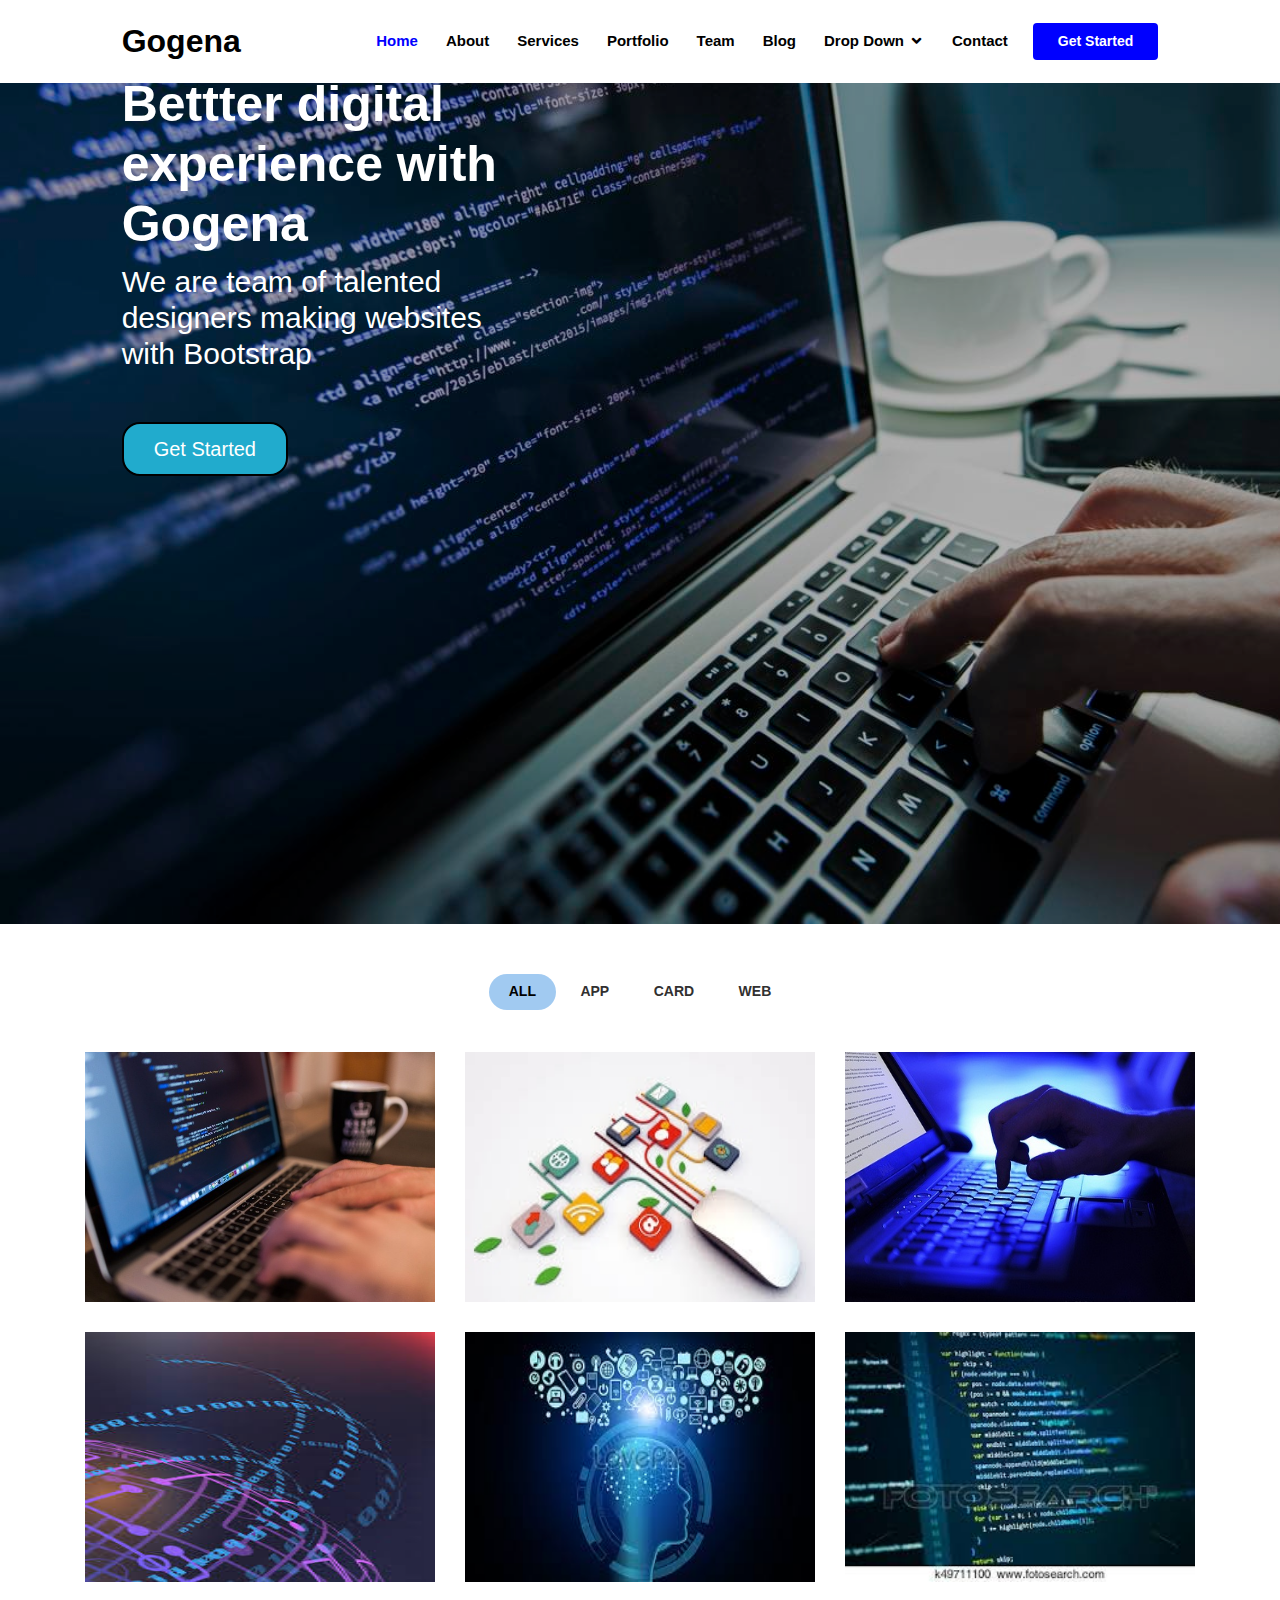
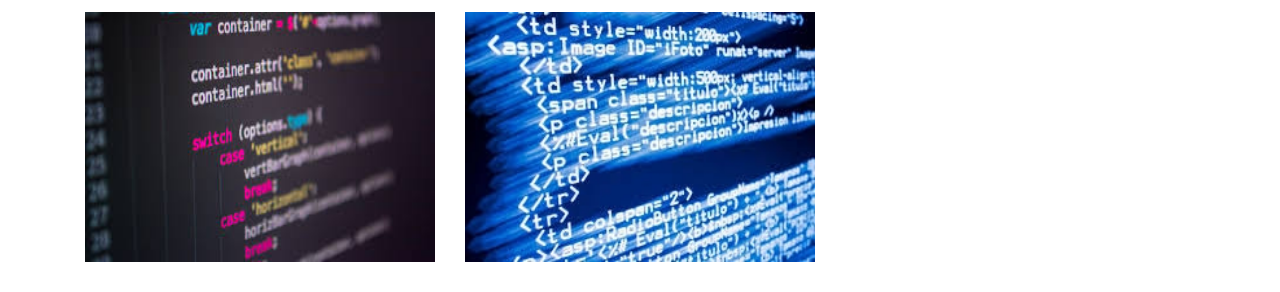
<file: boot/index.html>
<!DOCTYPY html>
<html lang ="en">
<head>
<title> BootRego </title>
 <meta charset="utf-8">
 <meta content="width=device-width, initial-scale=1.0" name="viewport">
 <link href="assets/vendor/bootstrap/css/bootstrap.min.css" rel="stylesheet">
  <link href="assets/vendor/icofont/icofont.min.css" rel="stylesheet">
  <link href="assets/vendor/owl.carousel/assets/owl.carousel.min.css" rel="stylesheet">
 <link href="css/style.css" rel="stylesheet">
 
</head>

<body>
<!-- ======= Header ======= -->
  <header id="header" class="fixed-top">
    <div class="container-fluid">
      <div class="row justify-content-center">
        <div class="col-xl-10 d-flex align-items-center">
          <h1 class="logo mr-auto"><a href="index.html">Gogena</a></h1>
          <!-- Uncomment below if you prefer to use an image logo -->
          <!-- <a href="index.html" class="logo mr-auto"><img src="assets/img/logo.png" alt=""></a>-->

          <nav class="nav-menu d-none d-lg-block">
            <ul>
              <li class="active"><a href="#header">Home</a></li>
              <li><a href="#about">About</a></li>
              <li><a href="#services">Services</a></li>
              <li><a href="#portfolio">Portfolio</a></li>
              <li><a href="#team">Team</a></li>
              <li><a href="#blog">Blog</a></li>
              <li class="drop-down"><a href="">Drop Down</a>
                <ul>
                  <li><a href="#">Drop Down 1</a></li>
                  <li class="drop-down"><a href="#">Deep Drop Down</a>
                    <ul>
                      <li><a href="#">Deep Drop Down 1</a></li>
                      <li><a href="#">Deep Drop Down 2</a></li>
                      <li><a href="#">Deep Drop Down 3</a></li>
                      <li><a href="#">Deep Drop Down 4</a></li>
                      <li><a href="#">Deep Drop Down 5</a></li>
                    </ul>
                  </li>
                  <li><a href="#">Drop Down 2</a></li>
                  <li><a href="#">Drop Down 3</a></li>
                  <li><a href="#">Drop Down 4</a></li>
                </ul>
              </li>
              <li><a href="#contact">Contact</a></li>
            </ul>
          </nav><!-- .nav-menu -->

          <a class="get-started-btn scrollto">Get Started</a>
        </div>
      </div>

    </div>
  </header><!-- End Header -->

  <br>
<div class="back">

    <div class="container-fluid">
      <div class="row justify-content-center">
        <div class="col-xl-10">
          <div class="row">
            <div class="col-xl-5">
			<div class="op"></div>
              <h1>Bettter digital experience with Gogena</h1>
              <h2>We are team of talented designers making websites with Bootstrap</h2>
              <a class="get">Get Started</a>
            </div>
          </div>
        </div>
      </div>
    </div>
</div>
  <section id="clients" class="clients">
      <div class="container" data-aos="fade-up">

        <div class="owl-carousel clients-carousel">
          <img src="assets/img/clients/client-1.png" alt="">
          <img src="assets/img/clients/client-2.png" alt="">
          <img src="assets/img/clients/client-3.png" alt="">
          <img src="assets/img/clients/client-4.png" alt="">
          <img src="assets/img/clients/client-5.png" alt="">
          <img src="assets/img/clients/client-6.png" alt="">
          <img src="assets/img/clients/client-7.png" alt="">
          <img src="assets/img/clients/client-8.png" alt="">
        </div>

      </div>
    </section><!-- End Clients Section -->
	<br>
	<br>
	<section id="portfolio" class="portfolio">
      <div class="container">
        <div class="row" data-aos="fade-up" data-aos-delay="100">
          <div class="col-lg-12 d-flex justify-content-center">
            <ul id="portfolio-flters">
              <li data-filter="*" class="filter-active">All</li>
              <li data-filter=".filter-app">App</li>
              <li data-filter=".filter-card">Card</li>
              <li data-filter=".filter-web">Web</li>
            </ul>
          </div>
        </div>

        <div class="row portfolio-container" data-aos="fade-up" data-aos-delay="200">

          <div class="col-lg-4 col-md-6 portfolio-item filter-app">
            <img src="img/portfolio-1.jpg" class="img-fluid" alt="">
            <div class="portfolio-info">
              <h4>App 1</h4>
              <p>App</p>
              <a href="img/portfolio-1.jpg" data-gall="portfolioGallery" class="venobox preview-link" title="App 1"><i class="bx bx-plus"></i></a>
              <a href="https://rego-ahmed.github.io/areeg-ahmed/" class="details-link" title="More Details"><i class="bx bx-link"></i></a>
            </div>
          </div>

          <div class="col-lg-4 col-md-6 portfolio-item filter-web">
            <img src="img/portfolio-2.jpg" class="img-fluid" alt="">
            <div class="portfolio-info">
              <h4>Web 3</h4>
              <p>Web</p>
              <a href="img/portfolio-2.jpg" data-gall="portfolioGallery" class="venobox preview-link" title="Web 3"><i class="bx bx-plus"></i></a>
              <a href="https://rego-ahmed.github.io/areeg-ahmed/" class="details-link" title="More Details"><i class="bx bx-link"></i></a>
            </div>
          </div>

          <div class="col-lg-4 col-md-6 portfolio-item filter-app">
            <img src="img//portfolio-3.jpg" class="img-fluid" alt="">
            <div class="portfolio-info">
              <h4>App 2</h4>
              <p>App</p>
              <a href="img/portfolio-3.jpg" data-gall="portfolioGallery" class="venobox preview-link" title="App 2"><i class="bx bx-plus"></i></a>
              <a href="https://rego-ahmed.github.io/areeg-ahmed/" class="details-link" title="More Details"><i class="bx bx-link"></i></a>
            </div>
          </div>

          <div class="col-lg-4 col-md-6 portfolio-item filter-card">
            <img src="img/portfolio-4.jpg" class="img-fluid" alt="">
            <div class="portfolio-info">
              <h4>Card 2</h4>
              <p>Card</p>
              <a href="img/portfolio-4.jpg" data-gall="portfolioGallery" class="venobox preview-link" title="Card 2"><i class="bx bx-plus"></i></a>
              <a href="https://rego-ahmed.github.io/areeg-ahmed/" class="details-link" title="More Details"><i class="bx bx-link"></i></a>
            </div>
          </div>

          <div class="col-lg-4 col-md-6 portfolio-item filter-web">
            <img src="img/portfolio-5.jpg" class="img-fluid" alt="">
            <div class="portfolio-info">
              <h4>Web 2</h4>
              <p>Web</p>
              <a href="img/portfolio-5.jpg" data-gall="portfolioGallery" class="venobox preview-link" title="Web 2"><i class="bx bx-plus"></i></a>
              <a href="https://rego-ahmed.github.io/areeg-ahmed/" class="details-link" title="More Details"><i class="bx bx-link"></i></a>
            </div>
          </div>

          <div class="col-lg-4 col-md-6 portfolio-item filter-app">
            <img src="img/portfolio-6.jpg" class="img-fluid" alt="">
            <div class="portfolio-info">
              <h4>App 3</h4>
              <p>App</p>
              <a href="img/portfolio-6.jpg" data-gall="portfolioGallery" class="venobox preview-link" title="App 3"><i class="bx bx-plus"></i></a>
              <a href="https://rego-ahmed.github.io/areeg-ahmed/" class="details-link" title="More Details"><i class="bx bx-link"></i></a>
            </div>
          </div>

          <div class="col-lg-4 col-md-6 portfolio-item filter-card">
            <img src="img/portfolio-7.jpg" class="img-fluid" alt="">
            <div class="portfolio-info">
              <h4>Card 1</h4>
              <p>Card</p>
              <a href="img/portfolio-7.jpg" data-gall="portfolioGallery" class="venobox preview-link" title="Card 1"><i class="bx bx-plus"></i></a>
              <a href="https://rego-ahmed.github.io/areeg-ahmed/" class="details-link" title="More Details"><i class="bx bx-link"></i></a>
            </div>
          </div>

          <div class="col-lg-4 col-md-6 portfolio-item filter-card">
            <img src="img/portfolio-8.jpg" class="img-fluid" alt="">
            <div class="portfolio-info">
              <h4>Card 3</h4>
              <p>Card</p>
              <a href="img/portfolio-8.jpg" data-gall="portfolioGallery" class="venobox preview-link" title="Card 3"><i class="bx bx-plus"></i></a>
              <a href="https://rego-ahmed.github.io/areeg-ahmed/" class="details-link" title="More Details"><i class="bx bx-link"></i></a>
            </div>
          </div>

        </div>

      </div>
    </section><!-- End Portfolio Section -->

</body>

</html>
</file>
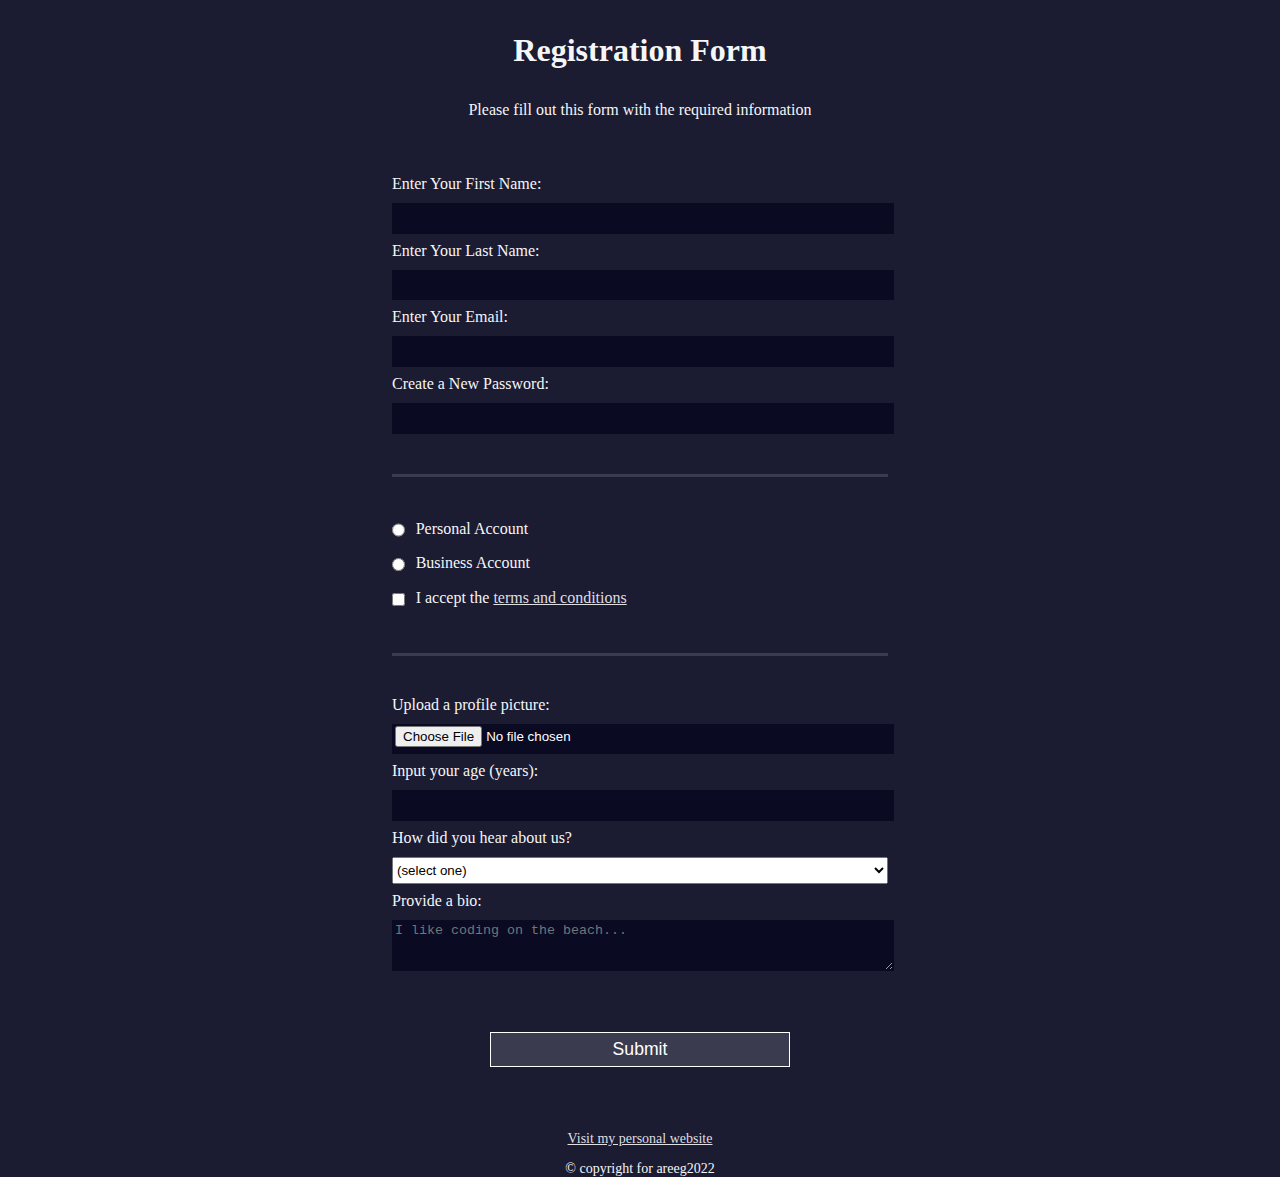
<file: form/index.html>
<!DOCTYPE html>
<html lang="en">
  <head>
    <meta charset="UTF-8">
    <title>Registration Form</title>
    <link rel="stylesheet" href="css.css" />
  </head>
  <body>
    <h1>Registration Form</h1>
    <p>Please fill out this form with the required information</p>
    <form action='rajooahmed33@gmail.com'>
      <fieldset>
        <label for="first-name">Enter Your First Name: <input id="first-name" name="first-name" type="text" required /></label>
        <label for="last-name">Enter Your Last Name: <input id="last-name" name="last-name" type="text" required /></label>
        <label for="email">Enter Your Email: <input id="email" name="email" type="email" required /></label>
        <label for="new-password">Create a New Password: <input id="new-password" name="new-password" type="password" pattern="[a-z0-5]{8,}" required /></label>
      </fieldset>
      <fieldset>
        <label for="personal-account"><input id="personal-account" type="radio" name="account-type" class="inline" /> Personal Account</label>
        <label for="business-account"><input id="business-account" type="radio" name="account-type" class="inline" /> Business Account</label>
        <label for="terms-and-conditions" name="terms-and-conditions">
          <input id="terms-and-conditions" type="checkbox" required name="terms-and-conditions" class="inline" /> I accept the <a href="rajooahmed33@gmail.com/">terms and conditions</a>
        </label>
      </fieldset>
      <fieldset>
        <label for="profile-picture">Upload a profile picture: <input id="profile-picture" type="file" name="file" /></label>
        <label for="age">Input your age (years): <input id="age" type="number" name="age" min="13" max="120" /></label>
        <label for="referrer">How did you hear about us?
          <select id="referrer" name="referrer">
            <option value="">(select one)</option>
            <option value="1">Face book</option>
            <option value="2">YouTube Channel</option>
            <option value="3">LinkedIn News</option>
            <option value="4">Other</option>
          </select>
        </label>
        <label for="bio">Provide a bio:
          <textarea id="bio" name="bio" rows="3" cols="30" placeholder="I like coding on the beach..."></textarea>
        </label>
      </fieldset>
      <input type="submit" value="Submit" action="rajooahmed33@gmail.com"/>
    </form>
      <footer>
            <p ><a href="https://rego-ahmed.github.io/gogo/task/" target="_blank">Visit my personal website</a></p>
            <p class="address">&copy; copyright for areeg2022</p>
        </footer>
  </body>
</html>
</file>
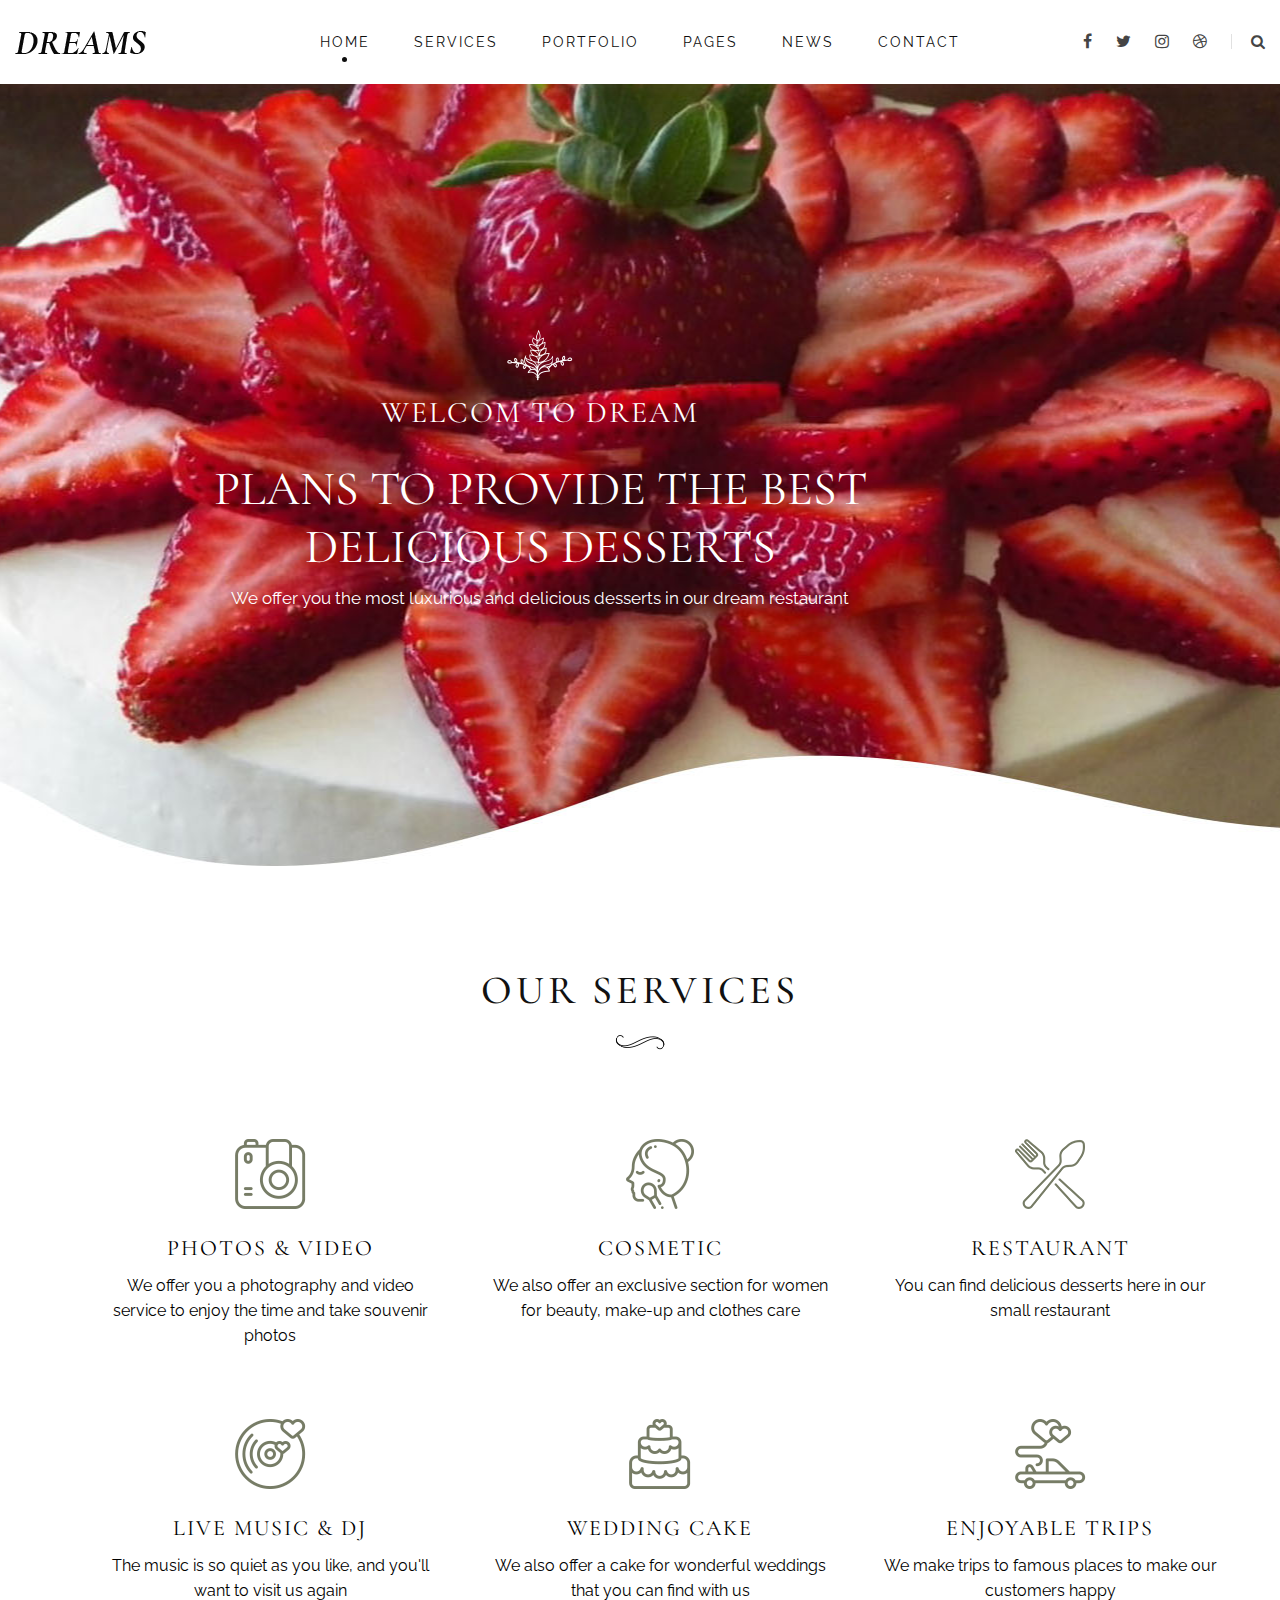
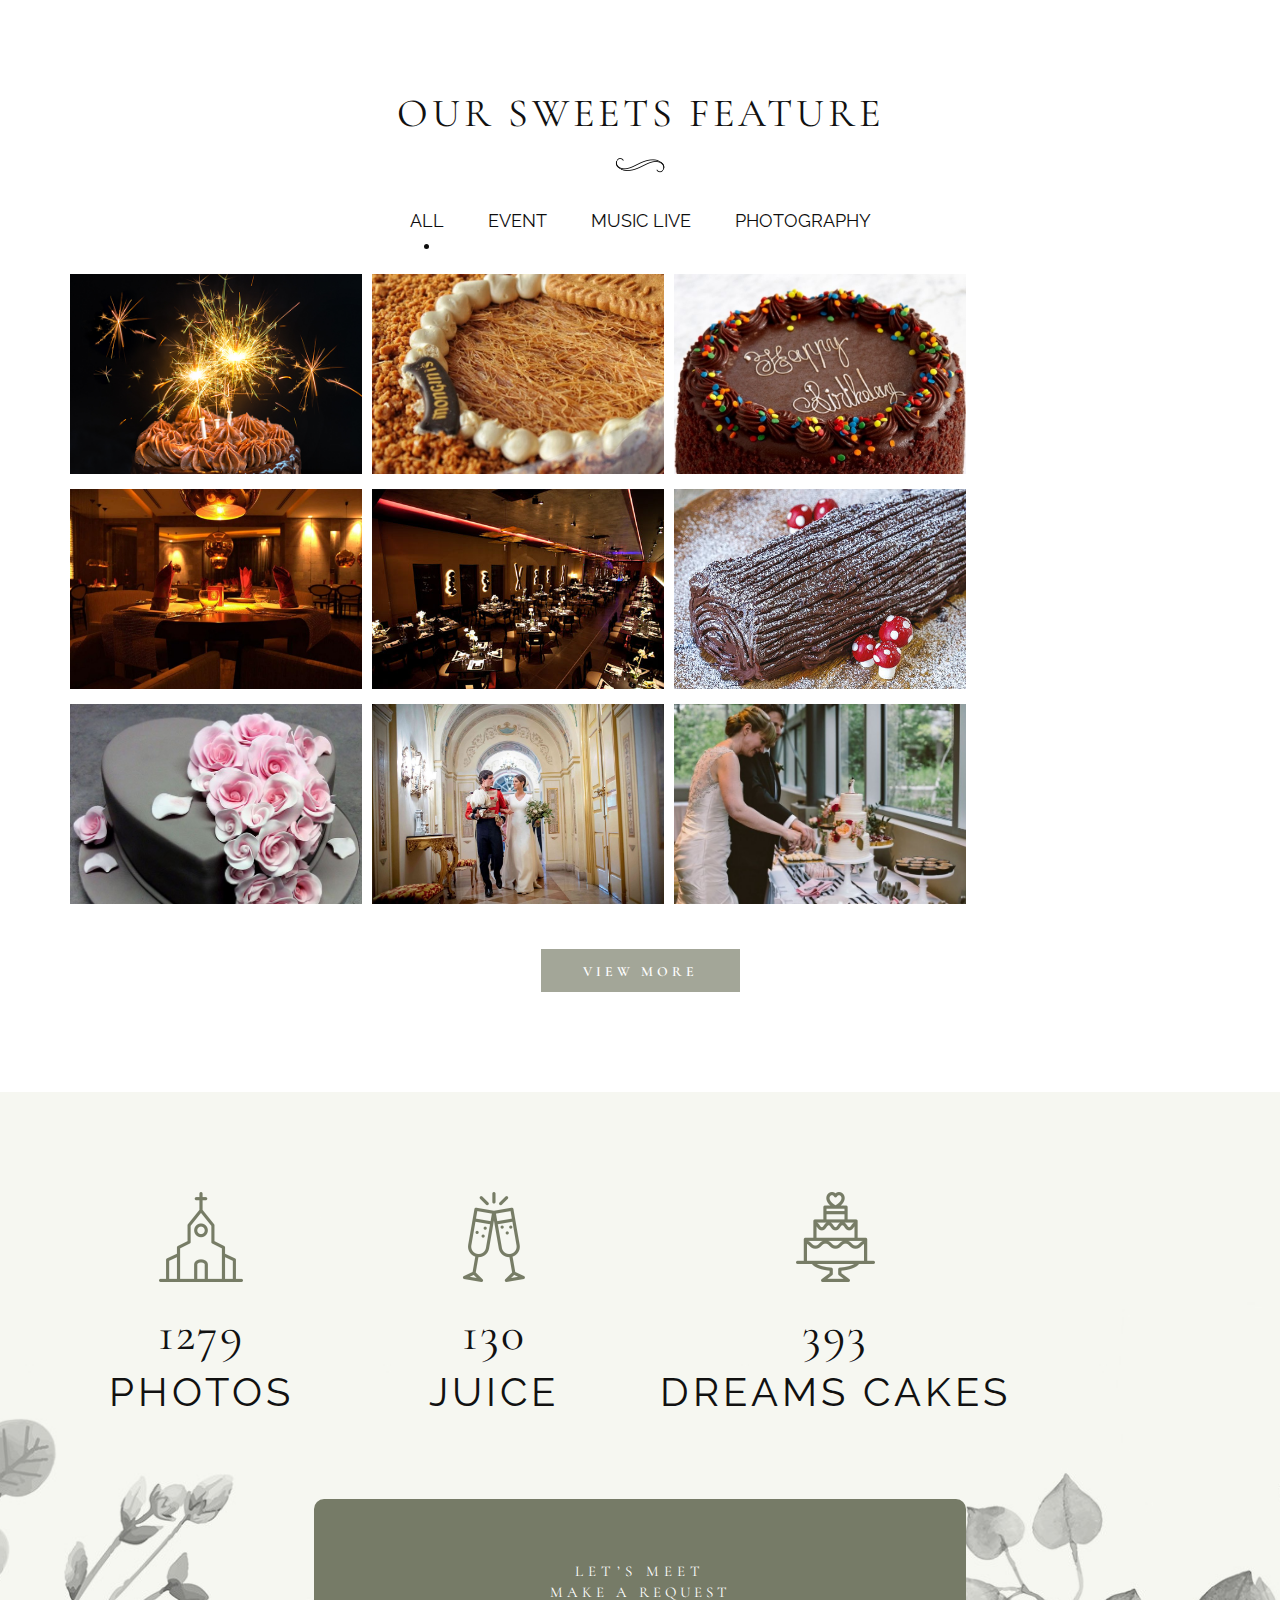
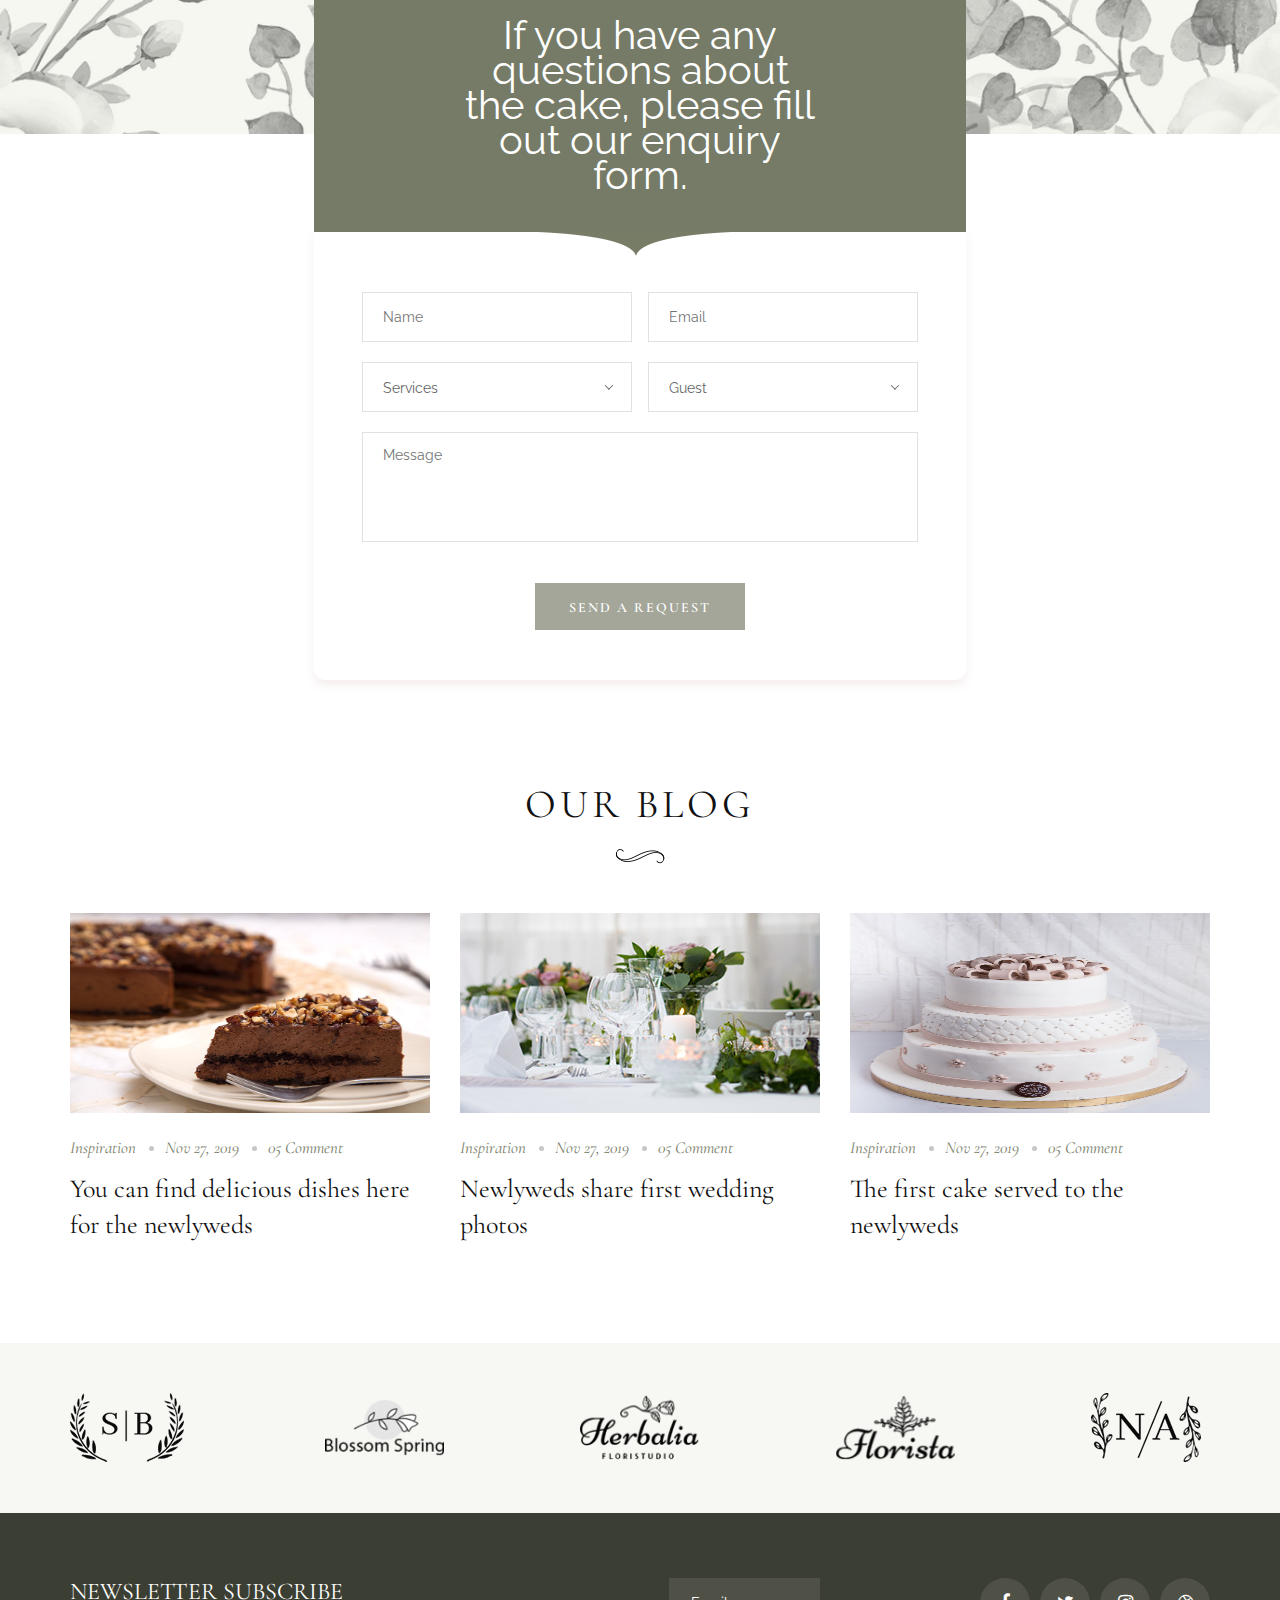
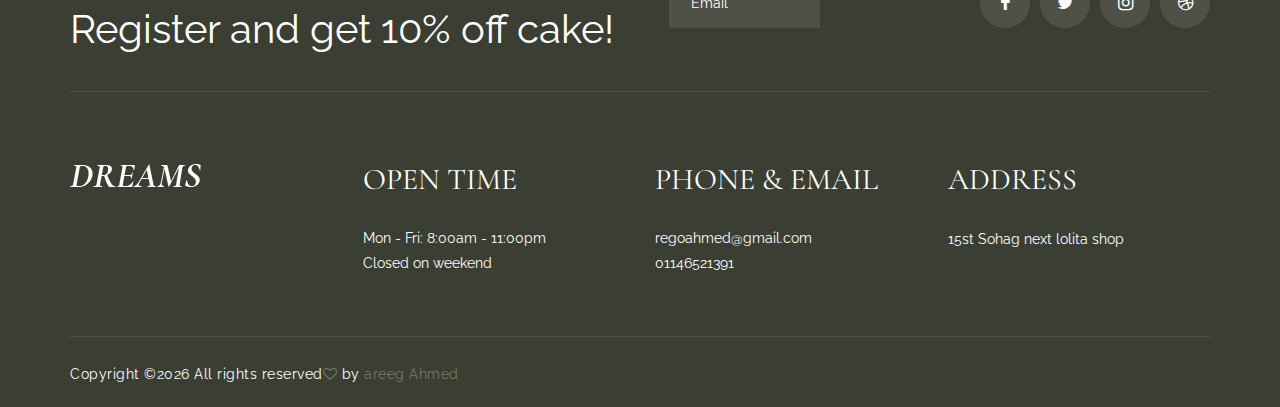
<file: project/index.html>
<!DOCTYPE html>
<html lang="zxx">

<head>
    <meta charset="UTF-8">
    <meta name="description" content="Dreams Template">
    <meta name="keywords" content="Dreams, unica, creative, html">
    <meta name="viewport" content="width=device-width, initial-scale=1.0">
    <meta http-equiv="X-UA-Compatible" content="ie=edge">
	<link rel="shortcut icon" type="img/jpg" href="img/com.jpg"/>
    <title>Dreams | Resturant</title>

    <!-- Google Font -->
    <link href="https://fonts.googleapis.com/css2?family=Raleway:wght@300;400;500;600;700;800;900&display=swap"
    rel="stylesheet">
    <link href="https://fonts.googleapis.com/css2?family=Cormorant+Garamond:wght@400;500;600;700&display=swap"
    rel="stylesheet">

    <!-- Css Styles -->
    <link rel="stylesheet" href="css/bootstrap.min.css" type="text/css">
    <link rel="stylesheet" href="css/font-awesome.min.css" type="text/css">
    <link rel="stylesheet" href="css/elegant-icons.css" type="text/css">
    <link rel="stylesheet" href="css/owl.carousel.min.css" type="text/css">
    <link rel="stylesheet" href="css/nice-select.css" type="text/css">
    <link rel="stylesheet" href="css/magnific-popup.css" type="text/css">
    <link rel="stylesheet" href="css/slicknav.min.css" type="text/css">
    <link rel="stylesheet" href="css/style.css" type="text/css">
</head>

<body>
    <!-- Page Preloder -->
    <div id="preloder">
        <div class="loader"></div>
    </div>

    <!-- Header Section Begin -->
    <header class="header">
        <div class="container-fluid">
            <div class="row">
                <div class="col-lg-2 col-md-2">
                    <div class="header__logo">
                        <a href="#"><img src="img/logo.png" alt=""></a>
                    </div>
                </div>
                <div class="col-lg-8 col-md-9">
                    <nav class="header__menu mobile-menu">
                        <ul>
                            <li class="active"><a href="./index.html">Home</a></li>
                            <li><a href="#">Services</a></li>
                            <li><a href="#">Portfolio</a></li>
                            <li><a href="#">Pages</a>
                                
                            </li>
                            <li><a href="#">News</a></li>
                            <li><a href="#">Contact</a></li>
                        </ul>
                    </nav>
                </div>
				
                <div class="col-lg-2 col-md-1">
                    <div class="header__right">
                        <div class="header__right__social">
                            <a href="https://www.facebook.com/rego.ahmed.775"><i class="fa fa-facebook"></i></a>
                            <a href="https://twitter.com/AhmedGogena"><i class="fa fa-twitter"></i></a>
                            <a href="https://www.instagram.com/rego_ahmed33/"><i class="fa fa-instagram"></i></a>
                            <a href="#"><i class="fa fa-dribbble"></i></a>
                        </div>
                        <div class="header__right__search">
                            <a href="#" class="search-switch"><i class="fa fa-search"></i></a>
                        </div>
                    </div>
                </div>
            </div>
            <div id="mobile-menu-wrap"></div>
        </div>
    </header>
    <!-- Header End -->

    <!-- Hero Section Begin -->
    <section class="hero set-bg" data-setbg="img/hero1.jpg">
        <div class="container-fluid">
            <div class="hero__text">
                <img src="img/icon/hi.png" alt="">
                <h5>Welcom to Dream</h5>
                <h2>Plans to provide the best delicious desserts</h2>
                <p>We offer you the most luxurious and delicious desserts in our dream restaurant</p>
            </div>
        </div>
    </section>
    <!-- Hero Section End -->

    <!-- Services Section Begin -->
    <section class="services spad">
        <div class="container">
            <div class="row">
                <div class="col-lg-12">
                    <div class="section-title">
                        <h2 class="h2">Our services</h2>
                        <img src="img/icon/ti.png" alt="">
                    </div>
                </div>
            </div>
            <div class="row">
                <div class="col-lg-4 col-md-6 col-sm-6">
                    <div class="services__item">
                        <img src="img/icon/si-1.png" alt="">
                        <h4>Photos & Video</h4>
                        <p class="p">We offer you a photography and video service to enjoy the time and take souvenir photos</p>
                    </div>
                </div>
                <div class="col-lg-4 col-md-6 col-sm-6">
                    <div class="services__item">
                        <img src="img/icon/si-2.png" alt="">
                        <h4>Cosmetic</h4>
                        <p class="p">We also offer an exclusive section for women for beauty, make-up and clothes care</p>
                    </div>
                </div>
                <div class="col-lg-4 col-md-6 col-sm-6">
                    <div class="services__item">
                        <img src="img/icon/si-3.png" alt="">
                        <h4>Restaurant</h4>
                        <p class="p">You can find delicious desserts here in our small restaurant</p>
                    </div>
                </div>
                <div class="col-lg-4 col-md-6 col-sm-6">
                    <div class="services__item">
                        <img src="img/icon/si-4.png" alt="">
                        <h4>Live Music & DJ</h4>
                        <p class="p">The music is so quiet as you like, and you'll want to visit us again</p>
                    </div>
                </div>
                <div class="col-lg-4 col-md-6 col-sm-6">
                    <div class="services__item">
                        <img src="img/icon/si-5.png" alt="">
                        <h4>Wedding cake</h4>
                        <p class="p">We also offer a cake for wonderful weddings that you can find with us</p>
                    </div>
                </div>
                <div class="col-lg-4 col-md-6 col-sm-6">
                    <div class="services__item">
                        <img src="img/icon/si-6.png" alt="">
                        <h4>Enjoyable trips</h4>
                        <p class="p">We make trips to famous places to make our customers happy</p>
                    </div>
                </div>
            </div>
        </div>
    </section>
    <!-- Services Section End -->

    <!-- Feature Section Begin -->
    <section class="features spad">
        <div class="container">
            <div class="row">
                <div class="col-lg-12">
                    <div class="section-title">
                        <h2 class="bl"> our sweets feature</h2>
                        <img src="img/icon/ti.png" alt="">
                    </div>
                    <ul class="filter__controls">
                        <li class="active" data-filter="*">All</li>
                        <li data-filter=".event">Event</li>
                        <li data-filter=".music">Music Live</li>
                        <li data-filter=".photography">Photography</li>
                    </ul>
                </div>
            </div>
            <div class="feature__gallery" >
                <div class="grid-sizer"></div>
                <div class="fg__item photography set-bg  col-lg-4 col-md-6" data-setbg="img/features/feature-1.jpg">
                    <div class="fg__item__text">
                        <span>Caka</span>
                        <h2>Rajo & Kododo</h2>
                    </div>
                </div>
                <div class="fg__item photography set-bg col-lg-4 col-md-6" data-setbg="img/features/feature-2.jpg" >
                    <div class="fg__item__text">
                        <span>Birth</span>
                        <h2>Lolo & Mohammed</h2>
                    </div>
                </div>
                <div class="fg__item music large_item set-bg col-lg-4 col-md-6 " data-setbg="img/features/feature-3.jpg" >
                    <div class="fg__item__text">
                        <span>Dream</span>
                        <h2>GOGOO & Evelyn</h2>
                    </div>
                </div>
                <div class="fg__item music large_item set-bg col-lg-4 col-md-6" data-setbg="img/features/feature-4.jpg" >
                    <div class="fg__item__text">
                        <span>Place comfrot</span>
                        <h2>toomo & Gery</h2>
                    </div>
                </div>
                <div class="fg__item music large_item set-bg col-lg-4 col-md-6" data-setbg="img/features/feature-5.jpg" >
                    <div class="fg__item__text">
                        <span>Place</span>
                        <h2>Rooaa& yyay</h2>
                    </div>
                </div>
                <div class="fg__item event large_item set-bg col-lg-4 col-md-6" data-setbg="img/features/feature-6.jpg" >
                    <div class="fg__item__text">
                        <span>Sweets</span>
                        <h2>Christina & Evelyn</h2>
                    </div>
                </div>
				 <div class="fg__item event large_item set-bg col-lg-4 col-md-6" data-setbg="img/features/feature-7.jpg" >
                    <div class="fg__item__text">
                        <span>Wedding</span>
                        <h2>MAryom & Ahmed</h2>
                    </div>
                </div>
				 <div class="fg__item photography set-bg  col-lg-4 col-md-6" data-setbg="img/features/feature-8.jpg">
                    <div class="fg__item__text">
                        <span>Phooto</span>
                        <h2>Areeg & Yazid</h2>
                    </div>
                </div>
				 <div class="fg__item photography set-bg  col-lg-4 col-md-6" data-setbg="img/features/feature-9.jpg">
                    <div class="fg__item__text">
                        <span>photos</span>
                        <h2>Renad& Ahmed</h2>
                    </div>
                </div>
            </div>
            <div class="row">
                <div class="col-lg-12 text-center">
                    <div class="load__more">
                        <a href="#" class="primary-btn">View more</a>
                    </div>
                </div>
            </div>
        </div>
    </section>
    <!-- Feature Section End -->

    <!-- Counter Section Begin -->
    <div class="counter spad set-bg" data-setbg="img/counter-bg.jpg">
        <div class="container">
            <div class="row">
                <div class="col-lg-3 col-md-3 col-sm-6">
                    <div class="counter__item">
                        <img src="img/icon/ci-1.png" alt="">
                        <h2 class="counter_num">8365</h2>
                        <p>Photos</p>
                    </div>
                </div>
               
                <div class="col-lg-3 col-md-3 col-sm-6">
                    <div class="counter__item">
                        <img src="img/icon/ci-3.png" alt="">
                        <h2 class="counter_num">849</h2>
                        <p>juice</p>
                    </div>
                </div>
                <div class="col-lg-4 col-md-4 col-sm-12">
                    <div class="counter__item">
                        <img src="img/icon/ci-4.png" alt="">
                        <h2 class="counter_num">2574</h2>
                        <p>Dreams Cakes</p>
                    </div>
                </div>
            </div>
        </div>
    </div>
    <!-- Counter Section End -->

    <!-- Request Form Section Begin -->
    <section class="request">
        <div class="container">
            <div class="row d-flex justify-content-center">
                <div class="col-lg-7">
                    <div class="request__form">
                        <div class="section-title">
                            <span>let’s meet</span>
                            <h2>Make a request</h2>
                            <p>If you have any questions about the cake, please fill out our enquiry form.</p>
                        </div>
                        <form action="#">
                            <div class="row">
                                <div class="col-lg-6 col-md-6 col-sm-6 px-2">
                                    <input type="text" placeholder="Name">
                                </div>
                                <div class="col-lg-6 col-md-6 col-sm-6 px-2">
                                    <input type="text" placeholder="Email">
                                </div>
                                <div class="col-lg-6 col-md-6 col-sm-6 px-2">
                                    <select>
                                        <option value="">Services</option>
                                        <option value="">Cake </option>
                                        <option value="">Juice</option>
                                    </select>
                                </div>
                                <div class="col-lg-6 col-md-6 col-sm-6 px-2">
                                    <select>
                                        <option value="">Guest</option>
                                        <option value="">Female</option>
                                        <option value="">Male</option>
                                    </select>
                                </div>
                                <div class="col-lg-12 px-2 text-center">
                                    <textarea placeholder="Message"></textarea>
                                    <button type="submit" class="site-btn">send a request</button>
                                </div>
                            </div>
                        </form>
                    </div>
                </div>
            </div>
        </div>
    </section>
    <!-- Request Form Section End -->

    <!-- Latest Blog Section Begin -->
    <section class="latest spad">
        <div class="container">
            <div class="row">
                <div class="col-lg-12">
                    <div class="section-title">
                        <h2 class="bl">Our blog</h2>
                        <img src="img/icon/ti.png" alt="">
                    </div>
                </div>
            </div>
            <div class="row">
                <div class="col-lg-4 col-md-4 col-sm-6">
                    <div class="latest__item">
                        <img src="img/blog/latest-1.jpg" alt="">
                        <ul>
                            <li>Inspiration</li>
                            <li>Nov 27, 2019</li>
                            <li>05 Comment</li>
                        </ul>
                        <h4><a href="#">You can find delicious dishes here for the newlyweds</a></h4>
                    </div>
                </div>
                <div class="col-lg-4 col-md-4 col-sm-6">
                    <div class="latest__item">
                        <img src="img/blog/latest-2.jpg" alt="">
                        <ul>
                            <li>Inspiration</li>
                            <li>Nov 27, 2019</li>
                            <li>05 Comment</li>
                        </ul>
                        <h4><a href="#">Newlyweds share first wedding photos</a></h4>
                    </div>
                </div>
                <div class="col-lg-4 col-md-4 col-sm-6">
                    <div class="latest__item">
                        <img src="img/blog/latest-3.jpg" alt="">
                        <ul>
                            <li>Inspiration</li>
                            <li>Nov 27, 2019</li>
                            <li>05 Comment</li>
                        </ul>
                        <h4><a href="#">The first cake served to the newlyweds</a></h4>
                    </div>
                </div>
            </div>
        </div>
    </section>
    <!-- Latest Blog Section End -->

    <!-- Logo Begin -->
    <div class="logo">
        <div class="container">
            <div class="row">
                <div class="col-lg-12">
                    <div class="logo__carousel owl-carousel">
                        <div class="logo__item">
                            <a href="#"><img src="img/logo-carousel/lc-1.png" alt=""></a>
                        </div>
                        <div class="logo__item">
                            <a href="#"><img src="img/logo-carousel/lc-2.png" alt=""></a>
                        </div>
                        <div class="logo__item">
                            <a href="#"><img src="img/logo-carousel/lc-3.png" alt=""></a>
                        </div>
                        <div class="logo__item">
                            <a href="#"><img src="img/logo-carousel/lc-4.png" alt=""></a>
                        </div>
                        <div class="logo__item">
                            <a href="#"><img src="img/logo-carousel/lc-5.png" alt=""></a>
                        </div>
                    </div>
                </div>
            </div>
        </div>
    </div>
    <!-- Logo End -->

    <!-- Footer Section Begin -->
    <footer class="footer">
        <div class="container">
            <div class="footer__top">
                <div class="row">
                    <div class="col-lg-8 col-md-6">
                        <div class="footer___subscribe">
                            <div class="footer__subscribe__text">
                                <h4>Newsletter Subscribe</h4>
                                <p>Register and get 10% off cake!</p>
                            </div>
                            <div class="footer__subscribe__form">
                                <form action="#">
                                    <input type="text" placeholder="Email">
                                    <button type="submit"><i class="fa fa-send-o"></i></button>
                                </form>
                            </div>
                        </div>
                    </div>
                    <div class="col-lg-4 col-md-6">
                        <div class="footer__social">
                            <a href="https://www.facebook.com/rego.ahmed.775"><i class="fa fa-facebook"></i></a>
                            <a href="https://twitter.com/AhmedGogena"><i class="fa fa-twitter"></i></a>
                            <a href="https://www.instagram.com/rego_ahmed33/"><i class="fa fa-instagram"></i></a>
                            <a href="#"><i class="fa fa-dribbble"></i></a>
                        </div>
                    </div>
                </div>
            </div>
            <div class="row">
                <div class="col-lg-3 col-md-3 col-sm-6">
                    <div class="footer__logo">
                        <a href="#"><img src="img/footer-logo.png" alt=""></a>
                    </div>
                </div>
                <div class="col-lg-3 col-md-3 col-sm-6">
                    <div class="footer__widget">
                        <h5>open time</h5>
                        <ul>
                            <li>Mon - Fri: 8:00am - 11:00pm</li>
                            <li>Closed on weekend</li>
                        </ul>
                    </div>
                </div>
                <div class="col-lg-3 col-md-3 col-sm-6">
                    <div class="footer__widget">
                        <h5>Phone & email</h5>
                        <ul>
                            <li>regoahmed@gmail.com</li>
                            <li>01146521391</li>
                        </ul>
                    </div>
                </div>
                <div class="col-lg-3 col-md-3 col-sm-6">
                    <div class="footer__widget">
                        <h5>Address</h5>
                        <p>15st Sohag next lolita shop </p>
                    </div>
                </div>
            </div>
            <div class="footer__copyright">
                <div class="row">
                    <div class="col-lg-7 col-md-7">
                        <!-- Link back to Colorlib can't be removed. Template is licensed under CC BY 3.0. -->
                        <p class="footer__copyright__text">Copyright &copy;<script>
                            document.write(new Date().getFullYear());
                        </script> All rights reserved<i class="fa fa-heart-o"
                        aria-hidden="true"></i> by <a href="https://colorlib.com" target="_blank">areeg Ahmed</a>
                    </p>
                    <!-- Link back to Colorlib can't be removed. Template is licensed under CC BY 3.0. -->
                </div>
                
            </div>
        </div>
    </div>
</footer>
<!-- Footer Section End -->

<!-- Search model Begin -->
<div class="search-model">
    <div class="h-100 d-flex align-items-center justify-content-center">
        <div class="search-close-switch"><i class="icon_close"></i></div>
        <form class="search-model-form">
            <input type="text" id="search-input" placeholder="Search here.....">
        </form>
    </div>
</div>
<!-- Search model end -->

<!-- Js Plugins -->
<script src="js/jquery-3.3.1.min.js"></script>
<script src="js/bootstrap.min.js"></script>
<script src="js/jquery.magnific-popup.min.js"></script>
<script src="js/mixitup.min.js"></script>
<script src="js/jquery.nice-select.min.js"></script>
<script src="js/isotope.pkgd.min.js"></script>
<script src="js/masonry.pkgd.min.js"></script>
<script src="js/jquery.slicknav.js"></script>
<script src="js/owl.carousel.min.js"></script>
<script src="js/main.js"></script>
</body>

</html>
</file>
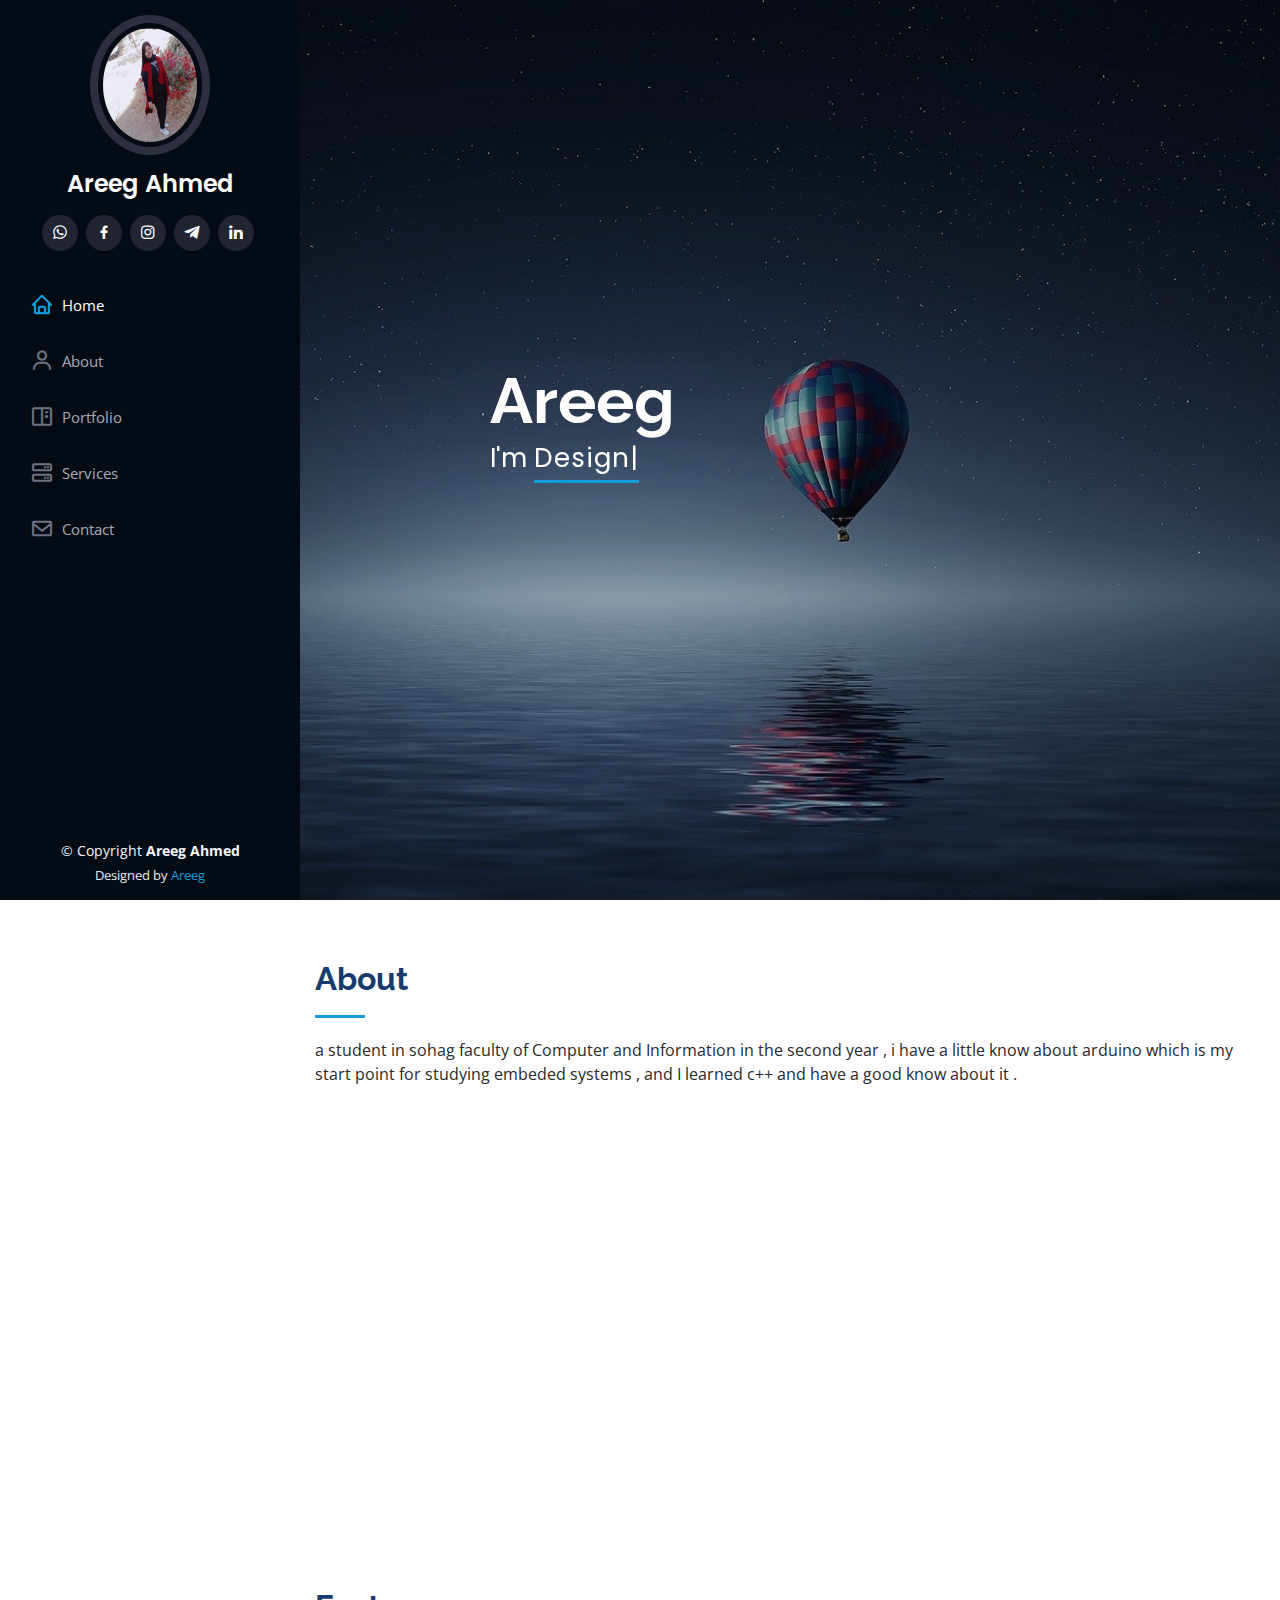
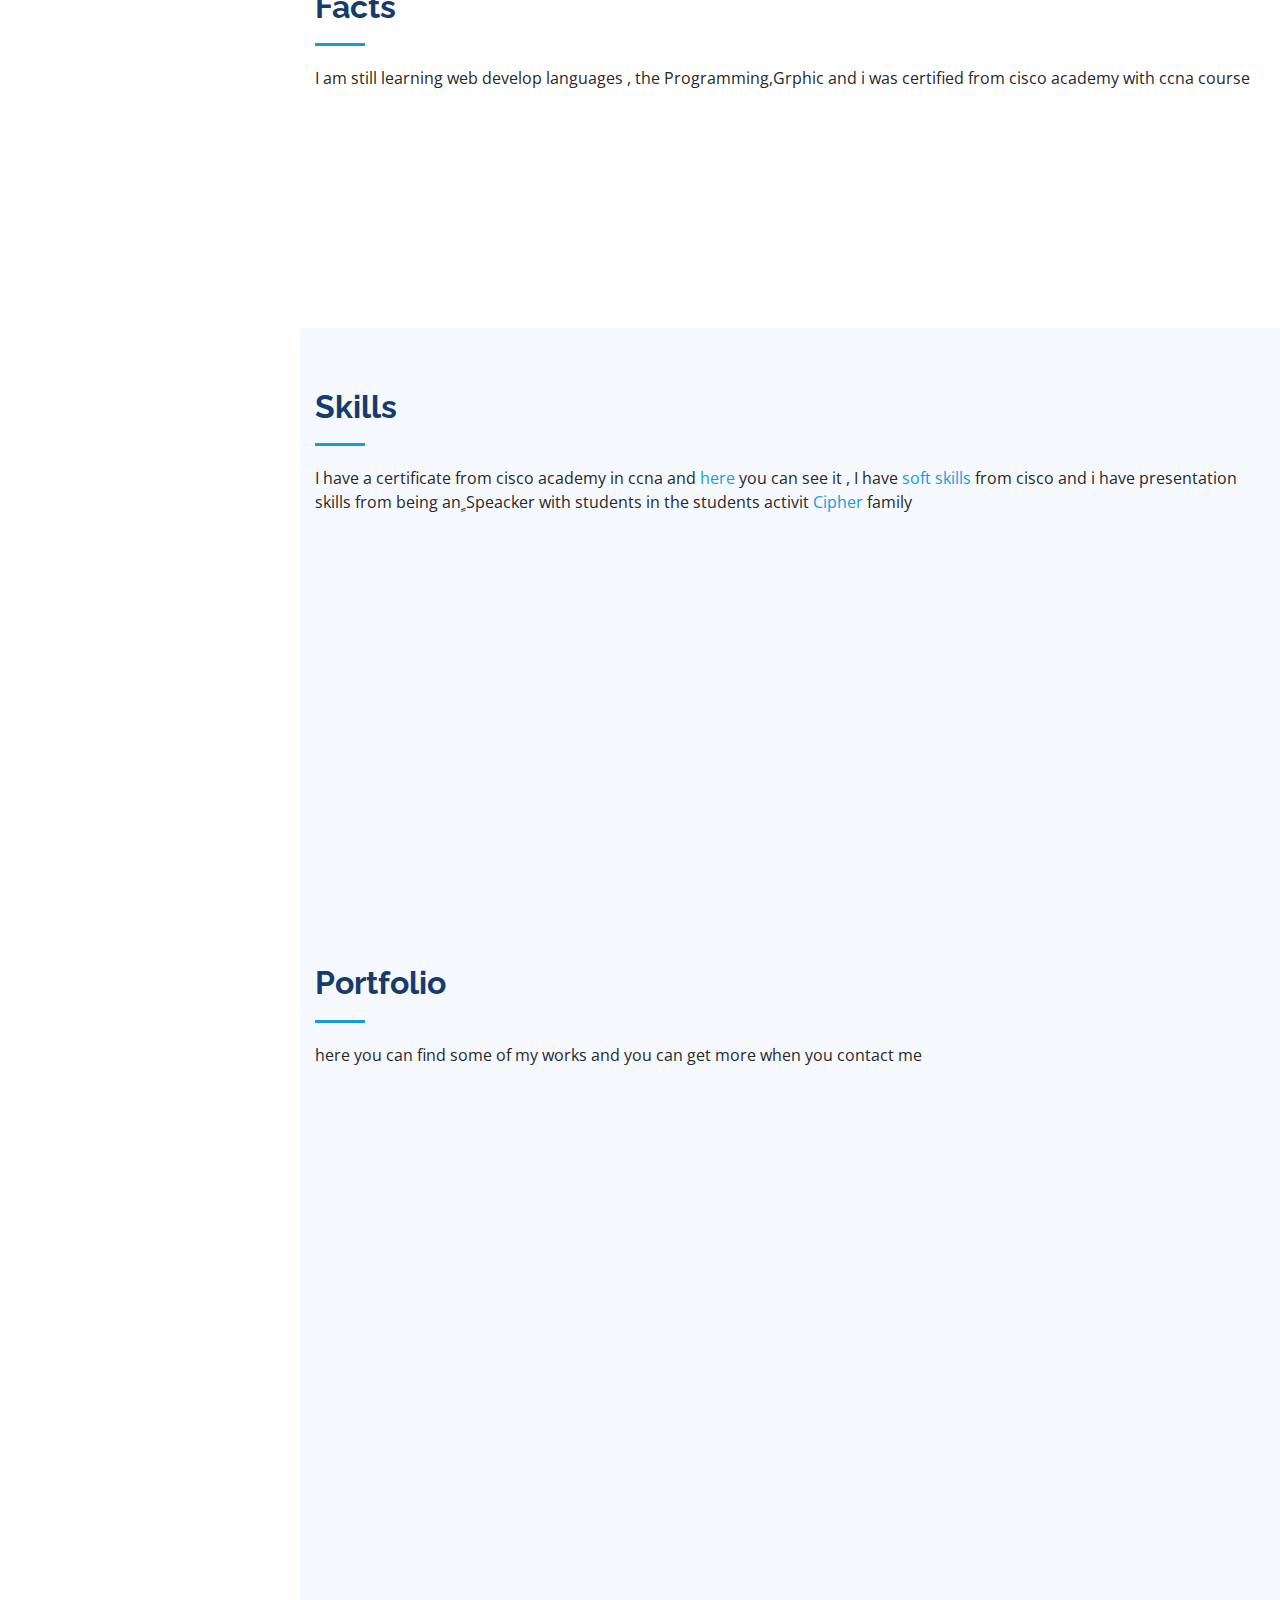
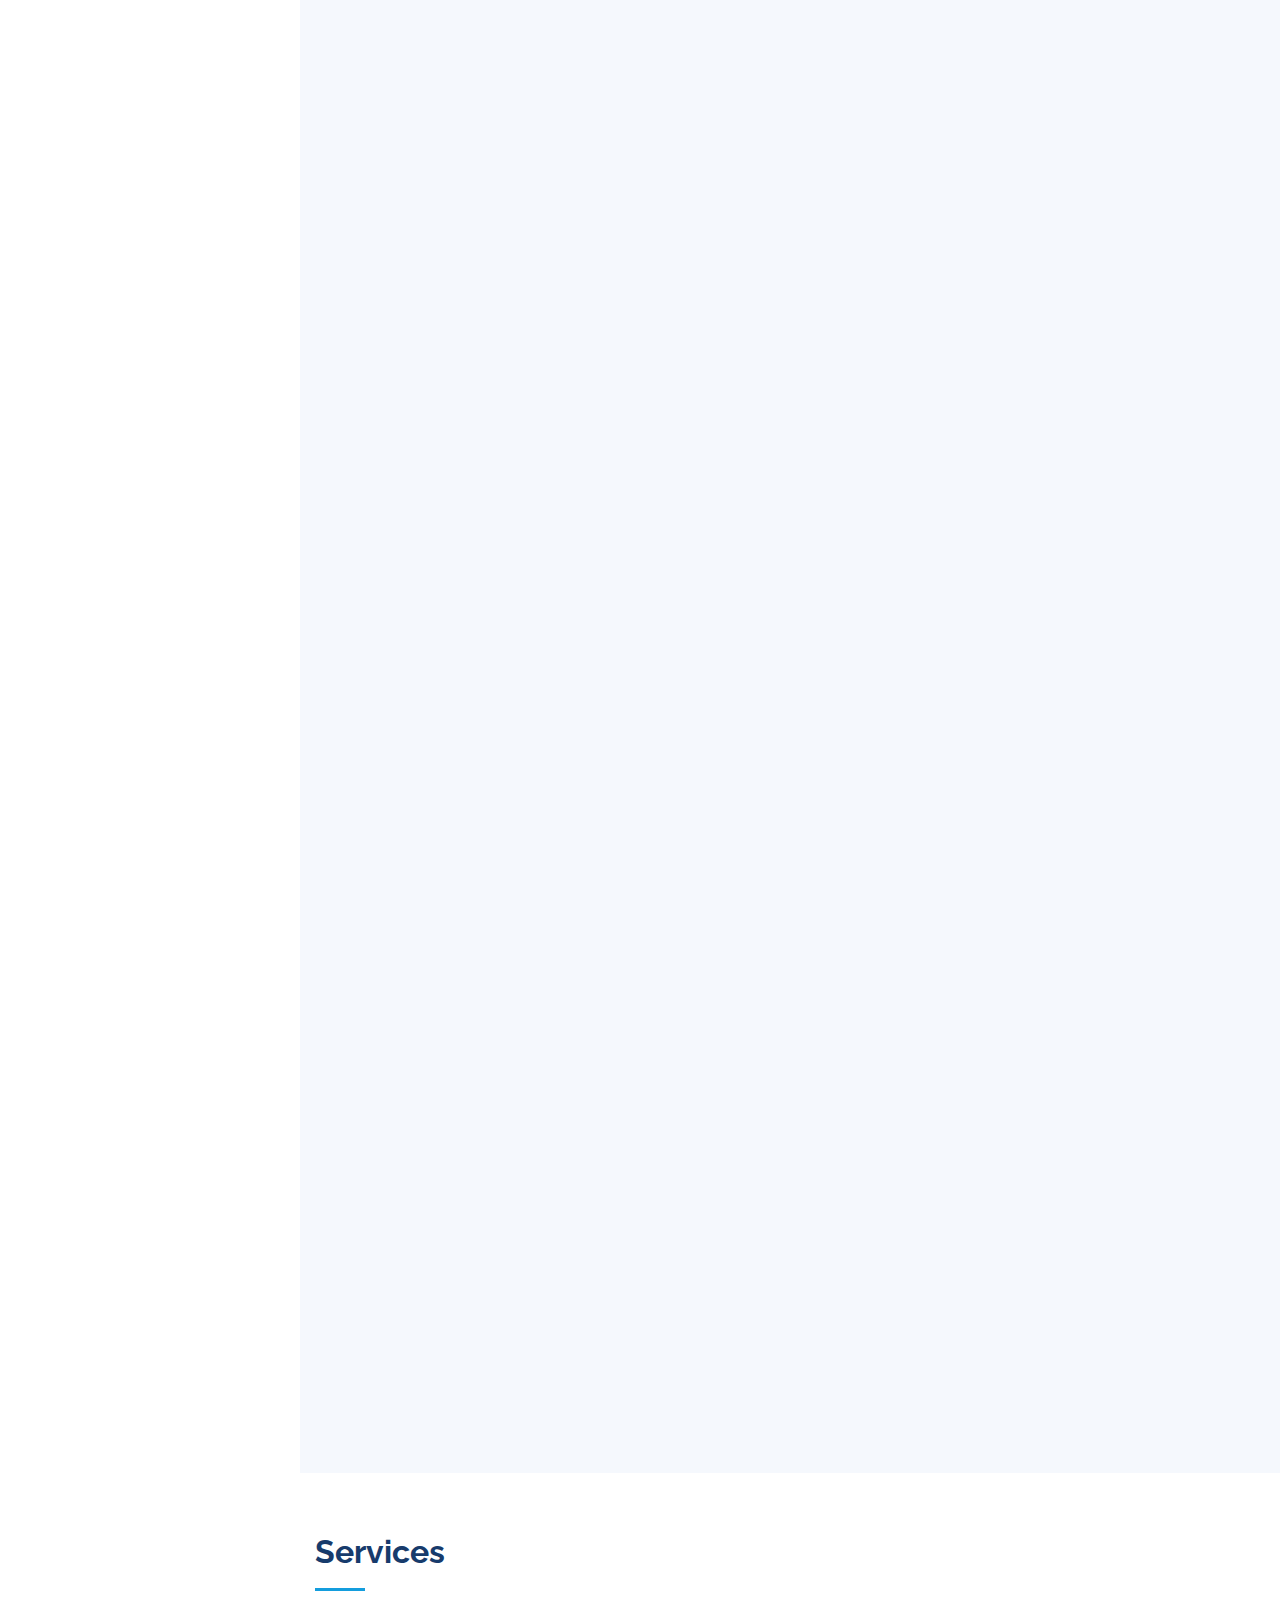
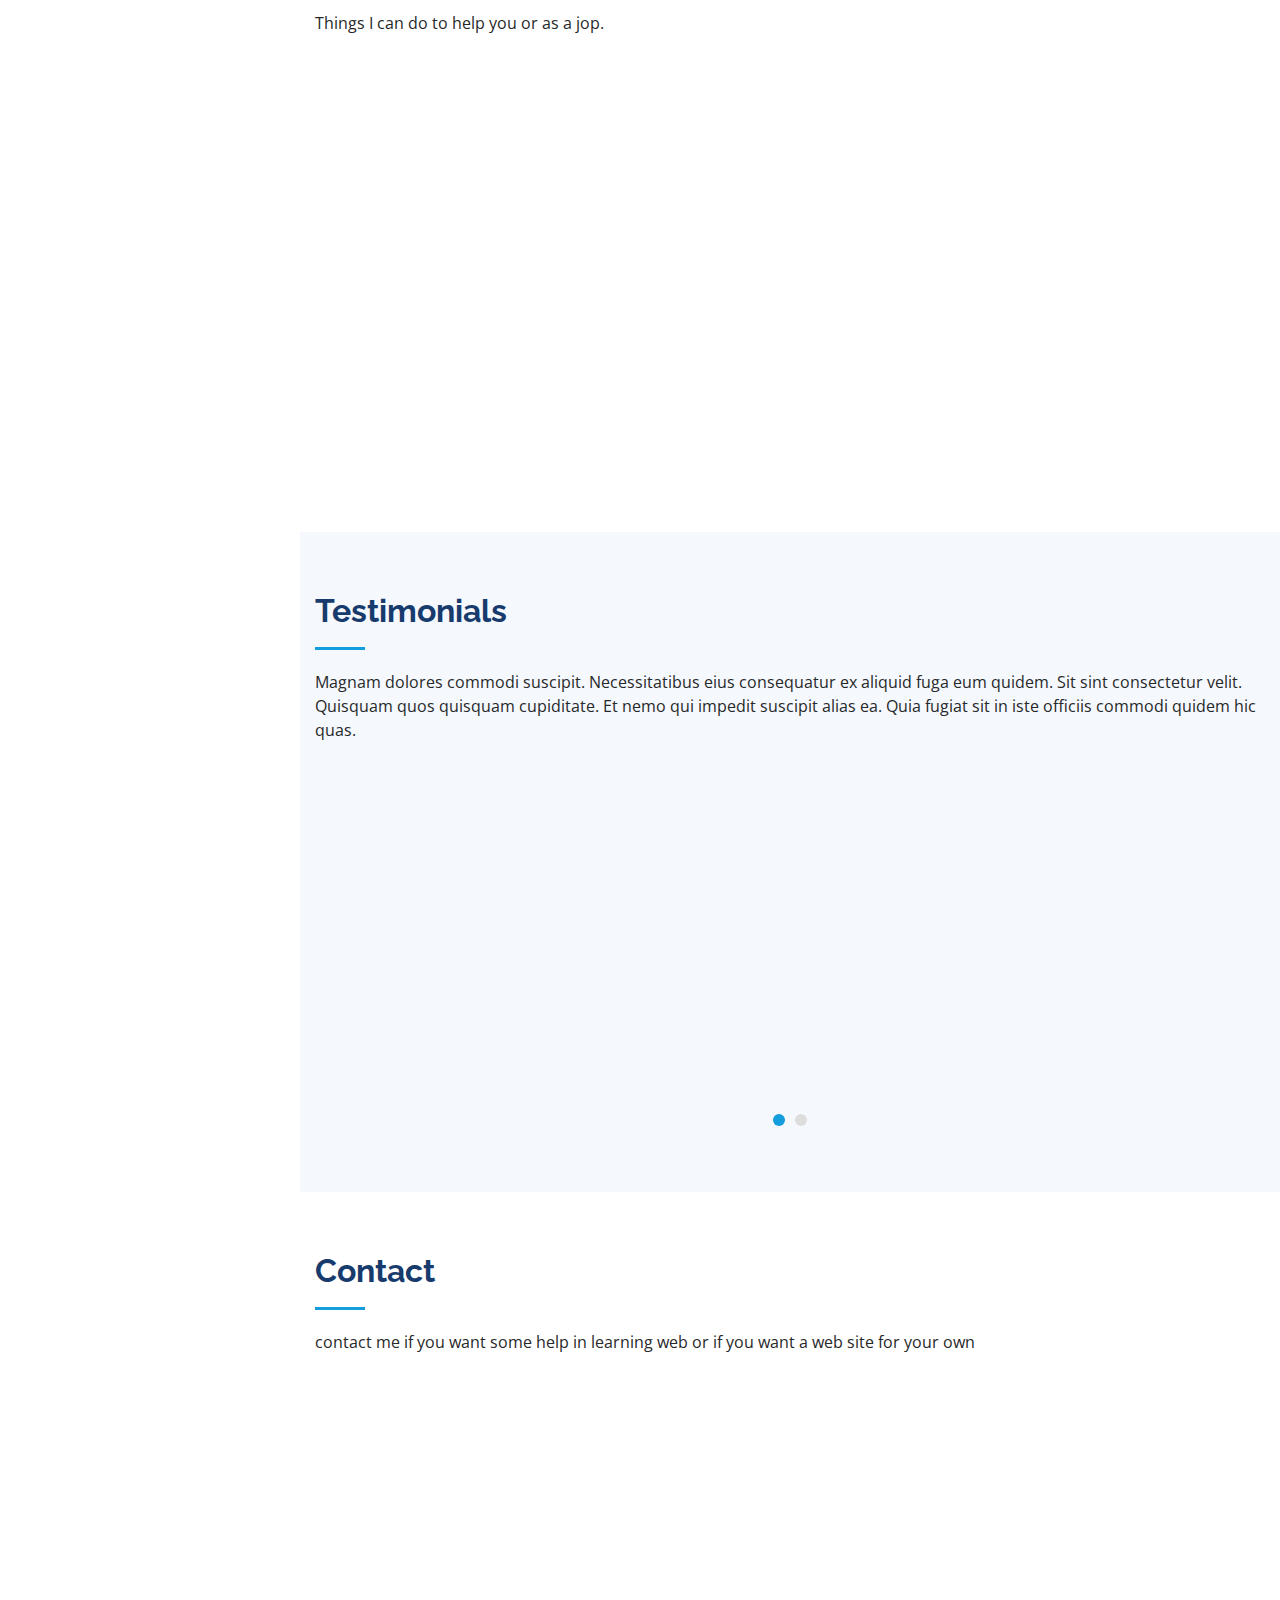
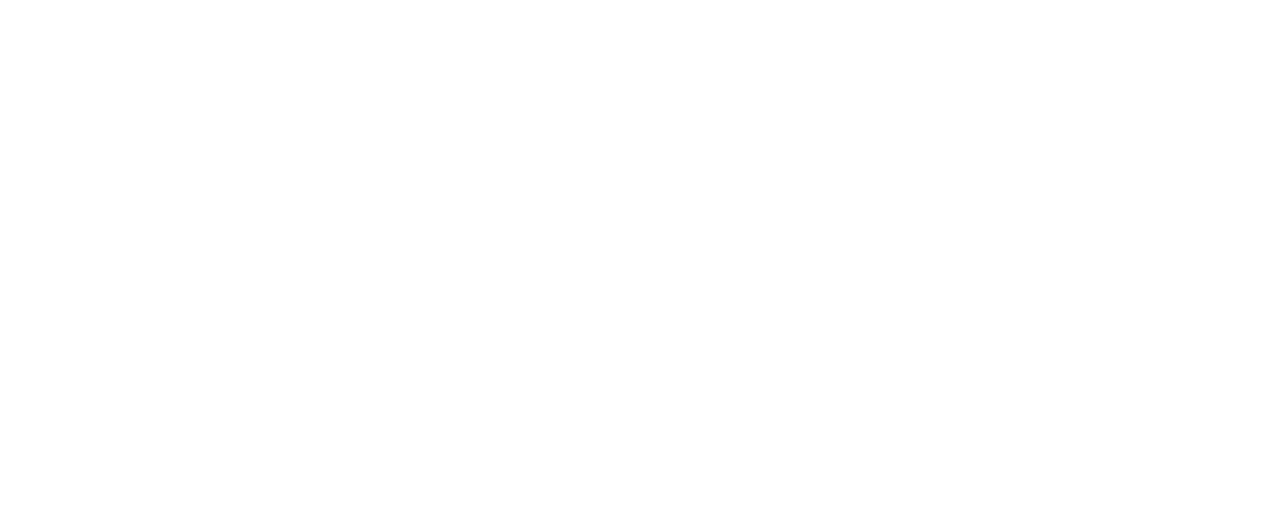
<file: task/index.html>
<!DOCTYPE html>
<html lang="en">

<head>
  <meta charset="utf-8">
  <meta content="width=device-width, initial-scale=1.0" name="viewport">

  <title>MyPage</title>
  <meta content="" name="description">
  <meta content="" name="keywords">

  <!-- Favicons -->
  <link href="assets/img/favicon.png" rel="icon">
  <link href="assets/img/apple-touch-icon.png" rel="apple-touch-icon">

  <!-- Google Fonts -->
  <link href="https://fonts.googleapis.com/css?family=Open+Sans:300,300i,400,400i,600,600i,700,700i|Raleway:300,300i,400,400i,500,500i,600,600i,700,700i|Poppins:300,300i,400,400i,500,500i,600,600i,700,700i" rel="stylesheet">

  <!-- Vendor CSS Files -->
  <link href="assets/vendor/bootstrap/css/bootstrap.min.css" rel="stylesheet">
  <link href="assets/vendor/icofont/icofont.min.css" rel="stylesheet">
  <link href="assets/vendor/boxicons/css/boxicons.min.css" rel="stylesheet">
  <link href="assets/vendor/venobox/venobox.css" rel="stylesheet">
  <link href="assets/vendor/owl.carousel/assets/owl.carousel.min.css" rel="stylesheet">
  <link href="assets/vendor/aos/aos.css" rel="stylesheet">

  <!-- Template Main CSS File -->
  <link href="assets/css/style.css" rel="stylesheet">

</head>

<body>

  <!-- ======= Mobile nav toggle button ======= -->
  <button type="button" class="mobile-nav-toggle d-xl-none"><i class="icofont-navigation-menu"></i></button>

  <!-- ======= Header ======= -->
  <header id="header">
    <div class="d-flex flex-column">

      <div class="profile">
        <img id ="prof"src="assets/img/me1.jpg" alt="" class="img-fluid rounded-circle">
        <h1 class="text-light"><a href="index.html">Areeg Ahmed</a></h1>
        <div class="social-links mt-3 text-center">
          <a href="https://api.whatsapp.com/send/?phone=%2B201146521391&text=hello&app_absent=0" class="twitter"><i class="bx bxl-whatsapp"></i></a>
          <a href="https://www.facebook.com/rego.ahmed.775" class="facebook"><i class="bx bxl-facebook"></i></a>
          <a href="https://www.instagram.com/rego_ahmed33/" class="instagram"><i class="bx bxl-instagram"></i></a>
          <a href="https://web.telegram.org/#/im" class="google-plus"><i class="bx bxl-telegram"></i></a>
          <a href="https://twitter.com/AhmedGogena" class="linkedin"><i class="bx bxl-linkedin"></i></a>
        </div>
      </div>

      <nav class="nav-menu">
        <ul>
          <li class="active"><a href="#hero"><i class="bx bx-home"></i> <span>Home</span></a></li>
          <li><a href="#about"><i class="bx bx-user"></i> <span>About</span></a></li>
          <!-- <li><a href="#resume"><i class="bx bx-file-blank"></i> <span>Resume</span></a></li> -->
          <li><a href="#portfolio"><i class="bx bx-book-content"></i> Portfolio</a></li>
          <li><a href="#services"><i class="bx bx-server"></i> Services</a></li>
          <li><a href="#contact"><i class="bx bx-envelope"></i> Contact</a></li>
        </ul>
      </nav><!-- .nav-menu -->
      <button type="button" class="mobile-nav-toggle d-xl-none"><i class="icofont-navigation-menu"></i></button>

    </div>
  </header><!-- End Header -->

  <!-- ======= Hero Section ======= -->
  <section id="hero" class="d-flex flex-column justify-content-center align-items-center">
    <div class="hero-container" data-aos="fade-in">
      <h1>Areeg</h1>
      <p>I'm <span class="typed" data-typed-items="Designer, Developer, Freelancer , Programmer"></span></p>
    </div>
  </section><!-- End Hero -->

  <main id="main">

    <!-- ======= About Section ======= -->
    <section id="about" class="about">
      <div class="container">

        <div class="section-title">
          <h2>About</h2>
          <p>a student in sohag faculty of Computer and Information in the second year , i have a little know about arduino which is my start point for studying embeded systems , and I learned c++ and have a good know about it . </p>
        </div>

        <div class="row">
          <div class="col-lg-4" data-aos="fade-right">
            <img id ="imgabout"src="assets/img/img4.jpg" class="img-fluid" alt="">
          </div>
          <div class="col-lg-8 pt-4 pt-lg-0 content" data-aos="fade-left">
            <h3>Web Developer.</h3>
            <p class="font-italic">
              I am a front-end developer and work with frame work vue.js and in native i work with html5 , css3 , jquery , bootstrap 4 
            </p>
            <div class="row">
              <div class="col-lg-6">
                <ul>
                  <li><i class="icofont-rounded-right"></i> <strong>Birthday:</strong> 9 Septamber 2001</li>
                  <li><i class="icofont-rounded-right"></i> <strong>Website:</strong> <a id="ur"></a> </li>
                  <li><i class="icofont-rounded-right"></i> <strong>Phone:</strong> +201146521391</li>
                  <li><i class="icofont-rounded-right"></i> <strong>City:</strong> sohag, Egypt</li>
                </ul>
              </div>
              <div class="col-lg-6">
                <ul>
                  <li><i class="icofont-rounded-right"></i> <strong>Age:</strong> 19</li>
                  <li><i class="icofont-rounded-right"></i> <strong>Degree:</strong>Front Developer</li>
                  <li><i class="icofont-rounded-right"></i> <strong>PhEmailone:</strong> aarwa2989@gmail.com</li>
                  <li><i class="icofont-rounded-right"></i> <strong>Freelance:</strong> Available</li>
                </ul>
              </div>
            </div>
            <p>
              I have expirence in logistics works from working in a family in my faculty called <a href="https://www.facebook.com/CipherSohag">Cipher</a> family , and know i have expirence in teaching web and i am instructor for programming 
            </p>
          </div>
        </div>

      </div>
    </section><!-- End About Section -->

    <!-- ======= Facts Section ======= -->
    <section id="facts" class="facts">
      <div class="container">

        <div class="section-title">
          <h2>Facts</h2>
          <p>I am still learning web develop languages , the Programming,Grphic and i was certified from cisco academy with ccna course </p>
        </div>

        <div class="row no-gutters">

          <div class="col-lg-3 col-md-6 d-md-flex align-items-md-stretch" data-aos="fade-up">
            <div class="count-box">
              <i class="icofont-simple-smile"></i>
              <span data-toggle="counter-up">232</span>
              <p><strong>Happy Clients</strong> consequuntur quae</p>
            </div>
          </div>

          <div class="col-lg-3 col-md-6 d-md-flex align-items-md-stretch" data-aos="fade-up" data-aos-delay="100">
            <div class="count-box">
              <i class="icofont-document-folder"></i>
              <span data-toggle="counter-up">521</span>
              <p><strong>Projects</strong> adipisci atque cum quia aut</p>
            </div>
          </div>

          <div class="col-lg-3 col-md-6 d-md-flex align-items-md-stretch" data-aos="fade-up" data-aos-delay="200">
            <div class="count-box">
              <i class="icofont-live-support"></i>
              <span data-toggle="counter-up">1,463</span>
              <p><strong>Hours Of Support</strong> aut commodi quaerat</p>
            </div>
          </div>

          <div class="col-lg-3 col-md-6 d-md-flex align-items-md-stretch" data-aos="fade-up" data-aos-delay="300">
            <div class="count-box">
              <i class="icofont-users-alt-5"></i>
              <span data-toggle="counter-up">15</span>
              <p><strong>Hard Workers</strong> rerum asperiores dolor</p>
            </div>
          </div>

        </div>

      </div>
    </section><!-- End Facts Section -->

    <!-- ======= Skills Section ======= -->
    <section id="skills" class="skills section-bg">
      <div class="container">

        <div class="section-title">
          <h2>Skills</h2>
          <p>I have a certificate from cisco academy in ccna and <a href="https://drive.google.com/drive/u/0/folders/1_xCDmRmtfslMuS31vhTNXG5nXr-jpSk-?fbclid=IwAR14fxzCbaxvCU-DzrXGJVmH3iOuFGvVrRP3z3Ubt0PYgZYSKSDTsXZfaPg">here</a> you can see it , I have <a href="https://drive.google.com/drive/u/0/folders/1_xCDmRmtfslMuS31vhTNXG5nXr-jpSk-?fbclid=IwAR14fxzCbaxvCU-DzrXGJVmH3iOuFGvVrRP3z3Ubt0PYgZYSKSDTsXZfaPg">soft skills</a> from cisco and i have presentation skills from being an ٍSpeacker with students in the students activit <a href="https://www.facebook.com/CipherSohag">Cipher</a> family</p>
        </div>

        <div class="row skills-content">

          <div class="col-lg-6" data-aos="fade-up">

            <div class="progress">
              <span class="skill">HTML , HTML 5 <i class="val">100%</i></span>
              <div class="progress-bar-wrap">
                <div class="progress-bar" role="progressbar" aria-valuenow="100" aria-valuemin="0" aria-valuemax="100"></div>
              </div>
            </div>

            <div class="progress">
              <span class="skill">CSS , CSS3 <i class="val">90%</i></span>
              <div class="progress-bar-wrap">
                <div class="progress-bar" role="progressbar" aria-valuenow="90" aria-valuemin="0" aria-valuemax="100"></div>
              </div>
            </div>

            <div class="progress">
              <span class="skill">JavaScript <i class="val">75%</i></span>
              <div class="progress-bar-wrap">
                <div class="progress-bar" role="progressbar" aria-valuenow="75" aria-valuemin="0" aria-valuemax="100"></div>
              </div>
            </div>

            <div class="progress">
              <span class="skill">jQuery <i class="val">60%</i></span>
              <div class="progress-bar-wrap">
                <div class="progress-bar" role="progressbar" aria-valuenow="60" aria-valuemin="0" aria-valuemax="100"></div>
              </div>
            </div>

            <div class="progress">
              <span class="skill">jQuery <i class="val">50%</i></span>
              <div class="progress-bar-wrap">
                <div class="progress-bar" role="progressbar" aria-valuenow="50" aria-valuemin="0" aria-valuemax="100"></div>
              </div>
            </div>

            <div class="progress">
              <span class="skill">sass <i class="val">60%</i></span>
              <div class="progress-bar-wrap">
                <div class="progress-bar" role="progressbar" aria-valuenow="50" aria-valuemin="0" aria-valuemax="100"></div>
              </div>
            </div>

          </div>

          <div class="col-lg-6" data-aos="fade-up" data-aos-delay="100">

            <div class="progress">
              <span class="skill">PHP <i class="val">80%</i></span>
              <div class="progress-bar-wrap">
                <div class="progress-bar" role="progressbar" aria-valuenow="80" aria-valuemin="0" aria-valuemax="100"></div>
              </div>
            </div>

            <div class="progress">
              <span class="skill">larael <i class="val">50%</i></span>
              <div class="progress-bar-wrap">
                <div class="progress-bar" role="progressbar" aria-valuenow="50" aria-valuemin="0" aria-valuemax="100"></div>
              </div>
            </div>

            <!-- <div class="progress">
              <span class="skill">Photoshop <i class="val">55%</i></span>
              <div class="progress-bar-wrap">
                <div class="progress-bar" role="progressbar" aria-valuenow="55" aria-valuemin="0" aria-valuemax="100"></div>
              </div>
            </div> -->

          </div>

        </div>

      </div>
    </section><!-- End Skills Section -->
 
    <!-- ======= Resume Section ======= -->
    <!--<section id="resume" class="resume">
      <div class="container">

        <div class="section-title">
          <h2>Resume</h2>
          <p>Magnam dolores commodi suscipit. Necessitatibus eius consequatur ex aliquid fuga eum quidem. Sit sint consectetur velit. Quisquam quos quisquam cupiditate. Et nemo qui impedit suscipit alias ea. Quia fugiat sit in iste officiis commodi quidem hic quas.</p>
        </div>

        <div class="row">
          <div class="col-lg-6" data-aos="fade-up">
            <h3 class="resume-title">Sumary</h3>
            <div class="resume-item pb-0">
              <h4>Ahmed Abubakr</h4>
              <p><em>I am a web developer and a student at the faculty of engineering & I love working in web design and development</em></p>
              <ul>
                <li>Egypt , sohag</li>
                <li>(+20) 1113284597</li>
                <li>ahmedabubakr148@gmail.com</li>
              </ul>
            </div>

            <h3 class="resume-title">Education</h3>
            <div class="resume-item">
              <h4>Master of Fine Arts &amp; Graphic Design</h4>
              <h5>2015 - 2016</h5>
              <p><em>Rochester Institute of Technology, Rochester, NY</em></p>
              <p>Qui deserunt veniam. Et sed aliquam labore tempore sed quisquam iusto autem sit. Ea vero voluptatum qui ut dignissimos deleniti nerada porti sand markend</p>
            </div>
            <div class="resume-item">
              <h4>Bachelor of Fine Arts &amp; Graphic Design</h4>
              <h5>2010 - 2014</h5>
              <p><em>Rochester Institute of Technology, Rochester, NY</em></p>
              <p>Quia nobis sequi est occaecati aut. Repudiandae et iusto quae reiciendis et quis Eius vel ratione eius unde vitae rerum voluptates asperiores voluptatem Earum molestiae consequatur neque etlon sader mart dila</p>
            </div>
          </div>
          <div class="col-lg-6" data-aos="fade-up" data-aos-delay="100">
            <h3 class="resume-title">Professional Experience</h3>
            <div class="resume-item">
              <h4>Senior graphic design specialist</h4>
              <h5>2019 - Present</h5>
              <p><em>Experion, New York, NY </em></p>
              <ul>
                <li>Lead in the design, development, and implementation of the graphic, layout, and production communication materials</li>
                <li>Delegate tasks to the 7 members of the design team and provide counsel on all aspects of the project. </li>
                <li>Supervise the assessment of all graphic materials in order to ensure quality and accuracy of the design</li>
                <li>Oversee the efficient use of production project budgets ranging from $2,000 - $25,000</li>
              </ul>
            </div>
            <div class="resume-item">
              <h4>Graphic design specialist</h4>
              <h5>2017 - 2018</h5>
              <p><em>Stepping Stone Advertising, New York, NY</em></p>
              <ul>
                <li>Developed numerous marketing programs (logos, brochures,infographics, presentations, and advertisements).</li>
                <li>Managed up to 5 projects or tasks at a given time while under pressure</li>
                <li>Recommended and consulted with clients on the most appropriate graphic design</li>
                <li>Created 4+ design presentations and proposals a month for clients and account managers</li>
              </ul>
            </div>
          </div>
        </div>

      </div>
    </section>--><!--End Resume Section -->

    <!-- ======= Portfolio Section ======= -->
    <section id="portfolio" class="portfolio section-bg">
      <div class="container">

        <div class="section-title">
          <h2>Portfolio</h2>
          <p>here you can find some of my works and you can get more when you contact me</p>
        </div>

        <div class="row" data-aos="fade-up">
          <div class="col-lg-12 d-flex justify-content-center">
            <ul id="portfolio-flters">
              <li data-filter="*" class="filter-active">All</li>
              <li data-filter=".filter-app">akar</li>
              <li data-filter=".filter-card">education</li>
              <li data-filter=".filter-web">Hekayat</li>
            </ul>
          </div>
        </div>

        <div class="row portfolio-container" data-aos="fade-up" data-aos-delay="100">

          <div class="col-lg-4 col-md-6 portfolio-item filter-app">
            <div class="portfolio-wrap">
              <img src="assets/img/portfolio/akar/img1.jpg" class="img-fluid" alt="">
              <div class="portfolio-links">
             <a href="assets/img/portfolio/akar/img1.jpg" data-gall="portfolioGallery" class="venobox" title="akar 1"><i class="bx bx-plus"></i></a>
                <a href="https://rego-ahmed.github.io/areegahmed/project6/" title="More Details"><i class="bx bx-link"></i></a> 
              </div>
            </div>
          </div>

          
          <div class="col-lg-4 col-md-6 portfolio-item filter-card">
            <div class="portfolio-wrap">
              <img src="assets/img/portfolio/edu/img2.jfif" class="img-fluid" alt="">
              <div class="portfolio-links">
                <a href="assets/img/portfolio/edu/img2.jfif" data-gall="portfolioGallery" class="venobox" title="edu 1"><i class="bx bx-plus"></i></a>
                <a href=" https://rego-ahmed.github.io/areeg-ahmed/" title="More Details"><i class="bx bx-link"></i></a>
              </div>
            </div>
          </div>

          <div class="col-lg-4 col-md-6 portfolio-item filter-web">
            <div class="portfolio-wrap">
              <img src="assets/img/portfolio/salma/img4.jpg" class="img-fluid" alt="">
              <div class="portfolio-links">
                <a href="assets/img/portfolio/salma/img4.jpg" data-gall="portfolioGallery" class="venobox" title="salma 1"><i class="bx bx-plus"></i></a>
                <a href=" https://rego-ahmed.github.io/areeg-ahmed/" title="More Details"><i class="bx bx-link"></i></a>
              </div>
            </div>
          </div>

          <div class="col-lg-4 col-md-6 portfolio-item filter-app">
            <div class="portfolio-wrap">
              <img src="assets/img/portfolio/akar/akar_2.jpg" class="img-fluid" alt="">
              <div class="portfolio-links">
                <a href="assets/img/portfolio/akar/akar_2.jpg" data-gall="portfolioGallery" class="venobox" title="akar 2"><i class="bx bx-plus"></i></a>
                <a href="https://rego-ahmed.github.io/areegahmed/project6/" title="More Details"><i class="bx bx-link"></i></a>
              </div>
            </div>
          </div>
          
          <div class="col-lg-4 col-md-6 portfolio-item filter-app">
            <div class="portfolio-wrap">
              <img src="assets/img/portfolio/akar/akar_3.jpg" class="img-fluid" alt="">
              <div class="portfolio-links">
                <a href="assets/img/portfolio/akar/akar_3.jpg" data-gall="portfolioGallery" class="venobox" title="akar 3"><i class="bx bx-plus"></i></a>
                <a href="https://rego-ahmed.github.io/areegahmed/project6/" title="More Details"><i class="bx bx-link"></i></a>
              </div>
            </div>
          </div>
          
          <div class="col-lg-4 col-md-6 portfolio-item filter-app">
            <div class="portfolio-wrap">
              <img src="assets/img/portfolio/akar/akar_4.jpg" class="img-fluid" alt="">
              <div class="portfolio-links">
                <a href="assets/img/portfolio/akar/akar_4.jpg" data-gall="portfolioGallery" class="venobox" title="akar 4"><i class="bx bx-plus"></i></a>
                <a href="https://rego-ahmed.github.io/areegahmed/project6/" title="More Details"><i class="bx bx-link"></i></a>
              </div>
            </div>
          </div>

          <div class="col-lg-4 col-md-6 portfolio-item filter-app">
            <div class="portfolio-wrap">
              <img src="assets/img/portfolio/akar/akar_5.jpg" class="img-fluid" alt="">
              <div class="portfolio-links">
                <a href="assets/img/portfolio/akar/akar_5.jpg" data-gall="portfolioGallery" class="venobox" title="akar 5"><i class="bx bx-plus"></i></a>
                <a href="https://rego-ahmed.github.io/areegahmed/project6/" title="More Details"><i class="bx bx-link"></i></a>
              </div>
            </div>
          </div>

          <div class="col-lg-4 col-md-6 portfolio-item filter-app">
            <div class="portfolio-wrap">
              <img src="assets/img/portfolio/akar/akar_6.jpg" class="img-fluid" alt="">
              <div class="portfolio-links">
                <a href="assets/img/portfolio/akar/akar_6.jpg" data-gall="portfolioGallery" class="venobox" title="akar 6"><i class="bx bx-plus"></i></a>
                <a href="https://rego-ahmed.github.io/areegahmed/project6/" title="More Details"><i class="bx bx-link"></i></a>
              </div>
            </div>
          </div>

          <div class="col-lg-4 col-md-6 portfolio-item filter-app">
            <div class="portfolio-wrap">
              <img src="assets/img/portfolio/akar/akar_7.jpg" class="img-fluid" alt="">
              <div class="portfolio-links">
                <a href="assets/img/portfolio/akar/akar_7.jpg" data-gall="portfolioGallery" class="venobox" title="akar 7"><i class="bx bx-plus"></i></a>
                <a href="https://rego-ahmed.github.io/areegahmed/project6/" title="More Details"><i class="bx bx-link"></i></a>
              </div>
            </div>
          </div>

          <div class="col-lg-4 col-md-6 portfolio-item filter-app">
            <div class="portfolio-wrap">
              <img src="assets/img/portfolio/akar/edu.jpg" class="img-fluid" alt="">
              <div class="portfolio-links">
                <a href="assets/img/portfolio/akar/edu.jpg" data-gall="portfolioGallery" class="venobox" title="akar 8"><i class="bx bx-plus"></i></a>
                <a href="https://rego-ahmed.github.io/areegahmed/project6/" title="More Details"><i class="bx bx-link"></i></a>
              </div>
            </div>
          </div>

          <div class="col-lg-4 col-md-6 portfolio-item filter-card">
            <div class="portfolio-wrap">
              <img src="assets/img/portfolio/edu/edu_2.jpg" class="img-fluid" alt="">
              <div class="portfolio-links">
                <a href="assets/img/portfolio/edu/edu_2.jpg" data-gall="portfolioGallery" class="venobox" title="edu 2"><i class="bx bx-plus"></i></a>
                <a href="https://rego-ahmed.github.io/areeg-ahmed/" title="More Details"><i class="bx bx-link"></i></a>
              </div>
            </div>
          </div>

          <div class="col-lg-4 col-md-6 portfolio-item filter-card">
            <div class="portfolio-wrap">
              <img src="assets/img/portfolio/edu/edu_3.jpg" class="img-fluid" alt="">
              <div class="portfolio-links">
                <a href="assets/img/portfolio/edu/edu_3.jpg" data-gall="portfolioGallery" class="venobox" title="edu 3"><i class="bx bx-plus"></i></a>
                <a href="https://area-web.github.io/edu/" title="More Details"><i class="bx bx-link"></i></a>
              </div>
            </div>
          </div>
		  <div class="col-lg-4 col-md-6 portfolio-item filter-card">
            <div class="portfolio-wrap">
              <img src="assets/img/portfolio/edu/img5.jpg" class="img-fluid" alt="">
              <div class="portfolio-links">
                <a href="assets/img/portfolio/edu/img5.jpg" data-gall="portfolioGallery" class="venobox" title="edu 3"><i class="bx bx-plus"></i></a>
                <a href="https://area-web.github.io/edu/" title="More Details"><i class="bx bx-link"></i></a>
              </div>
            </div>
          </div>

          <div class="col-lg-4 col-md-6 portfolio-item filter-card">
            <div class="portfolio-wrap">
              <img src="assets/img/portfolio/edu/edu_4.jpg" class="img-fluid" alt="">
              <div class="portfolio-links">
                <a href="assets/img/portfolio/edu/edu_4.jpg" data-gall="portfolioGallery" class="venobox" title="edu 4"><i class="bx bx-plus"></i></a>
                <a href="https://area-web.github.io/edu/" title="More Details"><i class="bx bx-link"></i></a>
              </div>
            </div>
          </div>

          <div class="col-lg-4 col-md-6 portfolio-item filter-card">
            <div class="portfolio-wrap">
              <img src="assets/img/portfolio/edu/edu_5.jpg" class="img-fluid" alt="">
              <div class="portfolio-links">
                <a href="assets/img/portfolio/edu/edu_5.jpg" data-gall="portfolioGallery" class="venobox" title="edu 5"><i class="bx bx-plus"></i></a>
                <a href="https://area-web.github.io/edu/" title="More Details"><i class="bx bx-link"></i></a>
              </div>
            </div>
          </div>
		  <div class="col-lg-4 col-md-6 portfolio-item filter-card">
            <div class="portfolio-wrap">
              <img src="assets/img/portfolio/edu/img4.jfif" class="img-fluid" alt="">
              <div class="portfolio-links">
                <a href="assets/img/portfolio/edu/img4.jfif" data-gall="portfolioGallery" class="venobox" title="edu 5"><i class="bx bx-plus"></i></a>
                <a href="https://area-web.github.io/edu/" title="More Details"><i class="bx bx-link"></i></a>
              </div>
            </div>
          </div>
		   <div class="col-lg-4 col-md-6 portfolio-item">
            <div class="portfolio-wrap">
              <img src="assets/img/portfolio/edu/img3.jpg" class="img-fluid" alt="">
              <div class="portfolio-links">
                <a href="assets/img/portfolio/edu/img3.jpg" data-gall="portfolioGallery" class="venobox" title="edu 5"><i class="bx bx-plus"></i></a>
                <a href="https://area-web.github.io/edu/" title="More Details"><i class="bx bx-link"></i></a>
              </div>
            </div>
          </div>


       <div class="col-lg-4 col-md-6 portfolio-item">
            <div class="portfolio-wrap">
              <img src="assets/img/portfolio/edu/edu_6.jpg" class="img-fluid" alt="">
              <div class="portfolio-links">
                <a href="assets/img/portfolio/edu/edu_6.jpg" data-gall="portfolioGallery" class="venobox" title="edu 6"><i class="bx bx-plus"></i></a>
                <a href="https://area-web.github.io/edu/" title="More Details"><i class="bx bx-link"></i></a>
              </div>
            </div>
          </div>
          <div class="col-lg-4 col-md-6 portfolio-item filter-web">
            <div class="portfolio-wrap">
              <img src="assets/img/portfolio/salma/salma_2.jpg" class="img-fluid" alt="">
              <div class="portfolio-links">
                <a href="assets/img/portfolio/salma/salma_2.jpg" data-gall="portfolioGallery" class="venobox" title="salma 2"><i class="bx bx-plus"></i></a>
                <a href=" https://rego-ahmed.github.io/areeg-ahmed/" title="More Details"><i class="bx bx-link"></i></a>
              </div>
            </div>
          </div>

          <div class="col-lg-4 col-md-6 portfolio-item filter-web">
            <div class="portfolio-wrap">
              <img src="assets/img/portfolio/salma/salma_3.jpg" class="img-fluid" alt="">
              <div class="portfolio-links">
                <a href="assets/img/portfolio/salma/salma_3.jpg" data-gall="portfolioGallery" class="venobox" title="salma 3"><i class="bx bx-plus"></i></a>
                <a href="http://hekayat-salma.epizy.com/" title="More Details"><i class="bx bx-link"></i></a>
              </div>
            </div>
          </div>

          <div class="col-lg-4 col-md-6 portfolio-item filter-web">
            <div class="portfolio-wrap">
              <img src="assets/img/portfolio/salma/salma_4.jpg" class="img-fluid" alt="">
              <div class="portfolio-links">
                <a href="assets/img/portfolio/salma/salma_4.jpg" data-gall="portfolioGallery" class="venobox" title="salma 4"><i class="bx bx-plus"></i></a>
                <a href="http://hekayat-salma.epizy.com/" title="More Details"><i class="bx bx-link"></i></a>
              </div>
            </div>
          </div>

          <div class="col-lg-4 col-md-6 portfolio-item filter-web">
            <div class="portfolio-wrap">
              <img src="assets/img/portfolio/salma/salma_5.jpg" class="img-fluid" alt="">
              <div class="portfolio-links">
                <a href="assets/img/portfolio/salma/salma_5.jpg" data-gall="portfolioGallery" class="venobox" title="salma 5"><i class="bx bx-plus"></i></a>
                <a href="http://hekayat-salma.epizy.com/" title="More Details"><i class="bx bx-link"></i></a>
              </div>
            </div>
          </div>

          <div class="col-lg-4 col-md-6 portfolio-item filter-web">
            <div class="portfolio-wrap">
              <img src="assets/img/portfolio/salma/salma_6.jpg" class="img-fluid" alt="">
              <div class="portfolio-links">
                <a href="assets/img/portfolio/salma/salma_6.jpg" data-gall="portfolioGallery" class="venobox" title="salma 6"><i class="bx bx-plus"></i></a>
                <a href=" https://rego-ahmed.github.io/areeg-ahmed/" title="More Details"><i class="bx bx-link"></i></a>
              </div>
            </div>
          </div>

        </div>

      </div>
    </section><!-- End Portfolio Section -->

    <!-- ======= Services Section ======= -->
    <section id="services" class="services">
      <div class="container">

        <div class="section-title">
          <h2>Services</h2>
          <p>Things I can do to help you or as a jop.</p>
        </div>

        <div class="row">
          <div class="col-lg-4 col-md-6 icon-box" data-aos="fade-up">
            <div class="icon"><i class="icofont-computer"></i></div>
            <h4 class="title"><a href="">working in web design</a></h4>
            <p class="description">I love front-end and love to design the front end of websites.</p>
          </div>
          <div class="col-lg-4 col-md-6 icon-box" data-aos="fade-up" data-aos-delay="100">
            <div class="icon"><i class="icofont-law-protect"></i></div>
            <h4 class="title"><a href="">working in back-end</a></h4>
            <p class="description">I can work on web developing in back-end with php and its frame work which is laravel but not profesional in laravel so i prefer coding with php and i can work with command line.</p>
          </div>
          <div class="col-lg-4 col-md-6 icon-box" data-aos="fade-up" data-aos-delay="200">
            <div class="icon"><i class="icofont-earth"></i></div>
            <h4 class="title"><a href="">Router and switch cofiguration</a></h4>
            <p class="description">I am learning how to configure routers and switches and have a certificate which means that I finished the introduction of the cisco ccna routing and switching <a href="https://drive.google.com/drive/u/0/folders/1_xCDmRmtfslMuS31vhTNXG5nXr-jpSk-?fbclid=IwAR14fxzCbaxvCU-DzrXGJVmH3iOuFGvVrRP3z3Ubt0PYgZYSKSDTsXZfaPg">here</a> </p>
          </div>
          <div class="col-lg-4 col-md-6 icon-box" data-aos="fade-up" data-aos-delay="300">
            <div class="icon"><i class="icofont-ssl-security"></i></div>
            <h4 class="title"><a href="">cyber security</a></h4>
            <p class="description">I just started a cyber security course and still learning in it on ciscco academy</p>
          </div>
          <div class="col-lg-4 col-md-6 icon-box" data-aos="fade-up" data-aos-delay="400">
            <div class="icon"><i class="icofont-businessman"></i></div>
            <h4 class="title"><a href="">soft skills</a></h4>
            <p class="description"><a href="https://drive.google.com/drive/u/0/folders/1_xCDmRmtfslMuS31vhTNXG5nXr-jpSk-?fbclid=IwAR14fxzCbaxvCU-DzrXGJVmH3iOuFGvVrRP3z3Ubt0PYgZYSKSDTsXZfaPg">here</a> you can find my certificate that i finished the soft skills course</p>
          </div>
          <div class="col-lg-4 col-md-6 icon-box" data-aos="fade-up" data-aos-delay="500">
            <div class="icon"><i class="icofont-presentation"></i></div>
            <h4 class="title"><a href="">presentation skills</a></h4>
            <p class="description">I am an member on a student activity called <a href="https://www.facebook.com/CipherSohag">Cipher</a> and a trained for web design in another one called <a href="https://www.facebook.com/Compiler-108691070922226">compier</a></p>
          </div>
        </div>

      </div>
    </section><!-- End Services Section -->

    <!-- ======= Testimonials Section ======= -->
    <section id="testimonials" class="testimonials section-bg">
      <div class="container">

        <div class="section-title">
          <h2>Testimonials</h2>
          <p>Magnam dolores commodi suscipit. Necessitatibus eius consequatur ex aliquid fuga eum quidem. Sit sint consectetur velit. Quisquam quos quisquam cupiditate. Et nemo qui impedit suscipit alias ea. Quia fugiat sit in iste officiis commodi quidem hic quas.</p>
        </div>

        <div class="owl-carousel testimonials-carousel">

          <div class="testimonial-item" data-aos="fade-up">
            <p>
              <i class="bx bxs-quote-alt-left quote-icon-left"></i>
              leader of the team and web developer working with html5 , css3 , jquery , JavaScript , and in back-end with php and laravel and i can work with command line 
              <i class="bx bxs-quote-alt-right quote-icon-right"></i>
            </p>
            <img src="assets/img/img4.jpg" class="testimonial-img" alt="">
            <h3>Areeg Ahmed</h3>
            <h4>Ceo &amp; Founder</h4>
          </div>

          <div class="testimonial-item" data-aos="fade-up" data-aos-delay="100">
            <p>
              <i class="bx bxs-quote-alt-left quote-icon-left"></i>
              leader of the team and web developer working with html5 , css3 , jquery , JavaScript , and in back-end with php and laravel and i can work with command line 
              <i class="bx bxs-quote-alt-right quote-icon-right"></i>
            </p>
            <img src="assets/img/hero-bg.jfif" class="testimonial-img" alt="">
            <h3>Areeg Ahmed</h3>
            <h4>Designer</h4>
          </div>

          <div class="testimonial-item" data-aos="fade-up" data-aos-delay="200">
            <p>
              <i class="bx bxs-quote-alt-left quote-icon-left"></i>
              leader of the team and web developer working with html5 , css3 , jquery , JavaScript , and in back-end with php and laravel and i can work with command line 
              <i class="bx bxs-quote-alt-right quote-icon-right"></i>
            </p>
            <img src="assets/img/eng_ahmed2.jpg" class="testimonial-img" alt="">
            <h3>Areeg Ahmed</h3>
            <h4>Store Owner</h4>
          </div>

          <div class="testimonial-item" data-aos="fade-up" data-aos-delay="300">
            <p>
              <i class="bx bxs-quote-alt-left quote-icon-left"></i>
              leader of the team and web developer working with html5 , css3 , jquery , JavaScript , and in back-end with php and laravel and i can work with command line 
              <i class="bx bxs-quote-alt-right quote-icon-right"></i>
            </p>
            <img src="assets/img/img4.jpg" class="testimonial-img" alt="">
            <h3>Areeg Ahmed</h3>
            <h4>Freelancer</h4>
          </div>

          <div class="testimonial-item" data-aos="fade-up" data-aos-delay="400">
            <p>
              <i class="bx bxs-quote-alt-left quote-icon-left"></i>
              leader of the team and web developer working with html5 , css3 , jquery , JavaScript , and in back-end with php and laravel and i can work with command line 
              <i class="bx bxs-quote-alt-right quote-icon-right"></i>
            </p>
            <img src="assets/img/img4.jpg" class="testimonial-img" alt="">
            <h3>Areeg</h3>
            <h4>Entrepreneur</h4>
          </div>

        </div>

      </div>
    </section><!-- End Testimonials Section -->

    <!-- ======= Contact Section ======= -->
    <section id="contact" class="contact">
      <div class="container">

        <div class="section-title">
          <h2>Contact</h2>
          <p>contact me if you want some help in learning web or if you want a web site for your own</p>
        </div>

        <div class="row" data-aos="fade-in">

          <div class="col-lg-5 d-flex align-items-stretch">
            <div class="info">
              <div class="address">
                <i class="icofont-google-map"></i>
                <h4>Location:</h4>
                <p>egypt , sohag </p>
              </div>

              <div class="email">
                <i class="icofont-envelope"></i>
                <h4>Email:</h4>
                <p><a href="mailto:aarwa2989@gmail.com?cc=name2@rapidtables.com&bcc=name3@rapidtables.com&subject=The%20subject%20of%20the%20email&body=The%20body%20of%20the%20email">rajooahmed33@gmail@gmail.com</a></p>
              </div>

              <div class="phone">
                <i class="icofont-phone"></i>
                <h4>Call:</h4>
                <p><a href="tel:+201146521391">+201146521391</a></p>
              </div>

              <iframe src="https://www.google.com/maps/embed?pb=!1m18!1m12!1m3!1d28549.950192589622!2d31.715492041399777!3d26.56049807167648!2m3!1f0!2f0!3f0!3m2!1i1024!2i768!4f13.1!3m3!1m2!1s0x144f59375b0e09f1%3A0xa33bfcf664c5f2fe!2z2LPZiNmH2KfYrNiMINin2YTYrtmI2YTZitiMINmC2LPZhSDYo9mI2YQg2LPZiNmH2KfYrNiMINiz2YjZh9in2Kw!5e0!3m2!1sar!2seg!4v1603038037064!5m2!1sar!2seg" frameborder="0" style="border:0; width: 100%; height: 290px;" allowfullscreen></iframe>
            </div>

          </div>

          <div class="col-lg-7 mt-5 mt-lg-0 d-flex align-items-stretch">
            <form method="post" role="form" class="php-email-form">
              <div class="form-row">
                <div class="form-group col-md-6">
                  <label for="name">Your Name</label>
                  <input type="text" name="name" class="form-control" id="name" data-rule="minlen:4" data-msg="Please enter at least 4 chars" />
                  <div class="validate"></div>
                </div>
                <div class="form-group col-md-6">
                  <label for="name">Your Email</label>
                  <input type="email" class="form-control" name="email" id="email" data-rule="email" data-msg="Please enter a valid email" />
                  <div class="validate"></div>
                </div>
              </div>
              <div class="form-group">
                <label for="name">Subject</label>
                <input type="text" class="form-control" name="subject" id="subject" data-rule="minlen:4" data-msg="Please enter at least 8 chars of subject" />
                <div class="validate"></div>
              </div>
              <div class="form-group">
                <label for="name">Message</label>
                <textarea class="form-control" name="message" rows="10" id="body" data-rule="required" data-msg="Please write something for us"></textarea>
                <div class="validate"></div>
              </div>
              <div class="mb-3">
                <div class="loading">Loading</div>
                <div class="error-message"></div>
                <div class="sent-message">Your message has been sent. Thank you!</div>
              </div>
              <div class="text-center">
                <!-- <button type="submit">Send Message</button> -->
                <button class="btn btn-success" onclick="sendEmail()">Send Message</button>
              </div>
            </form>
          </div>

        </div>

      </div>
    </section><!-- End Contact Section -->

  </main><!-- End #main -->

  <!-- ======= Footer ======= -->
  <footer id="footer">
    <div class="container">
      <div class="copyright">
        &copy; Copyright <strong><span>Areeg Ahmed</span></strong>
      </div>
      <div class="credits">
        Designed by <a href="" data-toggle="modal" data-target="#designerInfo">Areeg</a>

        <div class="modal fade" id="designerInfo" tabindex="-1" aria-labelledby="exampleModalLabel" aria-hidden="true">
          <div class="modal-dialog">
              <div class="modal-content">
                  <div class="modal-header">
                      <h5 class="modal-title" id="exampleModalLabel">contact me</h5>
                      <button type="button" class="close" data-dismiss="modal" aria-label="Close">
                      <span aria-hidden="true">×</span>
                      </button>
                  </div>

                  <div class="modal-body">
                      <div class="content">

                          <div class="card">
                              <img src="assets/img/me1.jpg" class="card-img-top" alt="...">
                              <div class="card-body p-0">
                                  <div class="list-group">
                                      <a href="https://www.facebook.com/rego.ahmed.775" target="_blank" class="text-dark list-group-item list-group-item-action">facebook</a>
                                      <a href="https://api.whatsapp.com/send/?phone=%2B201146521391&text=hello&app_absent=0" target="_blank" class="text-dark list-group-item list-group-item-action">whatsapp</a>
                                      <a href="https://web.telegram.org/#/im" target="_blank" class="text-dark list-group-item list-group-item-action">messenger</a>
                                      <a href="https://twitter.com/AhmedGogena" target="_blank" class="text-dark list-group-item list-group-item-action">ask</a>
                                  </div>
                              </div>
                          </div>
                          <!--<div class="list-group">
                              <a href="https://www.facebook.com/profile.php?id=100011545385843" target="_blank" class="text-white list-group-item list-group-item-action active">facebook</a>
                              <a href="https://wa.me/+201113284597?text=hello" target="_blank" class="text-dark list-group-item list-group-item-action">whatsapp</a>
                              <a href="https://www.facebook.com/messages/t/100011545385843" target="_blank" class="text-dark list-group-item list-group-item-action">messenger</a>
                          </div>-->
                      </div>
                  </div>

                  <!--<div class="modal-footer">
                      <button type="button" class="btn btn-secondary" data-dismiss="modal">Close</button>
                  </div>-->
              </div>
          </div>
      </div>
      </div>
    </div>
  </footer><!-- End  Footer -->

  <a href="#" class="back-to-top"><i class="icofont-simple-up"></i></a>

  <!-- Vendor JS Files -->
  <script src="assets/vendor/jquery/jquery.min.js"></script>
  <script src="assets/vendor/bootstrap/js/bootstrap.bundle.min.js"></script>
  <script src="assets/vendor/jquery.easing/jquery.easing.min.js"></script>
  <script src="assets/vendor/php-email-form/validate.js"></script>
  <script src="assets/vendor/waypoints/jquery.waypoints.min.js"></script>
  <script src="assets/vendor/counterup/counterup.min.js"></script>
  <script src="assets/vendor/isotope-layout/isotope.pkgd.min.js"></script>
  <script src="assets/vendor/venobox/venobox.min.js"></script>
  <script src="assets/vendor/owl.carousel/owl.carousel.min.js"></script>
  <script src="assets/vendor/typed.js/typed.min.js"></script>
  <script src="assets/vendor/aos/aos.js"></script>

  <!-- Template Main JS File -->
  <script src="assets/js/main.js"></script>
  <script src="https://smtpjs.com/v3/smtp.js"></script>  
  <script src="assets/js/send.js"></script>

  <script>
    $("#ur").text(window.location.href.replace(/https?:\/\//i, ""));
    $("a").attr("target" , "_blank")
  </script>

</body>

</html>
</file>
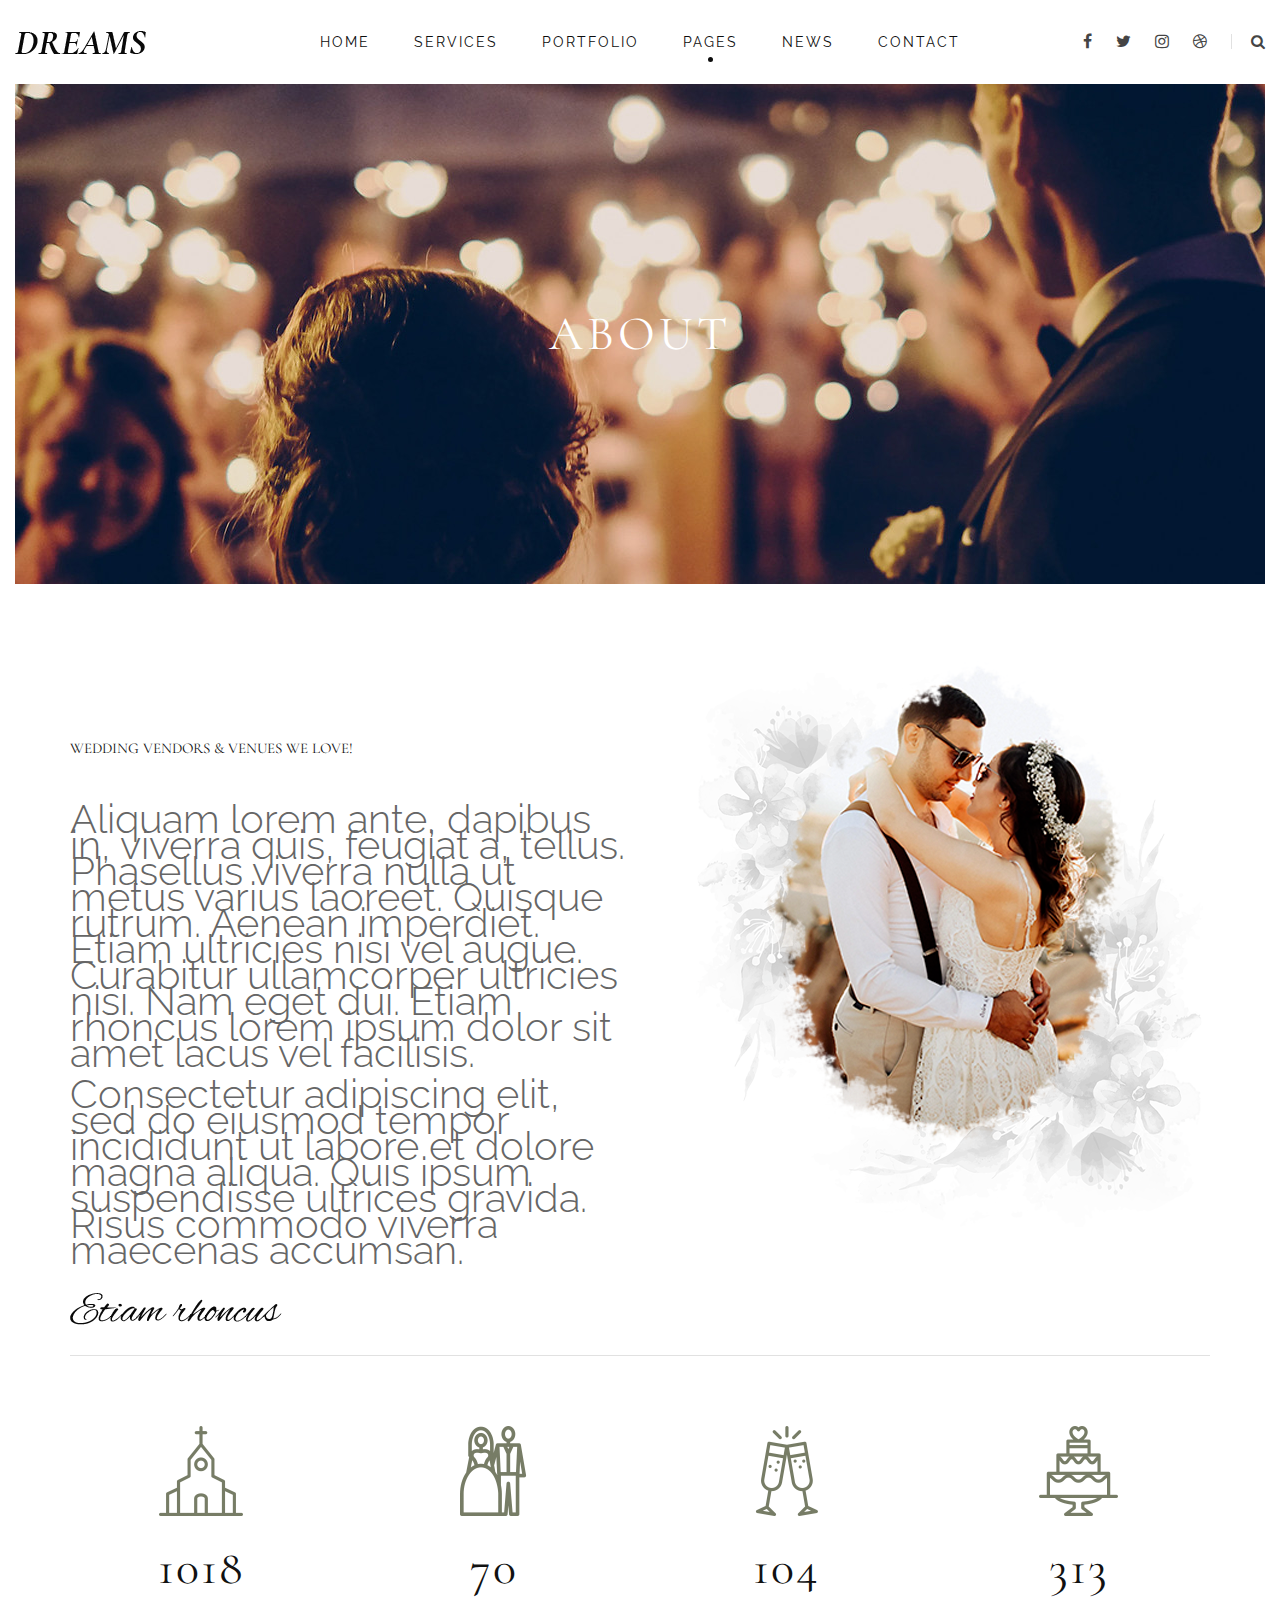
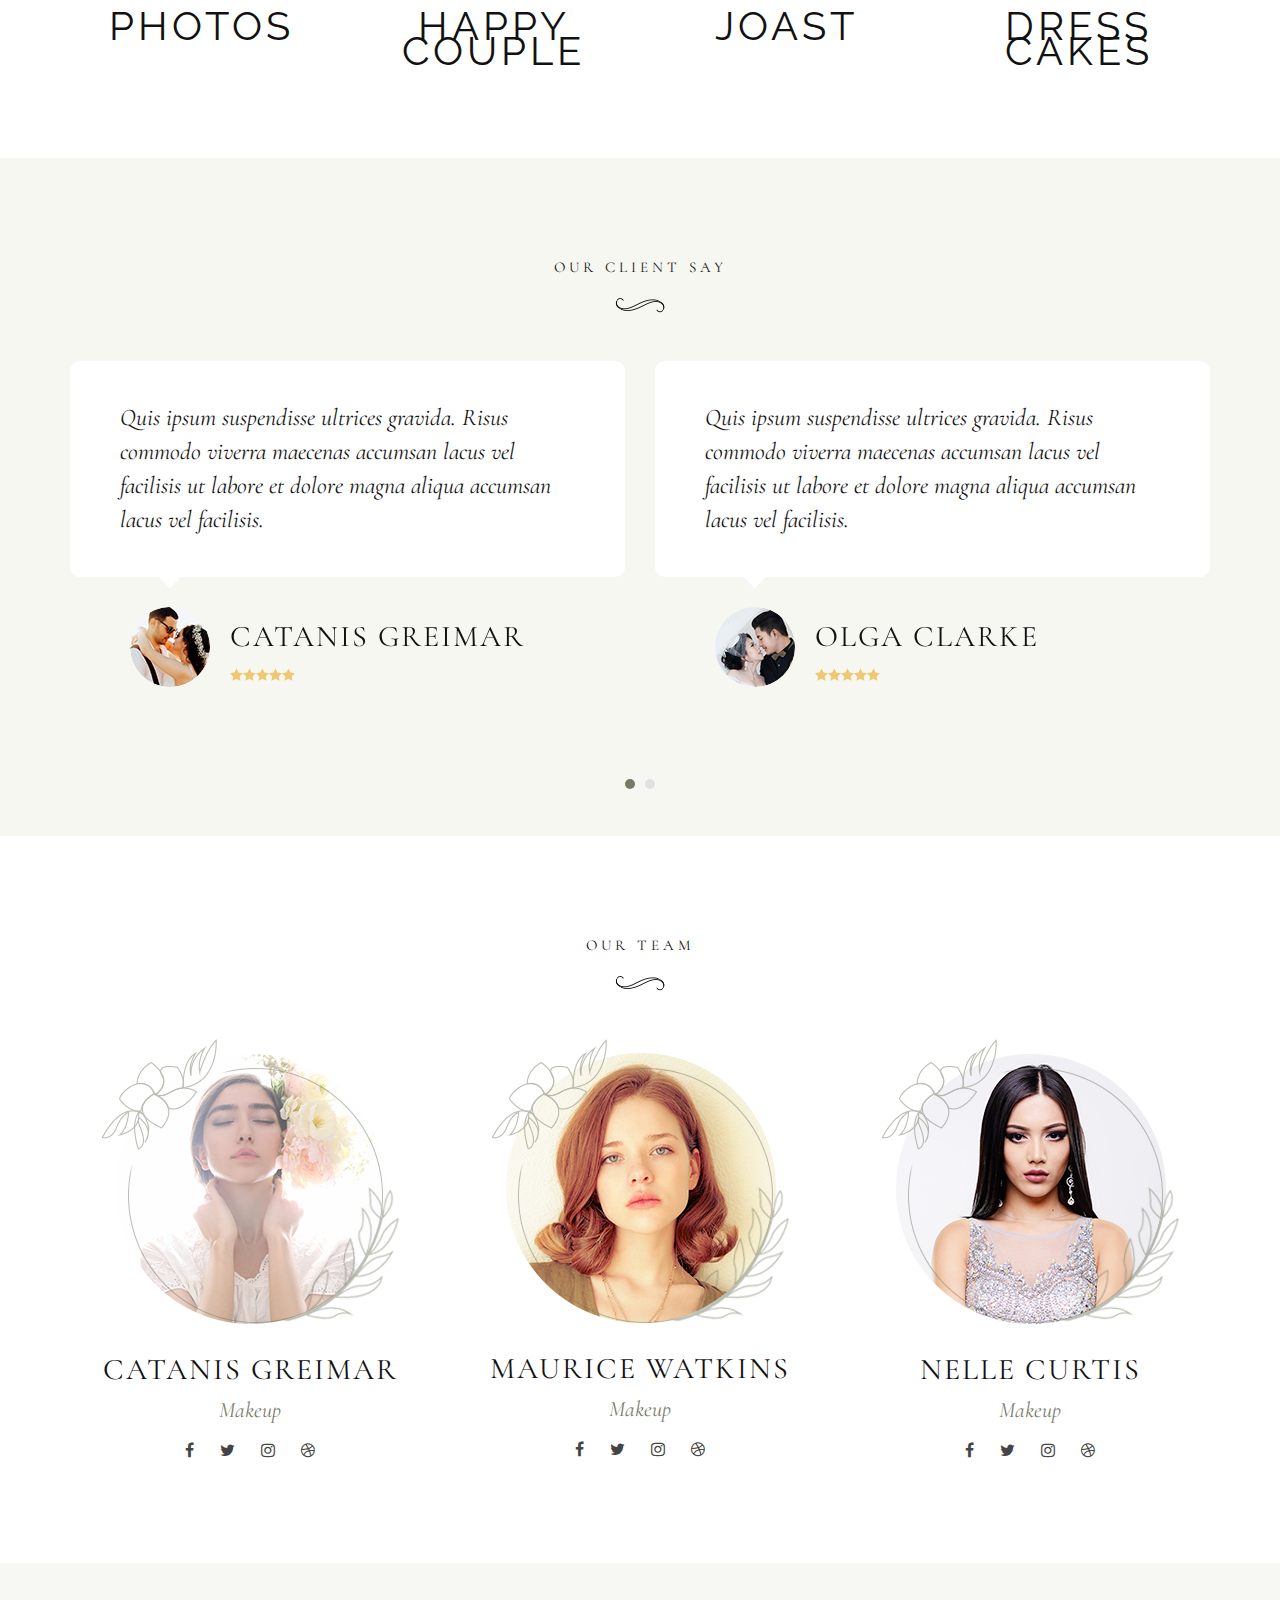
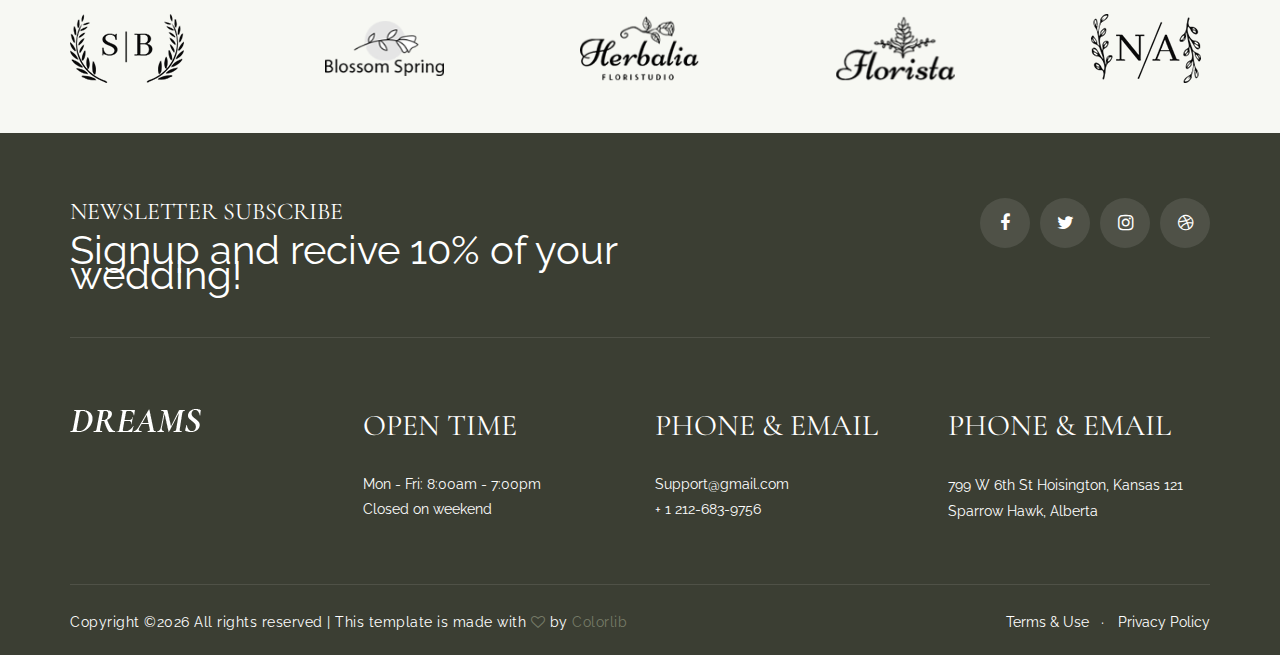
<file: project/about.html>
<!DOCTYPE html>
<html lang="zxx">

<head>
    <meta charset="UTF-8">
    <meta name="description" content="Dreams Template">
    <meta name="keywords" content="Dreams, unica, creative, html">
    <meta name="viewport" content="width=device-width, initial-scale=1.0">
    <meta http-equiv="X-UA-Compatible" content="ie=edge">
    <title>Dreams | Template</title>

    <!-- Google Font -->
    <link href="https://fonts.googleapis.com/css2?family=Raleway:wght@300;400;500;600;700;800;900&display=swap"
    rel="stylesheet">
    <link href="https://fonts.googleapis.com/css2?family=Cormorant+Garamond:wght@400;500;600;700&display=swap"
    rel="stylesheet">

    <!-- Css Styles -->
    <link rel="stylesheet" href="css/bootstrap.min.css" type="text/css">
    <link rel="stylesheet" href="css/font-awesome.min.css" type="text/css">
    <link rel="stylesheet" href="css/elegant-icons.css" type="text/css">
    <link rel="stylesheet" href="css/owl.carousel.min.css" type="text/css">
    <link rel="stylesheet" href="css/nice-select.css" type="text/css">
    <link rel="stylesheet" href="css/magnific-popup.css" type="text/css">
    <link rel="stylesheet" href="css/slicknav.min.css" type="text/css">
    <link rel="stylesheet" href="css/style.css" type="text/css">
</head>

<body>
    <!-- Page Preloder -->
    <div id="preloder">
        <div class="loader"></div>
    </div>

    <!-- Header Section Begin -->
    <header class="header header--normal">
        <div class="container-fluid">
            <div class="row">
                <div class="col-lg-2 col-md-2">
                    <div class="header__logo">
                        <a href="#"><img src="img/logo.png" alt=""></a>
                    </div>
                </div>
                <div class="col-lg-8 col-md-9">
                    <nav class="header__menu mobile-menu">
                        <ul>
                            <li><a href="./index.html">Home</a></li>
                            <li><a href="./services.html">Services</a></li>
                            <li><a href="./portfolio.html">Portfolio</a></li>
                            <li class="active"><a href="#">Pages</a>
                                <ul class="dropdown">
                                    <li><a href="./about.html">About</a></li>
                                    <li><a href="./team.html">Team</a></li>
                                    <li><a href="./blog-details.html">Blog Details</a></li>
                                </ul>
                            </li>
                            <li><a href="./blog.html">News</a></li>
                            <li><a href="./contact.html">Contact</a></li>
                        </ul>
                    </nav>
                </div>
                <div class="col-lg-2 col-md-1">
                    <div class="header__right">
                        <div class="header__right__social">
                            <a href="#"><i class="fa fa-facebook"></i></a>
                            <a href="#"><i class="fa fa-twitter"></i></a>
                            <a href="#"><i class="fa fa-instagram"></i></a>
                            <a href="#"><i class="fa fa-dribbble"></i></a>
                        </div>
                        <div class="header__right__search">
                            <a href="#" class="search-switch"><i class="fa fa-search"></i></a>
                        </div>
                    </div>
                </div>
            </div>
            <div id="mobile-menu-wrap"></div>
        </div>
    </header>
    <!-- Header End -->

    <!-- Breadcrumb Begin -->
    <div class="breadcrumb-option set-bg" data-setbg="img/breadcrumb-bg.jpg">
        <div class="container-fluid">
            <div class="row">
                <div class="col-lg-12">
                    <div class="breadcrumb__text">
                        <h2>About</h2>
                    </div>
                </div>
            </div>
        </div>
    </div>
    <!-- Breadcrumb End -->

    <!-- About Section Begin -->
    <section class="about spad">
        <div class="container">
            <div class="row">
                <div class="col-lg-6 col-md-6">
                    <div class="about__text">
                        <h2>Wedding Vendors & Venues We Love!</h2>
                        <p>Aliquam lorem ante, dapibus in, viverra quis, feugiat a, tellus. Phasellus viverra nulla ut
                            metus varius laoreet. Quisque rutrum. Aenean imperdiet. Etiam ultricies nisi vel augue.
                            Curabitur ullamcorper ultricies nisi. Nam eget dui. Etiam rhoncus lorem ipsum dolor sit amet
                        lacus vel facilisis.</p>
                        <p>Consectetur adipiscing elit, sed do eiusmod tempor incididunt ut labore et dolore magna
                            aliqua. Quis ipsum suspendisse ultrices gravida. Risus commodo viverra maecenas accumsan.
                        </p>
                        <img src="img/about/signature.png" alt="">
                    </div>
                </div>
                <div class="col-lg-6 col-md-6">
                    <div class="about__pic">
                        <img src="img/about/about.png" alt="">
                    </div>
                </div>
            </div>
        </div>
        <div class="container">
            <div class="about__counter">
                <div class="row">
                    <div class="col-lg-3 col-md-3 col-sm-6">
                        <div class="counter__item">
                            <img src="img/icon/ci-1.png" alt="">
                            <h2 class="counter_num">8365</h2>
                            <p>Photos</p>
                        </div>
                    </div>
                    <div class="col-lg-3 col-md-3 col-sm-6">
                        <div class="counter__item">
                            <img src="img/icon/ci-2.png" alt="">
                            <h2 class="counter_num">568</h2>
                            <p>Happy Couple</p>
                        </div>
                    </div>
                    <div class="col-lg-3 col-md-3 col-sm-6">
                        <div class="counter__item">
                            <img src="img/icon/ci-3.png" alt="">
                            <h2 class="counter_num">849</h2>
                            <p>Joast</p>
                        </div>
                    </div>
                    <div class="col-lg-3 col-md-3 col-sm-6">
                        <div class="counter__item">
                            <img src="img/icon/ci-4.png" alt="">
                            <h2 class="counter_num">2574</h2>
                            <p>Dress Cakes</p>
                        </div>
                    </div>
                </div>
            </div>
        </div>
    </section>
    <!-- About Section End -->

    <!-- Testimonial Section Begin -->
    <section class="testimonial spad">
        <div class="container">
            <div class="row">
                <div class="col-lg-12">
                    <div class="section-title">
                        <h2>Our Client say</h2>
                        <img src="img/icon/ti.png" alt="">
                    </div>
                </div>
            </div>
            <div class="row">
                <div class="testimonial__carousel owl-carousel">
                    <div class="col-lg-6">
                        <div class="testimonial__item">
                            <div class="testimonial__item__text">
                                <p>Quis ipsum suspendisse ultrices gravida. Risus commodo viverra maecenas accumsan
                                    lacus vel facilisis ut labore et dolore magna aliqua accumsan lacus vel facilisis.
                                </p>
                            </div>
                            <div class="testimonial__item__author">
                                <div class="testimonial__item__author__pic">
                                    <img src="img/about/ta-1.png" alt="">
                                </div>
                                <div class="testimonial__item__author__text">
                                    <h5>Catanis Greimar</h5>
                                    <div class="rating">
                                        <span class="icon_star"></span>
                                        <span class="icon_star"></span>
                                        <span class="icon_star"></span>
                                        <span class="icon_star"></span>
                                        <span class="icon_star"></span>
                                    </div>
                                </div>
                            </div>
                        </div>
                    </div>
                    <div class="col-lg-6">
                        <div class="testimonial__item">
                            <div class="testimonial__item__text">
                                <p>Quis ipsum suspendisse ultrices gravida. Risus commodo viverra maecenas accumsan
                                    lacus vel facilisis ut labore et dolore magna aliqua accumsan lacus vel facilisis.
                                </p>
                            </div>
                            <div class="testimonial__item__author">
                                <div class="testimonial__item__author__pic">
                                    <img src="img/about/ta-2.png" alt="">
                                </div>
                                <div class="testimonial__item__author__text">
                                    <h5>Olga Clarke</h5>
                                    <div class="rating">
                                        <span class="icon_star"></span>
                                        <span class="icon_star"></span>
                                        <span class="icon_star"></span>
                                        <span class="icon_star"></span>
                                        <span class="icon_star"></span>
                                    </div>
                                </div>
                            </div>
                        </div>
                    </div>
                    <div class="col-lg-6">
                        <div class="testimonial__item">
                            <div class="testimonial__item__text">
                                <p>Quis ipsum suspendisse ultrices gravida. Risus commodo viverra maecenas accumsan
                                    lacus vel facilisis ut labore et dolore magna aliqua accumsan lacus vel facilisis.
                                </p>
                            </div>
                            <div class="testimonial__item__author">
                                <div class="testimonial__item__author__pic">
                                    <img src="img/about/ta-1.png" alt="">
                                </div>
                                <div class="testimonial__item__author__text">
                                    <h5>Catanis Greimar</h5>
                                    <div class="rating">
                                        <span class="icon_star"></span>
                                        <span class="icon_star"></span>
                                        <span class="icon_star"></span>
                                        <span class="icon_star"></span>
                                        <span class="icon_star"></span>
                                    </div>
                                </div>
                            </div>
                        </div>
                    </div>
                    <div class="col-lg-6">
                        <div class="testimonial__item">
                            <div class="testimonial__item__text">
                                <p>Quis ipsum suspendisse ultrices gravida. Risus commodo viverra maecenas accumsan
                                    lacus vel facilisis ut labore et dolore magna aliqua accumsan lacus vel facilisis.
                                </p>
                            </div>
                            <div class="testimonial__item__author">
                                <div class="testimonial__item__author__pic">
                                    <img src="img/about/ta-2.png" alt="">
                                </div>
                                <div class="testimonial__item__author__text">
                                    <h5>Olga Clarke</h5>
                                    <div class="rating">
                                        <span class="icon_star"></span>
                                        <span class="icon_star"></span>
                                        <span class="icon_star"></span>
                                        <span class="icon_star"></span>
                                        <span class="icon_star"></span>
                                    </div>
                                </div>
                            </div>
                        </div>
                    </div>
                </div>
            </div>
        </div>
    </section>
    <!-- Testimonial Section End -->

    <!-- Team Section Begin -->
    <section class="team spad">
        <div class="container">
            <div class="row">
                <div class="col-lg-12">
                    <div class="section-title">
                        <h2>Our Team</h2>
                        <img src="img/icon/ti.png" alt="">
                    </div>
                </div>
            </div>
            <div class="row">
                <div class="col-lg-4 col-md-6 col-sm-6">
                    <div class="team__item">
                        <div class="team__item__pic">
                            <img src="img/team/team-1.png" alt="">
                        </div>
                        <div class="team__item__text">
                            <h5>Catanis Greimar</h5>
                            <span>Makeup</span>
                            <div class="team__item__social">
                                <a href="#"><i class="fa fa-facebook"></i></a>
                                <a href="#"><i class="fa fa-twitter"></i></a>
                                <a href="#"><i class="fa fa-instagram"></i></a>
                                <a href="#"><i class="fa fa-dribbble"></i></a>
                            </div>
                        </div>
                    </div>
                </div>
                <div class="col-lg-4 col-md-6 col-sm-6">
                    <div class="team__item">
                        <div class="team__item__pic">
                            <img src="img/team/team-2.png" alt="">
                        </div>
                        <div class="team__item__text">
                            <h5>Maurice Watkins</h5>
                            <span>Makeup</span>
                            <div class="team__item__social">
                                <a href="#"><i class="fa fa-facebook"></i></a>
                                <a href="#"><i class="fa fa-twitter"></i></a>
                                <a href="#"><i class="fa fa-instagram"></i></a>
                                <a href="#"><i class="fa fa-dribbble"></i></a>
                            </div>
                        </div>
                    </div>
                </div>
                <div class="col-lg-4 col-md-6 col-sm-6">
                    <div class="team__item">
                        <div class="team__item__pic">
                            <img src="img/team/team-3.png" alt="">
                        </div>
                        <div class="team__item__text">
                            <h5>Nelle Curtis</h5>
                            <span>Makeup</span>
                            <div class="team__item__social">
                                <a href="#"><i class="fa fa-facebook"></i></a>
                                <a href="#"><i class="fa fa-twitter"></i></a>
                                <a href="#"><i class="fa fa-instagram"></i></a>
                                <a href="#"><i class="fa fa-dribbble"></i></a>
                            </div>
                        </div>
                    </div>
                </div>
            </div>
        </div>
    </section>
    <!-- Team Section End -->

    <!-- Logo Begin -->
    <div class="logo">
        <div class="container">
            <div class="row">
                <div class="col-lg-12">
                    <div class="logo__carousel owl-carousel">
                        <div class="logo__item">
                            <a href="#"><img src="img/logo-carousel/lc-1.png" alt=""></a>
                        </div>
                        <div class="logo__item">
                            <a href="#"><img src="img/logo-carousel/lc-2.png" alt=""></a>
                        </div>
                        <div class="logo__item">
                            <a href="#"><img src="img/logo-carousel/lc-3.png" alt=""></a>
                        </div>
                        <div class="logo__item">
                            <a href="#"><img src="img/logo-carousel/lc-4.png" alt=""></a>
                        </div>
                        <div class="logo__item">
                            <a href="#"><img src="img/logo-carousel/lc-5.png" alt=""></a>
                        </div>
                    </div>
                </div>
            </div>
        </div>
    </div>
    <!-- Logo End -->

    <!-- Footer Section Begin -->
    <footer class="footer">
        <div class="container">
            <div class="footer__top">
                <div class="row">
                    <div class="col-lg-8 col-md-6">
                        <div class="footer___subscribe">
                            <div class="footer__subscribe__text">
                                <h4>Newsletter Subscribe</h4>
                                <p>Signup and recive 10% of your wedding!</p>
                            </div>
                            <div class="footer__subscribe__form">
                                <form action="#">
                                    <input type="text" placeholder="Email">
                                    <button type="submit"><i class="fa fa-send-o"></i></button>
                                </form>
                            </div>
                        </div>
                    </div>
                    <div class="col-lg-4 col-md-6">
                        <div class="footer__social">
                            <a href="#"><i class="fa fa-facebook"></i></a>
                            <a href="#"><i class="fa fa-twitter"></i></a>
                            <a href="#"><i class="fa fa-instagram"></i></a>
                            <a href="#"><i class="fa fa-dribbble"></i></a>
                        </div>
                    </div>
                </div>
            </div>
            <div class="row">
                <div class="col-lg-3 col-md-3 col-sm-6">
                    <div class="footer__logo">
                        <a href="#"><img src="img/footer-logo.png" alt=""></a>
                    </div>
                </div>
                <div class="col-lg-3 col-md-3 col-sm-6">
                    <div class="footer__widget">
                        <h5>open time</h5>
                        <ul>
                            <li>Mon - Fri: 8:00am - 7:00pm</li>
                            <li>Closed on weekend</li>
                        </ul>
                    </div>
                </div>
                <div class="col-lg-3 col-md-3 col-sm-6">
                    <div class="footer__widget">
                        <h5>Phone & email</h5>
                        <ul>
                            <li>Support@gmail.com</li>
                            <li>+ 1 212-683-9756</li>
                        </ul>
                    </div>
                </div>
                <div class="col-lg-3 col-md-3 col-sm-6">
                    <div class="footer__widget">
                        <h5>Phone & email</h5>
                        <p>799 W 6th St Hoisington, Kansas 121 Sparrow Hawk, Alberta</p>
                    </div>
                </div>
            </div>
            <div class="footer__copyright">
                <div class="row">
                    <div class="col-lg-7 col-md-7">
                        <!-- Link back to Colorlib can't be removed. Template is licensed under CC BY 3.0. -->
                        <p class="footer__copyright__text">Copyright &copy;<script>
                            document.write(new Date().getFullYear());
                        </script> All rights reserved | This template is made with <i class="fa fa-heart-o"
                        aria-hidden="true"></i> by <a href="https://colorlib.com" target="_blank">Colorlib</a>
                    </p>
                    <!-- Link back to Colorlib can't be removed. Template is licensed under CC BY 3.0. -->
                </div>
                <div class="col-lg-5 col-md-5">
                    <ul class="footer__copyright__widget">
                        <li><a href="#">Terms & Use</a></li>
                        <li><a href="#">Privacy Policy</a></li>
                    </ul>
                </div>
            </div>
        </div>
    </div>
</footer>
<!-- Footer Section End -->

<!-- Search model Begin -->
<div class="search-model">
    <div class="h-100 d-flex align-items-center justify-content-center">
        <div class="search-close-switch"><i class="icon_close"></i></div>
        <form class="search-model-form">
            <input type="text" id="search-input" placeholder="Search here.....">
        </form>
    </div>
</div>
<!-- Search model end -->

<!-- Js Plugins -->
<script src="js/jquery-3.3.1.min.js"></script>
<script src="js/bootstrap.min.js"></script>
<script src="js/jquery.magnific-popup.min.js"></script>
<script src="js/mixitup.min.js"></script>
<script src="js/jquery.nice-select.min.js"></script>
<script src="js/isotope.pkgd.min.js"></script>
<script src="js/masonry.pkgd.min.js"></script>
<script src="js/jquery.slicknav.js"></script>
<script src="js/owl.carousel.min.js"></script>
<script src="js/main.js"></script>
</body>

</html>
</file>
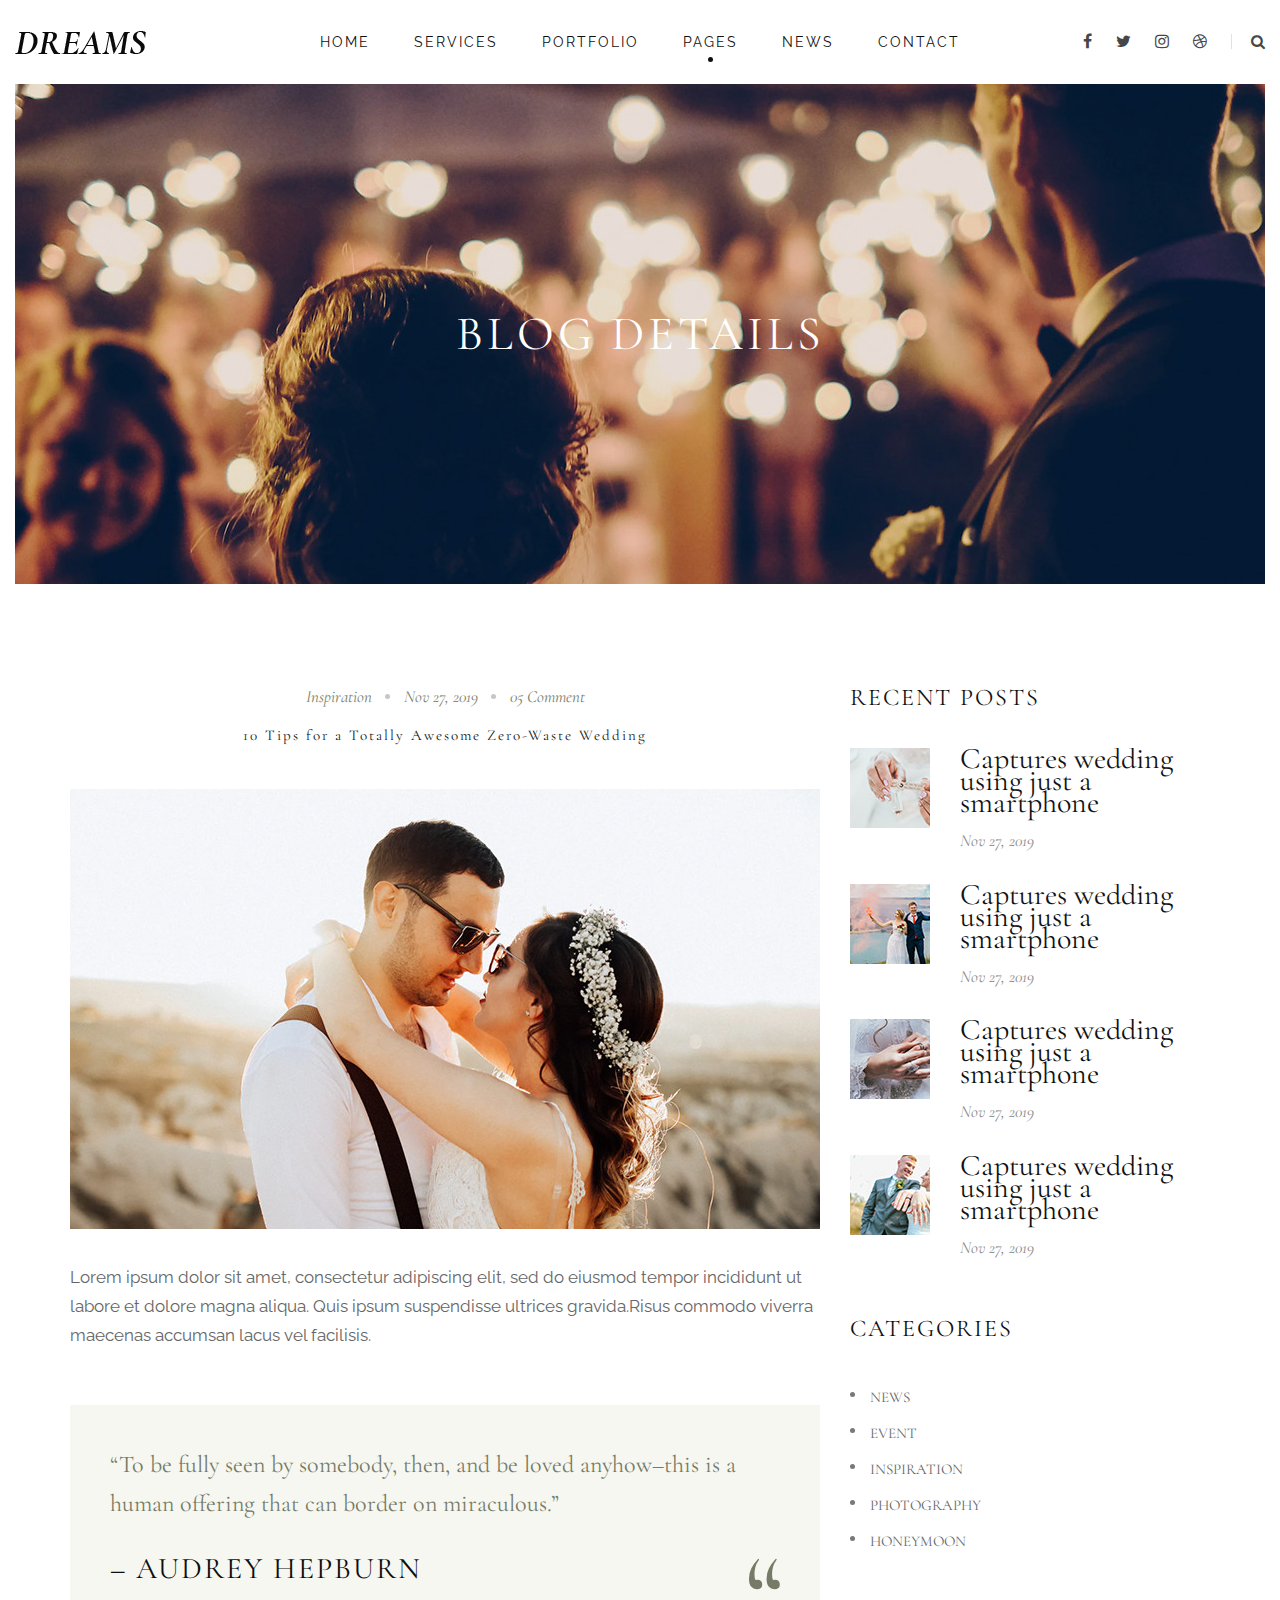
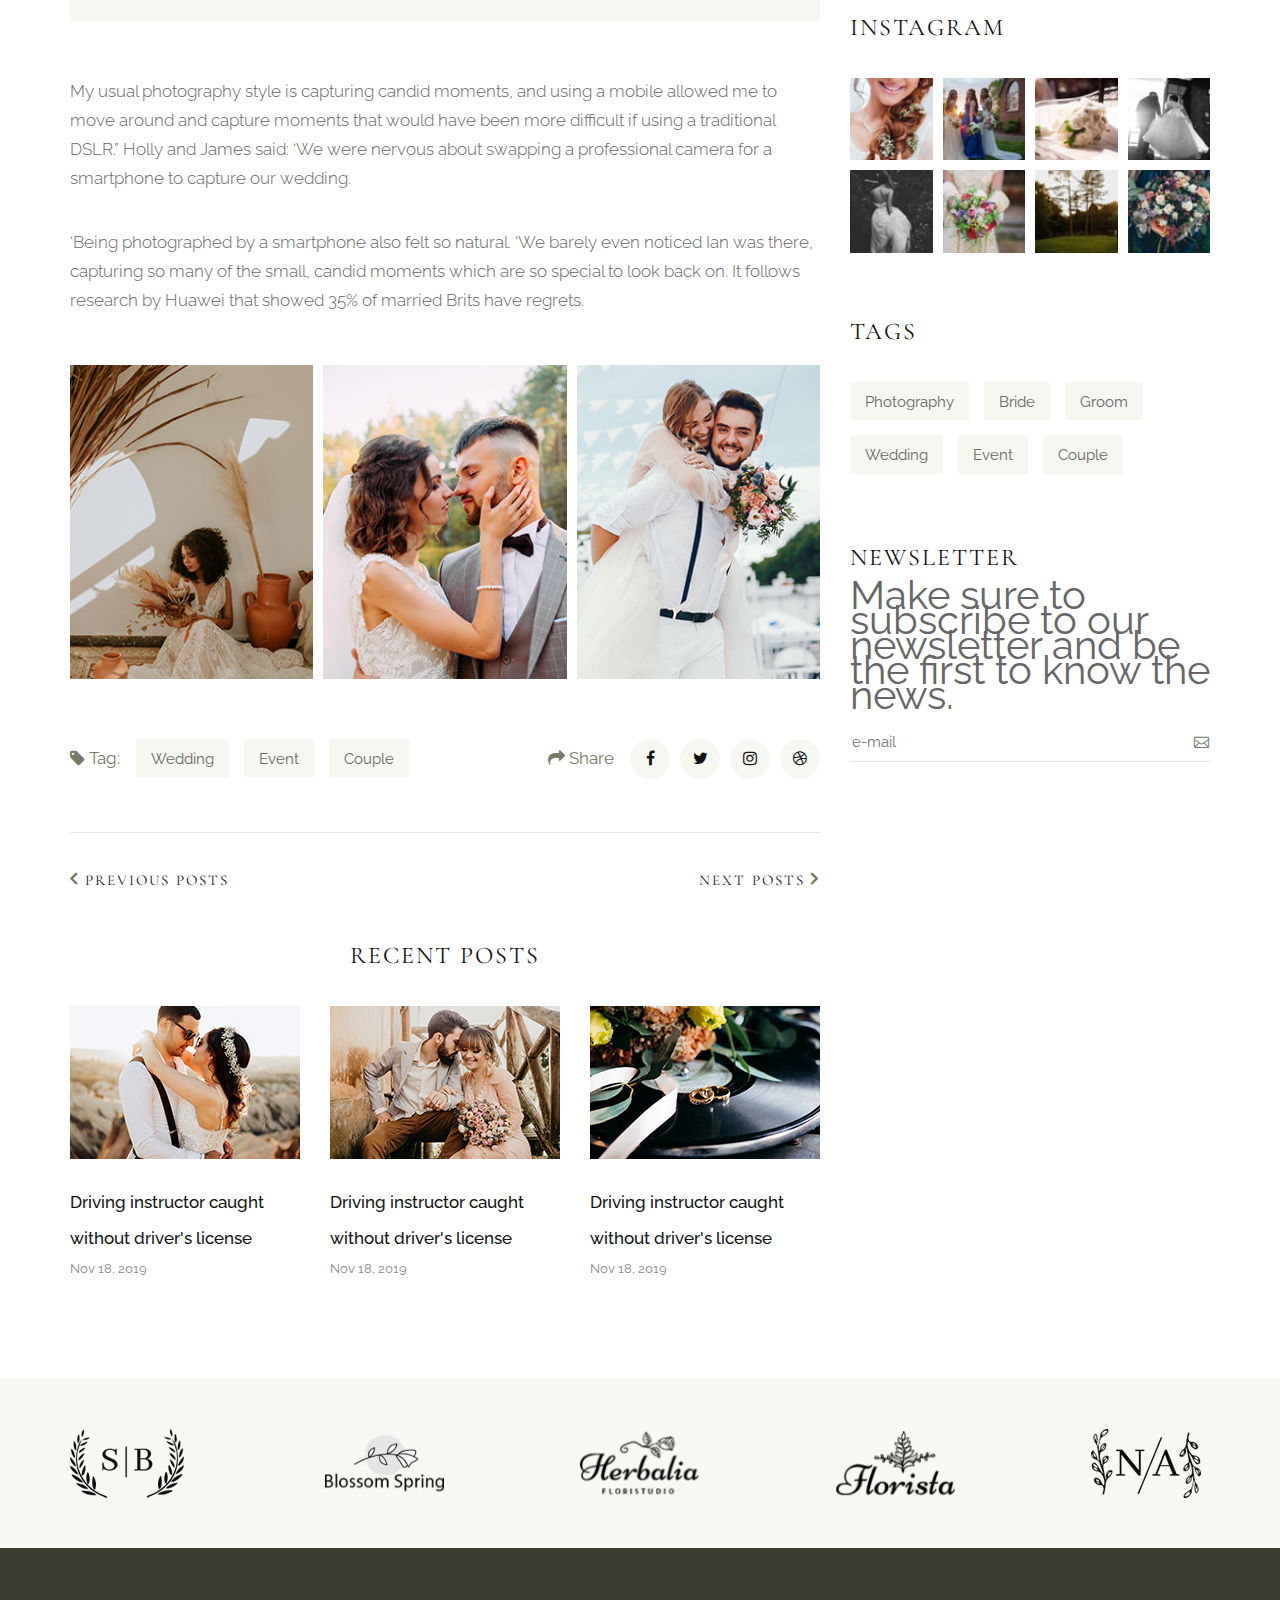
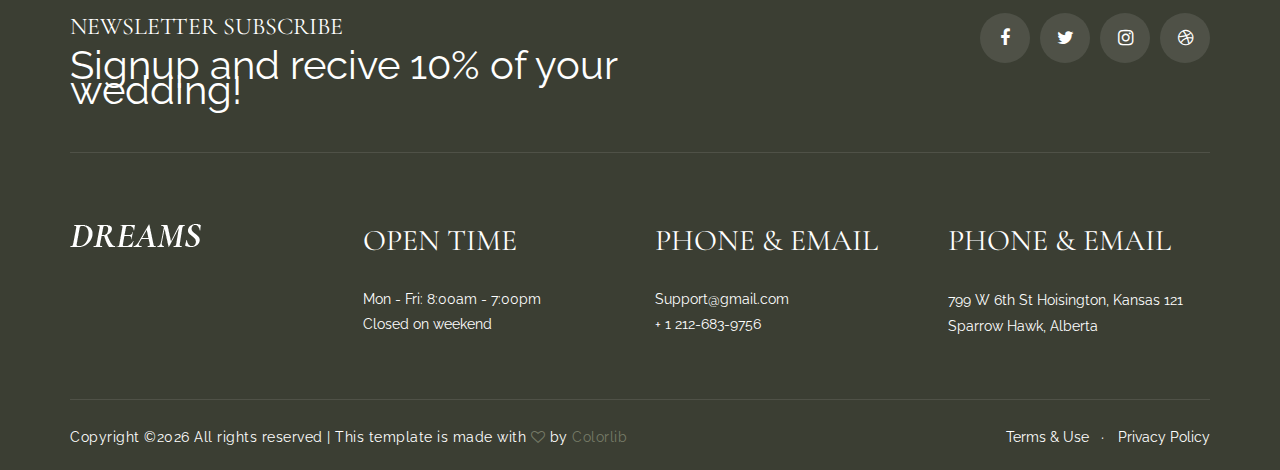
<file: project/blog-details.html>
<!DOCTYPE html>
<html lang="zxx">

<head>
    <meta charset="UTF-8">
    <meta name="description" content="Dreams Template">
    <meta name="keywords" content="Dreams, unica, creative, html">
    <meta name="viewport" content="width=device-width, initial-scale=1.0">
    <meta http-equiv="X-UA-Compatible" content="ie=edge">
    <title>Dreams | Template</title>

    <!-- Google Font -->
    <link href="https://fonts.googleapis.com/css2?family=Raleway:wght@300;400;500;600;700;800;900&display=swap"
    rel="stylesheet">
    <link href="https://fonts.googleapis.com/css2?family=Cormorant+Garamond:wght@400;500;600;700&display=swap"
    rel="stylesheet">

    <!-- Css Styles -->
    <link rel="stylesheet" href="css/bootstrap.min.css" type="text/css">
    <link rel="stylesheet" href="css/font-awesome.min.css" type="text/css">
    <link rel="stylesheet" href="css/elegant-icons.css" type="text/css">
    <link rel="stylesheet" href="css/owl.carousel.min.css" type="text/css">
    <link rel="stylesheet" href="css/nice-select.css" type="text/css">
    <link rel="stylesheet" href="css/magnific-popup.css" type="text/css">
    <link rel="stylesheet" href="css/slicknav.min.css" type="text/css">
    <link rel="stylesheet" href="css/style.css" type="text/css">
</head>

<body>
    <!-- Page Preloder -->
    <div id="preloder">
        <div class="loader"></div>
    </div>

    <!-- Header Section Begin -->
    <header class="header header--normal">
        <div class="container-fluid">
            <div class="row">
                <div class="col-lg-2 col-md-2">
                    <div class="header__logo">
                        <a href="#"><img src="img/logo.png" alt=""></a>
                    </div>
                </div>
                <div class="col-lg-8 col-md-9">
                    <nav class="header__menu mobile-menu">
                        <ul>
                            <li><a href="./index.html">Home</a></li>
                            <li><a href="./services.html">Services</a></li>
                            <li><a href="./portfolio.html">Portfolio</a></li>
                            <li class="active"><a href="#">Pages</a>
                                <ul class="dropdown">
                                    <li><a href="./about.html">About</a></li>
                                    <li><a href="./team.html">Team</a></li>
                                    <li><a href="./blog-details.html">Blog Details</a></li>
                                </ul>
                            </li>
                            <li><a href="./blog.html">News</a></li>
                            <li><a href="./contact.html">Contact</a></li>
                        </ul>
                    </nav>
                </div>
                <div class="col-lg-2 col-md-1">
                    <div class="header__right">
                        <div class="header__right__social">
                            <a href="#"><i class="fa fa-facebook"></i></a>
                            <a href="#"><i class="fa fa-twitter"></i></a>
                            <a href="#"><i class="fa fa-instagram"></i></a>
                            <a href="#"><i class="fa fa-dribbble"></i></a>
                        </div>
                        <div class="header__right__search">
                            <a href="#" class="search-switch"><i class="fa fa-search"></i></a>
                        </div>
                    </div>
                </div>
            </div>
            <div id="mobile-menu-wrap"></div>
        </div>
    </header>
    <!-- Header End -->

    <!-- Breadcrumb Begin -->
    <div class="breadcrumb-option set-bg" data-setbg="img/breadcrumb-bg.jpg">
        <div class="container-fluid">
            <div class="row">
                <div class="col-lg-12">
                    <div class="breadcrumb__text">
                        <h2>Blog Details</h2>
                    </div>
                </div>
            </div>
        </div>
    </div>
    <!-- Breadcrumb End -->

    <!-- Blog Details Section Begin -->
    <section class="blog-details spad">
        <div class="container">
            <div class="row">
                <div class="col-lg-8 col-md-8">
                    <div class="blog__details__content">
                        <div class="blog__item">
                            <div class="blog__item__title">
                                <ul>
                                    <li>Inspiration</li>
                                    <li>Nov 27, 2019</li>
                                    <li>05 Comment</li>
                                </ul>
                                <h2>10 Tips for a Totally Awesome Zero-Waste Wedding</h2>
                            </div>
                            <div class="blog__item__pic set-bg" data-setbg="img/blog/blog-1.jpg"></div>
                            <div class="blog__item__text">
                                <p>Lorem ipsum dolor sit amet, consectetur adipiscing elit, sed do eiusmod tempor
                                    incididunt ut labore et dolore magna aliqua. Quis ipsum suspendisse ultrices
                                gravida.Risus commodo viverra maecenas accumsan lacus vel facilisis. </p>
                            </div>
                        </div>
                        <div class="blog__quote">
                            <p>“To be fully seen by somebody, then, and be loved anyhow–this is a human offering that
                            can border on miraculous.”</p>
                            <h5>– Audrey Hepburn</h5>
                            <span>“</span>
                        </div>
                        <div class="blog__details__text">
                            <p>My usual photography style is capturing candid moments, and using a mobile allowed me to
                                move around and capture moments that would have been more difficult if using a
                                traditional DSLR.” Holly and James said: ‘We were nervous about swapping a professional
                            camera for a smartphone to capture our wedding.</p>
                            <p>‘Being photographed by a smartphone also felt so natural. ‘We barely even noticed Ian was
                                there, capturing so many of the small, candid moments which are so special to look back
                            on. It follows research by Huawei that showed 35% of married Brits have regrets.</p>
                        </div>
                        <div class="blog__details__pic">
                            <img src="img/blog/details/bd-1.jpg" alt="">
                            <img src="img/blog/details/bd-2.jpg" alt="">
                            <img src="img/blog/details/bd-3.jpg" alt="">
                        </div>
                        <div class="blog__details__widget">
                            <div class="row">
                                <div class="col-lg-6">
                                    <div class="blog__details__tags">
                                        <span><i class="fa fa-tag"></i> Tag:</span>
                                        <a href="#">Wedding</a>
                                        <a href="#">Event</a>
                                        <a href="#">Couple</a>
                                    </div>
                                </div>
                                <div class="col-lg-6">
                                    <div class="blog__details__social">
                                        <span><i class="fa fa-share"></i> Share</span>
                                        <a href="#"><i class="fa fa-facebook"></i></a>
                                        <a href="#"><i class="fa fa-twitter"></i></a>
                                        <a href="#"><i class="fa fa-instagram"></i></a>
                                        <a href="#"><i class="fa fa-dribbble"></i></a>
                                    </div>
                                </div>
                            </div>
                        </div>
                        <div class="blog__details__btns">
                            <div class="row">
                                <div class="col-lg-6 col-md-6 col-sm-6">
                                    <a href="#" class="blog__details__btns__item">
                                        <i class="fa fa-angle-left"></i>
                                        Previous posts
                                    </a>
                                </div>
                                <div class="col-lg-6 col-md-6 col-sm-6">
                                    <a href="#" class="blog__details__btns__item blog__details__btns__item--next">
                                        Next posts
                                        <i class="fa fa-angle-right"></i>
                                    </a>
                                </div>
                            </div>
                        </div>
                        <div class="blog__details__recent">
                            <h4>Recent posts</h4>
                            <div class="row">
                                <div class="col-lg-4 col-md-6 col-sm-6">
                                    <div class="blog__details__recent__item">
                                        <img src="img/blog/details/rp-1.jpg" alt="">
                                        <h5><a href="#">Driving instructor caught without driver's license </a></h5>
                                        <span>Nov 18, 2019</span>
                                    </div>
                                </div>
                                <div class="col-lg-4 col-md-6 col-sm-6">
                                    <div class="blog__details__recent__item">
                                        <img src="img/blog/details/rp-2.jpg" alt="">
                                        <h5><a href="#">Driving instructor caught without driver's license </a></h5>
                                        <span>Nov 18, 2019</span>
                                    </div>
                                </div>
                                <div class="col-lg-4 col-md-6 col-sm-6">
                                    <div class="blog__details__recent__item">
                                        <img src="img/blog/details/rp-3.jpg" alt="">
                                        <h5><a href="#">Driving instructor caught without driver's license </a></h5>
                                        <span>Nov 18, 2019</span>
                                    </div>
                                </div>
                            </div>
                        </div>
                    </div>
                </div>
                <div class="col-lg-4 col-md-4">
                    <div class="blog__sidebar">
                        <div class="blog__sidebar__item">
                            <h4>Recent posts</h4>
                            <a href="#" class="blog__sidebar__recent__item">
                                <div class="blog__sidebar__recent__item__pic">
                                    <img src="img/blog/sidebar/br-1.jpg" alt="">
                                </div>
                                <div class="blog__sidebar__recent__item__text">
                                    <h5>Captures wedding using just a smartphone</h5>
                                    <span>Nov 27, 2019</span>
                                </div>
                            </a>
                            <a href="#" class="blog__sidebar__recent__item">
                                <div class="blog__sidebar__recent__item__pic">
                                    <img src="img/blog/sidebar/br-2.jpg" alt="">
                                </div>
                                <div class="blog__sidebar__recent__item__text">
                                    <h5>Captures wedding using just a smartphone</h5>
                                    <span>Nov 27, 2019</span>
                                </div>
                            </a>
                            <a href="#" class="blog__sidebar__recent__item">
                                <div class="blog__sidebar__recent__item__pic">
                                    <img src="img/blog/sidebar/br-3.jpg" alt="">
                                </div>
                                <div class="blog__sidebar__recent__item__text">
                                    <h5>Captures wedding using just a smartphone</h5>
                                    <span>Nov 27, 2019</span>
                                </div>
                            </a>
                            <a href="#" class="blog__sidebar__recent__item">
                                <div class="blog__sidebar__recent__item__pic">
                                    <img src="img/blog/sidebar/br-4.jpg" alt="">
                                </div>
                                <div class="blog__sidebar__recent__item__text">
                                    <h5>Captures wedding using just a smartphone</h5>
                                    <span>Nov 27, 2019</span>
                                </div>
                            </a>
                        </div>
                        <div class="blog__sidebar__item">
                            <h4>Categories</h4>
                            <ul>
                                <li><a href="#">News</a></li>
                                <li><a href="#">Event</a></li>
                                <li><a href="#">Inspiration</a></li>
                                <li><a href="#">Photography</a></li>
                                <li><a href="#">Honeymoon</a></li>
                            </ul>
                        </div>
                        <div class="blog__sidebar__item">
                            <h4>instagram</h4>
                            <div class="blog__sidebar__instagram">
                                <img src="img/blog/sidebar/bi-1.jpg" alt="">
                                <img src="img/blog/sidebar/bi-2.jpg" alt="">
                                <img src="img/blog/sidebar/bi-3.jpg" alt="">
                                <img src="img/blog/sidebar/bi-4.jpg" alt="">
                                <img src="img/blog/sidebar/bi-5.jpg" alt="">
                                <img src="img/blog/sidebar/bi-6.jpg" alt="">
                                <img src="img/blog/sidebar/bi-7.jpg" alt="">
                                <img src="img/blog/sidebar/bi-8.jpg" alt="">
                            </div>
                        </div>
                        <div class="blog__sidebar__item">
                            <h4>Tags</h4>
                            <div class="blog__sidebar__tags">
                                <a href="#">Photography</a>
                                <a href="#">Bride</a>
                                <a href="#">Groom</a>
                                <a href="#">Wedding</a>
                                <a href="#">Event</a>
                                <a href="#">Couple</a>
                            </div>
                        </div>
                        <div class="blog__sidebar__item blog__sidebar__item__newslatter">
                            <h4>NEWSLETTER</h4>
                            <p>Make sure to subscribe to our newsletter and be the first to know the news.</p>
                            <form action="#">
                                <input type="text" placeholder="e-mail">
                                <button type="submit" class="icon_mail_alt"></button>
                            </form>
                        </div>
                    </div>
                </div>
            </div>
        </div>
    </section>
    <!-- Blog Details Section End -->

    <!-- Logo Begin -->
    <div class="logo">
        <div class="container">
            <div class="row">
                <div class="col-lg-12">
                    <div class="logo__carousel owl-carousel">
                        <div class="logo__item">
                            <a href="#"><img src="img/logo-carousel/lc-1.png" alt=""></a>
                        </div>
                        <div class="logo__item">
                            <a href="#"><img src="img/logo-carousel/lc-2.png" alt=""></a>
                        </div>
                        <div class="logo__item">
                            <a href="#"><img src="img/logo-carousel/lc-3.png" alt=""></a>
                        </div>
                        <div class="logo__item">
                            <a href="#"><img src="img/logo-carousel/lc-4.png" alt=""></a>
                        </div>
                        <div class="logo__item">
                            <a href="#"><img src="img/logo-carousel/lc-5.png" alt=""></a>
                        </div>
                    </div>
                </div>
            </div>
        </div>
    </div>
    <!-- Logo End -->

    <!-- Footer Section Begin -->
    <footer class="footer">
        <div class="container">
            <div class="footer__top">
                <div class="row">
                    <div class="col-lg-8 col-md-6">
                        <div class="footer___subscribe">
                            <div class="footer__subscribe__text">
                                <h4>Newsletter Subscribe</h4>
                                <p>Signup and recive 10% of your wedding!</p>
                            </div>
                            <div class="footer__subscribe__form">
                                <form action="#">
                                    <input type="text" placeholder="Email">
                                    <button type="submit"><i class="fa fa-send-o"></i></button>
                                </form>
                            </div>
                        </div>
                    </div>
                    <div class="col-lg-4 col-md-6">
                        <div class="footer__social">
                            <a href="#"><i class="fa fa-facebook"></i></a>
                            <a href="#"><i class="fa fa-twitter"></i></a>
                            <a href="#"><i class="fa fa-instagram"></i></a>
                            <a href="#"><i class="fa fa-dribbble"></i></a>
                        </div>
                    </div>
                </div>
            </div>
            <div class="row">
                <div class="col-lg-3 col-md-3 col-sm-6">
                    <div class="footer__logo">
                        <a href="#"><img src="img/footer-logo.png" alt=""></a>
                    </div>
                </div>
                <div class="col-lg-3 col-md-3 col-sm-6">
                    <div class="footer__widget">
                        <h5>open time</h5>
                        <ul>
                            <li>Mon - Fri: 8:00am - 7:00pm</li>
                            <li>Closed on weekend</li>
                        </ul>
                    </div>
                </div>
                <div class="col-lg-3 col-md-3 col-sm-6">
                    <div class="footer__widget">
                        <h5>Phone & email</h5>
                        <ul>
                            <li>Support@gmail.com</li>
                            <li>+ 1 212-683-9756</li>
                        </ul>
                    </div>
                </div>
                <div class="col-lg-3 col-md-3 col-sm-6">
                    <div class="footer__widget">
                        <h5>Phone & email</h5>
                        <p>799 W 6th St Hoisington, Kansas 121 Sparrow Hawk, Alberta</p>
                    </div>
                </div>
            </div>
            <div class="footer__copyright">
                <div class="row">
                    <div class="col-lg-7 col-md-7">
                        <!-- Link back to Colorlib can't be removed. Template is licensed under CC BY 3.0. -->
                        <p class="footer__copyright__text">Copyright &copy;<script>
                            document.write(new Date().getFullYear());
                        </script> All rights reserved | This template is made with <i class="fa fa-heart-o"
                        aria-hidden="true"></i> by <a href="https://colorlib.com" target="_blank">Colorlib</a>
                    </p>
                    <!-- Link back to Colorlib can't be removed. Template is licensed under CC BY 3.0. -->
                </div>
                <div class="col-lg-5 col-md-5">
                    <ul class="footer__copyright__widget">
                        <li><a href="#">Terms & Use</a></li>
                        <li><a href="#">Privacy Policy</a></li>
                    </ul>
                </div>
            </div>
        </div>
    </div>
</footer>
<!-- Footer Section End -->

<!-- Search model Begin -->
<div class="search-model">
    <div class="h-100 d-flex align-items-center justify-content-center">
        <div class="search-close-switch"><i class="icon_close"></i></div>
        <form class="search-model-form">
            <input type="text" id="search-input" placeholder="Search here.....">
        </form>
    </div>
</div>
<!-- Search model end -->

<!-- Js Plugins -->
<script src="js/jquery-3.3.1.min.js"></script>
<script src="js/bootstrap.min.js"></script>
<script src="js/jquery.magnific-popup.min.js"></script>
<script src="js/mixitup.min.js"></script>
<script src="js/jquery.nice-select.min.js"></script>
<script src="js/isotope.pkgd.min.js"></script>
<script src="js/masonry.pkgd.min.js"></script>
<script src="js/jquery.slicknav.js"></script>
<script src="js/owl.carousel.min.js"></script>
<script src="js/main.js"></script>
</body>

</html>
</file>
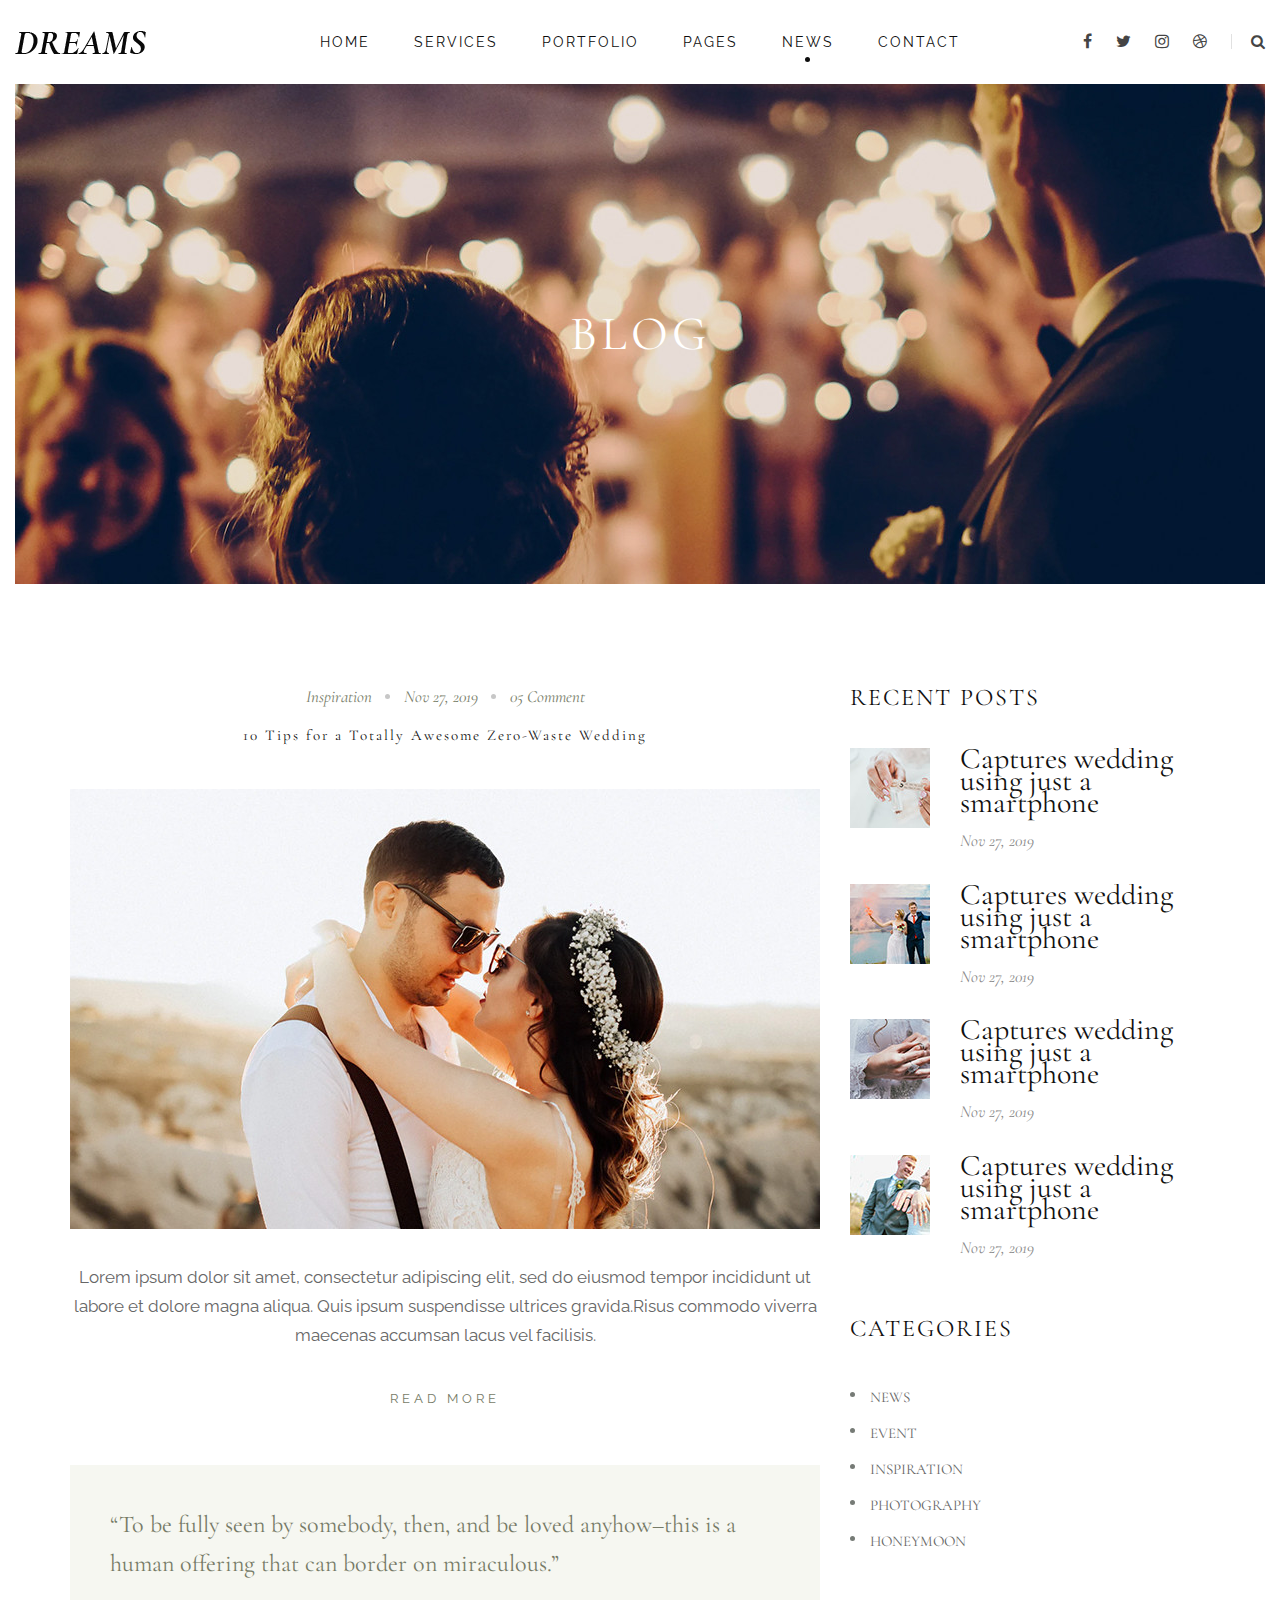
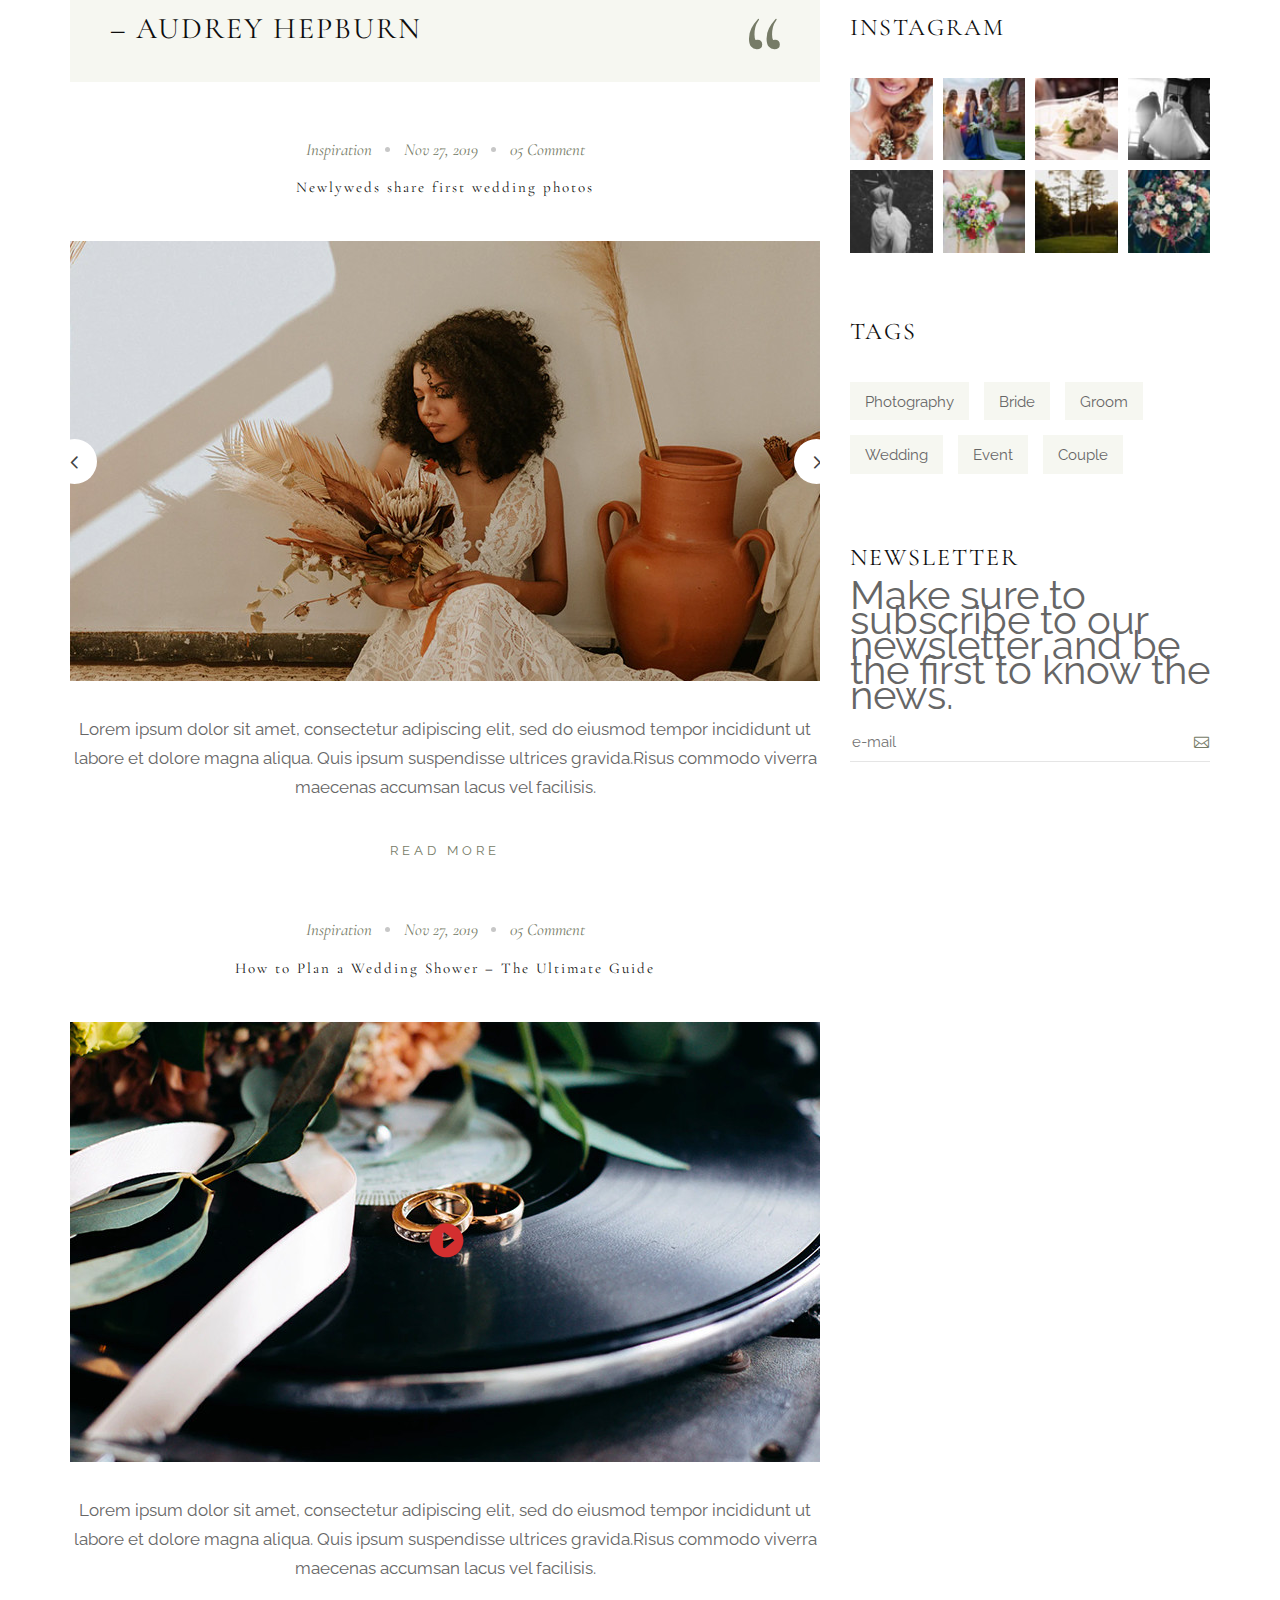
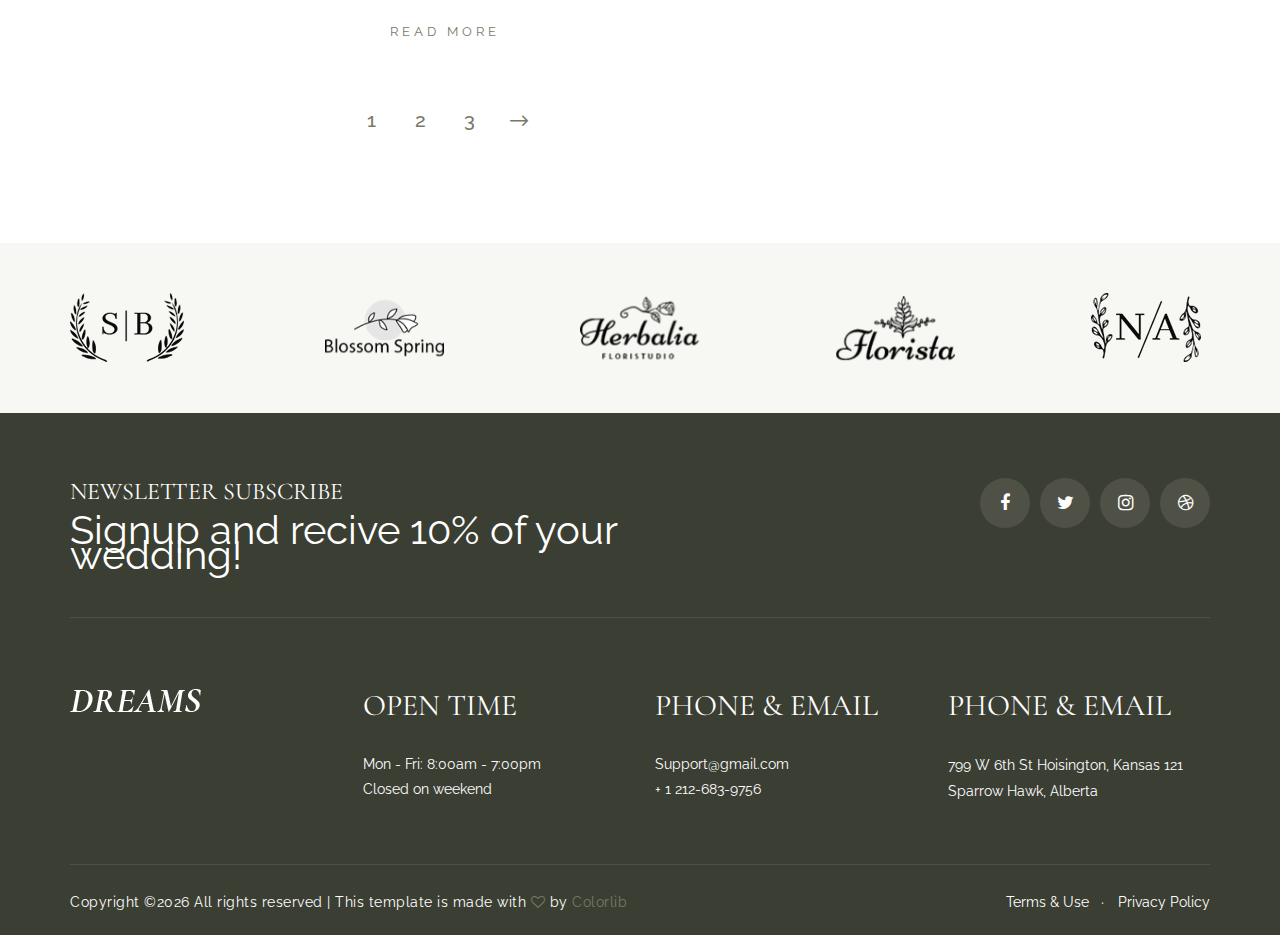
<file: project/blog.html>
<!DOCTYPE html>
<html lang="zxx">

<head>
    <meta charset="UTF-8">
    <meta name="description" content="Dreams Template">
    <meta name="keywords" content="Dreams, unica, creative, html">
    <meta name="viewport" content="width=device-width, initial-scale=1.0">
    <meta http-equiv="X-UA-Compatible" content="ie=edge">
    <title>Dreams | Template</title>

    <!-- Google Font -->
    <link href="https://fonts.googleapis.com/css2?family=Raleway:wght@300;400;500;600;700;800;900&display=swap"
    rel="stylesheet">
    <link href="https://fonts.googleapis.com/css2?family=Cormorant+Garamond:wght@400;500;600;700&display=swap"
    rel="stylesheet">

    <!-- Css Styles -->
    <link rel="stylesheet" href="css/bootstrap.min.css" type="text/css">
    <link rel="stylesheet" href="css/font-awesome.min.css" type="text/css">
    <link rel="stylesheet" href="css/elegant-icons.css" type="text/css">
    <link rel="stylesheet" href="css/owl.carousel.min.css" type="text/css">
    <link rel="stylesheet" href="css/nice-select.css" type="text/css">
    <link rel="stylesheet" href="css/magnific-popup.css" type="text/css">
    <link rel="stylesheet" href="css/slicknav.min.css" type="text/css">
    <link rel="stylesheet" href="css/style.css" type="text/css">
</head>

<body>
    <!-- Page Preloder -->
    <div id="preloder">
        <div class="loader"></div>
    </div>

    <!-- Header Section Begin -->
    <header class="header header--normal">
        <div class="container-fluid">
            <div class="row">
                <div class="col-lg-2 col-md-2">
                    <div class="header__logo">
                        <a href="#"><img src="img/logo.png" alt=""></a>
                    </div>
                </div>
                <div class="col-lg-8 col-md-9">
                    <nav class="header__menu mobile-menu">
                        <ul>
                            <li><a href="./index.html">Home</a></li>
                            <li><a href="./services.html">Services</a></li>
                            <li><a href="./portfolio.html">Portfolio</a></li>
                            <li><a href="#">Pages</a>
                                <ul class="dropdown">
                                    <li><a href="./about.html">About</a></li>
                                    <li><a href="./team.html">Team</a></li>
                                    <li><a href="./blog-details.html">Blog Details</a></li>
                                </ul>
                            </li>
                            <li class="active"><a href="./blog.html">News</a></li>
                            <li><a href="./contact.html">Contact</a></li>
                        </ul>
                    </nav>
                </div>
                <div class="col-lg-2 col-md-1">
                    <div class="header__right">
                        <div class="header__right__social">
                            <a href="#"><i class="fa fa-facebook"></i></a>
                            <a href="#"><i class="fa fa-twitter"></i></a>
                            <a href="#"><i class="fa fa-instagram"></i></a>
                            <a href="#"><i class="fa fa-dribbble"></i></a>
                        </div>
                        <div class="header__right__search">
                            <a href="#" class="search-switch"><i class="fa fa-search"></i></a>
                        </div>
                    </div>
                </div>
            </div>
            <div id="mobile-menu-wrap"></div>
        </div>
    </header>
    <!-- Header End -->

    <!-- Breadcrumb Begin -->
    <div class="breadcrumb-option set-bg" data-setbg="img/breadcrumb-bg.jpg">
        <div class="container-fluid">
            <div class="row">
                <div class="col-lg-12">
                    <div class="breadcrumb__text">
                        <h2>Blog</h2>
                    </div>
                </div>
            </div>
        </div>
    </div>
    <!-- Breadcrumb End -->

    <!-- Blog Section Begin -->
    <section class="blog spad">
        <div class="container">
            <div class="row">
                <div class="col-lg-8 col-md-8">
                    <div class="blog__item">
                        <div class="blog__item__title">
                            <ul>
                                <li>Inspiration</li>
                                <li>Nov 27, 2019</li>
                                <li>05 Comment</li>
                            </ul>
                            <h2>10 Tips for a Totally Awesome Zero-Waste Wedding</h2>
                        </div>
                        <div class="blog__item__pic set-bg" data-setbg="img/blog/blog-1.jpg"></div>
                        <div class="blog__item__text">
                            <p>Lorem ipsum dolor sit amet, consectetur adipiscing elit, sed do eiusmod tempor incididunt
                                ut labore et dolore magna aliqua. Quis ipsum suspendisse ultrices gravida.Risus commodo
                            viverra maecenas accumsan lacus vel facilisis. </p>
                            <a href="#">READ MORE</a>
                        </div>
                    </div>
                    <div class="blog__quote">
                        <p>“To be fully seen by somebody, then, and be loved anyhow–this is a human offering that can
                        border on miraculous.”</p>
                        <h5>– Audrey Hepburn</h5>
                        <span>“</span>
                    </div>
                    <div class="blog__item">
                        <div class="blog__item__title">
                            <ul>
                                <li>Inspiration</li>
                                <li>Nov 27, 2019</li>
                                <li>05 Comment</li>
                            </ul>
                            <h2>Newlyweds share first wedding photos</h2>
                        </div>
                        <div class="blog__item__pic__slider owl-carousel">
                            <div class="blog__item__pic set-bg" data-setbg="img/blog/blog-2.jpg"></div>
                            <div class="blog__item__pic set-bg" data-setbg="img/blog/blog-1.jpg"></div>
                            <div class="blog__item__pic set-bg" data-setbg="img/blog/blog-3.jpg"></div>
                        </div>
                        <div class="blog__item__text">
                            <p>Lorem ipsum dolor sit amet, consectetur adipiscing elit, sed do eiusmod tempor incididunt
                                ut labore et dolore magna aliqua. Quis ipsum suspendisse ultrices gravida.Risus commodo
                            viverra maecenas accumsan lacus vel facilisis. </p>
                            <a href="#">READ MORE</a>
                        </div>
                    </div>
                    <div class="blog__item">
                        <div class="blog__item__title">
                            <ul>
                                <li>Inspiration</li>
                                <li>Nov 27, 2019</li>
                                <li>05 Comment</li>
                            </ul>
                            <h2>How to Plan a Wedding Shower – The Ultimate Guide</h2>
                        </div>
                        <div class="blog__item__pic set-bg" data-setbg="img/blog/blog-3.jpg">
                            <a href="https://www.youtube.com/watch?v=-j0dlcfekqw" class="play-btn video-popup"><span
                                class="arrow_triangle-right_alt"></span></a>
                            </div>
                            <div class="blog__item__text">
                                <p>Lorem ipsum dolor sit amet, consectetur adipiscing elit, sed do eiusmod tempor incididunt
                                    ut labore et dolore magna aliqua. Quis ipsum suspendisse ultrices gravida.Risus commodo
                                viverra maecenas accumsan lacus vel facilisis. </p>
                                <a href="#">READ MORE</a>
                            </div>
                        </div>
                        <div class="pagination__option">
                            <a href="#">1</a>
                            <a href="#">2</a>
                            <a href="#">3</a>
                            <a href="#"><span class="arrow_right"></span></a>
                        </div>
                    </div>
                    <div class="col-lg-4 col-md-4">
                        <div class="blog__sidebar">
                            <div class="blog__sidebar__item">
                                <h4>Recent posts</h4>
                                <a href="#" class="blog__sidebar__recent__item">
                                    <div class="blog__sidebar__recent__item__pic">
                                        <img src="img/blog/sidebar/br-1.jpg" alt="">
                                    </div>
                                    <div class="blog__sidebar__recent__item__text">
                                        <h5>Captures wedding using just a smartphone</h5>
                                        <span>Nov 27, 2019</span>
                                    </div>
                                </a>
                                <a href="#" class="blog__sidebar__recent__item">
                                    <div class="blog__sidebar__recent__item__pic">
                                        <img src="img/blog/sidebar/br-2.jpg" alt="">
                                    </div>
                                    <div class="blog__sidebar__recent__item__text">
                                        <h5>Captures wedding using just a smartphone</h5>
                                        <span>Nov 27, 2019</span>
                                    </div>
                                </a>
                                <a href="#" class="blog__sidebar__recent__item">
                                    <div class="blog__sidebar__recent__item__pic">
                                        <img src="img/blog/sidebar/br-3.jpg" alt="">
                                    </div>
                                    <div class="blog__sidebar__recent__item__text">
                                        <h5>Captures wedding using just a smartphone</h5>
                                        <span>Nov 27, 2019</span>
                                    </div>
                                </a>
                                <a href="#" class="blog__sidebar__recent__item">
                                    <div class="blog__sidebar__recent__item__pic">
                                        <img src="img/blog/sidebar/br-4.jpg" alt="">
                                    </div>
                                    <div class="blog__sidebar__recent__item__text">
                                        <h5>Captures wedding using just a smartphone</h5>
                                        <span>Nov 27, 2019</span>
                                    </div>
                                </a>
                            </div>
                            <div class="blog__sidebar__item">
                                <h4>Categories</h4>
                                <ul>
                                    <li><a href="#">News</a></li>
                                    <li><a href="#">Event</a></li>
                                    <li><a href="#">Inspiration</a></li>
                                    <li><a href="#">Photography</a></li>
                                    <li><a href="#">Honeymoon</a></li>
                                </ul>
                            </div>
                            <div class="blog__sidebar__item">
                                <h4>instagram</h4>
                                <div class="blog__sidebar__instagram">
                                    <img src="img/blog/sidebar/bi-1.jpg" alt="">
                                    <img src="img/blog/sidebar/bi-2.jpg" alt="">
                                    <img src="img/blog/sidebar/bi-3.jpg" alt="">
                                    <img src="img/blog/sidebar/bi-4.jpg" alt="">
                                    <img src="img/blog/sidebar/bi-5.jpg" alt="">
                                    <img src="img/blog/sidebar/bi-6.jpg" alt="">
                                    <img src="img/blog/sidebar/bi-7.jpg" alt="">
                                    <img src="img/blog/sidebar/bi-8.jpg" alt="">
                                </div>
                            </div>
                            <div class="blog__sidebar__item">
                                <h4>Tags</h4>
                                <div class="blog__sidebar__tags">
                                    <a href="#">Photography</a>
                                    <a href="#">Bride</a>
                                    <a href="#">Groom</a>
                                    <a href="#">Wedding</a>
                                    <a href="#">Event</a>
                                    <a href="#">Couple</a>
                                </div>
                            </div>
                            <div class="blog__sidebar__item blog__sidebar__item__newslatter">
                                <h4>NEWSLETTER</h4>
                                <p>Make sure to subscribe to our newsletter and be the first to know the news.</p>
                                <form action="#">
                                    <input type="text" placeholder="e-mail">
                                    <button type="submit" class="icon_mail_alt"></button>
                                </form>
                            </div>
                        </div>
                    </div>
                </div>
            </div>
        </section>
        <!-- Blog Section End -->

        <!-- Logo Begin -->
        <div class="logo">
            <div class="container">
                <div class="row">
                    <div class="col-lg-12">
                        <div class="logo__carousel owl-carousel">
                            <div class="logo__item">
                                <a href="#"><img src="img/logo-carousel/lc-1.png" alt=""></a>
                            </div>
                            <div class="logo__item">
                                <a href="#"><img src="img/logo-carousel/lc-2.png" alt=""></a>
                            </div>
                            <div class="logo__item">
                                <a href="#"><img src="img/logo-carousel/lc-3.png" alt=""></a>
                            </div>
                            <div class="logo__item">
                                <a href="#"><img src="img/logo-carousel/lc-4.png" alt=""></a>
                            </div>
                            <div class="logo__item">
                                <a href="#"><img src="img/logo-carousel/lc-5.png" alt=""></a>
                            </div>
                        </div>
                    </div>
                </div>
            </div>
        </div>
        <!-- Logo End -->

        <!-- Footer Section Begin -->
        <footer class="footer">
            <div class="container">
                <div class="footer__top">
                    <div class="row">
                        <div class="col-lg-8 col-md-6">
                            <div class="footer___subscribe">
                                <div class="footer__subscribe__text">
                                    <h4>Newsletter Subscribe</h4>
                                    <p>Signup and recive 10% of your wedding!</p>
                                </div>
                                <div class="footer__subscribe__form">
                                    <form action="#">
                                        <input type="text" placeholder="Email">
                                        <button type="submit"><i class="fa fa-send-o"></i></button>
                                    </form>
                                </div>
                            </div>
                        </div>
                        <div class="col-lg-4 col-md-6">
                            <div class="footer__social">
                                <a href="#"><i class="fa fa-facebook"></i></a>
                                <a href="#"><i class="fa fa-twitter"></i></a>
                                <a href="#"><i class="fa fa-instagram"></i></a>
                                <a href="#"><i class="fa fa-dribbble"></i></a>
                            </div>
                        </div>
                    </div>
                </div>
                <div class="row">
                    <div class="col-lg-3 col-md-3 col-sm-6">
                        <div class="footer__logo">
                            <a href="#"><img src="img/footer-logo.png" alt=""></a>
                        </div>
                    </div>
                    <div class="col-lg-3 col-md-3 col-sm-6">
                        <div class="footer__widget">
                            <h5>open time</h5>
                            <ul>
                                <li>Mon - Fri: 8:00am - 7:00pm</li>
                                <li>Closed on weekend</li>
                            </ul>
                        </div>
                    </div>
                    <div class="col-lg-3 col-md-3 col-sm-6">
                        <div class="footer__widget">
                            <h5>Phone & email</h5>
                            <ul>
                                <li>Support@gmail.com</li>
                                <li>+ 1 212-683-9756</li>
                            </ul>
                        </div>
                    </div>
                    <div class="col-lg-3 col-md-3 col-sm-6">
                        <div class="footer__widget">
                            <h5>Phone & email</h5>
                            <p>799 W 6th St Hoisington, Kansas 121 Sparrow Hawk, Alberta</p>
                        </div>
                    </div>
                </div>
                <div class="footer__copyright">
                    <div class="row">
                        <div class="col-lg-7 col-md-7">
                            <!-- Link back to Colorlib can't be removed. Template is licensed under CC BY 3.0. -->
                            <p class="footer__copyright__text">Copyright &copy;<script>
                                document.write(new Date().getFullYear());
                            </script> All rights reserved | This template is made with <i class="fa fa-heart-o"
                            aria-hidden="true"></i> by <a href="https://colorlib.com" target="_blank">Colorlib</a>
                        </p>
                        <!-- Link back to Colorlib can't be removed. Template is licensed under CC BY 3.0. -->
                    </div>
                    <div class="col-lg-5 col-md-5">
                        <ul class="footer__copyright__widget">
                            <li><a href="#">Terms & Use</a></li>
                            <li><a href="#">Privacy Policy</a></li>
                        </ul>
                    </div>
                </div>
            </div>
        </div>
    </footer>
    <!-- Footer Section End -->

    <!-- Search model Begin -->
    <div class="search-model">
        <div class="h-100 d-flex align-items-center justify-content-center">
            <div class="search-close-switch"><i class="icon_close"></i></div>
            <form class="search-model-form">
                <input type="text" id="search-input" placeholder="Search here.....">
            </form>
        </div>
    </div>
    <!-- Search model end -->

    <!-- Js Plugins -->
    <script src="js/jquery-3.3.1.min.js"></script>
    <script src="js/bootstrap.min.js"></script>
    <script src="js/jquery.magnific-popup.min.js"></script>
    <script src="js/mixitup.min.js"></script>
    <script src="js/jquery.nice-select.min.js"></script>
    <script src="js/isotope.pkgd.min.js"></script>
    <script src="js/masonry.pkgd.min.js"></script>
    <script src="js/jquery.slicknav.js"></script>
    <script src="js/owl.carousel.min.js"></script>
    <script src="js/main.js"></script>
</body>

</html>
</file>
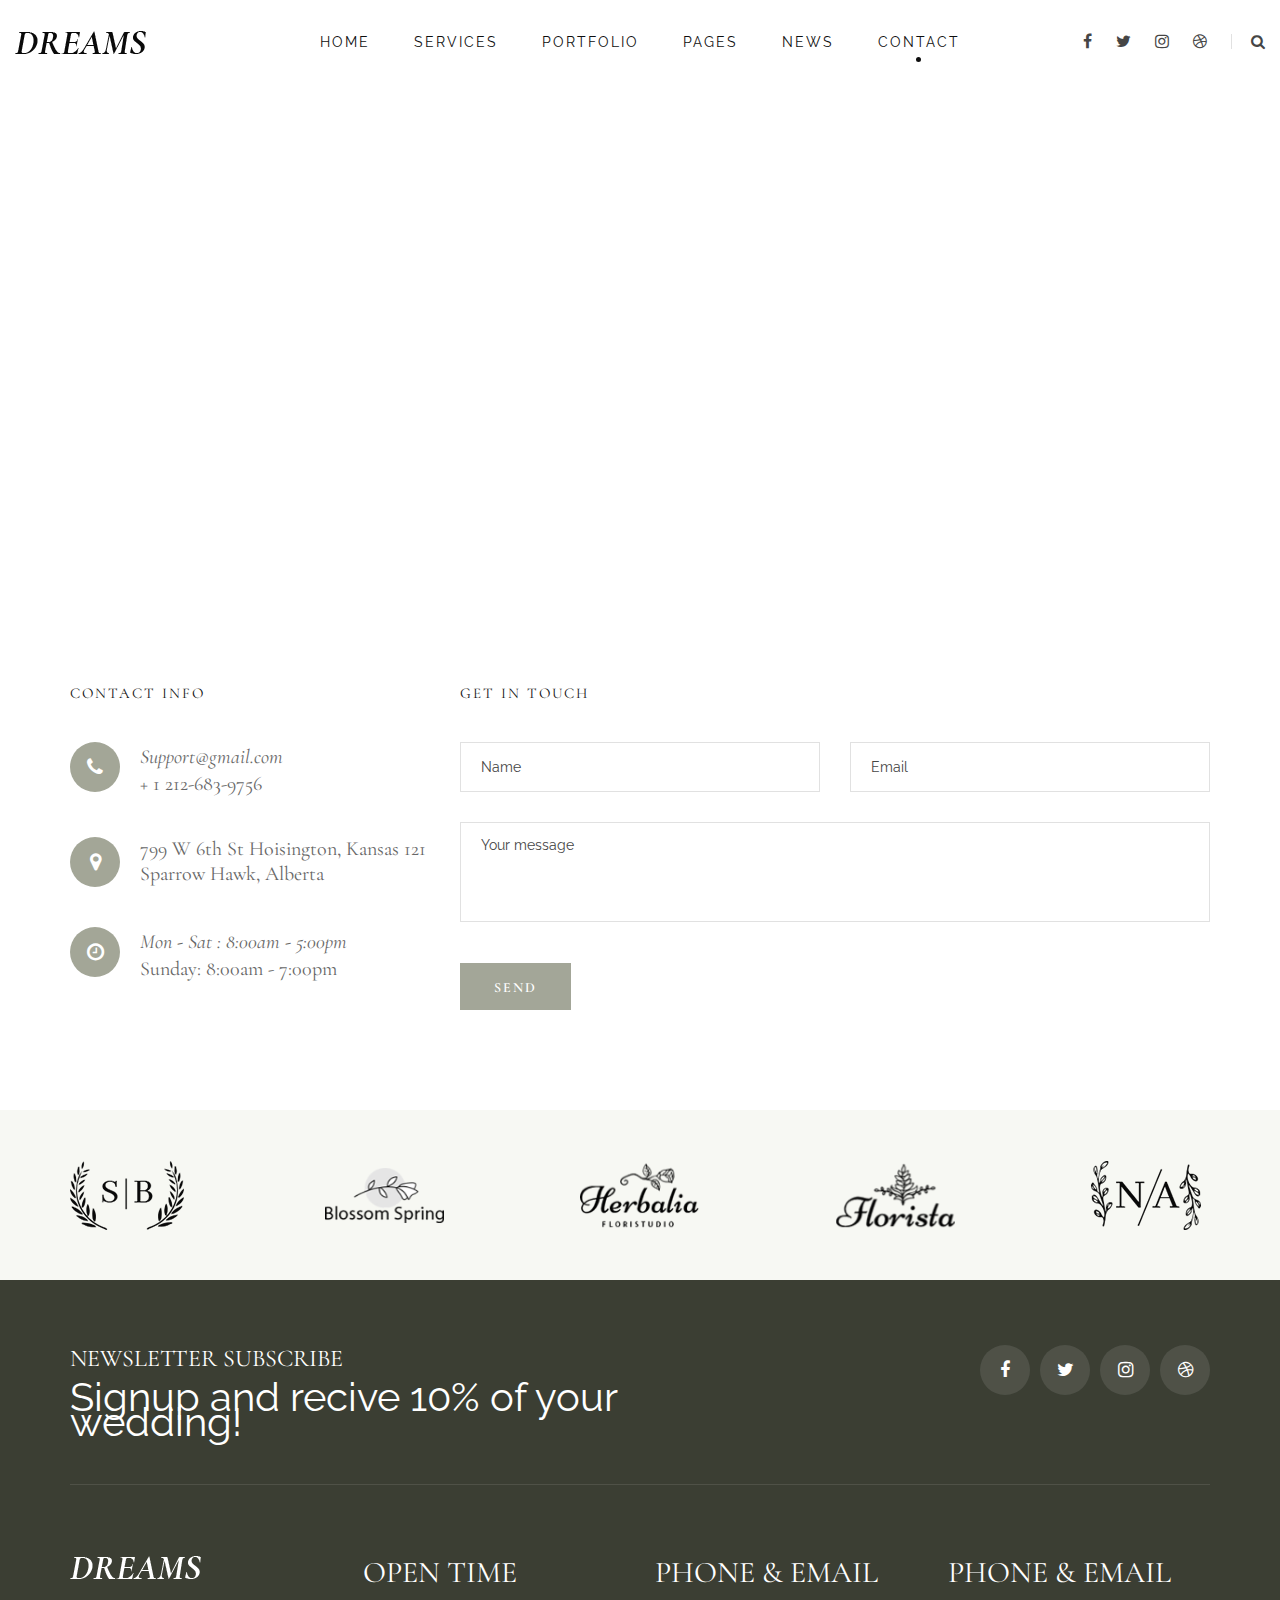
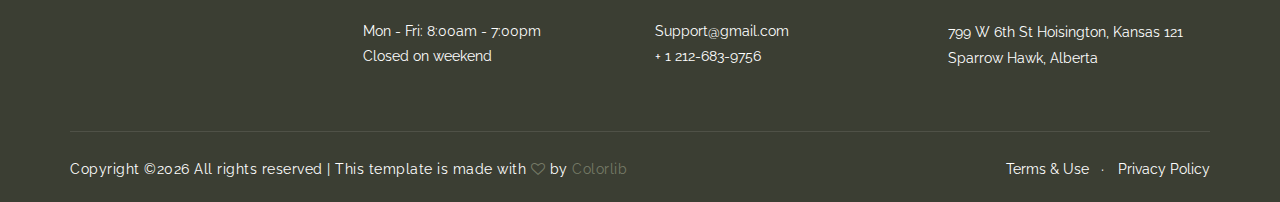
<file: project/contact.html>
<!DOCTYPE html>
<html lang="zxx">

<head>
    <meta charset="UTF-8">
    <meta name="description" content="Dreams Template">
    <meta name="keywords" content="Dreams, unica, creative, html">
    <meta name="viewport" content="width=device-width, initial-scale=1.0">
    <meta http-equiv="X-UA-Compatible" content="ie=edge">
    <title>Dreams | Template</title>

    <!-- Google Font -->
    <link href="https://fonts.googleapis.com/css2?family=Raleway:wght@300;400;500;600;700;800;900&display=swap"
    rel="stylesheet">
    <link href="https://fonts.googleapis.com/css2?family=Cormorant+Garamond:wght@400;500;600;700&display=swap"
    rel="stylesheet">

    <!-- Css Styles -->
    <link rel="stylesheet" href="css/bootstrap.min.css" type="text/css">
    <link rel="stylesheet" href="css/font-awesome.min.css" type="text/css">
    <link rel="stylesheet" href="css/elegant-icons.css" type="text/css">
    <link rel="stylesheet" href="css/owl.carousel.min.css" type="text/css">
    <link rel="stylesheet" href="css/nice-select.css" type="text/css">
    <link rel="stylesheet" href="css/magnific-popup.css" type="text/css">
    <link rel="stylesheet" href="css/slicknav.min.css" type="text/css">
    <link rel="stylesheet" href="css/style.css" type="text/css">
</head>

<body>
    <!-- Page Preloder -->
    <div id="preloder">
        <div class="loader"></div>
    </div>

    <!-- Header Section Begin -->
    <header class="header header--normal">
        <div class="container-fluid">
            <div class="row">
                <div class="col-lg-2 col-md-2">
                    <div class="header__logo">
                        <a href="#"><img src="img/logo.png" alt=""></a>
                    </div>
                </div>
                <div class="col-lg-8 col-md-9">
                    <nav class="header__menu mobile-menu">
                        <ul>
                            <li><a href="./index.html">Home</a></li>
                            <li><a href="./services.html">Services</a></li>
                            <li><a href="./portfolio.html">Portfolio</a></li>
                            <li><a href="#">Pages</a>
                                <ul class="dropdown">
                                    <li><a href="./about.html">About</a></li>
                                    <li><a href="./team.html">Team</a></li>
                                    <li><a href="./blog-details.html">Blog Details</a></li>
                                </ul>
                            </li>
                            <li><a href="./blog.html">News</a></li>
                            <li class="active"><a href="./contact.html">Contact</a></li>
                        </ul>
                    </nav>
                </div>
                <div class="col-lg-2 col-md-1">
                    <div class="header__right">
                        <div class="header__right__social">
                            <a href="#"><i class="fa fa-facebook"></i></a>
                            <a href="#"><i class="fa fa-twitter"></i></a>
                            <a href="#"><i class="fa fa-instagram"></i></a>
                            <a href="#"><i class="fa fa-dribbble"></i></a>
                        </div>
                        <div class="header__right__search">
                            <a href="#" class="search-switch"><i class="fa fa-search"></i></a>
                        </div>
                    </div>
                </div>
            </div>
            <div id="mobile-menu-wrap"></div>
        </div>
    </header>
    <!-- Header End -->

    <!-- Map Begin -->
    <div class="map">
        <div class="container-fluid">
            <div class="row">
                <div class="col-lg-12">
                    <iframe
                    src="https://www.google.com/maps/embed?pb=!1m18!1m12!1m3!1d12087.069761554938!2d-74.2175599360452!3d40.767139456514954!2m3!1f0!2f0!3f0!3m2!1i1024!2i768!4f13.1!3m3!1m2!1s0x89c254b5958982c3%3A0xb6ab3931055a2612!2sEast%20Orange%2C%20NJ%2C%20USA!5e0!3m2!1sen!2sbd!4v1581710470843!5m2!1sen!2sbd"
                    height="500" style="border:0;" allowfullscreen=""></iframe>
                </div>
            </div>
        </div>
    </div>
    <!-- Map End -->

    <!-- Contact Section Begin -->
    <section class="contact spad">
        <div class="container">
            <div class="row">
                <div class="col-lg-4 col-md-4">
                    <div class="contact__widget">
                        <h2>Contact info</h2>
                        <ul>
                            <li>
                                <div class="contact__widget__icon">
                                    <i class="fa fa-phone"></i>
                                </div>
                                <div class="contact__widget__text">
                                    <span>Support@gmail.com</span>
                                    <p>+ 1 212-683-9756</p>
                                </div>
                            </li>
                            <li>
                                <div class="contact__widget__icon">
                                    <i class="fa fa-map-marker"></i>
                                </div>
                                <div class="contact__widget__text">
                                    <p>799 W 6th St Hoisington, Kansas 121 Sparrow Hawk, Alberta</p>
                                </div>
                            </li>
                            <li>
                                <div class="contact__widget__icon">
                                    <i class="fa fa-clock-o"></i>
                                </div>
                                <div class="contact__widget__text">
                                    <span>Mon - Sat : 8:00am - 5:00pm</span>
                                    <p>Sunday: 8:00am - 7:00pm</p>
                                </div>
                            </li>
                        </ul>
                    </div>
                </div>
                <div class="col-lg-8 col-md-8">
                    <div class="contact__form">
                        <h2>Get in touch</h2>
                        <form action="#">
                            <div class="row">
                                <div class="col-lg-6 col-md-6 col-sm-6">
                                    <input type="text" placeholder="Name">
                                </div>
                                <div class="col-lg-6 col-md-6 col-sm-6">
                                    <input type="text" placeholder="Email">
                                </div>
                            </div>
                            <textarea placeholder="Your message"></textarea>
                            <button type="submit" class="site-btn">Send</button>
                        </form>
                    </div>
                </div>
            </div>
        </div>
    </section>
    <!-- Contact Section End -->

    <!-- Logo Begin -->
    <div class="logo">
        <div class="container">
            <div class="row">
                <div class="col-lg-12">
                    <div class="logo__carousel owl-carousel">
                        <div class="logo__item">
                            <a href="#"><img src="img/logo-carousel/lc-1.png" alt=""></a>
                        </div>
                        <div class="logo__item">
                            <a href="#"><img src="img/logo-carousel/lc-2.png" alt=""></a>
                        </div>
                        <div class="logo__item">
                            <a href="#"><img src="img/logo-carousel/lc-3.png" alt=""></a>
                        </div>
                        <div class="logo__item">
                            <a href="#"><img src="img/logo-carousel/lc-4.png" alt=""></a>
                        </div>
                        <div class="logo__item">
                            <a href="#"><img src="img/logo-carousel/lc-5.png" alt=""></a>
                        </div>
                    </div>
                </div>
            </div>
        </div>
    </div>
    <!-- Logo End -->

    <!-- Footer Section Begin -->
    <footer class="footer">
        <div class="container">
            <div class="footer__top">
                <div class="row">
                    <div class="col-lg-8 col-md-6">
                        <div class="footer___subscribe">
                            <div class="footer__subscribe__text">
                                <h4>Newsletter Subscribe</h4>
                                <p>Signup and recive 10% of your wedding!</p>
                            </div>
                            <div class="footer__subscribe__form">
                                <form action="#">
                                    <input type="text" placeholder="Email">
                                    <button type="submit"><i class="fa fa-send-o"></i></button>
                                </form>
                            </div>
                        </div>
                    </div>
                    <div class="col-lg-4 col-md-6">
                        <div class="footer__social">
                            <a href="#"><i class="fa fa-facebook"></i></a>
                            <a href="#"><i class="fa fa-twitter"></i></a>
                            <a href="#"><i class="fa fa-instagram"></i></a>
                            <a href="#"><i class="fa fa-dribbble"></i></a>
                        </div>
                    </div>
                </div>
            </div>
            <div class="row">
                <div class="col-lg-3 col-md-3 col-sm-6">
                    <div class="footer__logo">
                        <a href="#"><img src="img/footer-logo.png" alt=""></a>
                    </div>
                </div>
                <div class="col-lg-3 col-md-3 col-sm-6">
                    <div class="footer__widget">
                        <h5>open time</h5>
                        <ul>
                            <li>Mon - Fri: 8:00am - 7:00pm</li>
                            <li>Closed on weekend</li>
                        </ul>
                    </div>
                </div>
                <div class="col-lg-3 col-md-3 col-sm-6">
                    <div class="footer__widget">
                        <h5>Phone & email</h5>
                        <ul>
                            <li>Support@gmail.com</li>
                            <li>+ 1 212-683-9756</li>
                        </ul>
                    </div>
                </div>
                <div class="col-lg-3 col-md-3 col-sm-6">
                    <div class="footer__widget">
                        <h5>Phone & email</h5>
                        <p>799 W 6th St Hoisington, Kansas 121 Sparrow Hawk, Alberta</p>
                    </div>
                </div>
            </div>
            <div class="footer__copyright">
                <div class="row">
                    <div class="col-lg-7 col-md-7">
                        <!-- Link back to Colorlib can't be removed. Template is licensed under CC BY 3.0. -->
                        <p class="footer__copyright__text">Copyright &copy;<script>
                            document.write(new Date().getFullYear());
                        </script> All rights reserved | This template is made with <i class="fa fa-heart-o"
                        aria-hidden="true"></i> by <a href="https://colorlib.com" target="_blank">Colorlib</a>
                    </p>
                    <!-- Link back to Colorlib can't be removed. Template is licensed under CC BY 3.0. -->
                </div>
                <div class="col-lg-5 col-md-5">
                    <ul class="footer__copyright__widget">
                        <li><a href="#">Terms & Use</a></li>
                        <li><a href="#">Privacy Policy</a></li>
                    </ul>
                </div>
            </div>
        </div>
    </div>
</footer>
<!-- Footer Section End -->

<!-- Search model Begin -->
<div class="search-model">
    <div class="h-100 d-flex align-items-center justify-content-center">
        <div class="search-close-switch"><i class="icon_close"></i></div>
        <form class="search-model-form">
            <input type="text" id="search-input" placeholder="Search here.....">
        </form>
    </div>
</div>
<!-- Search model end -->

<!-- Js Plugins -->
<script src="js/jquery-3.3.1.min.js"></script>
<script src="js/bootstrap.min.js"></script>
<script src="js/jquery.magnific-popup.min.js"></script>
<script src="js/mixitup.min.js"></script>
<script src="js/jquery.nice-select.min.js"></script>
<script src="js/isotope.pkgd.min.js"></script>
<script src="js/masonry.pkgd.min.js"></script>
<script src="js/jquery.slicknav.js"></script>
<script src="js/owl.carousel.min.js"></script>
<script src="js/main.js"></script>
</body>

</html>
</file>
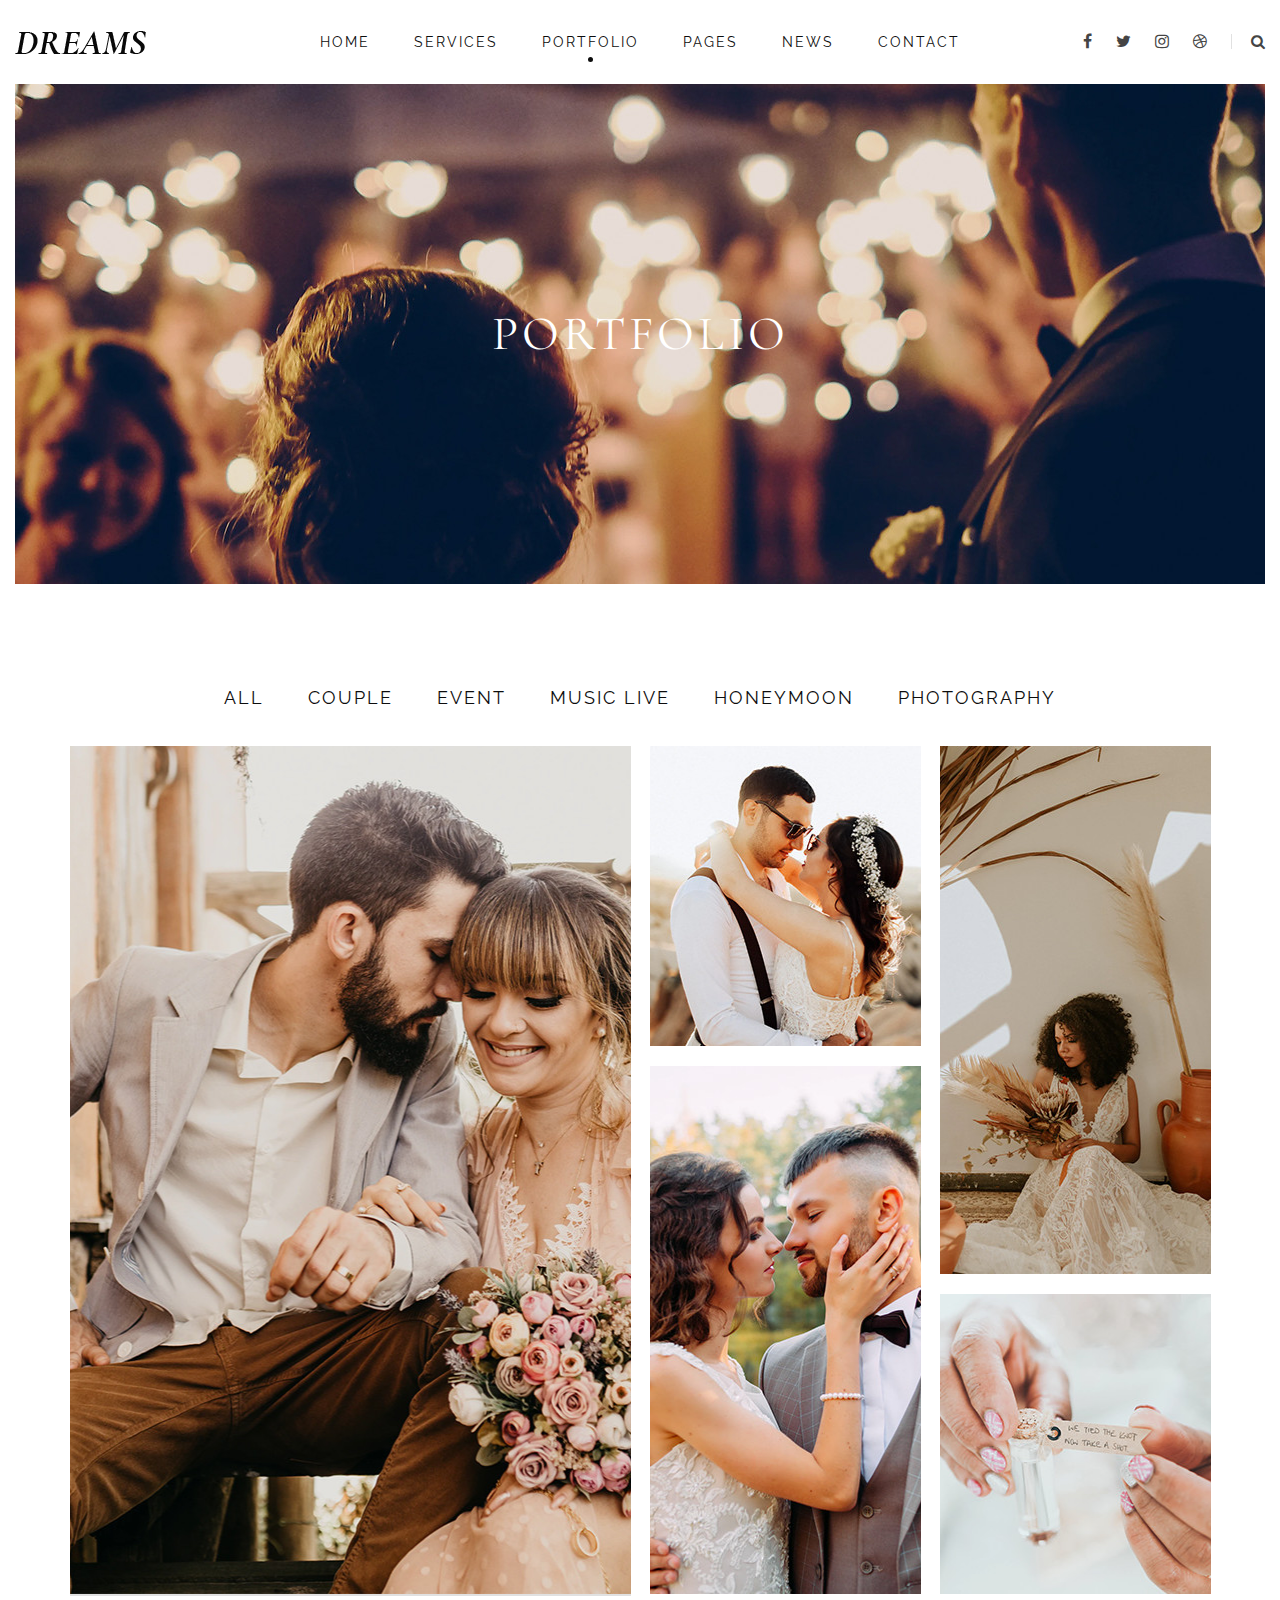
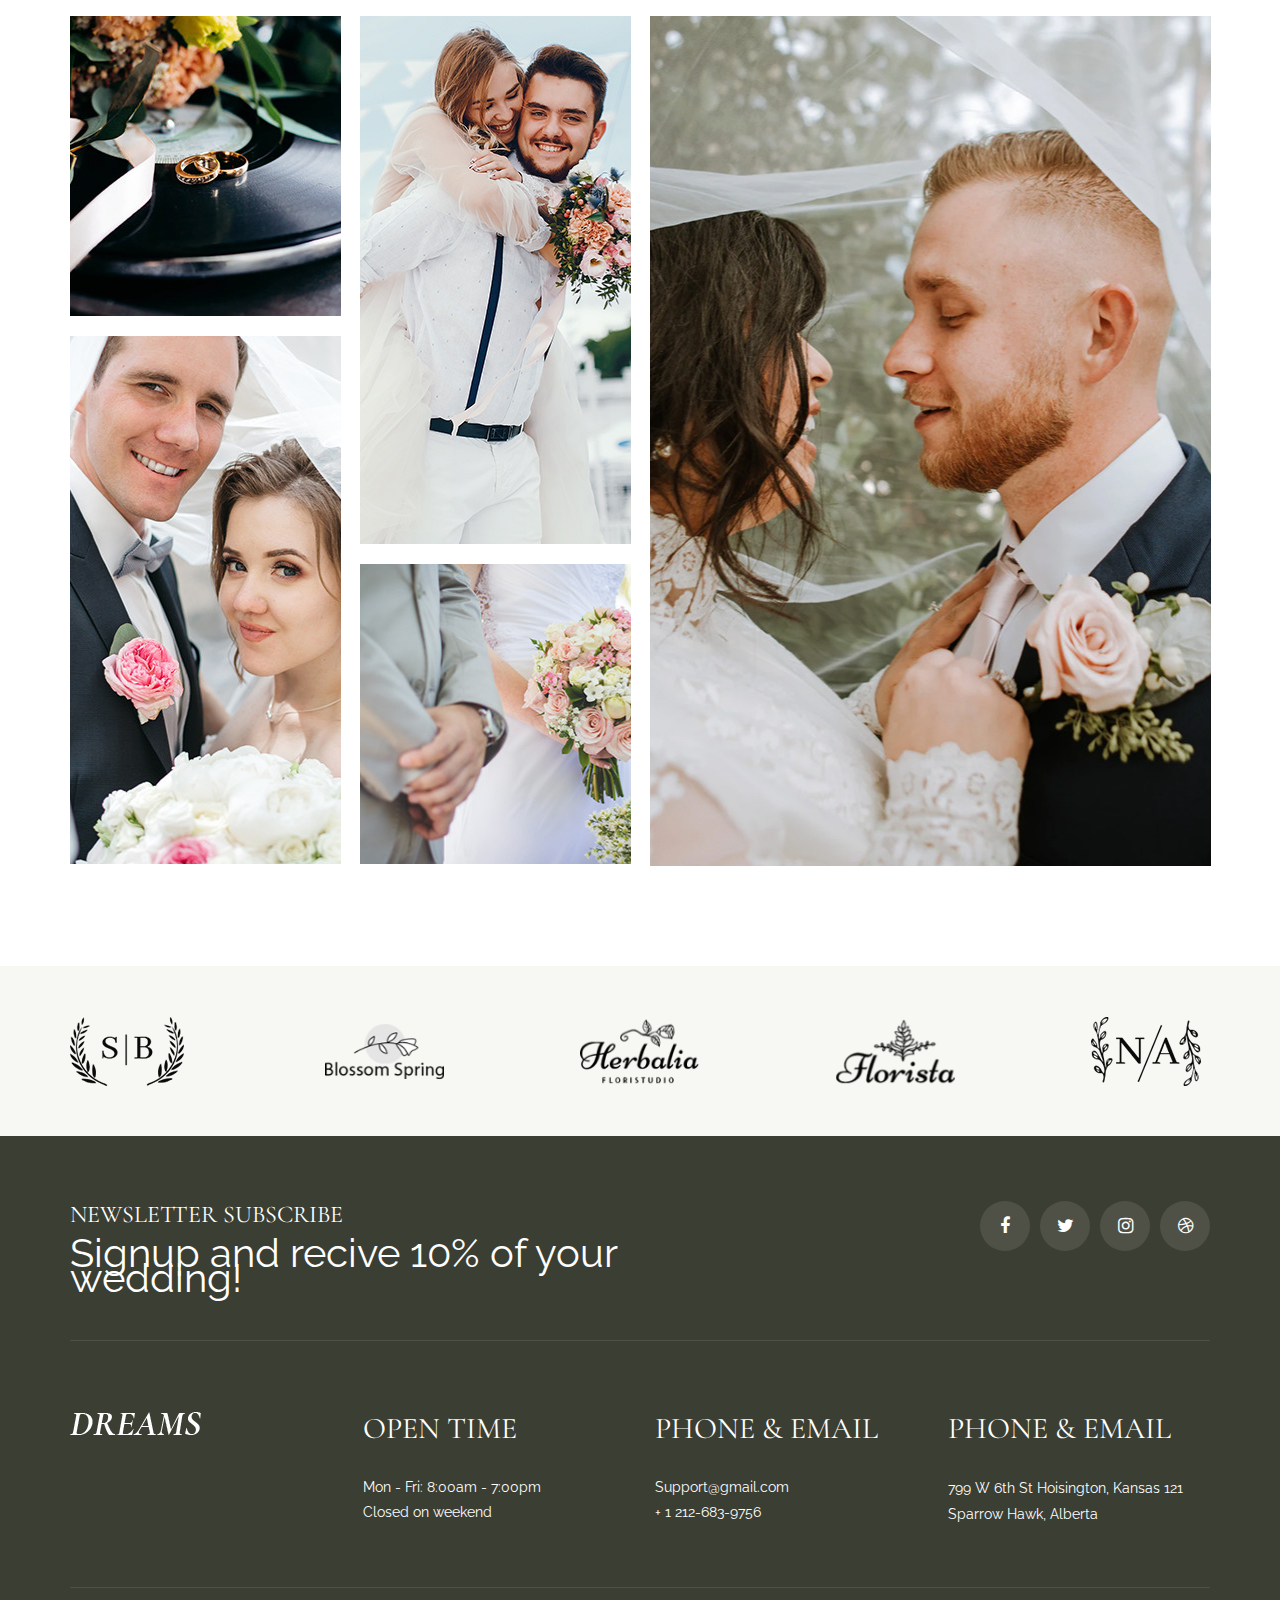
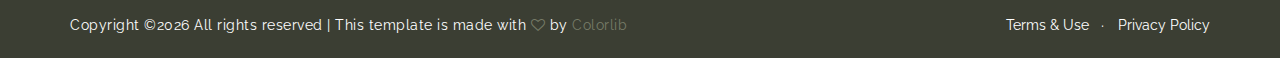
<file: project/portfolio.html>
<!DOCTYPE html>
<html lang="zxx">

<head>
    <meta charset="UTF-8">
    <meta name="description" content="Dreams Template">
    <meta name="keywords" content="Dreams, unica, creative, html">
    <meta name="viewport" content="width=device-width, initial-scale=1.0">
    <meta http-equiv="X-UA-Compatible" content="ie=edge">
    <title>Dreams | Template</title>

    <!-- Google Font -->
    <link href="https://fonts.googleapis.com/css2?family=Raleway:wght@300;400;500;600;700;800;900&display=swap"
    rel="stylesheet">
    <link href="https://fonts.googleapis.com/css2?family=Cormorant+Garamond:wght@400;500;600;700&display=swap"
    rel="stylesheet">

    <!-- Css Styles -->
    <link rel="stylesheet" href="css/bootstrap.min.css" type="text/css">
    <link rel="stylesheet" href="css/font-awesome.min.css" type="text/css">
    <link rel="stylesheet" href="css/elegant-icons.css" type="text/css">
    <link rel="stylesheet" href="css/owl.carousel.min.css" type="text/css">
    <link rel="stylesheet" href="css/nice-select.css" type="text/css">
    <link rel="stylesheet" href="css/magnific-popup.css" type="text/css">
    <link rel="stylesheet" href="css/slicknav.min.css" type="text/css">
    <link rel="stylesheet" href="css/style.css" type="text/css">
</head>

<body>
    <!-- Page Preloder -->
    <div id="preloder">
        <div class="loader"></div>
    </div>

    <!-- Header Section Begin -->
    <header class="header header--normal">
        <div class="container-fluid">
            <div class="row">
                <div class="col-lg-2 col-md-2">
                    <div class="header__logo">
                        <a href="#"><img src="img/logo.png" alt=""></a>
                    </div>
                </div>
                <div class="col-lg-8 col-md-9">
                    <nav class="header__menu mobile-menu">
                        <ul>
                            <li><a href="./index.html">Home</a></li>
                            <li><a href="./services.html">Services</a></li>
                            <li class="active"><a href="./portfolio.html">Portfolio</a></li>
                            <li><a href="#">Pages</a>
                                <ul class="dropdown">
                                    <li><a href="./about.html">About</a></li>
                                    <li><a href="./team.html">Team</a></li>
                                    <li><a href="./blog-details.html">Blog Details</a></li>
                                </ul>
                            </li>
                            <li><a href="./blog.html">News</a></li>
                            <li><a href="./contact.html">Contact</a></li>
                        </ul>
                    </nav>
                </div>
                <div class="col-lg-2 col-md-1">
                    <div class="header__right">
                        <div class="header__right__social">
                            <a href="#"><i class="fa fa-facebook"></i></a>
                            <a href="#"><i class="fa fa-twitter"></i></a>
                            <a href="#"><i class="fa fa-instagram"></i></a>
                            <a href="#"><i class="fa fa-dribbble"></i></a>
                        </div>
                        <div class="header__right__search">
                            <a href="#" class="search-switch"><i class="fa fa-search"></i></a>
                        </div>
                    </div>
                </div>
            </div>
            <div id="mobile-menu-wrap"></div>
        </div>
    </header>
    <!-- Header End -->

    <!-- Breadcrumb Begin -->
    <div class="breadcrumb-option set-bg" data-setbg="img/breadcrumb-bg.jpg">
        <div class="container-fluid">
            <div class="row">
                <div class="col-lg-12">
                    <div class="breadcrumb__text">
                        <h2>Portfolio</h2>
                    </div>
                </div>
            </div>
        </div>
    </div>
    <!-- Breadcrumb End -->

    <!-- Portfolio Section Begin -->
    <div class="portfolio spad">
        <div class="container">
            <div class="row">
                <div class="col-lg-12">
                    <ul class="portfolio__filter">
                        <li data-filter="*">All</li>
                        <li data-filter=".couple">Couple</li>
                        <li data-filter=".event">Event</li>
                        <li data-filter=".music">Music Live</li>
                        <li data-filter=".honeymoon">Honeymoon</li>
                        <li data-filter=".photography">Photography</li>
                    </ul>
                </div>
            </div>
            <div class="row portfolio__gallery">
                <div class="col-lg-6 col-md-6 mix couple">
                    <div class="portfolio__item large_item set-bg" data-setbg="img/portfolio/portfolio-1.jpg"></div>
                </div>
                <div class="col-lg-6 col-md-6">
                    <div class="row">
                        <div class="col-lg-6 col-md-6">
                            <div class="row">
                                <div class="col-lg-12 col-md-12 mix event">
                                    <div class="portfolio__item set-bg" data-setbg="img/portfolio/portfolio-2.jpg">
                                    </div>
                                </div>
                            </div>
                            <div class="row">
                                <div class="col-lg-12 col-md-12 mix music">
                                    <div class="portfolio__item mid_large set-bg"
                                    data-setbg="img/portfolio/portfolio-4.jpg"></div>
                                </div>
                            </div>
                        </div>
                        <div class="col-lg-6 col-md-6">
                            <div class="row">
                                <div class="col-lg-12 col-md-12 mix honeymoon">
                                    <div class="portfolio__item mid_large set-bg"
                                    data-setbg="img/portfolio/portfolio-3.jpg"></div>
                                </div>
                            </div>
                            <div class="row">
                                <div class="col-lg-12 col-md-12 mix photography">
                                    <div class="portfolio__item set-bg" data-setbg="img/portfolio/portfolio-5.jpg">
                                    </div>
                                </div>
                            </div>
                        </div>
                    </div>
                </div>
                <div class="col-lg-6 col-md-6">
                    <div class="row">
                        <div class="col-lg-6 col-md-6">
                            <div class="row">
                                <div class="col-lg-12 col-md-12 mix event">
                                    <div class="portfolio__item set-bg" data-setbg="img/portfolio/portfolio-6.jpg">
                                    </div>
                                </div>
                            </div>
                            <div class="row">
                                <div class="col-lg-12 col-md-12 mix music">
                                    <div class="portfolio__item mid_large set-bg"
                                    data-setbg="img/portfolio/portfolio-9.jpg"></div>
                                </div>
                            </div>
                        </div>
                        <div class="col-lg-6 col-md-6">
                            <div class="row">
                                <div class="col-lg-12 col-md-12 mix couple">
                                    <div class="portfolio__item mid_large set-bg"
                                    data-setbg="img/portfolio/portfolio-7.jpg"></div>
                                </div>
                            </div>
                            <div class="row">
                                <div class="col-lg-12 col-md-12 mix honeymoon">
                                    <div class="portfolio__item set-bg" data-setbg="img/portfolio/portfolio-10.jpg">
                                    </div>
                                </div>
                            </div>
                        </div>
                    </div>
                </div>
                <div class="col-lg-6 col-md-6 mix photography">
                    <div class="portfolio__item large_item set-bg" data-setbg="img/portfolio/portfolio-8.jpg"></div>
                </div>
            </div>
        </div>
    </div>
    <!-- Portfolio Section End -->

    <!-- Logo Begin -->
    <div class="logo">
        <div class="container">
            <div class="row">
                <div class="col-lg-12">
                    <div class="logo__carousel owl-carousel">
                        <div class="logo__item">
                            <a href="#"><img src="img/logo-carousel/lc-1.png" alt=""></a>
                        </div>
                        <div class="logo__item">
                            <a href="#"><img src="img/logo-carousel/lc-2.png" alt=""></a>
                        </div>
                        <div class="logo__item">
                            <a href="#"><img src="img/logo-carousel/lc-3.png" alt=""></a>
                        </div>
                        <div class="logo__item">
                            <a href="#"><img src="img/logo-carousel/lc-4.png" alt=""></a>
                        </div>
                        <div class="logo__item">
                            <a href="#"><img src="img/logo-carousel/lc-5.png" alt=""></a>
                        </div>
                    </div>
                </div>
            </div>
        </div>
    </div>
    <!-- Logo End -->

    <!-- Footer Section Begin -->
    <footer class="footer">
        <div class="container">
            <div class="footer__top">
                <div class="row">
                    <div class="col-lg-8 col-md-6">
                        <div class="footer___subscribe">
                            <div class="footer__subscribe__text">
                                <h4>Newsletter Subscribe</h4>
                                <p>Signup and recive 10% of your wedding!</p>
                            </div>
                            <div class="footer__subscribe__form">
                                <form action="#">
                                    <input type="text" placeholder="Email">
                                    <button type="submit"><i class="fa fa-send-o"></i></button>
                                </form>
                            </div>
                        </div>
                    </div>
                    <div class="col-lg-4 col-md-6">
                        <div class="footer__social">
                            <a href="#"><i class="fa fa-facebook"></i></a>
                            <a href="#"><i class="fa fa-twitter"></i></a>
                            <a href="#"><i class="fa fa-instagram"></i></a>
                            <a href="#"><i class="fa fa-dribbble"></i></a>
                        </div>
                    </div>
                </div>
            </div>
            <div class="row">
                <div class="col-lg-3 col-md-3 col-sm-6">
                    <div class="footer__logo">
                        <a href="#"><img src="img/footer-logo.png" alt=""></a>
                    </div>
                </div>
                <div class="col-lg-3 col-md-3 col-sm-6">
                    <div class="footer__widget">
                        <h5>open time</h5>
                        <ul>
                            <li>Mon - Fri: 8:00am - 7:00pm</li>
                            <li>Closed on weekend</li>
                        </ul>
                    </div>
                </div>
                <div class="col-lg-3 col-md-3 col-sm-6">
                    <div class="footer__widget">
                        <h5>Phone & email</h5>
                        <ul>
                            <li>Support@gmail.com</li>
                            <li>+ 1 212-683-9756</li>
                        </ul>
                    </div>
                </div>
                <div class="col-lg-3 col-md-3 col-sm-6">
                    <div class="footer__widget">
                        <h5>Phone & email</h5>
                        <p>799 W 6th St Hoisington, Kansas 121 Sparrow Hawk, Alberta</p>
                    </div>
                </div>
            </div>
            <div class="footer__copyright">
                <div class="row">
                    <div class="col-lg-7 col-md-7">
                        <!-- Link back to Colorlib can't be removed. Template is licensed under CC BY 3.0. -->
                        <p class="footer__copyright__text">Copyright &copy;<script>
                            document.write(new Date().getFullYear());
                        </script> All rights reserved | This template is made with <i class="fa fa-heart-o"
                        aria-hidden="true"></i> by <a href="https://colorlib.com" target="_blank">Colorlib</a>
                    </p>
                    <!-- Link back to Colorlib can't be removed. Template is licensed under CC BY 3.0. -->
                </div>
                <div class="col-lg-5 col-md-5">
                    <ul class="footer__copyright__widget">
                        <li><a href="#">Terms & Use</a></li>
                        <li><a href="#">Privacy Policy</a></li>
                    </ul>
                </div>
            </div>
        </div>
    </div>
</footer>
<!-- Footer Section End -->

<!-- Search model Begin -->
<div class="search-model">
    <div class="h-100 d-flex align-items-center justify-content-center">
        <div class="search-close-switch"><i class="icon_close"></i></div>
        <form class="search-model-form">
            <input type="text" id="search-input" placeholder="Search here.....">
        </form>
    </div>
</div>
<!-- Search model end -->

<!-- Js Plugins -->
<script src="js/jquery-3.3.1.min.js"></script>
<script src="js/bootstrap.min.js"></script>
<script src="js/jquery.magnific-popup.min.js"></script>
<script src="js/mixitup.min.js"></script>
<script src="js/jquery.nice-select.min.js"></script>
<script src="js/isotope.pkgd.min.js"></script>
<script src="js/masonry.pkgd.min.js"></script>
<script src="js/jquery.slicknav.js"></script>
<script src="js/owl.carousel.min.js"></script>
<script src="js/main.js"></script>
</body>

</html>
</file>
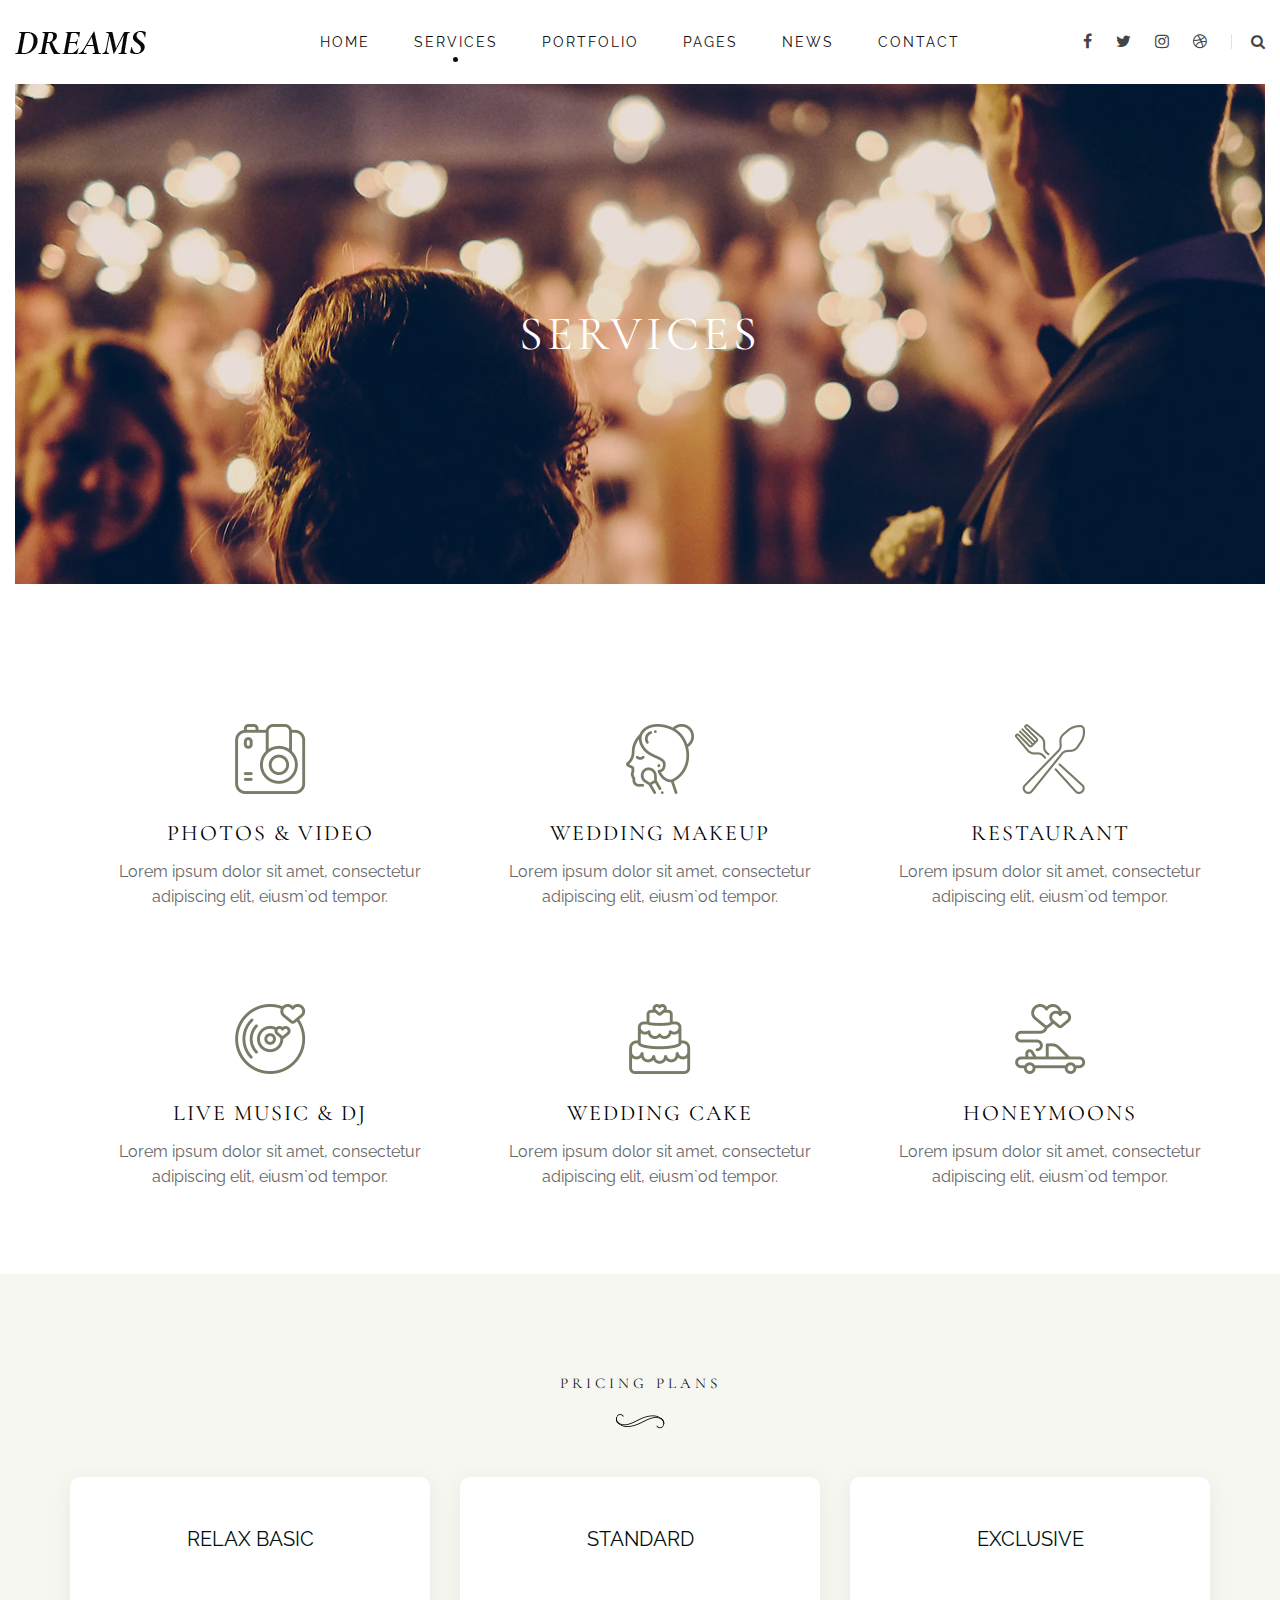
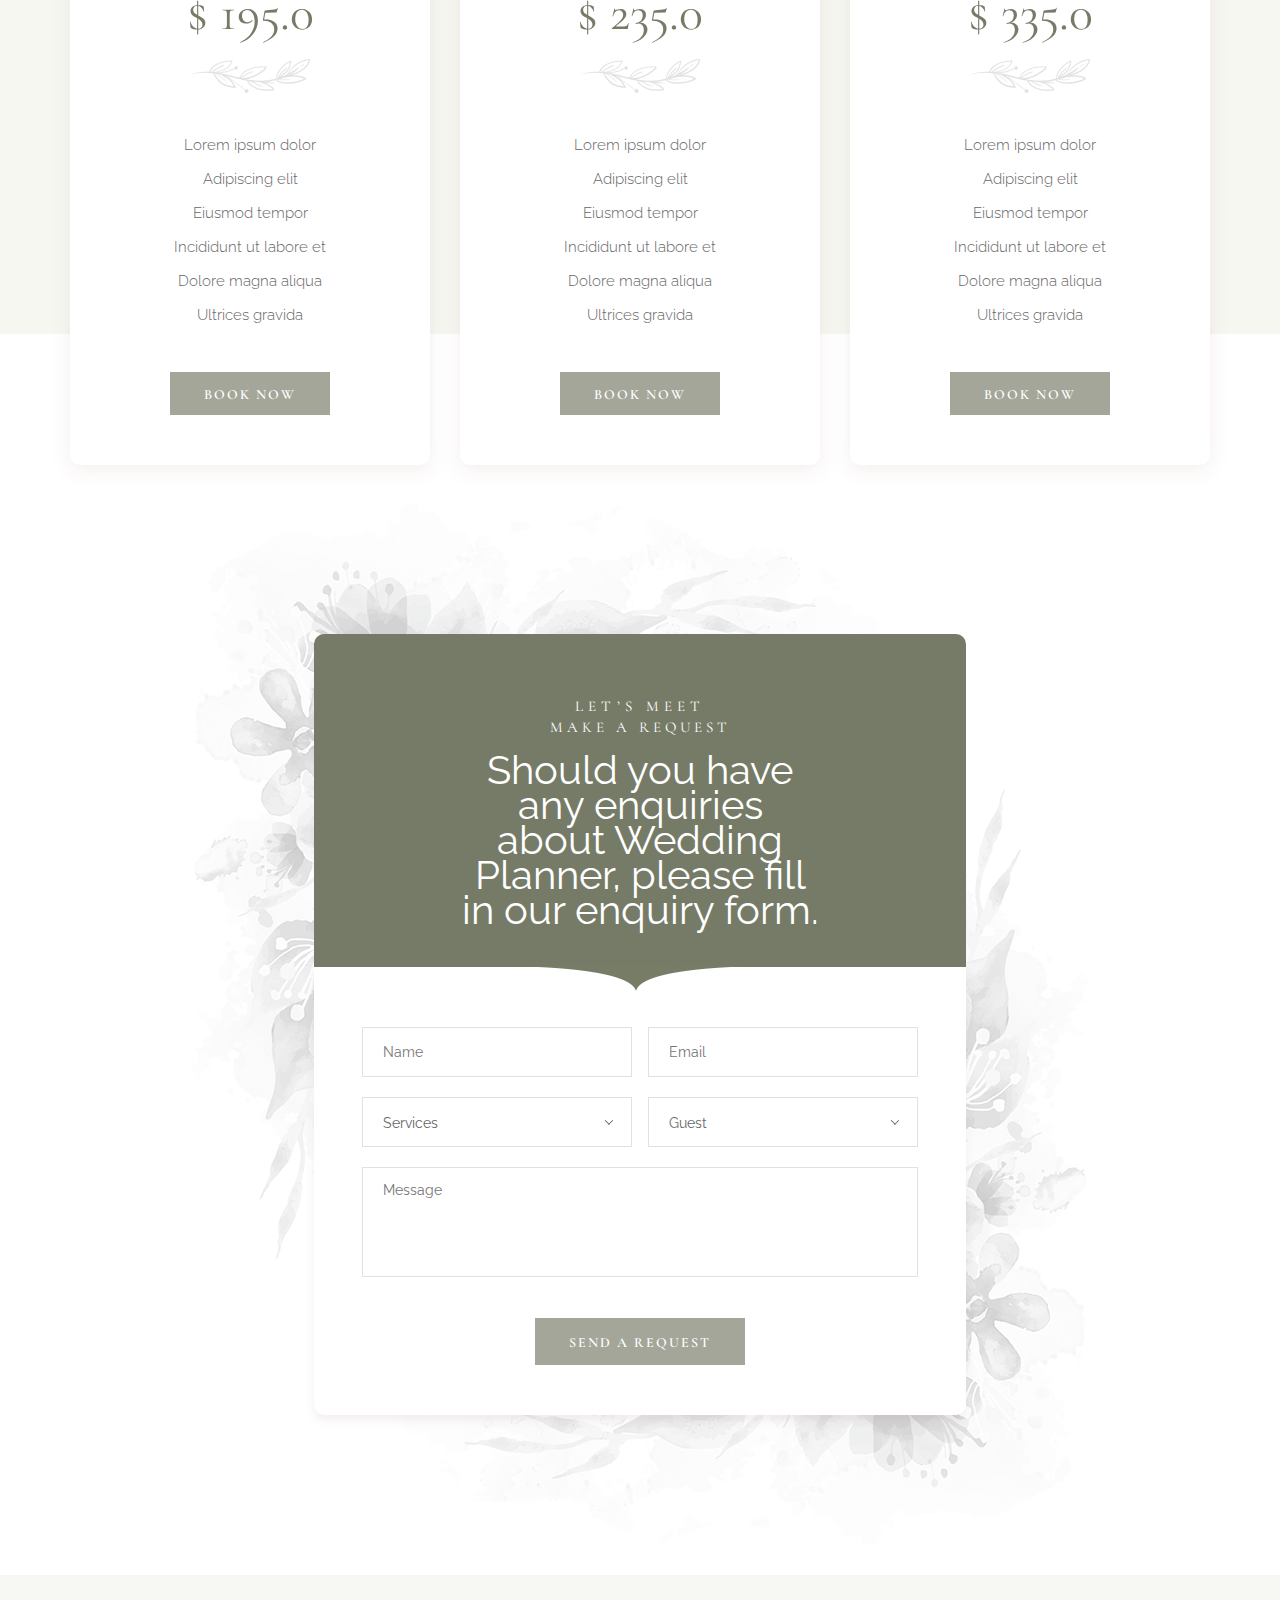
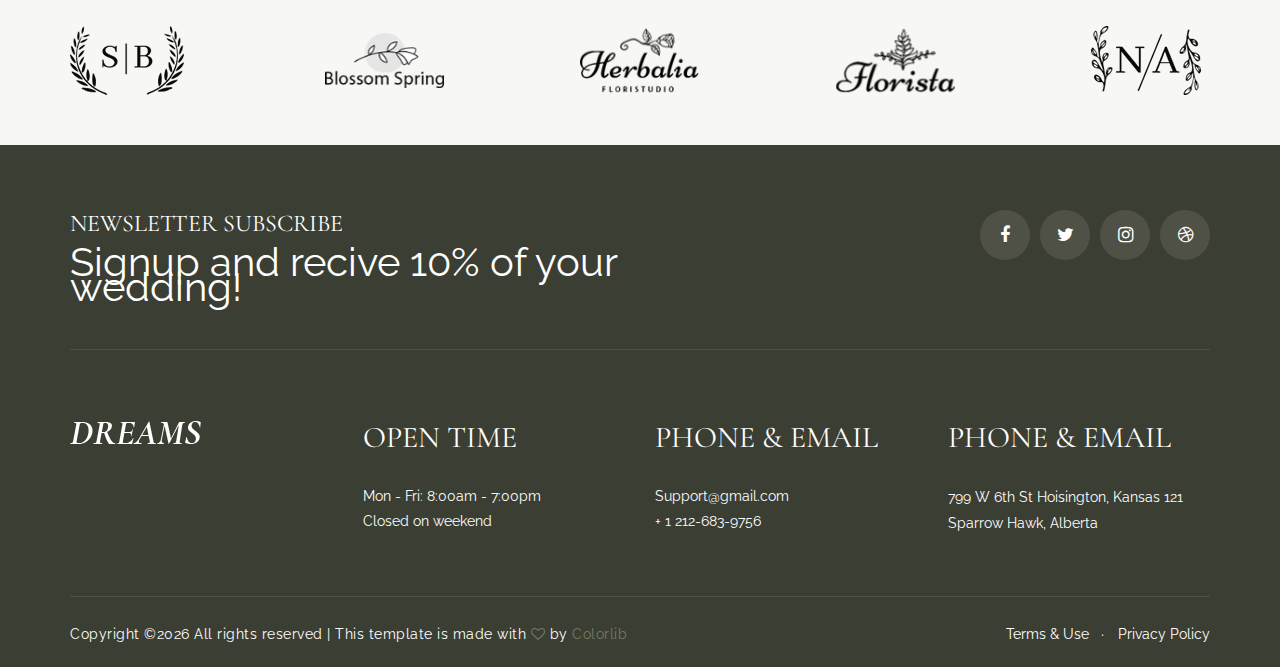
<file: project/services.html>
<!DOCTYPE html>
<html lang="zxx">

<head>
    <meta charset="UTF-8">
    <meta name="description" content="Dreams Template">
    <meta name="keywords" content="Dreams, unica, creative, html">
    <meta name="viewport" content="width=device-width, initial-scale=1.0">
    <meta http-equiv="X-UA-Compatible" content="ie=edge">
    <title>Dreams | Template</title>

    <!-- Google Font -->
    <link href="https://fonts.googleapis.com/css2?family=Raleway:wght@300;400;500;600;700;800;900&display=swap"
    rel="stylesheet">
    <link href="https://fonts.googleapis.com/css2?family=Cormorant+Garamond:wght@400;500;600;700&display=swap"
    rel="stylesheet">

    <!-- Css Styles -->
    <link rel="stylesheet" href="css/bootstrap.min.css" type="text/css">
    <link rel="stylesheet" href="css/font-awesome.min.css" type="text/css">
    <link rel="stylesheet" href="css/elegant-icons.css" type="text/css">
    <link rel="stylesheet" href="css/owl.carousel.min.css" type="text/css">
    <link rel="stylesheet" href="css/nice-select.css" type="text/css">
    <link rel="stylesheet" href="css/magnific-popup.css" type="text/css">
    <link rel="stylesheet" href="css/slicknav.min.css" type="text/css">
    <link rel="stylesheet" href="css/style.css" type="text/css">
</head>

<body>
    <!-- Page Preloder -->
    <div id="preloder">
        <div class="loader"></div>
    </div>

    <!-- Header Section Begin -->
    <header class="header header--normal">
        <div class="container-fluid">
            <div class="row">
                <div class="col-lg-2 col-md-2">
                    <div class="header__logo">
                        <a href="#"><img src="img/logo.png" alt=""></a>
                    </div>
                </div>
                <div class="col-lg-8 col-md-9">
                    <nav class="header__menu mobile-menu">
                        <ul>
                            <li><a href="./index.html">Home</a></li>
                            <li class="active"><a href="./services.html">Services</a></li>
                            <li><a href="./portfolio.html">Portfolio</a></li>
                            <li><a href="#">Pages</a>
                                <ul class="dropdown">
                                    <li><a href="./about.html">About</a></li>
                                    <li><a href="./team.html">Team</a></li>
                                    <li><a href="./blog-details.html">Blog Details</a></li>
                                </ul>
                            </li>
                            <li><a href="./blog.html">News</a></li>
                            <li><a href="./contact.html">Contact</a></li>
                        </ul>
                    </nav>
                </div>
                <div class="col-lg-2 col-md-1">
                    <div class="header__right">
                        <div class="header__right__social">
                            <a href="#"><i class="fa fa-facebook"></i></a>
                            <a href="#"><i class="fa fa-twitter"></i></a>
                            <a href="#"><i class="fa fa-instagram"></i></a>
                            <a href="#"><i class="fa fa-dribbble"></i></a>
                        </div>
                        <div class="header__right__search">
                            <a href="#" class="search-switch"><i class="fa fa-search"></i></a>
                        </div>
                    </div>
                </div>
            </div>
            <div id="mobile-menu-wrap"></div>
        </div>
    </header>
    <!-- Header End -->

    <!-- Breadcrumb Begin -->
    <div class="breadcrumb-option set-bg" data-setbg="img/breadcrumb-bg.jpg">
        <div class="container-fluid">
            <div class="row">
                <div class="col-lg-12">
                    <div class="breadcrumb__text">
                        <h2>Services</h2>
                    </div>
                </div>
            </div>
        </div>
    </div>
    <!-- Breadcrumb End -->

    <!-- Services Section Begin -->
    <section class="services spad">
        <div class="container">
            <div class="row">
                <div class="col-lg-4 col-md-6 col-sm-6">
                    <div class="services__item">
                        <img src="img/icon/si-1.png" alt="">
                        <h4>Photos & Video</h4>
                        <p>Lorem ipsum dolor sit amet, consectetur adipiscing elit, eiusm`od tempor.</p>
                    </div>
                </div>
                <div class="col-lg-4 col-md-6 col-sm-6">
                    <div class="services__item">
                        <img src="img/icon/si-2.png" alt="">
                        <h4>Wedding Makeup</h4>
                        <p>Lorem ipsum dolor sit amet, consectetur adipiscing elit, eiusm`od tempor.</p>
                    </div>
                </div>
                <div class="col-lg-4 col-md-6 col-sm-6">
                    <div class="services__item">
                        <img src="img/icon/si-3.png" alt="">
                        <h4>Restaurant</h4>
                        <p>Lorem ipsum dolor sit amet, consectetur adipiscing elit, eiusm`od tempor.</p>
                    </div>
                </div>
                <div class="col-lg-4 col-md-6 col-sm-6">
                    <div class="services__item">
                        <img src="img/icon/si-4.png" alt="">
                        <h4>Live Music & DJ</h4>
                        <p>Lorem ipsum dolor sit amet, consectetur adipiscing elit, eiusm`od tempor.</p>
                    </div>
                </div>
                <div class="col-lg-4 col-md-6 col-sm-6">
                    <div class="services__item">
                        <img src="img/icon/si-5.png" alt="">
                        <h4>Wedding cake</h4>
                        <p>Lorem ipsum dolor sit amet, consectetur adipiscing elit, eiusm`od tempor.</p>
                    </div>
                </div>
                <div class="col-lg-4 col-md-6 col-sm-6">
                    <div class="services__item">
                        <img src="img/icon/si-6.png" alt="">
                        <h4>Honeymoons</h4>
                        <p>Lorem ipsum dolor sit amet, consectetur adipiscing elit, eiusm`od tempor.</p>
                    </div>
                </div>
            </div>
        </div>
    </section>
    <!-- Services Section End -->

    <!-- Pricing Section Begin -->
    <section class="pricing spad">
        <div class="container">
            <div class="row">
                <div class="col-lg-12">
                    <div class="section-title">
                        <h2>Pricing Plans</h2>
                        <img src="img/icon/ti.png" alt="">
                    </div>
                </div>
            </div>
            <div class="row">
                <div class="col-lg-4 col-md-6 col-sm-6">
                    <div class="pricing__item">
                        <h5>Relax basic</h5>
                        <h2>$ 195.0</h2>
                        <img src="img/icon/pricing-icon.png" alt="">
                        <ul>
                            <li>Lorem ipsum dolor</li>
                            <li>Adipiscing elit</li>
                            <li>Eiusmod tempor</li>
                            <li>Incididunt ut labore et</li>
                            <li>Dolore magna aliqua</li>
                            <li>Ultrices gravida</li>
                        </ul>
                        <a href="#" class="primary-btn">Book now</a>
                    </div>
                </div>
                <div class="col-lg-4 col-md-6 col-sm-6">
                    <div class="pricing__item">
                        <h5>Standard</h5>
                        <h2>$ 235.0</h2>
                        <img src="img/icon/pricing-icon.png" alt="">
                        <ul>
                            <li>Lorem ipsum dolor</li>
                            <li>Adipiscing elit</li>
                            <li>Eiusmod tempor</li>
                            <li>Incididunt ut labore et</li>
                            <li>Dolore magna aliqua</li>
                            <li>Ultrices gravida</li>
                        </ul>
                        <a href="#" class="primary-btn">Book now</a>
                    </div>
                </div>
                <div class="col-lg-4 col-md-6 col-sm-6">
                    <div class="pricing__item">
                        <h5>Exclusive</h5>
                        <h2>$ 335.0</h2>
                        <img src="img/icon/pricing-icon.png" alt="">
                        <ul>
                            <li>Lorem ipsum dolor</li>
                            <li>Adipiscing elit</li>
                            <li>Eiusmod tempor</li>
                            <li>Incididunt ut labore et</li>
                            <li>Dolore magna aliqua</li>
                            <li>Ultrices gravida</li>
                        </ul>
                        <a href="#" class="primary-btn">Book now</a>
                    </div>
                </div>
            </div>
        </div>
    </section>
    <!-- Pricing Section End -->

    <!-- Request Form Section Begin -->
    <section class="request request--services spad">
        <div class="container">
            <div class="row d-flex justify-content-center">
                <div class="col-lg-7">
                    <div class="request__form">
                        <div class="section-title">
                            <span>let’s meet</span>
                            <h2>Make a request</h2>
                            <p>Should you have any enquiries about Wedding Planner, please fill in our enquiry form.</p>
                        </div>
                        <form action="#">
                            <div class="row">
                                <div class="col-lg-6 col-md-6 col-sm-6 px-2">
                                    <input type="text" placeholder="Name">
                                </div>
                                <div class="col-lg-6 col-md-6 col-sm-6 px-2">
                                    <input type="text" placeholder="Email">
                                </div>
                                <div class="col-lg-6 col-md-6 col-sm-6 px-2">
                                    <select>
                                        <option value="">Services</option>
                                        <option value="">option 1</option>
                                        <option value="">option 2</option>
                                    </select>
                                </div>
                                <div class="col-lg-6 col-md-6 col-sm-6 px-2">
                                    <select>
                                        <option value="">Guest</option>
                                        <option value="">option 1</option>
                                        <option value="">option 2</option>
                                    </select>
                                </div>
                                <div class="col-lg-12 px-2 text-center">
                                    <textarea placeholder="Message"></textarea>
                                    <button type="submit" class="site-btn">send a request</button>
                                </div>
                            </div>
                        </form>
                    </div>
                </div>
            </div>
        </div>
    </section>
    <!-- Request Form Section End -->

    <!-- Logo Begin -->
    <div class="logo">
        <div class="container">
            <div class="row">
                <div class="col-lg-12">
                    <div class="logo__carousel owl-carousel">
                        <div class="logo__item">
                            <a href="#"><img src="img/logo-carousel/lc-1.png" alt=""></a>
                        </div>
                        <div class="logo__item">
                            <a href="#"><img src="img/logo-carousel/lc-2.png" alt=""></a>
                        </div>
                        <div class="logo__item">
                            <a href="#"><img src="img/logo-carousel/lc-3.png" alt=""></a>
                        </div>
                        <div class="logo__item">
                            <a href="#"><img src="img/logo-carousel/lc-4.png" alt=""></a>
                        </div>
                        <div class="logo__item">
                            <a href="#"><img src="img/logo-carousel/lc-5.png" alt=""></a>
                        </div>
                    </div>
                </div>
            </div>
        </div>
    </div>
    <!-- Logo End -->

    <!-- Footer Section Begin -->
    <footer class="footer">
        <div class="container">
            <div class="footer__top">
                <div class="row">
                    <div class="col-lg-8 col-md-6">
                        <div class="footer___subscribe">
                            <div class="footer__subscribe__text">
                                <h4>Newsletter Subscribe</h4>
                                <p>Signup and recive 10% of your wedding!</p>
                            </div>
                            <div class="footer__subscribe__form">
                                <form action="#">
                                    <input type="text" placeholder="Email">
                                    <button type="submit"><i class="fa fa-send-o"></i></button>
                                </form>
                            </div>
                        </div>
                    </div>
                    <div class="col-lg-4 col-md-6">
                        <div class="footer__social">
                            <a href="#"><i class="fa fa-facebook"></i></a>
                            <a href="#"><i class="fa fa-twitter"></i></a>
                            <a href="#"><i class="fa fa-instagram"></i></a>
                            <a href="#"><i class="fa fa-dribbble"></i></a>
                        </div>
                    </div>
                </div>
            </div>
            <div class="row">
                <div class="col-lg-3 col-md-3 col-sm-6">
                    <div class="footer__logo">
                        <a href="#"><img src="img/footer-logo.png" alt=""></a>
                    </div>
                </div>
                <div class="col-lg-3 col-md-3 col-sm-6">
                    <div class="footer__widget">
                        <h5>open time</h5>
                        <ul>
                            <li>Mon - Fri: 8:00am - 7:00pm</li>
                            <li>Closed on weekend</li>
                        </ul>
                    </div>
                </div>
                <div class="col-lg-3 col-md-3 col-sm-6">
                    <div class="footer__widget">
                        <h5>Phone & email</h5>
                        <ul>
                            <li>Support@gmail.com</li>
                            <li>+ 1 212-683-9756</li>
                        </ul>
                    </div>
                </div>
                <div class="col-lg-3 col-md-3 col-sm-6">
                    <div class="footer__widget">
                        <h5>Phone & email</h5>
                        <p>799 W 6th St Hoisington, Kansas 121 Sparrow Hawk, Alberta</p>
                    </div>
                </div>
            </div>
            <div class="footer__copyright">
                <div class="row">
                    <div class="col-lg-7 col-md-7">
                        <!-- Link back to Colorlib can't be removed. Template is licensed under CC BY 3.0. -->
                        <p class="footer__copyright__text">Copyright &copy;<script>
                            document.write(new Date().getFullYear());
                        </script> All rights reserved | This template is made with <i class="fa fa-heart-o"
                        aria-hidden="true"></i> by <a href="https://colorlib.com" target="_blank">Colorlib</a>
                    </p>
                    <!-- Link back to Colorlib can't be removed. Template is licensed under CC BY 3.0. -->
                </div>
                <div class="col-lg-5 col-md-5">
                    <ul class="footer__copyright__widget">
                        <li><a href="#">Terms & Use</a></li>
                        <li><a href="#">Privacy Policy</a></li>
                    </ul>
                </div>
            </div>
        </div>
    </div>
</footer>
<!-- Footer Section End -->

<!-- Search model Begin -->
<div class="search-model">
    <div class="h-100 d-flex align-items-center justify-content-center">
        <div class="search-close-switch"><i class="icon_close"></i></div>
        <form class="search-model-form">
            <input type="text" id="search-input" placeholder="Search here.....">
        </form>
    </div>
</div>
<!-- Search model end -->

<!-- Js Plugins -->
<script src="js/jquery-3.3.1.min.js"></script>
<script src="js/bootstrap.min.js"></script>
<script src="js/jquery.magnific-popup.min.js"></script>
<script src="js/mixitup.min.js"></script>
<script src="js/jquery.nice-select.min.js"></script>
<script src="js/isotope.pkgd.min.js"></script>
<script src="js/masonry.pkgd.min.js"></script>
<script src="js/jquery.slicknav.js"></script>
<script src="js/owl.carousel.min.js"></script>
<script src="js/main.js"></script>
</body>

</html>
</file>
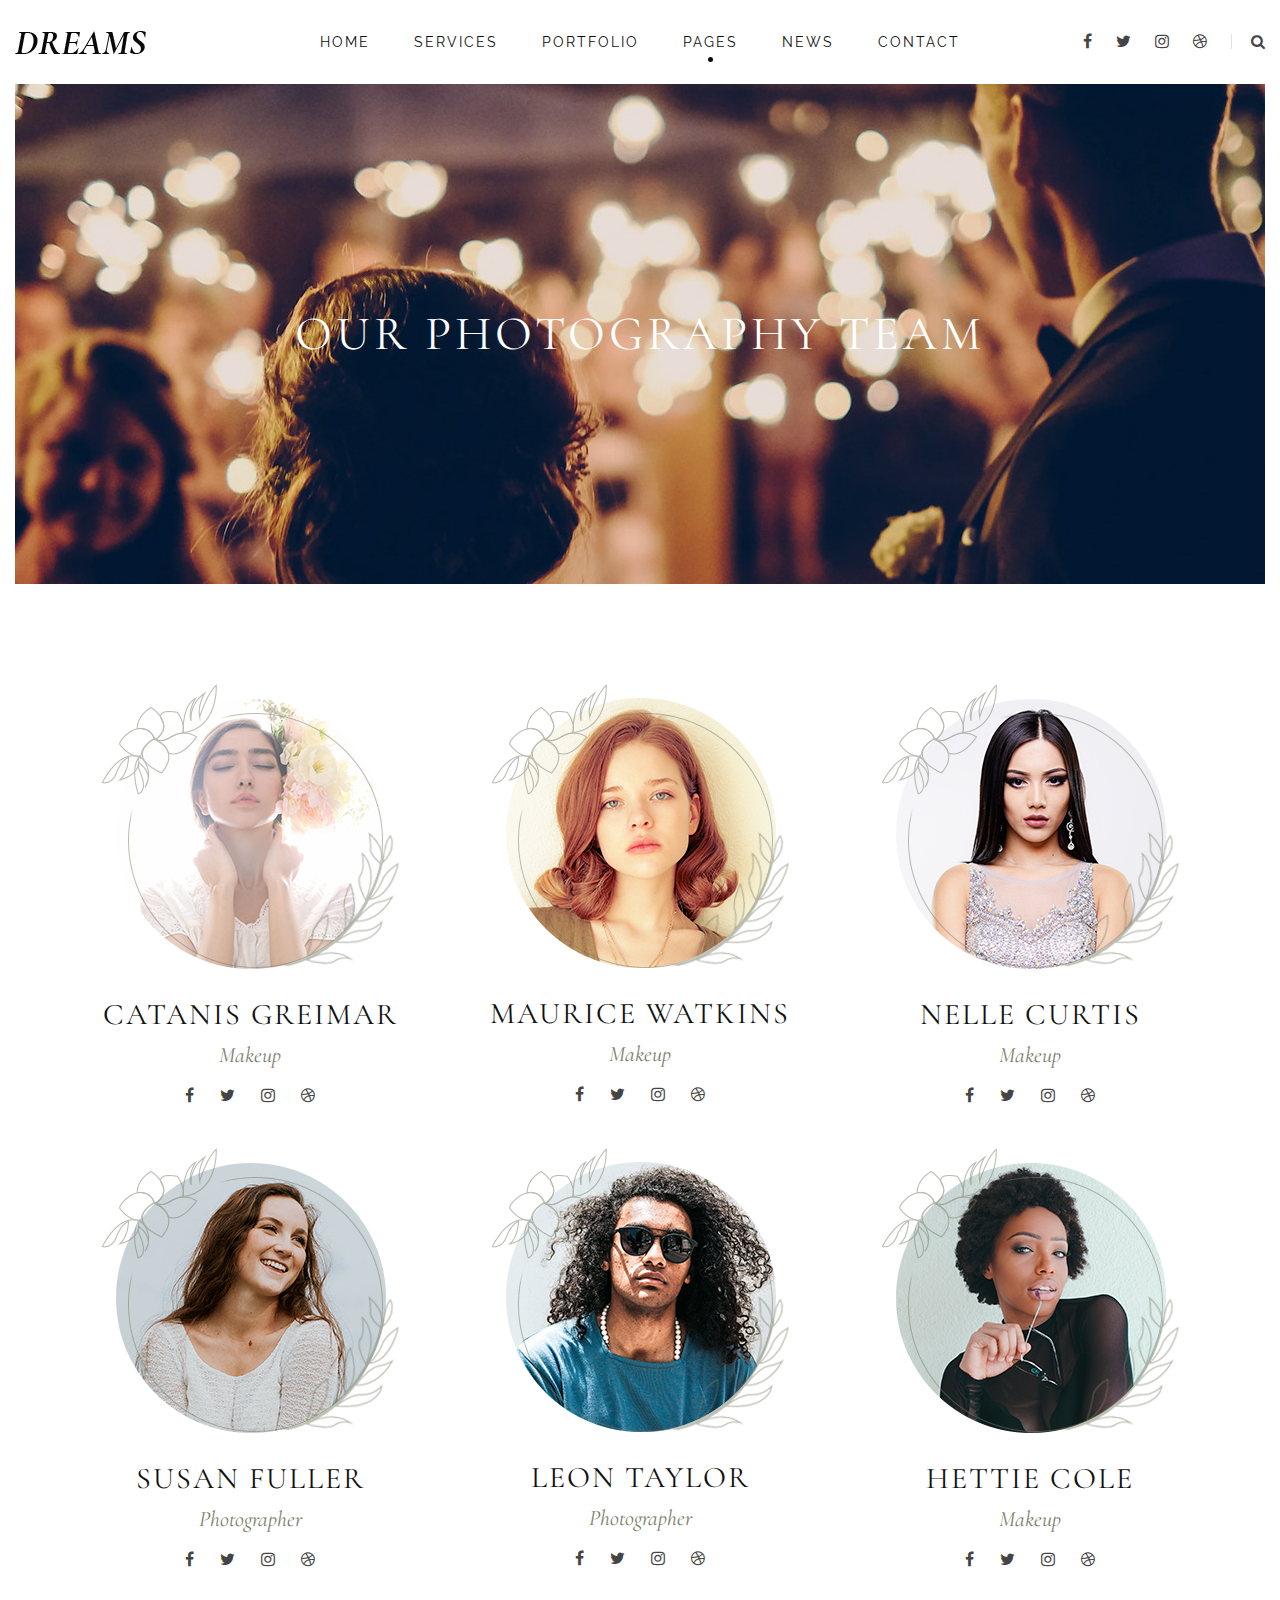
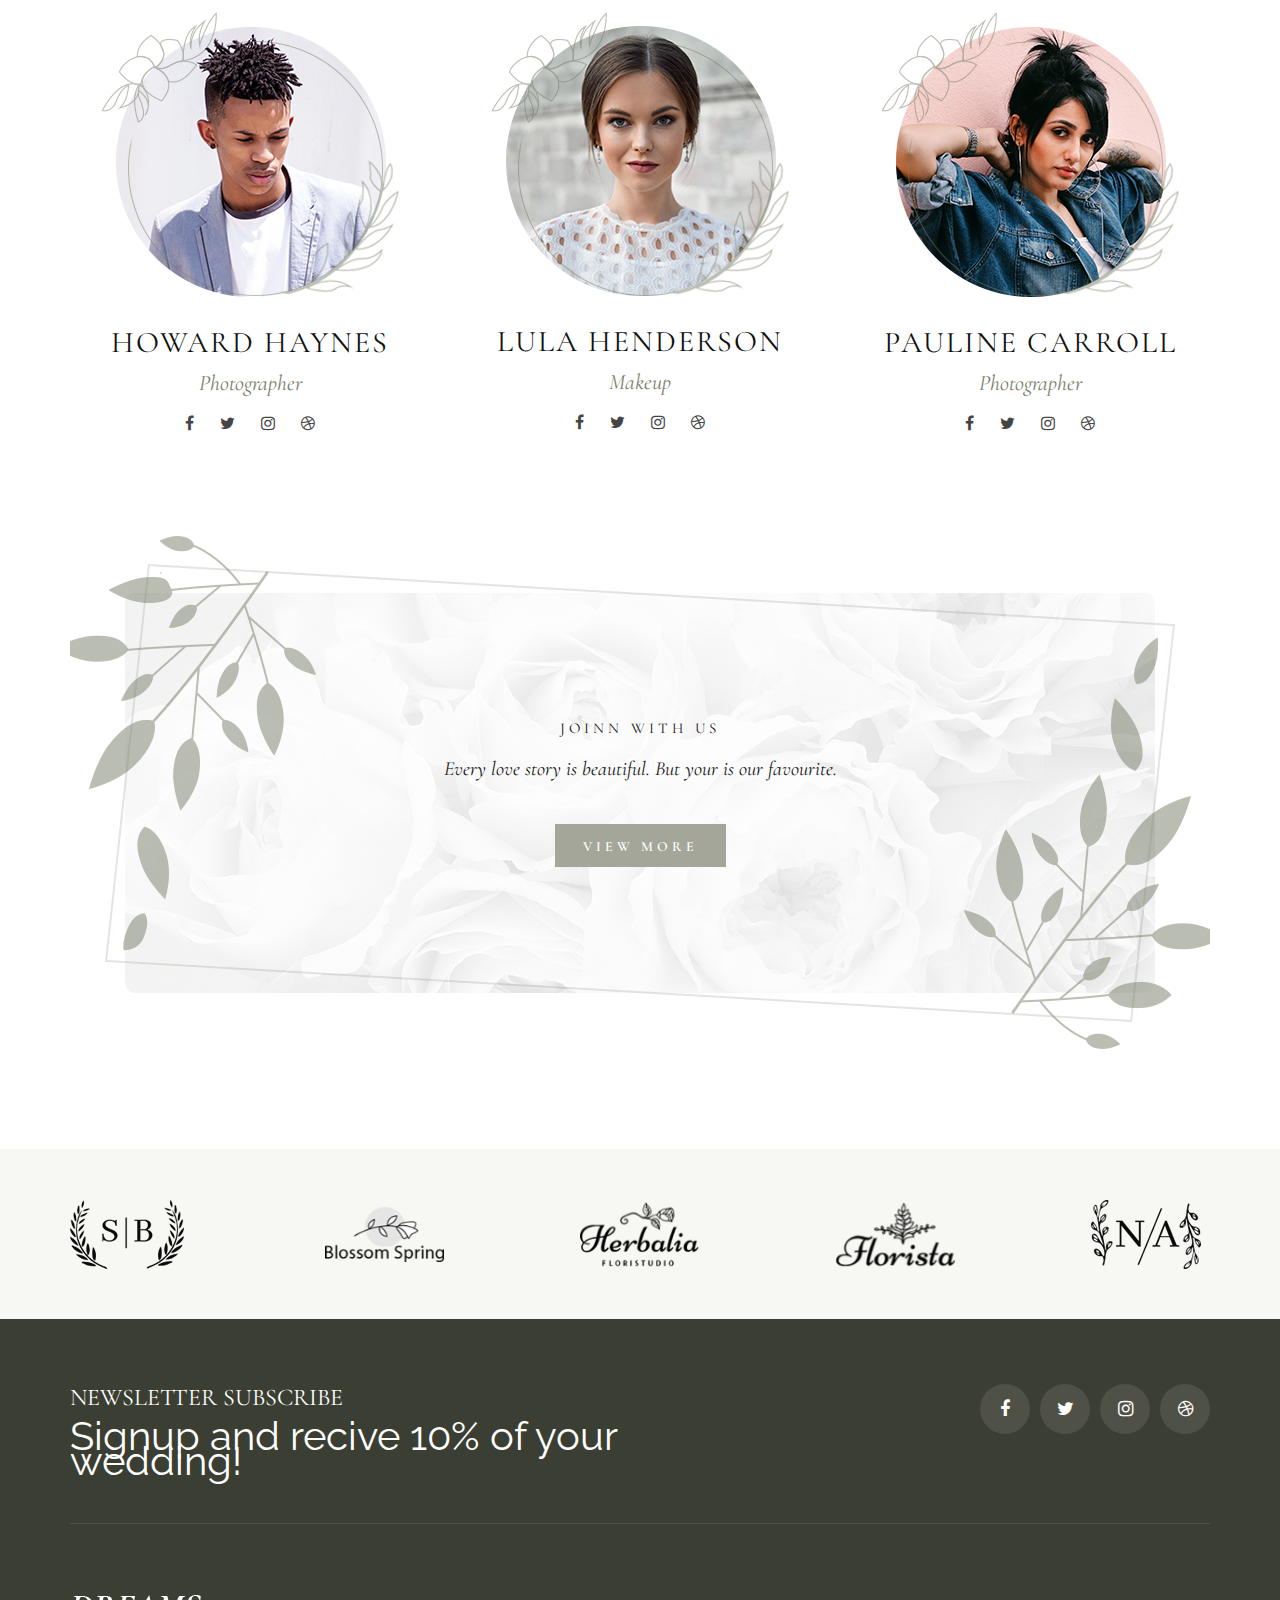
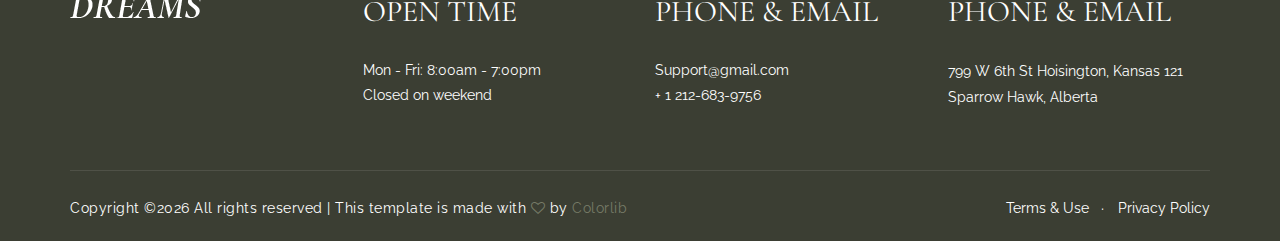
<file: project/team.html>
<!DOCTYPE html>
<html lang="zxx">

<head>
    <meta charset="UTF-8">
    <meta name="description" content="Dreams Template">
    <meta name="keywords" content="Dreams, unica, creative, html">
    <meta name="viewport" content="width=device-width, initial-scale=1.0">
    <meta http-equiv="X-UA-Compatible" content="ie=edge">
    <title>Dreams | Template</title>

    <!-- Google Font -->
    <link href="https://fonts.googleapis.com/css2?family=Raleway:wght@300;400;500;600;700;800;900&display=swap"
    rel="stylesheet">
    <link href="https://fonts.googleapis.com/css2?family=Cormorant+Garamond:wght@400;500;600;700&display=swap"
    rel="stylesheet">

    <!-- Css Styles -->
    <link rel="stylesheet" href="css/bootstrap.min.css" type="text/css">
    <link rel="stylesheet" href="css/font-awesome.min.css" type="text/css">
    <link rel="stylesheet" href="css/elegant-icons.css" type="text/css">
    <link rel="stylesheet" href="css/owl.carousel.min.css" type="text/css">
    <link rel="stylesheet" href="css/nice-select.css" type="text/css">
    <link rel="stylesheet" href="css/magnific-popup.css" type="text/css">
    <link rel="stylesheet" href="css/slicknav.min.css" type="text/css">
    <link rel="stylesheet" href="css/style.css" type="text/css">
</head>

<body>
    <!-- Page Preloder -->
    <div id="preloder">
        <div class="loader"></div>
    </div>

    <!-- Header Section Begin -->
    <header class="header header--normal">
        <div class="container-fluid">
            <div class="row">
                <div class="col-lg-2 col-md-2">
                    <div class="header__logo">
                        <a href="#"><img src="img/logo.png" alt=""></a>
                    </div>
                </div>
                <div class="col-lg-8 col-md-9">
                    <nav class="header__menu mobile-menu">
                        <ul>
                            <li><a href="./index.html">Home</a></li>
                            <li><a href="./services.html">Services</a></li>
                            <li><a href="./portfolio.html">Portfolio</a></li>
                            <li class="active"><a href="#">Pages</a>
                                <ul class="dropdown">
                                    <li><a href="./about.html">About</a></li>
                                    <li><a href="./team.html">Team</a></li>
                                    <li><a href="./blog-details.html">Blog Details</a></li>
                                </ul>
                            </li>
                            <li><a href="./blog.html">News</a></li>
                            <li><a href="./contact.html">Contact</a></li>
                        </ul>
                    </nav>
                </div>
                <div class="col-lg-2 col-md-1">
                    <div class="header__right">
                        <div class="header__right__social">
                            <a href="#"><i class="fa fa-facebook"></i></a>
                            <a href="#"><i class="fa fa-twitter"></i></a>
                            <a href="#"><i class="fa fa-instagram"></i></a>
                            <a href="#"><i class="fa fa-dribbble"></i></a>
                        </div>
                        <div class="header__right__search">
                            <a href="#" class="search-switch"><i class="fa fa-search"></i></a>
                        </div>
                    </div>
                </div>
            </div>
            <div id="mobile-menu-wrap"></div>
        </div>
    </header>
    <!-- Header End -->

    <!-- Breadcrumb Begin -->
    <div class="breadcrumb-option set-bg" data-setbg="img/breadcrumb-bg.jpg">
        <div class="container-fluid">
            <div class="row">
                <div class="col-lg-12">
                    <div class="breadcrumb__text">
                        <h2>OUR PHOTOGRAPHY TEAM</h2>
                    </div>
                </div>
            </div>
        </div>
    </div>
    <!-- Breadcrumb End -->

    <!-- Team Section Begin -->
    <section class="team spad">
        <div class="container">
            <div class="row">
                <div class="col-lg-4 col-md-6 col-sm-6">
                    <div class="team__item">
                        <div class="team__item__pic">
                            <img src="img/team/team-1.png" alt="">
                        </div>
                        <div class="team__item__text">
                            <h5>Catanis Greimar</h5>
                            <span>Makeup</span>
                            <div class="team__item__social">
                                <a href="#"><i class="fa fa-facebook"></i></a>
                                <a href="#"><i class="fa fa-twitter"></i></a>
                                <a href="#"><i class="fa fa-instagram"></i></a>
                                <a href="#"><i class="fa fa-dribbble"></i></a>
                            </div>
                        </div>
                    </div>
                </div>
                <div class="col-lg-4 col-md-6 col-sm-6">
                    <div class="team__item">
                        <div class="team__item__pic">
                            <img src="img/team/team-2.png" alt="">
                        </div>
                        <div class="team__item__text">
                            <h5>Maurice Watkins</h5>
                            <span>Makeup</span>
                            <div class="team__item__social">
                                <a href="#"><i class="fa fa-facebook"></i></a>
                                <a href="#"><i class="fa fa-twitter"></i></a>
                                <a href="#"><i class="fa fa-instagram"></i></a>
                                <a href="#"><i class="fa fa-dribbble"></i></a>
                            </div>
                        </div>
                    </div>
                </div>
                <div class="col-lg-4 col-md-6 col-sm-6">
                    <div class="team__item">
                        <div class="team__item__pic">
                            <img src="img/team/team-3.png" alt="">
                        </div>
                        <div class="team__item__text">
                            <h5>Nelle Curtis</h5>
                            <span>Makeup</span>
                            <div class="team__item__social">
                                <a href="#"><i class="fa fa-facebook"></i></a>
                                <a href="#"><i class="fa fa-twitter"></i></a>
                                <a href="#"><i class="fa fa-instagram"></i></a>
                                <a href="#"><i class="fa fa-dribbble"></i></a>
                            </div>
                        </div>
                    </div>
                </div>
                <div class="col-lg-4 col-md-6 col-sm-6">
                    <div class="team__item">
                        <div class="team__item__pic">
                            <img src="img/team/team-4.png" alt="">
                        </div>
                        <div class="team__item__text">
                            <h5>Susan Fuller</h5>
                            <span>Photographer</span>
                            <div class="team__item__social">
                                <a href="#"><i class="fa fa-facebook"></i></a>
                                <a href="#"><i class="fa fa-twitter"></i></a>
                                <a href="#"><i class="fa fa-instagram"></i></a>
                                <a href="#"><i class="fa fa-dribbble"></i></a>
                            </div>
                        </div>
                    </div>
                </div>
                <div class="col-lg-4 col-md-6 col-sm-6">
                    <div class="team__item">
                        <div class="team__item__pic">
                            <img src="img/team/team-5.png" alt="">
                        </div>
                        <div class="team__item__text">
                            <h5>Leon Taylor</h5>
                            <span>Photographer</span>
                            <div class="team__item__social">
                                <a href="#"><i class="fa fa-facebook"></i></a>
                                <a href="#"><i class="fa fa-twitter"></i></a>
                                <a href="#"><i class="fa fa-instagram"></i></a>
                                <a href="#"><i class="fa fa-dribbble"></i></a>
                            </div>
                        </div>
                    </div>
                </div>
                <div class="col-lg-4 col-md-6 col-sm-6">
                    <div class="team__item">
                        <div class="team__item__pic">
                            <img src="img/team/team-6.png" alt="">
                        </div>
                        <div class="team__item__text">
                            <h5>Hettie Cole</h5>
                            <span>Makeup</span>
                            <div class="team__item__social">
                                <a href="#"><i class="fa fa-facebook"></i></a>
                                <a href="#"><i class="fa fa-twitter"></i></a>
                                <a href="#"><i class="fa fa-instagram"></i></a>
                                <a href="#"><i class="fa fa-dribbble"></i></a>
                            </div>
                        </div>
                    </div>
                </div>
                <div class="col-lg-4 col-md-6 col-sm-6">
                    <div class="team__item">
                        <div class="team__item__pic">
                            <img src="img/team/team-7.png" alt="">
                        </div>
                        <div class="team__item__text">
                            <h5>Howard Haynes</h5>
                            <span>Photographer</span>
                            <div class="team__item__social">
                                <a href="#"><i class="fa fa-facebook"></i></a>
                                <a href="#"><i class="fa fa-twitter"></i></a>
                                <a href="#"><i class="fa fa-instagram"></i></a>
                                <a href="#"><i class="fa fa-dribbble"></i></a>
                            </div>
                        </div>
                    </div>
                </div>
                <div class="col-lg-4 col-md-6 col-sm-6">
                    <div class="team__item">
                        <div class="team__item__pic">
                            <img src="img/team/team-8.png" alt="">
                        </div>
                        <div class="team__item__text">
                            <h5>Lula Henderson</h5>
                            <span>Makeup</span>
                            <div class="team__item__social">
                                <a href="#"><i class="fa fa-facebook"></i></a>
                                <a href="#"><i class="fa fa-twitter"></i></a>
                                <a href="#"><i class="fa fa-instagram"></i></a>
                                <a href="#"><i class="fa fa-dribbble"></i></a>
                            </div>
                        </div>
                    </div>
                </div>
                <div class="col-lg-4 col-md-6 col-sm-6">
                    <div class="team__item">
                        <div class="team__item__pic">
                            <img src="img/team/team-9.png" alt="">
                        </div>
                        <div class="team__item__text">
                            <h5>Pauline Carroll</h5>
                            <span>Photographer</span>
                            <div class="team__item__social">
                                <a href="#"><i class="fa fa-facebook"></i></a>
                                <a href="#"><i class="fa fa-twitter"></i></a>
                                <a href="#"><i class="fa fa-instagram"></i></a>
                                <a href="#"><i class="fa fa-dribbble"></i></a>
                            </div>
                        </div>
                    </div>
                </div>
            </div>
        </div>
    </section>
    <!-- Team Section End -->

    <!-- Call To Action Begin -->
    <section class="callto spad">
        <div class="container">
            <div class="row">
                <div class="col-lg-12">
                    <div class="callto__content set-bg" data-setbg="img/team/callto-bg.png">
                        <div class="callto__text">
                            <h2>Joinn with us</h2>
                            <p>Every love story is beautiful. But your is our favourite.</p>
                            <a href="#" class="primary-btn">View more</a>
                        </div>
                    </div>
                </div>
            </div>
        </div>
    </section>
    <!-- Call To Action End -->

    <!-- Logo Begin -->
    <div class="logo">
        <div class="container">
            <div class="row">
                <div class="col-lg-12">
                    <div class="logo__carousel owl-carousel">
                        <div class="logo__item">
                            <a href="#"><img src="img/logo-carousel/lc-1.png" alt=""></a>
                        </div>
                        <div class="logo__item">
                            <a href="#"><img src="img/logo-carousel/lc-2.png" alt=""></a>
                        </div>
                        <div class="logo__item">
                            <a href="#"><img src="img/logo-carousel/lc-3.png" alt=""></a>
                        </div>
                        <div class="logo__item">
                            <a href="#"><img src="img/logo-carousel/lc-4.png" alt=""></a>
                        </div>
                        <div class="logo__item">
                            <a href="#"><img src="img/logo-carousel/lc-5.png" alt=""></a>
                        </div>
                    </div>
                </div>
            </div>
        </div>
    </div>
    <!-- Logo End -->

    <!-- Footer Section Begin -->
    <footer class="footer">
        <div class="container">
            <div class="footer__top">
                <div class="row">
                    <div class="col-lg-8 col-md-6">
                        <div class="footer___subscribe">
                            <div class="footer__subscribe__text">
                                <h4>Newsletter Subscribe</h4>
                                <p>Signup and recive 10% of your wedding!</p>
                            </div>
                            <div class="footer__subscribe__form">
                                <form action="#">
                                    <input type="text" placeholder="Email">
                                    <button type="submit"><i class="fa fa-send-o"></i></button>
                                </form>
                            </div>
                        </div>
                    </div>
                    <div class="col-lg-4 col-md-6">
                        <div class="footer__social">
                            <a href="#"><i class="fa fa-facebook"></i></a>
                            <a href="#"><i class="fa fa-twitter"></i></a>
                            <a href="#"><i class="fa fa-instagram"></i></a>
                            <a href="#"><i class="fa fa-dribbble"></i></a>
                        </div>
                    </div>
                </div>
            </div>
            <div class="row">
                <div class="col-lg-3 col-md-3 col-sm-6">
                    <div class="footer__logo">
                        <a href="#"><img src="img/footer-logo.png" alt=""></a>
                    </div>
                </div>
                <div class="col-lg-3 col-md-3 col-sm-6">
                    <div class="footer__widget">
                        <h5>open time</h5>
                        <ul>
                            <li>Mon - Fri: 8:00am - 7:00pm</li>
                            <li>Closed on weekend</li>
                        </ul>
                    </div>
                </div>
                <div class="col-lg-3 col-md-3 col-sm-6">
                    <div class="footer__widget">
                        <h5>Phone & email</h5>
                        <ul>
                            <li>Support@gmail.com</li>
                            <li>+ 1 212-683-9756</li>
                        </ul>
                    </div>
                </div>
                <div class="col-lg-3 col-md-3 col-sm-6">
                    <div class="footer__widget">
                        <h5>Phone & email</h5>
                        <p>799 W 6th St Hoisington, Kansas 121 Sparrow Hawk, Alberta</p>
                    </div>
                </div>
            </div>
            <div class="footer__copyright">
                <div class="row">
                    <div class="col-lg-7 col-md-7">
                        <!-- Link back to Colorlib can't be removed. Template is licensed under CC BY 3.0. -->
                        <p class="footer__copyright__text">Copyright &copy;<script>
                            document.write(new Date().getFullYear());
                        </script> All rights reserved | This template is made with <i class="fa fa-heart-o"
                        aria-hidden="true"></i> by <a href="https://colorlib.com" target="_blank">Colorlib</a>
                    </p>
                    <!-- Link back to Colorlib can't be removed. Template is licensed under CC BY 3.0. -->
                </div>
                <div class="col-lg-5 col-md-5">
                    <ul class="footer__copyright__widget">
                        <li><a href="#">Terms & Use</a></li>
                        <li><a href="#">Privacy Policy</a></li>
                    </ul>
                </div>
            </div>
        </div>
    </div>
</footer>
<!-- Footer Section End -->

<!-- Search model Begin -->
<div class="search-model">
    <div class="h-100 d-flex align-items-center justify-content-center">
        <div class="search-close-switch"><i class="icon_close"></i></div>
        <form class="search-model-form">
            <input type="text" id="search-input" placeholder="Search here.....">
        </form>
    </div>
</div>
<!-- Search model end -->

<!-- Js Plugins -->
<script src="js/jquery-3.3.1.min.js"></script>
<script src="js/bootstrap.min.js"></script>
<script src="js/jquery.magnific-popup.min.js"></script>
<script src="js/mixitup.min.js"></script>
<script src="js/jquery.nice-select.min.js"></script>
<script src="js/isotope.pkgd.min.js"></script>
<script src="js/masonry.pkgd.min.js"></script>
<script src="js/jquery.slicknav.js"></script>
<script src="js/owl.carousel.min.js"></script>
<script src="js/main.js"></script>
</body>

</html>
</file>
<file: boot/css/style.css>
#header {
  background: #fff;
  transition: all 0.5s;
  z-index: 997;
  padding: 20px 0;
}

#header.header-scrolled {
  padding: 12px 0;
  box-shadow: 0px 2px 15px rgba(0, 0, 0, 0.1);
}

#header .logo {
  font-size: 32px;
  margin: 0;
  padding: 0;
  line-height: 1;
  font-weight: 600;
  font-family: "Poppins", sans-serif;
}

#header .logo a {
  color: black;
}

@media (max-width: 992px) {
  #header {
    padding: 12px 0;
  }
  #header .logo {
    font-size: 28px;
  }
}

/*--------------------------------------------------------------
# Navigation Menu
--------------------------------------------------------------*/
/* Desktop Navigation */
.nav-menu ul {
  margin: 0;
  padding: 0;
  list-style: none;
}

.nav-menu > ul {
  display: flex;
}

.nav-menu > ul > li {
  position: relative;
  white-space: nowrap;
  padding: 10px 0 10px 28px;
}

.nav-menu a {
  display: block;
  position: relative;
  color: black;
  transition: 0.3s;
  font-size: 15px;
  font-weight: 600;
}

.nav-menu a:hover, .nav-menu .active > a, .nav-menu li:hover > a {
  color: blue;
}

.nav-menu .drop-down ul {
  display: block;
  position: absolute;
  left: 14px;
  top: calc(100% + 30px);
  z-index: 99;
  opacity: 0;
  visibility: hidden;
  padding: 10px 0;
  background: #fff;
  box-shadow: 0px 0px 30px rgba(127, 137, 161, 0.25);
  transition: 0.3s;
}

.nav-menu .drop-down:hover > ul {
  opacity: 1;
  top: 100%;
  visibility: visible;
}

.nav-menu .drop-down li {
  min-width: 180px;
  position: relative;
}

.nav-menu .drop-down ul a {
  padding: 10px 20px;
  font-size: 14px;
  text-transform: none;
}

.nav-menu .drop-down ul a:hover, .nav-menu .drop-down ul .active > a, .nav-menu .drop-down ul li:hover > a {
  color: blue;
}

.nav-menu .drop-down > a:after {
  content: "\ea99";
  font-family: IcoFont;
  padding-left: 5px;
}

.nav-menu .drop-down .drop-down ul {
  top: 0;
  left: calc(100% - 30px);
}

.nav-menu .drop-down .drop-down:hover > ul {
  opacity: 1;
  top: 0;
  left: 100%;
}

.nav-menu .drop-down .drop-down > a {
  padding-right: 35px;
}

.nav-menu .drop-down .drop-down > a:after {
  content: "\eaa0";
  font-family: IcoFont;
  position: absolute;
  right: 15px;
}


/* Get Startet Button */
.get-started-btn {
  margin-left: 25px;
  background: blue;
  color: #fff;
  border-radius: 4px;
  padding: 8px 25px;
  white-space: nowrap;
  transition: 0.3s;
  font-size: 14px;
  font-weight: 600;
  display: inline-block;
}

.get-started-btn:hover {
  background: #111111;
  color: #fff;
}

@media (max-width: 992px) {
  .get-started-btn {
    margin: 0 48px 0 0;
    padding: 6px 18px;
  }
}

/* Mobile Navigation */
.mobile-nav-toggle {
  position: fixed;
  right: 15px;
  top: 15px;
  z-index: 9998;
  border: 0;
  background: none;
  font-size: 24px;
  transition: all 0.4s;
  outline: none !important;
  line-height: 1;
  cursor: pointer;
  text-align: right;
}

.mobile-nav-toggle i {
  color: #111111;
}

.mobile-nav {
  position: fixed;
  top: 55px;
  right: 15px;
  bottom: 15px;
  left: 15px;
  z-index: 9999;
  overflow-y: auto;
  background: #fff;
  transition: ease-in-out 0.2s;
  opacity: 0;
  visibility: hidden;
  border-radius: 10px;
  padding: 10px 0;
}

.mobile-nav * {
  margin: 0;
  padding: 0;
  list-style: none;
}

.mobile-nav a {
  display: block;
  position: relative;
  color: #111111;
  padding: 10px 20px;
  font-weight: 500;
  outline: none;
}

.mobile-nav a:hover, .mobile-nav .active > a, .mobile-nav li:hover > a {
  color: #e03a3c;
  text-decoration: none;
}

.mobile-nav .drop-down > a:after {
  content: "\ea99";
  font-family: IcoFont;
  padding-left: 10px;
  position: absolute;
  right: 15px;
}

.mobile-nav .active.drop-down > a:after {
  content: "\eaa1";
}

.mobile-nav .drop-down > a {
  padding-right: 35px;
}

.mobile-nav .drop-down ul {
  display: none;
  overflow: hidden;
}

.mobile-nav .drop-down li {
  padding-left: 20px;
}

.mobile-nav-overly {
  width: 100%;
  height: 100%;
  z-index: 9997;
  top: 0;
  left: 0;
  position: fixed;
  background: rgba(0, 0, 0, 0.6);
  overflow: hidden;
  display: none;
  transition: ease-in-out 0.2s;
}

.mobile-nav-active {
  overflow: hidden;
}

.mobile-nav-active .mobile-nav {
  opacity: 1;
  visibility: visible;
}

.mobile-nav-active .mobile-nav-toggle i {
  color: #fff;
}
.back{
	
	width:100%;
	background: url("../img/back.jpg");
	height: 100vh;
	background-size: cover;
	position: relative;
	padding-top: 50px;
}
/*.back:before {
  content: "";
  background: rgba(0, 0, 0, 0.3);
  position: absolute;
  bottom: 0;
  top: 0;
  left: 0;
  right: 0;
}
*/
.back h1{
	font-size:50px;
	color:white;
	margin:0;
 font-weight: 700;
}
.back h2{
	font-size:30px;
	color:white;
	margin: 10px 0 0 0;
}
.back .get{
	
  font-weight: 150;
  font-size: 20px;
  display: inline-block;
  padding: 10px 30px;
  border-radius: 18px;
  transition: 0.5s;
  margin-top: 50px;
  color: #fff;
  background:	#21ABCD;
  border: 2px solid black;
}
.back .get:hover {
  background: transparent;
  border-color: #fff;
}
.back:before{
  content:"";
  background: rgba(0, 0, 0, 0.3);
  position: absolute;
  bottom: 0;
  top: 0;
  left: 0;
  right: 0;
}
.clients .owl-item {
  display: flex;
  justify-content: center;
  align-items: center;
  padding: 0 20px;
}

.clients .owl-item img {
  width: 75%;
  opacity: 0.5;
  transition: ease-in-out 0.3s;
  -webkit-filter: grayscale(100%);
  filter: grayscale(100%);
}

.clients .owl-item img:hover {
  -webkit-filter: none;
  filter: none;
  opacity: 1;
}

.clients .owl-nav, .clients .owl-dots {
  margin-top: 5px;
  text-align: center;
}

.clients .owl-dot {
  display: inline-block;
  margin: 0 5px;
  width: 12px;
  height: 12px;
  border-radius: 50%;
  background-color: #ddd;
}

.clients .owl-dot.active {
  background-color: #ff5821;
}
.portfolio #portfolio-flters {
  padding: 0;
  margin: 0 auto 35px auto;
  list-style: none;
  text-align: center;
  border-radius: 50px;
  padding: 2px 15px;
}

.portfolio #portfolio-flters li {
  cursor: pointer;
  display: inline-block;
  padding: 10px 20px 12px 20px;
  font-size: 14px;
  font-weight: 600;
  line-height: 1;
  text-transform: uppercase;
  color: #313030;
  margin-bottom: 5px;
  transition: all 0.3s ease-in-out;
  border-radius: 50px;
}

.portfolio #portfolio-flters li:hover, .portfolio #portfolio-flters li.filter-active {
  color: black;
  background: #A1CAF1;
}

.portfolio #portfolio-flters li:last-child {
  margin-right: 0;
}

.portfolio .portfolio-item {
  margin-bottom: 30px;
}

.portfolio .portfolio-item .portfolio-info {
  opacity: 0;
  position: absolute;
  left: 30px;
  right: 30px;
  bottom: 0;
  z-index: 3;
  transition: all ease-in-out 0.3s;
  background: rgba(255, 255, 255, 0.9);
  padding: 15px;
}

.portfolio .portfolio-item .portfolio-info h4 {
  font-size: 18px;
  color: #fff;
  font-weight: 600;
  color: #473d3a;
}

.portfolio .portfolio-item .portfolio-info p {
  color: #7f6d68;
  font-size: 14px;
  margin-bottom: 0;
}

.portfolio .portfolio-item .portfolio-info .preview-link, .portfolio .portfolio-item .portfolio-info .details-link {
  position: absolute;
  right: 40px;
  font-size: 24px;
  top: calc(50% - 18px);
  color: #635551;
}

.portfolio .portfolio-item .portfolio-info .preview-link:hover, .portfolio .portfolio-item .portfolio-info .details-link:hover {
  color: #ff5821;
}

.portfolio .portfolio-item .portfolio-info .details-link {
  right: 10px;
}

.portfolio .portfolio-item .portfolio-links {
  opacity: 0;
  left: 0;
  right: 0;
  text-align: center;
  z-index: 3;
  position: absolute;
  transition: all ease-in-out 0.3s;
}

.portfolio .portfolio-item .portfolio-links a {
  color: #fff;
  margin: 0 2px;
  font-size: 28px;
  display: inline-block;
  transition: 0.3s;
}

.portfolio .portfolio-item .portfolio-links a:hover {
  color: #ffa587;
}

.portfolio .portfolio-item:hover .portfolio-info {
  opacity: 1;
  bottom: 20px;
}
.img-fluid
{
	width:100%;
	height:250px;
}
</file>
<file: form/css.css>
body {
  width: 100%;
  height: 100vh;
  margin: 0;
  background-color: #1b1b32;
  color: #f5f6f7;
  font-family: Tahoma;
  font-size: 16px;

}

h1, p {
  margin: 1em auto;
  text-align: center;
}

form {
  width: 60vw;
  max-width: 500px;
  min-width: 300px;
  margin: 0 auto;
  padding-bottom: 2em;
}

fieldset {
  border: none;
  padding: 2rem 0;
  border-bottom: 3px solid #3b3b4f;
}

fieldset:last-of-type {
  border-bottom: none;
}

label {
  display: block;
  margin: 0.5rem 0;
}

input,
textarea,
select {
  margin: 10px 0 0 0;
  width: 100%;
  min-height: 2em;
}

input, textarea {
  background-color: #0a0a23;
  border: 1px solid #0a0a23;
  color: #ffffff;
}

.inline {
  width: unset;
  margin: 0 0.5em 0 0;
  vertical-align: middle;
}

input[type="submit"] {
  display: block;
  width: 60%;
  margin: 1em auto;
  height: 2em;
  font-size: 1.1rem;
  background-color: #3b3b4f;
  border-color: white;
  min-width: 300px;
}

input[type="file"] {
  padding: 1px 2px;
}

a
{
  color:#dfdfe2;
}
footer

{
    font-size: 14px;
    font-family: cursive;
}
</file>
<file: project/css/elegant-icons.css>
@font-face {
	font-family: 'ElegantIcons';
	src:url('../fonts/ElegantIcons.eot');
	src:url('../fonts/ElegantIcons.eot?#iefix') format('embedded-opentype'),
		url('../fonts/ElegantIcons.woff') format('woff'),
		url('../fonts/ElegantIcons.ttf') format('truetype'),
		url('../fonts/ElegantIcons.svg#ElegantIcons') format('svg');
	font-weight: normal;
	font-style: normal;
}

/* Use the following CSS code if you want to use data attributes for inserting your icons */
[data-icon]:before {
	font-family: 'ElegantIcons';
	content: attr(data-icon);
	speak: none;
	font-weight: normal;
	font-variant: normal;
	text-transform: none;
	line-height: 1;
	-webkit-font-smoothing: antialiased;
	-moz-osx-font-smoothing: grayscale;
}

/* Use the following CSS code if you want to have a class per icon */
/*
Instead of a list of all class selectors,
you can use the generic selector below, but it's slower:
[class*="your-class-prefix"] {
*/
.arrow_up, .arrow_down, .arrow_left, .arrow_right, .arrow_left-up, .arrow_right-up, .arrow_right-down, .arrow_left-down, .arrow-up-down, .arrow_up-down_alt, .arrow_left-right_alt, .arrow_left-right, .arrow_expand_alt2, .arrow_expand_alt, .arrow_condense, .arrow_expand, .arrow_move, .arrow_carrot-up, .arrow_carrot-down, .arrow_carrot-left, .arrow_carrot-right, .arrow_carrot-2up, .arrow_carrot-2down, .arrow_carrot-2left, .arrow_carrot-2right, .arrow_carrot-up_alt2, .arrow_carrot-down_alt2, .arrow_carrot-left_alt2, .arrow_carrot-right_alt2, .arrow_carrot-2up_alt2, .arrow_carrot-2down_alt2, .arrow_carrot-2left_alt2, .arrow_carrot-2right_alt2, .arrow_triangle-up, .arrow_triangle-down, .arrow_triangle-left, .arrow_triangle-right, .arrow_triangle-up_alt2, .arrow_triangle-down_alt2, .arrow_triangle-left_alt2, .arrow_triangle-right_alt2, .arrow_back, .icon_minus-06, .icon_plus, .icon_close, .icon_check, .icon_minus_alt2, .icon_plus_alt2, .icon_close_alt2, .icon_check_alt2, .icon_zoom-out_alt, .icon_zoom-in_alt, .icon_search, .icon_box-empty, .icon_box-selected, .icon_minus-box, .icon_plus-box, .icon_box-checked, .icon_circle-empty, .icon_circle-slelected, .icon_stop_alt2, .icon_stop, .icon_pause_alt2, .icon_pause, .icon_menu, .icon_menu-square_alt2, .icon_menu-circle_alt2, .icon_ul, .icon_ol, .icon_adjust-horiz, .icon_adjust-vert, .icon_document_alt, .icon_documents_alt, .icon_pencil, .icon_pencil-edit_alt, .icon_pencil-edit, .icon_folder-alt, .icon_folder-open_alt, .icon_folder-add_alt, .icon_info_alt, .icon_error-oct_alt, .icon_error-circle_alt, .icon_error-triangle_alt, .icon_question_alt2, .icon_question, .icon_comment_alt, .icon_chat_alt, .icon_vol-mute_alt, .icon_volume-low_alt, .icon_volume-high_alt, .icon_quotations, .icon_quotations_alt2, .icon_clock_alt, .icon_lock_alt, .icon_lock-open_alt, .icon_key_alt, .icon_cloud_alt, .icon_cloud-upload_alt, .icon_cloud-download_alt, .icon_image, .icon_images, .icon_lightbulb_alt, .icon_gift_alt, .icon_house_alt, .icon_genius, .icon_mobile, .icon_tablet, .icon_laptop, .icon_desktop, .icon_camera_alt, .icon_mail_alt, .icon_cone_alt, .icon_ribbon_alt, .icon_bag_alt, .icon_creditcard, .icon_cart_alt, .icon_paperclip, .icon_tag_alt, .icon_tags_alt, .icon_trash_alt, .icon_cursor_alt, .icon_mic_alt, .icon_compass_alt, .icon_pin_alt, .icon_pushpin_alt, .icon_map_alt, .icon_drawer_alt, .icon_toolbox_alt, .icon_book_alt, .icon_calendar, .icon_film, .icon_table, .icon_contacts_alt, .icon_headphones, .icon_lifesaver, .icon_piechart, .icon_refresh, .icon_link_alt, .icon_link, .icon_loading, .icon_blocked, .icon_archive_alt, .icon_heart_alt, .icon_star_alt, .icon_star-half_alt, .icon_star, .icon_star-half, .icon_tools, .icon_tool, .icon_cog, .icon_cogs, .arrow_up_alt, .arrow_down_alt, .arrow_left_alt, .arrow_right_alt, .arrow_left-up_alt, .arrow_right-up_alt, .arrow_right-down_alt, .arrow_left-down_alt, .arrow_condense_alt, .arrow_expand_alt3, .arrow_carrot_up_alt, .arrow_carrot-down_alt, .arrow_carrot-left_alt, .arrow_carrot-right_alt, .arrow_carrot-2up_alt, .arrow_carrot-2dwnn_alt, .arrow_carrot-2left_alt, .arrow_carrot-2right_alt, .arrow_triangle-up_alt, .arrow_triangle-down_alt, .arrow_triangle-left_alt, .arrow_triangle-right_alt, .icon_minus_alt, .icon_plus_alt, .icon_close_alt, .icon_check_alt, .icon_zoom-out, .icon_zoom-in, .icon_stop_alt, .icon_menu-square_alt, .icon_menu-circle_alt, .icon_document, .icon_documents, .icon_pencil_alt, .icon_folder, .icon_folder-open, .icon_folder-add, .icon_folder_upload, .icon_folder_download, .icon_info, .icon_error-circle, .icon_error-oct, .icon_error-triangle, .icon_question_alt, .icon_comment, .icon_chat, .icon_vol-mute, .icon_volume-low, .icon_volume-high, .icon_quotations_alt, .icon_clock, .icon_lock, .icon_lock-open, .icon_key, .icon_cloud, .icon_cloud-upload, .icon_cloud-download, .icon_lightbulb, .icon_gift, .icon_house, .icon_camera, .icon_mail, .icon_cone, .icon_ribbon, .icon_bag, .icon_cart, .icon_tag, .icon_tags, .icon_trash, .icon_cursor, .icon_mic, .icon_compass, .icon_pin, .icon_pushpin, .icon_map, .icon_drawer, .icon_toolbox, .icon_book, .icon_contacts, .icon_archive, .icon_heart, .icon_profile, .icon_group, .icon_grid-2x2, .icon_grid-3x3, .icon_music, .icon_pause_alt, .icon_phone, .icon_upload, .icon_download, .social_facebook, .social_twitter, .social_pinterest, .social_googleplus, .social_tumblr, .social_tumbleupon, .social_wordpress, .social_instagram, .social_dribbble, .social_vimeo, .social_linkedin, .social_rss, .social_deviantart, .social_share, .social_myspace, .social_skype, .social_youtube, .social_picassa, .social_googledrive, .social_flickr, .social_blogger, .social_spotify, .social_delicious, .social_facebook_circle, .social_twitter_circle, .social_pinterest_circle, .social_googleplus_circle, .social_tumblr_circle, .social_stumbleupon_circle, .social_wordpress_circle, .social_instagram_circle, .social_dribbble_circle, .social_vimeo_circle, .social_linkedin_circle, .social_rss_circle, .social_deviantart_circle, .social_share_circle, .social_myspace_circle, .social_skype_circle, .social_youtube_circle, .social_picassa_circle, .social_googledrive_alt2, .social_flickr_circle, .social_blogger_circle, .social_spotify_circle, .social_delicious_circle, .social_facebook_square, .social_twitter_square, .social_pinterest_square, .social_googleplus_square, .social_tumblr_square, .social_stumbleupon_square, .social_wordpress_square, .social_instagram_square, .social_dribbble_square, .social_vimeo_square, .social_linkedin_square, .social_rss_square, .social_deviantart_square, .social_share_square, .social_myspace_square, .social_skype_square, .social_youtube_square, .social_picassa_square, .social_googledrive_square, .social_flickr_square, .social_blogger_square, .social_spotify_square, .social_delicious_square, .icon_printer, .icon_calulator, .icon_building, .icon_floppy, .icon_drive, .icon_search-2, .icon_id, .icon_id-2, .icon_puzzle, .icon_like, .icon_dislike, .icon_mug, .icon_currency, .icon_wallet, .icon_pens, .icon_easel, .icon_flowchart, .icon_datareport, .icon_briefcase, .icon_shield, .icon_percent, .icon_globe, .icon_globe-2, .icon_target, .icon_hourglass, .icon_balance, .icon_rook, .icon_printer-alt, .icon_calculator_alt, .icon_building_alt, .icon_floppy_alt, .icon_drive_alt, .icon_search_alt, .icon_id_alt, .icon_id-2_alt, .icon_puzzle_alt, .icon_like_alt, .icon_dislike_alt, .icon_mug_alt, .icon_currency_alt, .icon_wallet_alt, .icon_pens_alt, .icon_easel_alt, .icon_flowchart_alt, .icon_datareport_alt, .icon_briefcase_alt, .icon_shield_alt, .icon_percent_alt, .icon_globe_alt, .icon_clipboard {
	font-family: 'ElegantIcons';
	speak: none;
	font-style: normal;
	font-weight: normal;
	font-variant: normal;
	text-transform: none;
	line-height: 1;
	-webkit-font-smoothing: antialiased;
}
.arrow_up:before {
	content: "\21";
}
.arrow_down:before {
	content: "\22";
}
.arrow_left:before {
	content: "\23";
}
.arrow_right:before {
	content: "\24";
}
.arrow_left-up:before {
	content: "\25";
}
.arrow_right-up:before {
	content: "\26";
}
.arrow_right-down:before {
	content: "\27";
}
.arrow_left-down:before {
	content: "\28";
}
.arrow-up-down:before {
	content: "\29";
}
.arrow_up-down_alt:before {
	content: "\2a";
}
.arrow_left-right_alt:before {
	content: "\2b";
}
.arrow_left-right:before {
	content: "\2c";
}
.arrow_expand_alt2:before {
	content: "\2d";
}
.arrow_expand_alt:before {
	content: "\2e";
}
.arrow_condense:before {
	content: "\2f";
}
.arrow_expand:before {
	content: "\30";
}
.arrow_move:before {
	content: "\31";
}
.arrow_carrot-up:before {
	content: "\32";
}
.arrow_carrot-down:before {
	content: "\33";
}
.arrow_carrot-left:before {
	content: "\34";
}
.arrow_carrot-right:before {
	content: "\35";
}
.arrow_carrot-2up:before {
	content: "\36";
}
.arrow_carrot-2down:before {
	content: "\37";
}
.arrow_carrot-2left:before {
	content: "\38";
}
.arrow_carrot-2right:before {
	content: "\39";
}
.arrow_carrot-up_alt2:before {
	content: "\3a";
}
.arrow_carrot-down_alt2:before {
	content: "\3b";
}
.arrow_carrot-left_alt2:before {
	content: "\3c";
}
.arrow_carrot-right_alt2:before {
	content: "\3d";
}
.arrow_carrot-2up_alt2:before {
	content: "\3e";
}
.arrow_carrot-2down_alt2:before {
	content: "\3f";
}
.arrow_carrot-2left_alt2:before {
	content: "\40";
}
.arrow_carrot-2right_alt2:before {
	content: "\41";
}
.arrow_triangle-up:before {
	content: "\42";
}
.arrow_triangle-down:before {
	content: "\43";
}
.arrow_triangle-left:before {
	content: "\44";
}
.arrow_triangle-right:before {
	content: "\45";
}
.arrow_triangle-up_alt2:before {
	content: "\46";
}
.arrow_triangle-down_alt2:before {
	content: "\47";
}
.arrow_triangle-left_alt2:before {
	content: "\48";
}
.arrow_triangle-right_alt2:before {
	content: "\49";
}
.arrow_back:before {
	content: "\4a";
}
.icon_minus-06:before {
	content: "\4b";
}
.icon_plus:before {
	content: "\4c";
}
.icon_close:before {
	content: "\4d";
}
.icon_check:before {
	content: "\4e";
}
.icon_minus_alt2:before {
	content: "\4f";
}
.icon_plus_alt2:before {
	content: "\50";
}
.icon_close_alt2:before {
	content: "\51";
}
.icon_check_alt2:before {
	content: "\52";
}
.icon_zoom-out_alt:before {
	content: "\53";
}
.icon_zoom-in_alt:before {
	content: "\54";
}
.icon_search:before {
	content: "\55";
}
.icon_box-empty:before {
	content: "\56";
}
.icon_box-selected:before {
	content: "\57";
}
.icon_minus-box:before {
	content: "\58";
}
.icon_plus-box:before {
	content: "\59";
}
.icon_box-checked:before {
	content: "\5a";
}
.icon_circle-empty:before {
	content: "\5b";
}
.icon_circle-slelected:before {
	content: "\5c";
}
.icon_stop_alt2:before {
	content: "\5d";
}
.icon_stop:before {
	content: "\5e";
}
.icon_pause_alt2:before {
	content: "\5f";
}
.icon_pause:before {
	content: "\60";
}
.icon_menu:before {
	content: "\61";
}
.icon_menu-square_alt2:before {
	content: "\62";
}
.icon_menu-circle_alt2:before {
	content: "\63";
}
.icon_ul:before {
	content: "\64";
}
.icon_ol:before {
	content: "\65";
}
.icon_adjust-horiz:before {
	content: "\66";
}
.icon_adjust-vert:before {
	content: "\67";
}
.icon_document_alt:before {
	content: "\68";
}
.icon_documents_alt:before {
	content: "\69";
}
.icon_pencil:before {
	content: "\6a";
}
.icon_pencil-edit_alt:before {
	content: "\6b";
}
.icon_pencil-edit:before {
	content: "\6c";
}
.icon_folder-alt:before {
	content: "\6d";
}
.icon_folder-open_alt:before {
	content: "\6e";
}
.icon_folder-add_alt:before {
	content: "\6f";
}
.icon_info_alt:before {
	content: "\70";
}
.icon_error-oct_alt:before {
	content: "\71";
}
.icon_error-circle_alt:before {
	content: "\72";
}
.icon_error-triangle_alt:before {
	content: "\73";
}
.icon_question_alt2:before {
	content: "\74";
}
.icon_question:before {
	content: "\75";
}
.icon_comment_alt:before {
	content: "\76";
}
.icon_chat_alt:before {
	content: "\77";
}
.icon_vol-mute_alt:before {
	content: "\78";
}
.icon_volume-low_alt:before {
	content: "\79";
}
.icon_volume-high_alt:before {
	content: "\7a";
}
.icon_quotations:before {
	content: "\7b";
}
.icon_quotations_alt2:before {
	content: "\7c";
}
.icon_clock_alt:before {
	content: "\7d";
}
.icon_lock_alt:before {
	content: "\7e";
}
.icon_lock-open_alt:before {
	content: "\e000";
}
.icon_key_alt:before {
	content: "\e001";
}
.icon_cloud_alt:before {
	content: "\e002";
}
.icon_cloud-upload_alt:before {
	content: "\e003";
}
.icon_cloud-download_alt:before {
	content: "\e004";
}
.icon_image:before {
	content: "\e005";
}
.icon_images:before {
	content: "\e006";
}
.icon_lightbulb_alt:before {
	content: "\e007";
}
.icon_gift_alt:before {
	content: "\e008";
}
.icon_house_alt:before {
	content: "\e009";
}
.icon_genius:before {
	content: "\e00a";
}
.icon_mobile:before {
	content: "\e00b";
}
.icon_tablet:before {
	content: "\e00c";
}
.icon_laptop:before {
	content: "\e00d";
}
.icon_desktop:before {
	content: "\e00e";
}
.icon_camera_alt:before {
	content: "\e00f";
}
.icon_mail_alt:before {
	content: "\e010";
}
.icon_cone_alt:before {
	content: "\e011";
}
.icon_ribbon_alt:before {
	content: "\e012";
}
.icon_bag_alt:before {
	content: "\e013";
}
.icon_creditcard:before {
	content: "\e014";
}
.icon_cart_alt:before {
	content: "\e015";
}
.icon_paperclip:before {
	content: "\e016";
}
.icon_tag_alt:before {
	content: "\e017";
}
.icon_tags_alt:before {
	content: "\e018";
}
.icon_trash_alt:before {
	content: "\e019";
}
.icon_cursor_alt:before {
	content: "\e01a";
}
.icon_mic_alt:before {
	content: "\e01b";
}
.icon_compass_alt:before {
	content: "\e01c";
}
.icon_pin_alt:before {
	content: "\e01d";
}
.icon_pushpin_alt:before {
	content: "\e01e";
}
.icon_map_alt:before {
	content: "\e01f";
}
.icon_drawer_alt:before {
	content: "\e020";
}
.icon_toolbox_alt:before {
	content: "\e021";
}
.icon_book_alt:before {
	content: "\e022";
}
.icon_calendar:before {
	content: "\e023";
}
.icon_film:before {
	content: "\e024";
}
.icon_table:before {
	content: "\e025";
}
.icon_contacts_alt:before {
	content: "\e026";
}
.icon_headphones:before {
	content: "\e027";
}
.icon_lifesaver:before {
	content: "\e028";
}
.icon_piechart:before {
	content: "\e029";
}
.icon_refresh:before {
	content: "\e02a";
}
.icon_link_alt:before {
	content: "\e02b";
}
.icon_link:before {
	content: "\e02c";
}
.icon_loading:before {
	content: "\e02d";
}
.icon_blocked:before {
	content: "\e02e";
}
.icon_archive_alt:before {
	content: "\e02f";
}
.icon_heart_alt:before {
	content: "\e030";
}
.icon_star_alt:before {
	content: "\e031";
}
.icon_star-half_alt:before {
	content: "\e032";
}
.icon_star:before {
	content: "\e033";
}
.icon_star-half:before {
	content: "\e034";
}
.icon_tools:before {
	content: "\e035";
}
.icon_tool:before {
	content: "\e036";
}
.icon_cog:before {
	content: "\e037";
}
.icon_cogs:before {
	content: "\e038";
}
.arrow_up_alt:before {
	content: "\e039";
}
.arrow_down_alt:before {
	content: "\e03a";
}
.arrow_left_alt:before {
	content: "\e03b";
}
.arrow_right_alt:before {
	content: "\e03c";
}
.arrow_left-up_alt:before {
	content: "\e03d";
}
.arrow_right-up_alt:before {
	content: "\e03e";
}
.arrow_right-down_alt:before {
	content: "\e03f";
}
.arrow_left-down_alt:before {
	content: "\e040";
}
.arrow_condense_alt:before {
	content: "\e041";
}
.arrow_expand_alt3:before {
	content: "\e042";
}
.arrow_carrot_up_alt:before {
	content: "\e043";
}
.arrow_carrot-down_alt:before {
	content: "\e044";
}
.arrow_carrot-left_alt:before {
	content: "\e045";
}
.arrow_carrot-right_alt:before {
	content: "\e046";
}
.arrow_carrot-2up_alt:before {
	content: "\e047";
}
.arrow_carrot-2dwnn_alt:before {
	content: "\e048";
}
.arrow_carrot-2left_alt:before {
	content: "\e049";
}
.arrow_carrot-2right_alt:before {
	content: "\e04a";
}
.arrow_triangle-up_alt:before {
	content: "\e04b";
}
.arrow_triangle-down_alt:before {
	content: "\e04c";
}
.arrow_triangle-left_alt:before {
	content: "\e04d";
}
.arrow_triangle-right_alt:before {
	content: "\e04e";
}
.icon_minus_alt:before {
	content: "\e04f";
}
.icon_plus_alt:before {
	content: "\e050";
}
.icon_close_alt:before {
	content: "\e051";
}
.icon_check_alt:before {
	content: "\e052";
}
.icon_zoom-out:before {
	content: "\e053";
}
.icon_zoom-in:before {
	content: "\e054";
}
.icon_stop_alt:before {
	content: "\e055";
}
.icon_menu-square_alt:before {
	content: "\e056";
}
.icon_menu-circle_alt:before {
	content: "\e057";
}
.icon_document:before {
	content: "\e058";
}
.icon_documents:before {
	content: "\e059";
}
.icon_pencil_alt:before {
	content: "\e05a";
}
.icon_folder:before {
	content: "\e05b";
}
.icon_folder-open:before {
	content: "\e05c";
}
.icon_folder-add:before {
	content: "\e05d";
}
.icon_folder_upload:before {
	content: "\e05e";
}
.icon_folder_download:before {
	content: "\e05f";
}
.icon_info:before {
	content: "\e060";
}
.icon_error-circle:before {
	content: "\e061";
}
.icon_error-oct:before {
	content: "\e062";
}
.icon_error-triangle:before {
	content: "\e063";
}
.icon_question_alt:before {
	content: "\e064";
}
.icon_comment:before {
	content: "\e065";
}
.icon_chat:before {
	content: "\e066";
}
.icon_vol-mute:before {
	content: "\e067";
}
.icon_volume-low:before {
	content: "\e068";
}
.icon_volume-high:before {
	content: "\e069";
}
.icon_quotations_alt:before {
	content: "\e06a";
}
.icon_clock:before {
	content: "\e06b";
}
.icon_lock:before {
	content: "\e06c";
}
.icon_lock-open:before {
	content: "\e06d";
}
.icon_key:before {
	content: "\e06e";
}
.icon_cloud:before {
	content: "\e06f";
}
.icon_cloud-upload:before {
	content: "\e070";
}
.icon_cloud-download:before {
	content: "\e071";
}
.icon_lightbulb:before {
	content: "\e072";
}
.icon_gift:before {
	content: "\e073";
}
.icon_house:before {
	content: "\e074";
}
.icon_camera:before {
	content: "\e075";
}
.icon_mail:before {
	content: "\e076";
}
.icon_cone:before {
	content: "\e077";
}
.icon_ribbon:before {
	content: "\e078";
}
.icon_bag:before {
	content: "\e079";
}
.icon_cart:before {
	content: "\e07a";
}
.icon_tag:before {
	content: "\e07b";
}
.icon_tags:before {
	content: "\e07c";
}
.icon_trash:before {
	content: "\e07d";
}
.icon_cursor:before {
	content: "\e07e";
}
.icon_mic:before {
	content: "\e07f";
}
.icon_compass:before {
	content: "\e080";
}
.icon_pin:before {
	content: "\e081";
}
.icon_pushpin:before {
	content: "\e082";
}
.icon_map:before {
	content: "\e083";
}
.icon_drawer:before {
	content: "\e084";
}
.icon_toolbox:before {
	content: "\e085";
}
.icon_book:before {
	content: "\e086";
}
.icon_contacts:before {
	content: "\e087";
}
.icon_archive:before {
	content: "\e088";
}
.icon_heart:before {
	content: "\e089";
}
.icon_profile:before {
	content: "\e08a";
}
.icon_group:before {
	content: "\e08b";
}
.icon_grid-2x2:before {
	content: "\e08c";
}
.icon_grid-3x3:before {
	content: "\e08d";
}
.icon_music:before {
	content: "\e08e";
}
.icon_pause_alt:before {
	content: "\e08f";
}
.icon_phone:before {
	content: "\e090";
}
.icon_upload:before {
	content: "\e091";
}
.icon_download:before {
	content: "\e092";
}
.social_facebook:before {
	content: "\e093";
}
.social_twitter:before {
	content: "\e094";
}
.social_pinterest:before {
	content: "\e095";
}
.social_googleplus:before {
	content: "\e096";
}
.social_tumblr:before {
	content: "\e097";
}
.social_tumbleupon:before {
	content: "\e098";
}
.social_wordpress:before {
	content: "\e099";
}
.social_instagram:before {
	content: "\e09a";
}
.social_dribbble:before {
	content: "\e09b";
}
.social_vimeo:before {
	content: "\e09c";
}
.social_linkedin:before {
	content: "\e09d";
}
.social_rss:before {
	content: "\e09e";
}
.social_deviantart:before {
	content: "\e09f";
}
.social_share:before {
	content: "\e0a0";
}
.social_myspace:before {
	content: "\e0a1";
}
.social_skype:before {
	content: "\e0a2";
}
.social_youtube:before {
	content: "\e0a3";
}
.social_picassa:before {
	content: "\e0a4";
}
.social_googledrive:before {
	content: "\e0a5";
}
.social_flickr:before {
	content: "\e0a6";
}
.social_blogger:before {
	content: "\e0a7";
}
.social_spotify:before {
	content: "\e0a8";
}
.social_delicious:before {
	content: "\e0a9";
}
.social_facebook_circle:before {
	content: "\e0aa";
}
.social_twitter_circle:before {
	content: "\e0ab";
}
.social_pinterest_circle:before {
	content: "\e0ac";
}
.social_googleplus_circle:before {
	content: "\e0ad";
}
.social_tumblr_circle:before {
	content: "\e0ae";
}
.social_stumbleupon_circle:before {
	content: "\e0af";
}
.social_wordpress_circle:before {
	content: "\e0b0";
}
.social_instagram_circle:before {
	content: "\e0b1";
}
.social_dribbble_circle:before {
	content: "\e0b2";
}
.social_vimeo_circle:before {
	content: "\e0b3";
}
.social_linkedin_circle:before {
	content: "\e0b4";
}
.social_rss_circle:before {
	content: "\e0b5";
}
.social_deviantart_circle:before {
	content: "\e0b6";
}
.social_share_circle:before {
	content: "\e0b7";
}
.social_myspace_circle:before {
	content: "\e0b8";
}
.social_skype_circle:before {
	content: "\e0b9";
}
.social_youtube_circle:before {
	content: "\e0ba";
}
.social_picassa_circle:before {
	content: "\e0bb";
}
.social_googledrive_alt2:before {
	content: "\e0bc";
}
.social_flickr_circle:before {
	content: "\e0bd";
}
.social_blogger_circle:before {
	content: "\e0be";
}
.social_spotify_circle:before {
	content: "\e0bf";
}
.social_delicious_circle:before {
	content: "\e0c0";
}
.social_facebook_square:before {
	content: "\e0c1";
}
.social_twitter_square:before {
	content: "\e0c2";
}
.social_pinterest_square:before {
	content: "\e0c3";
}
.social_googleplus_square:before {
	content: "\e0c4";
}
.social_tumblr_square:before {
	content: "\e0c5";
}
.social_stumbleupon_square:before {
	content: "\e0c6";
}
.social_wordpress_square:before {
	content: "\e0c7";
}
.social_instagram_square:before {
	content: "\e0c8";
}
.social_dribbble_square:before {
	content: "\e0c9";
}
.social_vimeo_square:before {
	content: "\e0ca";
}
.social_linkedin_square:before {
	content: "\e0cb";
}
.social_rss_square:before {
	content: "\e0cc";
}
.social_deviantart_square:before {
	content: "\e0cd";
}
.social_share_square:before {
	content: "\e0ce";
}
.social_myspace_square:before {
	content: "\e0cf";
}
.social_skype_square:before {
	content: "\e0d0";
}
.social_youtube_square:before {
	content: "\e0d1";
}
.social_picassa_square:before {
	content: "\e0d2";
}
.social_googledrive_square:before {
	content: "\e0d3";
}
.social_flickr_square:before {
	content: "\e0d4";
}
.social_blogger_square:before {
	content: "\e0d5";
}
.social_spotify_square:before {
	content: "\e0d6";
}
.social_delicious_square:before {
	content: "\e0d7";
}
.icon_printer:before {
	content: "\e103";
}
.icon_calulator:before {
	content: "\e0ee";
}
.icon_building:before {
	content: "\e0ef";
}
.icon_floppy:before {
	content: "\e0e8";
}
.icon_drive:before {
	content: "\e0ea";
}
.icon_search-2:before {
	content: "\e101";
}
.icon_id:before {
	content: "\e107";
}
.icon_id-2:before {
	content: "\e108";
}
.icon_puzzle:before {
	content: "\e102";
}
.icon_like:before {
	content: "\e106";
}
.icon_dislike:before {
	content: "\e0eb";
}
.icon_mug:before {
	content: "\e105";
}
.icon_currency:before {
	content: "\e0ed";
}
.icon_wallet:before {
	content: "\e100";
}
.icon_pens:before {
	content: "\e104";
}
.icon_easel:before {
	content: "\e0e9";
}
.icon_flowchart:before {
	content: "\e109";
}
.icon_datareport:before {
	content: "\e0ec";
}
.icon_briefcase:before {
	content: "\e0fe";
}
.icon_shield:before {
	content: "\e0f6";
}
.icon_percent:before {
	content: "\e0fb";
}
.icon_globe:before {
	content: "\e0e2";
}
.icon_globe-2:before {
	content: "\e0e3";
}
.icon_target:before {
	content: "\e0f5";
}
.icon_hourglass:before {
	content: "\e0e1";
}
.icon_balance:before {
	content: "\e0ff";
}
.icon_rook:before {
	content: "\e0f8";
}
.icon_printer-alt:before {
	content: "\e0fa";
}
.icon_calculator_alt:before {
	content: "\e0e7";
}
.icon_building_alt:before {
	content: "\e0fd";
}
.icon_floppy_alt:before {
	content: "\e0e4";
}
.icon_drive_alt:before {
	content: "\e0e5";
}
.icon_search_alt:before {
	content: "\e0f7";
}
.icon_id_alt:before {
	content: "\e0e0";
}
.icon_id-2_alt:before {
	content: "\e0fc";
}
.icon_puzzle_alt:before {
	content: "\e0f9";
}
.icon_like_alt:before {
	content: "\e0dd";
}
.icon_dislike_alt:before {
	content: "\e0f1";
}
.icon_mug_alt:before {
	content: "\e0dc";
}
.icon_currency_alt:before {
	content: "\e0f3";
}
.icon_wallet_alt:before {
	content: "\e0d8";
}
.icon_pens_alt:before {
	content: "\e0db";
}
.icon_easel_alt:before {
	content: "\e0f0";
}
.icon_flowchart_alt:before {
	content: "\e0df";
}
.icon_datareport_alt:before {
	content: "\e0f2";
}
.icon_briefcase_alt:before {
	content: "\e0f4";
}
.icon_shield_alt:before {
	content: "\e0d9";
}
.icon_percent_alt:before {
	content: "\e0da";
}
.icon_globe_alt:before {
	content: "\e0de";
}
.icon_clipboard:before {
	content: "\e0e6";
}


	.glyph {
		float: left;
		text-align: center;
		padding: .75em;
		margin: .4em 1.5em .75em 0;
		width: 6em;
text-shadow: none;
	}
        .glyph_big {
        font-size: 128px;
        color: #59c5dc;
        float: left;
        margin-right: 20px;
        }

        .glyph div { padding-bottom: 10px;}

	.glyph input {
		font-family: consolas, monospace;
		font-size: 12px;
		width: 100%;
		text-align: center;
		border: 0;
		box-shadow: 0 0 0 1px #ccc;
		padding: .2em;
                -moz-border-radius: 5px;
                -webkit-border-radius: 5px;
	}
	.centered {
		margin-left: auto;
		margin-right: auto;
	}
	.glyph .fs1 {
		font-size: 2em;
	}
</file>
<file: project/css/nice-select.css>
.nice-select {
  -webkit-tap-highlight-color: transparent;
  background-color: #fff;
  border-radius: 5px;
  border: solid 1px #e8e8e8;
  box-sizing: border-box;
  clear: both;
  cursor: pointer;
  display: block;
  float: left;
  font-family: inherit;
  font-size: 14px;
  font-weight: normal;
  height: 42px;
  line-height: 40px;
  outline: none;
  padding-left: 18px;
  padding-right: 30px;
  position: relative;
  text-align: left !important;
  -webkit-transition: all 0.2s ease-in-out;
  transition: all 0.2s ease-in-out;
  -webkit-user-select: none;
     -moz-user-select: none;
      -ms-user-select: none;
          user-select: none;
  white-space: nowrap;
  width: auto; }
  .nice-select:hover {
    border-color: #dbdbdb; }
  .nice-select:active, .nice-select.open, .nice-select:focus {
    border-color: #999; }
  .nice-select:after {
    border-bottom: 2px solid #999;
    border-right: 2px solid #999;
    content: '';
    display: block;
    height: 5px;
    margin-top: -4px;
    pointer-events: none;
    position: absolute;
    right: 12px;
    top: 50%;
    -webkit-transform-origin: 66% 66%;
        -ms-transform-origin: 66% 66%;
            transform-origin: 66% 66%;
    -webkit-transform: rotate(45deg);
        -ms-transform: rotate(45deg);
            transform: rotate(45deg);
    -webkit-transition: all 0.15s ease-in-out;
    transition: all 0.15s ease-in-out;
    width: 5px; }
  .nice-select.open:after {
    -webkit-transform: rotate(-135deg);
        -ms-transform: rotate(-135deg);
            transform: rotate(-135deg); }
  .nice-select.open .list {
    opacity: 1;
    pointer-events: auto;
    -webkit-transform: scale(1) translateY(0);
        -ms-transform: scale(1) translateY(0);
            transform: scale(1) translateY(0); }
  .nice-select.disabled {
    border-color: #ededed;
    color: #999;
    pointer-events: none; }
    .nice-select.disabled:after {
      border-color: #cccccc; }
  .nice-select.wide {
    width: 100%; }
    .nice-select.wide .list {
      left: 0 !important;
      right: 0 !important; }
  .nice-select.right {
    float: right; }
    .nice-select.right .list {
      left: auto;
      right: 0; }
  .nice-select.small {
    font-size: 12px;
    height: 36px;
    line-height: 34px; }
    .nice-select.small:after {
      height: 4px;
      width: 4px; }
    .nice-select.small .option {
      line-height: 34px;
      min-height: 34px; }
  .nice-select .list {
    background-color: #fff;
    border-radius: 5px;
    box-shadow: 0 0 0 1px rgba(68, 68, 68, 0.11);
    box-sizing: border-box;
    margin-top: 4px;
    opacity: 0;
    overflow: hidden;
    padding: 0;
    pointer-events: none;
    position: absolute;
    top: 100%;
    left: 0;
    -webkit-transform-origin: 50% 0;
        -ms-transform-origin: 50% 0;
            transform-origin: 50% 0;
    -webkit-transform: scale(0.75) translateY(-21px);
        -ms-transform: scale(0.75) translateY(-21px);
            transform: scale(0.75) translateY(-21px);
    -webkit-transition: all 0.2s cubic-bezier(0.5, 0, 0, 1.25), opacity 0.15s ease-out;
    transition: all 0.2s cubic-bezier(0.5, 0, 0, 1.25), opacity 0.15s ease-out;
    z-index: 9; }
    .nice-select .list:hover .option:not(:hover) {
      background-color: transparent !important; }
  .nice-select .option {
    cursor: pointer;
    font-weight: 400;
    line-height: 40px;
    list-style: none;
    min-height: 40px;
    outline: none;
    padding-left: 18px;
    padding-right: 29px;
    text-align: left;
    -webkit-transition: all 0.2s;
    transition: all 0.2s; }
    .nice-select .option:hover, .nice-select .option.focus, .nice-select .option.selected.focus {
      background-color: #f6f6f6; }
    .nice-select .option.selected {
      font-weight: bold; }
    .nice-select .option.disabled {
      background-color: transparent;
      color: #999;
      cursor: default; }

.no-csspointerevents .nice-select .list {
  display: none; }

.no-csspointerevents .nice-select.open .list {
  display: block; }
</file>
<file: project/css/style.css>
/******************************************************************
  Template Name: Dreams
  Description: Dreams wedding template
  Author: Colorib
  Author URI: https://colorlib.com/
  Version: 1.0
  Created: Colorib
******************************************************************/
/*------------------------------------------------------------------
[Table of contents]

1.  Template default CSS
	1.1	Variables
	1.2	Mixins
	1.3	Flexbox
	1.4	Reset
2.  Helper Css
3.  Header Section
4.  Hero Section
5.  Consultation Section
6.  Banner Section
7.  Chooseus Section
8.  Team Section
9.  Gallery
10.  Footer Style
-------------------------------------------------------------------*/

/*----------------------------------------*/
/* Template default CSS
/*----------------------------------------*/
html,
body {
  height: 100%;
  font-family: "Raleway", sans-serif;
  -webkit-font-smoothing: antialiased;
}

h1,
h2,
h3,
h4,
h5,
h6 {
  margin: 0;
  color: #111111;
  font-weight: 400;
  font-family: "Cormorant Garamond", serif;
}
.h2{
	font-size:40px;
}
h1 {
  font-size: 70px;
}

h2 {
  font-size: 15px;
}

h3 {
  font-size: 30px;
}

h4 {
  font-size: 24px;
  color:black;
}

h5 {
  font-size: 30px;
}

h6 {
  font-size: 16px;
}

p {
  font-size: 40px;
  font-family: "Raleway", sans-serif;
  color: #666666;
  font-weight: 400;
  line-height: 25px;
  margin: 0 0 15px 0;
}

img {
  max-width: 100%;
}

input:focus,
select:focus,
button:focus,
textarea:focus {
  outline: none;
}

a:hover,
a:focus {
  text-decoration: none;
  outline: none;
  color: #fff;
}

ul,
ol {
  padding: 0;
  margin: 0;
}

/*---------------------
  Helper CSS
-----------------------*/
.section-title {
  margin-bottom: 45px;
  text-align: center;
}
.section-title h2 {
  color: #111111;
  letter-spacing: 4px;
  text-transform: uppercase;
  margin-bottom: 16px;
}

.set-bg {
  background-repeat: no-repeat;
  background-size: cover;
  background-position: top center;
}

.spad {
  padding-top: 100px;
  padding-bottom: 100px;
}

.text-white h1,
.text-white h2,
.text-white h3,
.text-white h4,
.text-white h5,
.text-white h6,
.text-white p,
.text-white span,
.text-white li,
.text-white a {
  color: #fff;
}

/* buttons */
.primary-btn {
  display: inline-block;
  font-size: 14px;
  font-family: "Cormorant Garamond", serif;
  font-weight: 600;
  padding: 12px 42px 10px;
  color: #ffffff;
  text-transform: uppercase;
  letter-spacing: 4px;
  background: #a3a698;
}

.site-btn {
  font-size: 14px;
  font-family: "Cormorant Garamond", serif;
  color: #ffffff;
  background: #a3a698;
  font-weight: 600;
  border: none;
  display: inline-block;
  text-transform: uppercase;
  letter-spacing: 2px;
  padding: 14px 34px 12px;
}

/* Preloder */
#preloder {
  position: fixed;
  width: 100%;
  height: 100%;
  top: 0;
  left: 0;
  z-index: 999999;
  background: #ffffff;
}

.loader {
  width: 40px;
  height: 40px;
  position: absolute;
  top: 50%;
  left: 50%;
  margin-top: -13px;
  margin-left: -13px;
  border-radius: 60px;
  animation: loader 0.8s linear infinite;
  -webkit-animation: loader 0.8s linear infinite;
}

@keyframes loader {
  0% {
    -webkit-transform: rotate(0deg);
    transform: rotate(0deg);
    border: 4px solid #f44336;
    border-left-color: transparent;
  }
  50% {
    -webkit-transform: rotate(180deg);
    transform: rotate(180deg);
    border: 4px solid #673ab7;
    border-left-color: transparent;
  }
  100% {
    -webkit-transform: rotate(360deg);
    transform: rotate(360deg);
    border: 4px solid #f44336;
    border-left-color: transparent;
  }
}
@-webkit-keyframes loader {
  0% {
    -webkit-transform: rotate(0deg);
    border: 4px solid #f44336;
    border-left-color: transparent;
  }
  50% {
    -webkit-transform: rotate(180deg);
    border: 4px solid #673ab7;
    border-left-color: transparent;
  }
  100% {
    -webkit-transform: rotate(360deg);
    border: 4px solid #f44336;
    border-left-color: transparent;
  }
}
.spacial-controls {
  position: fixed;
  width: 111px;
  height: 91px;
  top: 0;
  right: 0;
  z-index: 999;
}

.spacial-controls .search-switch {
  display: block;
  height: 100%;
  padding-top: 30px;
  background: #323232;
  text-align: center;
  cursor: pointer;
}

.search-model {
  display: none;
  position: fixed;
  width: 100%;
  height: 100%;
  left: 0;
  top: 0;
  background: #ffffff;
  z-index: 99999;
}

.search-model-form {
  padding: 0 15px;
}

.search-model-form input {
  width: 500px;
  font-size: 40px;
  border: none;
  border-bottom: 2px solid #999999;
  background: none;
  color: #999;
}

.search-close-switch {
  position: absolute;
  width: 50px;
  height: 50px;
  background: #333;
  color: #fff;
  text-align: center;
  border-radius: 50%;
  font-size: 24px;
  line-height: 28px;
  top: 30px;
  cursor: pointer;
  display: -webkit-box;
  display: -ms-flexbox;
  display: flex;
  -webkit-box-align: center;
  -ms-flex-align: center;
  align-items: center;
  -webkit-box-pack: center;
  -ms-flex-pack: center;
  justify-content: center;
}

/*---------------------
  Header
-----------------------*/
.header {
  position: absolute;
  left: 0;
  top: 0;
  width: 100%;
  background: #ffffff;
  -webkit-box-shadow: 0px 5px 10px rgba(154, 87, 87, 0.1);
          box-shadow: 0px 5px 10px rgba(154, 87, 87, 0.1);
}
.header.header--normal {
  position: relative;
  -webkit-box-shadow: inherit;
          box-shadow: inherit;
}

.header__logo {
  padding: 30px 0;
}
.header__logo a {
  display: inline-block;
}

.header__menu {
  text-align: center;
  padding: 30px 0;
}
.header__menu ul li {
  list-style: none;
  display: inline-block;
  margin-right: 40px;
  position: relative;
}
.header__menu ul li.active a:after {
  opacity: 1;
}
.header__menu ul li:hover a:after {
  opacity: 1;
}
.header__menu ul li:hover .dropdown {
  top: 30px;
  opacity: 1;
  visibility: visible;
}
.header__menu ul li:last-child {
  margin-right: 0;
}
.header__menu ul li .dropdown {
  position: absolute;
  left: 0;
  top: 50px;
  width: 140px;
  background: #111111;
  text-align: left;
  padding: 2px 0;
  z-index: 9;
  opacity: 0;
  visibility: hidden;
  -webkit-transition: all, 0.5s;
  -o-transition: all, 0.5s;
  transition: all, 0.5s;
}
.header__menu ul li .dropdown li {
  display: block;
  margin-right: 0;
}
.header__menu ul li .dropdown li a {
  font-size: 12px;
  color: #ffffff;
  font-weight: 500;
  padding: 8px 20px;
  text-transform: capitalize;
}
.header__menu ul li .dropdown li a:after {
  display: none;
}
.header__menu ul li a {
  font-size: 14px;
  color: #0d0d0d;
  display: block;
  text-transform: uppercase;
  position: relative;
  letter-spacing: 2px;
}
.header__menu ul li a:after {
  position: absolute;
  left: 0;
  right: 0;
  bottom: -9px;
  width: 5px;
  height: 5px;
  background: #0d0d0d;
  content: "";
  margin: 0 auto;
  border-radius: 50%;
  opacity: 0;
  -webkit-transition: all, 0.3s;
  -o-transition: all, 0.3s;
  transition: all, 0.3s;
}

.header__right {
  text-align: right;
  padding: 30px 0;
}

.header__right__social {
  display: inline-block;
}
.header__right__social a {
  font-size: 16px;
  color: #444444;
  margin-right: 20px;
}

.header__right__search {
  display: inline-block;
  position: relative;
  padding-left: 20px;
}
.header__right__search::before {
  position: absolute;
  left: 0;
  top: 4px;
  height: 15px;
  width: 1px;
  background: #e1e1e1;
  content: "";
}
.header__right__search a {
  font-size: 15px;
  color: #444444;
}

.slicknav_menu {
  display: none;
}

/*---------------------
  Hero
-----------------------*/
.hero {
  height: 866px;
  padding-top: 330px;
}

.hero__text {
  max-width: 680px;
  text-align: center;
  margin-left: 185px;
}
.hero__text h5 {
  color: #ffffff;
  text-transform: uppercase;
  letter-spacing: 2px;
  margin-top: 14px;
  margin-bottom: 30px;
}
.hero__text h2 {
  font-size: 48px;
  color: #ffffff;
  text-transform: uppercase;
  margin-bottom: 10px;
}
.hero__text p {
  color: #ffffff;
  font-size: 17px;
  margin-bottom: 0;
}

/*---------------------
  Services
-----------------------*/
.services {
  padding-bottom: 30px;
}
.p{color:black;
}
.services__item {
	width:400px;
	height:250px;
  text-align: center;
  padding: 40px 30px 30px;
  background: #ffffff;
  -webkit-transition: all, 0.5s;
  -o-transition: all, 0.5s;
  transition: all, 0.5s;
  margin-bottom: 30px;
}
.services__item:hover {
  border-radius: 10px;
  -webkit-box-shadow: 0px 5px 39px rgba(154, 87, 87, 0.1);
          box-shadow: 0px 5px 39px rgba(154, 87, 87, 0.1);
}
.services__item h4 {
  font-size: 22px;
  letter-spacing: 2px;
  text-transform: uppercase;
  margin-top: 26px;
  margin-bottom: 12px;
}
.services__item p {
  font-size: 16px;
  margin-bottom: 0;
}

/*---------------------
  Features
-----------------------*/
.features {
  padding-top: 0;
  overflow: hidden;
}
.features .section-title {
  margin-bottom: 30px;
}

.filter__controls {
  text-align: center;
  margin-bottom: 40px;
}
.filter__controls li {
  list-style: none;
  font-size: 18px;
  color: #0d0d0d;
  text-transform: uppercase;
  display: inline-block;
  margin-right: 40px;
  position: relative;
  cursor: pointer;
}
.filter__controls li.active:after {
  opacity: 1;
}
.filter__controls li:after {
  position: absolute;
  left: 0;
  right: 0;
  bottom: -15px;
  width: 5px;
  height: 5px;
  background: #0d0d0d;
  content: "";
  margin: 0 auto;
  border-radius: 50%;
  opacity: 0;
  -webkit-transition: all, 0.3s;
  -o-transition: all, 0.3s;
  transition: all, 0.3s;
}
.filter__controls li:last-child {
  margin-right: 0;
}

.feature__gallery {
  
  width:100%;
  height:200px;

}

.grid-sizer {
  width: calc(33.33% - 15px);
}

.fg__item {
  height: 200px;
 width: calc(30% - 50px);
  margin-right: 10px;
  margin-bottom: 15px;
  float:left;
  display: -webkit-box;
  display: -ms-flexbox;
  display: flex;
  -webkit-box-align: center;
      -ms-flex-align: center;
          align-items: center;
  -webkit-box-pack: center;
      -ms-flex-pack: center;
          justify-content: center;
  text-align: center;
  position: relative;
  z-index: 1;
}
.fg__item:hover:after {
  opacity: 1;
}
.fg__item:hover .fg__item__text span {
  left: 0;
  opacity: 1;
}
.fg__item:hover .fg__item__text h2 {
  right: 0;
  opacity: 1;
}
.fg__item:after {
  position: absolute;
  left: 0;
  top: 0;
  height: 100%;
  width: 100%;
  background: rgba(0, 0, 0, 0.7);
  content: "";
  z-index: -1;
  -webkit-transition: all, 0.4s;
  -o-transition: all, 0.4s;
  transition: all, 0.4s;
  opacity: 0;
}
.fg__item.mid_item {
  height: 200px;

}
.fg__item.large_item {
  height: 200px;
}

.fg__item__text span {
  color: #ffffff;
  font-size: 15px;
  text-transform: uppercase;
  display: block;
  margin-bottom: 10px;
  position: relative;
  left: -40px;
  -webkit-transition: all, 0.6s;
  -o-transition: all, 0.6s;
  transition: all, 0.6s;
  opacity: 0;
}
.fg__item__text h2 {
  color: #ffffff;
  position: relative;
  right: -40px;
  -webkit-transition: all, 0.6s;
  -o-transition: all, 0.6s;
  transition: all, 0.6s;
  opacity: 0;
}

.load__more {
  padding-top: 30px;
}

/*---------------------
  Counter
-----------------------*/
.counter {
  padding-bottom: 300px;
}

.counter__item {
  text-align: center;
  margin-bottom: 30px;
}
.counter__item h2 {
  font-size: 48px;
  color: #111111;
  letter-spacing: 2px;
  line-height: 40px;
  margin-bottom: 25px;
  margin-top: 32px;
}
.counter__item p {
  margin-bottom: 0;
  color: #111111;
  text-transform: uppercase;
  letter-spacing: 4px;
}

/*---------------------
  Reqest Form
-----------------------*/
.request {
  margin-top: -235px;
}
.request.request--services {
  margin-top: 0;
  padding-top: 300px;
  padding-bottom: 160px;
}
.request.request--services .request__form {
  position: relative;
  z-index: 1;
}
.request.request--services .request__form:before {
  position: absolute;
  left: -135px;
  top: -130px;
  height: 757px;
  width: 705px;
  background: url(../img/icon/form-left.png);
  content: "";
  z-index: -1;
}
.request.request--services .request__form:after {
  position: absolute;
  right: -135px;
  bottom: -130px;
  height: 757px;
  width: 705px;
  background: url(../img/icon/form-right.png);
  content: "";
  z-index: -1;
}

.request__form .section-title {
  background: #767b67;
  padding: 60px 145px 40px;
  border-radius: 10px 10px 0 0;
  margin-bottom: 0;
  position: relative;
}
.request__form .section-title:after {
  position: absolute;
  left: 0;
  bottom: -24px;
  right: 0;
  height: 26px;
  width: 287px;
  background: url(../img/icon/arrow.png);
  content: "";
  margin: 0 auto;
}
.request__form .section-title span {
  color: #ffffff;
  font-size: 15px;
  text-transform: uppercase;
  letter-spacing: 5px;
  font-family: "Cormorant Garamond", serif;
}
.request__form .section-title h2 {
  color: #ffffff;
}
.request__form .section-title p {
  color: #ffffff;
  margin-bottom: 0;
  line-height: 35px;
}
.request__form form {
  padding: 60px 55px 50px;
  -webkit-box-shadow: 0px 5px 10px rgba(154, 87, 87, 0.1);
          box-shadow: 0px 5px 10px rgba(154, 87, 87, 0.1);
  border-radius: 0 0 10px 10px;
  background: #ffffff;
}
.request__form form input {
  height: 50px;
  width: 100%;
  font-size: 14px;
  color: #666666;
  padding-left: 20px;
  border: 1px solid #e1e1e1;
  margin-bottom: 20px;
}
.request__form form .nice-select {
  height: 50px;
  float: none;
  width: 100%;
  line-height: 50px;
  padding-left: 20px;
  border: 1px solid #e1e1e1;
  margin-bottom: 20px;
  border-radius: 0;
}
.request__form form .nice-select.nice-select:after {
  border-bottom: 1px solid #666;
  border-right: 1px solid #666;
  height: 6px;
  right: 20px;
  width: 6px;
}
.request__form form .nice-select:active, .request__form form .nice-select.open, .request__form form .nice-select:focus {
  border-color: #e1e1e1 !important;
}
.request__form form .nice-select .list {
  width: 100%;
  margin-top: 0;
  border-radius: 0;
}
.request__form form .nice-select span {
  font-size: 14px;
  color: #666666;
}
.request__form form textarea {
  height: 110px;
  width: 100%;
  font-size: 14px;
  color: #666666;
  padding-left: 20px;
  border: 1px solid #e1e1e1;
  margin-bottom: 34px;
  padding-top: 12px;
  resize: none;
}

/*---------------------
  Latest
-----------------------*/
.bl{
	font-size:40px;
}
.latest {
  padding-bottom: 70px;
}

.latest__item {
  margin-bottom: 30px;
}
.latest__item img {
  width: 100%;
  height:200px;
  margin-bottom: 22px;
}
.latest__item ul {
  margin-bottom: 10px;
}
.latest__item ul li {
  list-style: none;
  font-size: 17px;
  color: #767b67;
  font-style: italic;
  font-family: "Cormorant Garamond", serif;
  display: inline-block;
  margin-right: 25px;
  position: relative;
}
.latest__item ul li:after {
  position: absolute;
  right: -18px;
  top: 11px;
  width: 5px;
  height: 5px;
  background: #c7c7c7;
  content: "";
  border-radius: 50%;
}
.latest__item ul li:last-child {
  margin-right: 0;
}
.latest__item ul li:last-child:after {
  display: none;
}
.latest__item h4 a {
  color: #111111;
  font-size: 26px;
  line-height: 36PX;
}

/*---------------------
  Logo
-----------------------*/
.logo {
  background: #f7f8f3;
  padding: 35px 0;
}

.logo__carousel.owl-carousel .owl-item img {
  display: inline-block;
  width: auto;
}

.logo__item {
  display: table;
  height: 100px;
}
.logo__item a {
  display: table-cell;
  vertical-align: middle;
}

/*---------------------
  Footer
-----------------------*/
.footer {
  background: #3b3e33;
  padding-top: 65px;
}

.footer__top {
  padding-bottom: 50px;
  border-bottom: 1px solid rgba(255, 255, 255, 0.1);
  margin-bottom: 70px;
}

.footer__subscribe__text {
  float: left;
  margin-right: 55px;
}
.footer__subscribe__text h4 {
  color: #ffffff;
  text-transform: uppercase;
  margin-bottom: 10px;
}
.footer__subscribe__text p {
  color: #ffffff;
  margin-bottom: 0;
}

.footer__subscribe__form {
  overflow: hidden;
}
.footer__subscribe__form form {
  width: 370px;
  position: relative;
}
.footer__subscribe__form form input {
  height: 50px;
  width: 100%;
  font-size: 14px;
  padding-left: 22px;
  color: #ffffff;
  background: rgba(255, 255, 255, 0.1);
  border: none;
}
.footer__subscribe__form form input::-webkit-input-placeholder {
  color: #ffffff;
}
.footer__subscribe__form form input::-moz-placeholder {
  color: #ffffff;
}
.footer__subscribe__form form input:-ms-input-placeholder {
  color: #ffffff;
}
.footer__subscribe__form form input::-ms-input-placeholder {
  color: #ffffff;
}
.footer__subscribe__form form input::placeholder {
  color: #ffffff;
}
.footer__subscribe__form form button {
  font-size: 18px;
  color: #767b67;
  position: absolute;
  right: 0;
  top: 0;
  height: 100%;
  padding: 0 15px;
  border: none;
}

.footer__social {
  text-align: right;
}
.footer__social a {
  font-size: 18px;
  color: #ffffff;
  display: inline-block;
  height: 50px;
  width: 50px;
  background: rgba(255, 255, 255, 0.1);
  border-radius: 50%;
  text-align: center;
  line-height: 50px;
  margin-right: 6px;
}
.footer__social a:last-child {
  margin-right: 0;
}

.footer__logo {
  margin-bottom: 30px;
}
.footer__logo a {
  display: inline-block;
}

.footer__widget {
  margin-bottom: 30px;
}
.footer__widget h5 {
  color: #ffffff;
  text-transform: uppercase;
  margin-bottom: 28px;
}
.footer__widget ul li {
  list-style: none;
  font-size: 14px;
  color: #ffffff;
  line-height: 25px;
}
.footer__widget p {
  font-size: 14px;
  color: #ffffff;
  line-height: 26px;
  margin-bottom: 0;
}

.footer__copyright {
  border-top: 1px solid rgba(255, 255, 255, 0.1);
  padding: 25px 0 20px;
  margin-top: 30px;
}

.footer__copyright__text {
  color: #ffffff;
  font-size: 14px;
  margin-bottom: 0;
  letter-spacing: 0.5px;
}
.footer__copyright__text i {
  color: #767b67;
}
.footer__copyright__text a {
  color: #767b67;
}

.footer__copyright__widget {
  text-align: right;
}
.footer__copyright__widget li {
  list-style: none;
  display: inline-block;
  margin-right: 25px;
  position: relative;
}
.footer__copyright__widget li:after {
  position: absolute;
  right: -15px;
  top: -3px;
  content: ".";
  color: #fff;
}
.footer__copyright__widget li:last-child {
  margin-right: 0;
}
.footer__copyright__widget li:last-child:after {
  display: none;
}
.footer__copyright__widget li a {
  font-size: 14px;
  color: #ffffff;
}

/*---------------------
  Breadcrumb
-----------------------*/
.breadcrumb-option {
  display: -webkit-box;
  display: -ms-flexbox;
  display: flex;
  -webkit-box-align: center;
      -ms-flex-align: center;
          align-items: center;
  height: 500px;
  text-align: center;
  margin: 0 15px;
}

.breadcrumb__text h2 {
  color: #ffffff;
  font-size: 48px;
  letter-spacing: 4px;
  text-transform: uppercase;
}

/*---------------------
  About
-----------------------*/
.about {
  padding-bottom: 65px;
  padding-top: 70px;
}

.about__text {
  padding-top: 70px;
}
.about__text h2 {
  color: #111111;
  line-height: 48px;
  text-transform: uppercase;
  margin-bottom: 34px;
}
.about__text p {
  font-weight: 300;
  line-height: 26PX;
}
.about__text img {
  padding-top: 15px;
}

.about__pic {
  text-align: right;
}

.about__counter {
  padding-top: 70px;
  border-top: 1px solid #e1e1e1;
  margin-top: 30px;
}

/*---------------------
  Testimonial
-----------------------*/
.testimonial {
  background: #f6f7f1;
  padding-bottom: 40px;
}

.testimonial__item__text {
  padding: 40px 50px;
  background: #ffffff;
  border-radius: 10px;
  margin-bottom: 30px;
  position: relative;
}
.testimonial__item__text::after {
  position: absolute;
  left: 90px;
  bottom: -7px;
  height: 20px;
  width: 20px;
  background: #ffffff;
  content: "";
  -webkit-transform: rotate(45deg);
      -ms-transform: rotate(45deg);
          transform: rotate(45deg);
}
.testimonial__item__text p {
  font-size: 24px;
  font-family: "Cormorant Garamond", serif;
  color: #111111;
  font-style: italic;
  line-height: 34px;
  margin-bottom: 0;
}

.testimonial__item__author {
  overflow: hidden;
  padding-left: 60px;
}

.testimonial__item__author__pic {
  float: left;
  margin-right: 20px;
}
.testimonial__item__author__pic img {
  height: 80px;
  width: 80px;
  border-radius: 50%;
}

.testimonial__item__author__text {
  overflow: hidden;
  padding-top: 12px;
}
.testimonial__item__author__text h5 {
  color: #111111;
  letter-spacing: 2px;
  text-transform: uppercase;
  margin-bottom: 8px;
}
.testimonial__item__author__text .rating span {
  font-size: 13px;
  color: #efc873;
  margin-right: -4px;
}

.testimonial__carousel .col-lg-6 {
  max-width: 100%;
}
.testimonial__carousel.owl-carousel .owl-item img {
  display: inline-block;
  width: auto;
}
.testimonial__carousel.owl-carousel .owl-dots {
  text-align: center;
  padding-top: 85px;
}
.testimonial__carousel.owl-carousel .owl-dots button {
  display: inline-block;
  height: 10px;
  width: 10px;
  background: #e1e1e1;
  border-radius: 50%;
  margin-right: 10px;
}
.testimonial__carousel.owl-carousel .owl-dots button.active {
  background: #767b67;
}
.testimonial__carousel.owl-carousel .owl-dots button:last-child {
  margin-right: 0;
}

/*---------------------
  Team
-----------------------*/
.team {
  padding-bottom: 60px;
}

.team__item {
  text-align: center;
  margin-bottom: 40px;
}

.team__item__pic {
  margin-bottom: 28px;
}

.team__item__text h5 {
  color: #111111;
  letter-spacing: 2px;
  text-transform: uppercase;
  margin-bottom: 6px;
}
.team__item__text span {
  font-size: 22px;
  font-family: "Cormorant Garamond", serif;
  color: #767b67;
  display: block;
  font-style: italic;
  margin-bottom: 12px;
}

.team__item__social a {
  font-size: 16px;
  color: #444444;
  margin-right: 22px;
  display: inline-block;
}
.team__item__social a:last-child {
  margin-right: 0;
}

/*---------------------
  Call To Action
-----------------------*/
.callto {
  padding-top: 0;
}

.callto__content {
  height: 513px;
  display: -webkit-box;
  display: -ms-flexbox;
  display: flex;
  -webkit-box-align: center;
      -ms-flex-align: center;
          align-items: center;
  -webkit-box-pack: center;
      -ms-flex-pack: center;
          justify-content: center;
}

.callto__text {
  text-align: center;
}
.callto__text h2 {
  color: #111111;
  letter-spacing: 4px;
  text-transform: uppercase;
  margin-bottom: 20px;
}
.callto__text p {
  color: #111111;
  font-size: 20px;
  font-family: "Cormorant Garamond", serif;
  font-style: italic;
  margin-bottom: 42px;
}
.callto__text .primary-btn {
  padding: 12px 28px 10px;
}

/*---------------------
  Pricing
-----------------------*/
.pricing {
  background: #f6f7f1;
  height: 660px;
}

.pricing__item {
  text-align: center;
  background: #ffffff;
  -webkit-box-shadow: 0px 5px 20px rgba(154, 87, 87, 0.1);
          box-shadow: 0px 5px 20px rgba(154, 87, 87, 0.1);
  border-radius: 10px;
  padding: 50px 10px;
  margin-bottom: 40px;
  position: relative;
  z-index: 1;
  -webkit-transition: all, 0.3s;
  -o-transition: all, 0.3s;
  transition: all, 0.3s;
}
.pricing__item:hover {
  -webkit-box-shadow: 0px 5px 44px rgba(154, 87, 87, 0.2);
          box-shadow: 0px 5px 44px rgba(154, 87, 87, 0.2);
  border-radius: 0;
  background: #767b67;
}
.pricing__item:hover:after {
  opacity: 1;
}
.pricing__item:hover h5 {
  color: #ffffff;
}
.pricing__item:hover h2 {
  color: #ffffff;
}
.pricing__item:hover ul li {
  color: #ffffff;
}
.pricing__item:hover .primary-btn {
  background: #ffffff;
  color: #767b67;
}
.pricing__item:after {
  position: absolute;
  right: 0;
  top: 10px;
  height: 606px;
  width: 390px;
  background: url(../img/icon/flower-img.png);
  content: "";
  opacity: 0;
  -webkit-transition: all, 0.3s;
  -o-transition: all, 0.3s;
  transition: all, 0.3s;
  z-index: -1;
}
.pricing__item h5 {
  font-size: 20px;
  font-family: "Raleway", sans-serif;
  color: #001111;
  text-transform: uppercase;
  margin-bottom: 32px;
  -webkit-transition: all, 0.2s;
  -o-transition: all, 0.2s;
  transition: all, 0.2s;
}
.pricing__item h2 {
  color: #767b67;
  font-size: 50px;
  margin-bottom: 16px;
  -webkit-transition: all, 0.2s;
  -o-transition: all, 0.2s;
  transition: all, 0.2s;
}
.pricing__item ul {
  margin-top: 35px;
  margin-bottom: 40px;
}
.pricing__item ul li {
  color: #666666;
  font-size: 15px;
  line-height: 34px;
  font-weight: 300;
  list-style: none;
  -webkit-transition: all, 0.2s;
  -o-transition: all, 0.2s;
  transition: all, 0.2s;
}
.pricing__item .primary-btn {
  padding: 12px 34px 10px;
  letter-spacing: 2px;
  -webkit-transition: all, 0.3s;
  -o-transition: all, 0.3s;
  transition: all, 0.3s;
}

/*---------------------
  Portfolio
-----------------------*/
.portfolio {
  padding-bottom: 80px;
}

.portfolio__filter {
  text-align: center;
  margin-bottom: 35px;
}
.portfolio__filter li {
  list-style: none;
  font-size: 18px;
  color: #0d0d0d;
  letter-spacing: 2px;
  text-transform: uppercase;
  margin-right: 40px;
  display: inline-block;
  cursor: pointer;
}
.portfolio__filter li:last-child {
  margin-right: 0;
}

.portfolio__gallery {
  margin-right: -5px;
}

.portfolio__item {
  height: 300px;
  margin-bottom: 20px;
  margin-right: -10.5px;
}
.portfolio__item.mid_large {
  height: 528px;
}
.portfolio__item.large_item {
  height: 850px;
}

/*---------------------
    Blog
-----------------------*/
.blog__item {
  text-align: center;
  margin-bottom: 55px;
}

.blog__item__title {
  margin-bottom: 34px;
}
.blog__item__title ul {
  margin-bottom: 6px;
}
.blog__item__title ul li {
  font-size: 17px;
  font-family: "Cormorant Garamond", serif;
  color: #767b67;
  font-style: italic;
  list-style: none;
  display: inline-block;
  margin-right: 28px;
  position: relative;
}
.blog__item__title ul li:after {
  position: absolute;
  right: -18px;
  top: 10px;
  height: 5px;
  width: 5px;
  background: #c7c7c7;
  content: "";
  border-radius: 50%;
}
.blog__item__title ul li:last-child {
  margin-right: 0;
}
.blog__item__title ul li:last-child:after {
  display: none;
}
.blog__item__title h2 {
  color: #111111;
  line-height: 39px;
  letter-spacing: 2px;
}

.blog__item__pic {
  height: 440px;
  display: -webkit-box;
  display: -ms-flexbox;
  display: flex;
  -webkit-box-align: center;
      -ms-flex-align: center;
          align-items: center;
  -webkit-box-pack: center;
      -ms-flex-pack: center;
          justify-content: center;
}
.blog__item__pic .play-btn {
  color: #d32f2f;
  font-size: 36px;
  display: inline-block;
}

.blog__item__text {
  padding-top: 34px;
}
.blog__item__text p {
  font-size: 17px;
  line-height: 29px;
  margin-bottom: 36px;
}
.blog__item__text a {
  font-size: 13px;
  color: #767b67;
  letter-spacing: 4px;
  text-transform: uppercase;
}

.blog__quote {
  background: #f6f7f1;
  padding: 40px 40px 35px;
  position: relative;
  margin-bottom: 55px;
}
.blog__quote p {
  color: #767b67;
  font-size: 24px;
  font-family: "Cormorant Garamond", serif;
  line-height: 39px;
  margin-bottom: 28px;
}
.blog__quote h5 {
  color: #0d0d0d;
  letter-spacing: 2px;
  text-transform: uppercase;
}
.blog__quote span {
  display: inline-block;
  color: #767b67;
  font-size: 120px;
  font-family: "Cormorant Garamond", serif;
  position: absolute;
  right: 35px;
  bottom: 25px;
  line-height: 0;
}

.blog__item__pic__slider {
  overflow: hidden;
}
.blog__item__pic__slider.owl-carousel .owl-nav button {
  font-size: 26px;
  color: #444444;
  height: 45px;
  width: 45px;
  background: #ffffff;
  border-radius: 50%;
  line-height: 50px;
  text-align: center;
  position: absolute;
  left: -18.5px;
  top: 50%;
  margin-top: -22.5px;
}
.blog__item__pic__slider.owl-carousel .owl-nav button.owl-next {
  left: auto;
  right: -18.5px;
}

.pagination__option {
  text-align: center;
}
.pagination__option a {
  display: inline-block;
  font-size: 20px;
  font-weight: 500;
  color: #767b67;
  height: 45px;
  width: 45px;
  background: transparent;
  border-radius: 50%;
  line-height: 45px;
  text-align: center;
  -webkit-transition: all, 0.3s;
  -o-transition: all, 0.3s;
  transition: all, 0.3s;
}
.pagination__option a:last-child {
  margin-right: 0;
}
.pagination__option a:hover {
  background: #767b67;
  color: #ffffff;
}
.pagination__option a span {
  position: relative;
  top: 5px;
  font-size: 24px;
}

/*---------------------
  Blog Sidebar
-----------------------*/
.blog__sidebar__item {
  margin-bottom: 55px;
}
.blog__sidebar__item:last-child {
  margin-bottom: 0;
}
.blog__sidebar__item.blog__sidebar__item__newslatter h4 {
  margin-bottom: 10px;
}
.blog__sidebar__item h4 {
  color: #111111;
  letter-spacing: 2px;
  text-transform: uppercase;
  margin-bottom: 35px;
}
.blog__sidebar__item ul li {
  list-style: none;
  line-height: 36px;
}
.blog__sidebar__item ul li a {
  font-size: 15px;
  font-family: "Cormorant Garamond", serif;
  color: #666666;
  text-transform: uppercase;
  position: relative;
  padding-left: 20px;
}
.blog__sidebar__item ul li a:before {
  position: absolute;
  left: 0;
  top: 4px;
  height: 5px;
  width: 5px;
  background: #767b76;
  border-radius: 50%;
  content: "";
}
.blog__sidebar__item form {
  position: relative;
}
.blog__sidebar__item form input {
  height: 40px;
  width: 100%;
  font-size: 15px;
  color: #a3a698;
  border: none;
  border-bottom: 1px solid #e5e5e5;
}
.blog__sidebar__item form button {
  font-size: 15px;
  color: #767b67;
  position: absolute;
  right: -5px;
  top: 10px;
  border: none;
  background: transparent;
}

.blog__sidebar__recent__item {
  display: block;
  margin-bottom: 30px;
}
.blog__sidebar__recent__item:last-child {
  margin-bottom: 0;
}

.blog__sidebar__recent__item__pic {
  float: left;
  margin-right: 30px;
}

.blog__sidebar__recent__item__text {
  overflow: hidden;
}
.blog__sidebar__recent__item__text h5 {
  color: #111111;
  line-height: 22px;
  margin-bottom: 14px;
}
.blog__sidebar__recent__item__text span {
  display: block;
  font-size: 17px;
  font-family: "Cormorant Garamond", serif;
  color: #888888;
  font-style: italic;
}

.blog__sidebar__instagram {
  margin-right: -10px;
  overflow: hidden;
}
.blog__sidebar__instagram img {
  width: calc(25% - 10px);
  margin-right: 10px;
  margin-bottom: 10px;
  float: left;
}

.blog__sidebar__tags a {
  display: inline-block;
  font-size: 15px;
  color: #666666;
  padding: 9px 15px 7px;
  background: #f6f7f1;
  margin-right: 11px;
  margin-bottom: 15px;
}

/*---------------------
  Blog Details
-----------------------*/
.blog-details {
  padding-bottom: 70px;
}

.blog__details__content .blog__item__text {
  text-align: left !important;
}

.blog__details__text {
  margin-bottom: 50px;
}
.blog__details__text p {
  font-size: 17px;
  line-height: 29px;
  font-weight: 300;
  margin-bottom: 35px;
}
.blog__details__text p:last-child {
  margin-bottom: 0;
}

.blog__details__pic {
  margin-bottom: 50px;
  overflow: hidden;
  margin-right: -10px;
}
.blog__details__pic img {
  width: calc(33.33% - 10px);
  margin-right: 10px;
  margin-bottom: 10px;
  float: left;
}

.blog__details__widget {
  padding-bottom: 40px;
  border-bottom: 1px solid #ebebeb;
  margin-bottom: 35px;
}

.blog__details__tags span {
  font-size: 17px;
  color: #767b67;
  margin-right: 12px;
  display: inline-block;
}
.blog__details__tags a {
  display: inline-block;
  font-size: 15px;
  color: #666666;
  padding: 9px 15px 7px;
  background: #f6f7f1;
  margin-right: 11px;
  margin-bottom: 15px;
}

.blog__details__social {
  text-align: right;
}
.blog__details__social span {
  font-size: 17px;
  color: #767b67;
  margin-right: 12px;
  display: inline-block;
}
.blog__details__social a {
  color: #111111;
  display: inline-block;
  font-size: 16px;
  height: 40px;
  width: 40px;
  background: #f6f7f1;
  border-radius: 50%;
  line-height: 40px;
  text-align: center;
  margin-right: 6px;
}
.blog__details__social a:last-child {
  margin-right: 0;
}

.blog__details__btns {
  margin-bottom: 50px;
}

.blog__details__btns__item {
  display: block;
  font-size: 15px;
  font-family: "Cormorant Garamond", serif;
  color: #111111;
  letter-spacing: 2px;
  text-transform: uppercase;
}
.blog__details__btns__item.blog__details__btns__item--next {
  text-align: right;
}
.blog__details__btns__item i {
  color: #767b67;
  font-size: 20px;
  font-weight: 600;
}

.blog__details__recent h4 {
  color: #111111;
  letter-spacing: 2px;
  text-transform: uppercase;
  margin-bottom: 35px;
  text-align: center;
}

.blog__details__recent__item {
  margin-bottom: 30px;
}
.blog__details__recent__item img {
  min-width: 100%;
  margin-bottom: 22px;
}
.blog__details__recent__item h5 {
  margin-bottom: 6px;
}
.blog__details__recent__item h5 a {
  color: #111111;
  font-size: 17px;
  font-family: "Raleway", sans-serif;
  line-height: 22px;
  font-weight: 500;
}
.blog__details__recent__item span {
  display: block;
  font-size: 13px;
  color: #888888;
}

/*---------------------
  Map
-----------------------*/
.map {
  height: 500px;
}
.map iframe {
  width: 100%;
}

/*---------------------
  Contact
-----------------------*/
.contact__widget h2 {
  color: #111111;
  letter-spacing: 2px;
  text-transform: uppercase;
  margin-bottom: 40px;
}
.contact__widget ul li {
  list-style: none;
  overflow: hidden;
  margin-bottom: 40px;
}
.contact__widget ul li:last-child {
  margin-bottom: 0;
}
.contact__widget ul li .contact__widget__icon {
  float: left;
  margin-right: 20px;
}
.contact__widget ul li .contact__widget__icon i {
  font-size: 20px;
  color: #ffffff;
  height: 50px;
  width: 50px;
  background: #a3a697;
  border-radius: 50%;
  line-height: 50px;
  text-align: center;
}
.contact__widget ul li .contact__widget__text {
  overflow: hidden;
}
.contact__widget ul li .contact__widget__text span {
  color: #666666;
  font-size: 20px;
  font-family: "Cormorant Garamond", serif;
  display: block;
  font-style: italic;
}
.contact__widget ul li .contact__widget__text p {
  margin-bottom: 0;
  font-size: 20px;
  font-family: "Cormorant Garamond", serif;
}

.contact__form h2 {
  color: #111111;
  letter-spacing: 2px;
  text-transform: uppercase;
  margin-bottom: 40px;
}
.contact__form form input {
  height: 50px;
  width: 100%;
  font-size: 14px;
  color: #444444;
  border: 1px solid #e1e1e1;
  padding-left: 20px;
  margin-bottom: 30px;
}
.contact__form form input::-webkit-input-placeholder {
  color: #444444;
}
.contact__form form input::-moz-placeholder {
  color: #444444;
}
.contact__form form input:-ms-input-placeholder {
  color: #444444;
}
.contact__form form input::-ms-input-placeholder {
  color: #444444;
}
.contact__form form input::placeholder {
  color: #444444;
}
.contact__form form textarea {
  height: 100px;
  width: 100%;
  font-size: 14px;
  color: #444444;
  border: 1px solid #e1e1e1;
  padding-left: 20px;
  padding-top: 12px;
  margin-bottom: 34px;
  resize: none;
}
.contact__form form textarea::-webkit-input-placeholder {
  color: #444444;
}
.contact__form form textarea::-moz-placeholder {
  color: #444444;
}
.contact__form form textarea:-ms-input-placeholder {
  color: #444444;
}
.contact__form form textarea::-ms-input-placeholder {
  color: #444444;
}
.contact__form form textarea::placeholder {
  color: #444444;
}

/*--------------------------------- Responsive Media Quaries -----------------------------*/
@media only screen and (min-width: 1500px) and (max-width: 1920px) {
  .header {
    padding: 0 90px;
  }

  .breadcrumb-option {
    margin: 0 105px;
  }

  .map {
    padding: 0 90px;
  }
}
@media only screen and (min-width: 1200px) {
  .container {
    max-width: 1170px;
  }
}
/* Medium Device = 1200px */
@media only screen and (min-width: 992px) and (max-width: 1199px) {
  .header__menu ul li {
    margin-right: 25px;
  }

  .header__right__social a {
    margin-right: 10px;
  }

  .header__right__search {
    padding-left: 10px;
  }

  .hero__text {
    margin-left: 150px;
  }
}
/* Tablet Device = 768px */
@media only screen and (min-width: 768px) and (max-width: 991px) {
  .header__right__social {
    display: none;
  }

  .header__right__search {
    display: block;
    padding-left: 0;
  }

  .header__right__search::before {
    display: none;
  }

  .header__menu ul li {
    margin-right: 15px;
  }

  .hero__text {
    max-width: initial;
    margin-left: 0;
  }

  .filter__controls li {
    margin-right: 20px;
  }

  .footer__subscribe__text {
    float: none;
    margin-right: 0;
    margin-bottom: 25px;
  }

  .footer__subscribe__form form {
    width: auto;
  }

  .pricing {
    height: auto;
    padding-bottom: 70px;
  }

  .request.request--services .request__form:before {
    display: none;
  }

  .request.request--services .request__form:after {
    display: none;
  }

  .request.request--services {
    padding-top: 100px;
    padding-bottom: 100px;
  }

  .portfolio__filter li {
    margin-right: 10px;
  }

  .blog__details__social {
    text-align: left;
    padding-top: 20px;
  }
}
/* Wide Mobile = 480px */
@media only screen and (max-width: 767px) {
  .slicknav_menu {
    background: transparent;
    padding: 0;
    display: block;
  }

  .slicknav_nav ul {
    margin: 0;
    margin-left: 20px;
  }

  .slicknav_nav .slicknav_row,
.slicknav_nav a {
    padding: 7px 0;
    margin: 0;
    color: #ffffff;
    font-weight: 600;
  }

  .slicknav_nav .slicknav_row:hover {
    border-radius: 0;
    background: transparent;
    color: #111111;
  }

  .slicknav_nav a:hover {
    border-radius: 0;
    background: transparent;
    color: #111111;
  }

  .slicknav_nav {
    background: #222222;
  }

  .slicknav_btn {
    position: absolute;
    right: 10px;
    top: 20px;
  }

  .header__menu {
    display: none;
  }

  .header__right {
    padding: 0;
  }

  .header__right__social {
    display: none;
  }

  .header__right__search {
    display: block;
    padding-left: 0;
  }

  .header__right__search::before {
    display: none;
  }

  .header__right__search {
    position: absolute;
    right: 125px;
    top: -56px;
  }

  .search-model-form input {
    width: 100%;
  }

  .hero__text {
    max-width: initial;
    margin-left: 0;
  }

  .filter__controls li {
    margin-bottom: 12px;
    margin-right: 15px;
  }

  .fg__item {
    width: calc(50% - 15px);
  }

  .grid-sizer {
    width: calc(50% - 15px);
  }

  .footer__subscribe__text {
    float: none;
    margin-right: 0;
    margin-bottom: 25px;
  }

  .footer__subscribe__form form {
    width: auto;
  }

  .footer__social {
    text-align: left;
    padding-top: 30px;
  }

  .footer__copyright__text {
    margin-bottom: 10px;
    text-align: center;
  }

  .footer__copyright__widget {
    text-align: center;
  }

  .pricing {
    height: auto;
    padding-bottom: 70px;
  }

  .request.request--services .request__form:before {
    display: none;
  }

  .request.request--services .request__form:after {
    display: none;
  }

  .request.request--services {
    padding-top: 100px;
    padding-bottom: 100px;
  }

  .request__form .section-title {
    padding: 60px 35px 40px;
  }

  .portfolio__filter li {
    margin-right: 15px;
  }

  .about__text {
    padding-top: 0;
    margin-bottom: 40px;
  }

  .blog__sidebar {
    padding-top: 50px;
  }

  .blog__details__social {
    text-align: left;
    padding-top: 20px;
  }

  .contact__widget {
    margin-bottom: 40px;
  }
}
/* Small Device = 320px */
@media only screen and (max-width: 479px) {
  .breadcrumb__text h2 {
    font-size: 28px;
  }

  .fg__item {
    width: 100%;
    margin-right: 0;
    float: none;
  }

  .grid-sizer {
    width: 100%;
  }

  .feature__gallery {
    margin-right: 0;
  }

  .request__form form {
    padding: 60px 40px 50px;
  }

  .about__text h2 {
    line-height: 40px;
    font-size: 28px;
  }

  .portfolio__filter li {
    font-size: 15px;
  }

  .hero__text h2 {
    font-size: 30px;
  }

  .callto__text h2 {
    font-size: 30px;
  }

  .search-model-form input {
    font-size: 24px;
  }
}
</file>
<file: task/assets/vendor/venobox/venobox.css>
/* ------ venobox.css --------*/
.vbox-overlay *, .vbox-overlay *:before, .vbox-overlay *:after{
    -webkit-backface-visibility: hidden;
    -webkit-box-sizing:border-box;
    -moz-box-sizing:border-box;
    box-sizing:border-box;
}
.vbox-overlay * { 
    -webkit-backface-visibility: visible;
    backface-visibility: visible;
}
.vbox-overlay{
    display: -webkit-flex;
    display: flex;
    -webkit-flex-direction: column;
    flex-direction: column;
    -webkit-justify-content: center;
    justify-content: center;
    -webkit-align-items: center;
    align-items: center;
    position: fixed;
    left: 0;
    top: 0;
    bottom: 0;
    right: 0;
    z-index: 999999;
}

/* ----- navigation ----- */
.vbox-title{
    width: 100%;
    height: 40px;
    float: left;
    text-align: center;
    line-height: 28px;
    font-size: 12px;
    padding: 6px 50px;
    overflow: hidden;
    position: fixed;
    display: none;
    left: 0;
    z-index: 89;
}
.vbox-close{
    cursor: pointer;
    position: fixed;
    top: -1px;
    right: 0;
    width: 50px;
    height: 40px;
    padding: 6px;
    display: block;
    background-position:10px center;
    overflow: hidden;
    font-size: 24px;
    line-height: 1;
    text-align: center;
    z-index: 99;
}
.vbox-left{
    cursor: pointer;
    position: fixed;
    left: 0;
    height: 40px;
    overflow: hidden;
    line-height: 28px;
    font-size: 12px;
    z-index: 99;
    display: flex;
    align-items:center;
}
.vbox-num{
    display: inline-block;
    margin: 6px 0 6px 15px;
}
/* ----- Social share ----- */
.vbox-share{
    line-height: 28px;
    font-size: 12px;
    overflow: hidden;
    position: fixed;
    left: 0;
    z-index: 98;
    display: flex;
    align-items:center;
    justify-content: center;
    width: 100%;
    text-align: center;
}
.vbox-share svg{
    max-height: 28px;
    width: 28px;
    z-index: 10;
    margin-left: 12px;
    margin-top: 6px;
    margin-bottom: 6px;
    vertical-align: middle;
}


/* ----- navigation ARROWS ----- */
.vbox-next, .vbox-prev{
    position: fixed;
    top: 50%;
    margin-top: -15px;
    overflow: hidden;
    cursor: pointer;
    display: block;
    width: 45px;
    height: 45px;
    z-index: 99;
}
.vbox-next span, .vbox-prev span{
    position: relative;
    width: 20px;
    height: 20px;
    border: 2px solid transparent;
    border-top-color: #B6B6B6;
    border-right-color: #B6B6B6;
    text-indent: -100px;
    position: absolute;
    top: 8px;
    display: block;
}
.vbox-prev{
    left: 15px;
}
.vbox-next{
    right: 15px;
}
.vbox-prev span{
    left: 10px;
    -ms-transform: rotate(-135deg);
    -webkit-transform: rotate(-135deg);
    transform: rotate(-135deg);
}
.vbox-next span{
    -ms-transform: rotate(45deg);
    -webkit-transform: rotate(45deg);
    transform: rotate(45deg);
    right: 10px;
}
/* ------- inline window ------ */
.vbox-inline{
    width: 420px;
    height: 315px;
    height: 70vh;
    padding: 10px;
    background: #fff;
    margin: 0 auto;
    overflow: auto;
    text-align: left;
}
/* ------- Video & iFrames window ------ */
.venoframe{
    max-width: 100%;
    width: 100%;
    border: none;
    width: 100%;
    height: 260px;
    height: 70vh;
}
.venoframe.vbvid{
    height: 260px;
}
@media (min-width: 768px) {
    .venoframe, .vbox-inline{
        width: 90%;
        height: 360px;
        height: 70vh;
    }
    .venoframe.vbvid{
        width: 640px;
        height: 360px;
    }
}
@media (min-width: 992px) {
    .venoframe, .vbox-inline{
        max-width: 1200px;
        width: 80%;
        height: 540px;
        height: 70vh;
    }
    .venoframe.vbvid{
        width: 960px;
        height: 540px;
    }
}
/* 
Please do NOT edit this part! 
or at least read this note: http://i.imgur.com/7C0ws9e.gif
*/
.vbox-open{
    overflow: hidden;
}
.vbox-container{
    position: absolute;
    left: 0;
    right: 0;
    top: 0;
    bottom: 0;
    overflow-x: hidden;
    overflow-y: scroll;
    overflow-scrolling: touch;
    -webkit-overflow-scrolling: touch;
    z-index: 20;
    max-height: 100%;

}

.vbox-content{
    text-align: center;
    float: left;
    width: 100%;
    position: relative;
    overflow: hidden;
    padding: 20px 4%;
}
.vbox-container img{
    max-width: 100%;
    height: auto;
}
.vbox-figlio{
    box-shadow: 0 0 12px rgba(0,0,0,0.19), 0 6px 6px rgba(0,0,0,0.23);
    max-width: 100%;
    text-align: initial;
}
img.vbox-figlio{
    -webkit-user-select: none;
-khtml-user-select: none;
-moz-user-select: none;
-o-user-select: none;
user-select: none;
}
.vbox-content.swipe-left{
    margin-left: -200px !important;
}
.vbox-content.swipe-right{
    margin-left: 200px !important;
}
.vbox-animated{
    webkit-transition: margin 300ms ease-out;
    transition: margin 300ms ease-out;
}

/* ---------- preloader ----------
 * SPINKIT 
 * http://tobiasahlin.com/spinkit/
-------------------------------- */
.sk-double-bounce,.sk-rotating-plane{width:40px;height:40px;margin:40px auto}.sk-rotating-plane{background-color:#333;-webkit-animation:sk-rotatePlane 1.2s infinite ease-in-out;animation:sk-rotatePlane 1.2s infinite ease-in-out}@-webkit-keyframes sk-rotatePlane{0%{-webkit-transform:perspective(120px) rotateX(0) rotateY(0);transform:perspective(120px) rotateX(0) rotateY(0)}50%{-webkit-transform:perspective(120px) rotateX(-180.1deg) rotateY(0);transform:perspective(120px) rotateX(-180.1deg) rotateY(0)}100%{-webkit-transform:perspective(120px) rotateX(-180deg) rotateY(-179.9deg);transform:perspective(120px) rotateX(-180deg) rotateY(-179.9deg)}}@keyframes sk-rotatePlane{0%{-webkit-transform:perspective(120px) rotateX(0) rotateY(0);transform:perspective(120px) rotateX(0) rotateY(0)}50%{-webkit-transform:perspective(120px) rotateX(-180.1deg) rotateY(0);transform:perspective(120px) rotateX(-180.1deg) rotateY(0)}100%{-webkit-transform:perspective(120px) rotateX(-180deg) rotateY(-179.9deg);transform:perspective(120px) rotateX(-180deg) rotateY(-179.9deg)}}.sk-double-bounce{position:relative}.sk-double-bounce .sk-child{width:100%;height:100%;border-radius:50%;background-color:#333;opacity:.6;position:absolute;top:0;left:0;-webkit-animation:sk-doubleBounce 2s infinite ease-in-out;animation:sk-doubleBounce 2s infinite ease-in-out}.sk-chasing-dots .sk-child,.sk-spinner-pulse,.sk-three-bounce .sk-child{background-color:#333;border-radius:100%}.sk-double-bounce .sk-double-bounce2{-webkit-animation-delay:-1s;animation-delay:-1s}@-webkit-keyframes sk-doubleBounce{0%,100%{-webkit-transform:scale(0);transform:scale(0)}50%{-webkit-transform:scale(1);transform:scale(1)}}@keyframes sk-doubleBounce{0%,100%{-webkit-transform:scale(0);transform:scale(0)}50%{-webkit-transform:scale(1);transform:scale(1)}}.sk-wave{margin:40px auto;width:50px;height:40px;text-align:center;font-size:10px}.sk-wave .sk-rect{background-color:#333;height:100%;width:6px;display:inline-block;-webkit-animation:sk-waveStretchDelay 1.2s infinite ease-in-out;animation:sk-waveStretchDelay 1.2s infinite ease-in-out}.sk-wave .sk-rect1{-webkit-animation-delay:-1.2s;animation-delay:-1.2s}.sk-wave .sk-rect2{-webkit-animation-delay:-1.1s;animation-delay:-1.1s}.sk-wave .sk-rect3{-webkit-animation-delay:-1s;animation-delay:-1s}.sk-wave .sk-rect4{-webkit-animation-delay:-.9s;animation-delay:-.9s}.sk-wave .sk-rect5{-webkit-animation-delay:-.8s;animation-delay:-.8s}@-webkit-keyframes sk-waveStretchDelay{0%,100%,40%{-webkit-transform:scaleY(.4);transform:scaleY(.4)}20%{-webkit-transform:scaleY(1);transform:scaleY(1)}}@keyframes sk-waveStretchDelay{0%,100%,40%{-webkit-transform:scaleY(.4);transform:scaleY(.4)}20%{-webkit-transform:scaleY(1);transform:scaleY(1)}}.sk-wandering-cubes{margin:40px auto;width:40px;height:40px;position:relative}.sk-wandering-cubes .sk-cube{background-color:#333;width:10px;height:10px;position:absolute;top:0;left:0;-webkit-animation:sk-wanderingCube 1.8s ease-in-out -1.8s infinite both;animation:sk-wanderingCube 1.8s ease-in-out -1.8s infinite both}.sk-chasing-dots,.sk-spinner-pulse{width:40px;height:40px;margin:40px auto}.sk-wandering-cubes .sk-cube2{-webkit-animation-delay:-.9s;animation-delay:-.9s}@-webkit-keyframes sk-wanderingCube{0%{-webkit-transform:rotate(0);transform:rotate(0)}25%{-webkit-transform:translateX(30px) rotate(-90deg) scale(.5);transform:translateX(30px) rotate(-90deg) scale(.5)}50%{-webkit-transform:translateX(30px) translateY(30px) rotate(-179deg);transform:translateX(30px) translateY(30px) rotate(-179deg)}50.1%{-webkit-transform:translateX(30px) translateY(30px) rotate(-180deg);transform:translateX(30px) translateY(30px) rotate(-180deg)}75%{-webkit-transform:translateX(0) translateY(30px) rotate(-270deg) scale(.5);transform:translateX(0) translateY(30px) rotate(-270deg) scale(.5)}100%{-webkit-transform:rotate(-360deg);transform:rotate(-360deg)}}@keyframes sk-wanderingCube{0%{-webkit-transform:rotate(0);transform:rotate(0)}25%{-webkit-transform:translateX(30px) rotate(-90deg) scale(.5);transform:translateX(30px) rotate(-90deg) scale(.5)}50%{-webkit-transform:translateX(30px) translateY(30px) rotate(-179deg);transform:translateX(30px) translateY(30px) rotate(-179deg)}50.1%{-webkit-transform:translateX(30px) translateY(30px) rotate(-180deg);transform:translateX(30px) translateY(30px) rotate(-180deg)}75%{-webkit-transform:translateX(0) translateY(30px) rotate(-270deg) scale(.5);transform:translateX(0) translateY(30px) rotate(-270deg) scale(.5)}100%{-webkit-transform:rotate(-360deg);transform:rotate(-360deg)}}.sk-spinner-pulse{-webkit-animation:sk-pulseScaleOut 1s infinite ease-in-out;animation:sk-pulseScaleOut 1s infinite ease-in-out}@-webkit-keyframes sk-pulseScaleOut{0%{-webkit-transform:scale(0);transform:scale(0)}100%{-webkit-transform:scale(1);transform:scale(1);opacity:0}}@keyframes sk-pulseScaleOut{0%{-webkit-transform:scale(0);transform:scale(0)}100%{-webkit-transform:scale(1);transform:scale(1);opacity:0}}.sk-chasing-dots{position:relative;text-align:center;-webkit-animation:sk-chasingDotsRotate 2s infinite linear;animation:sk-chasingDotsRotate 2s infinite linear}.sk-chasing-dots .sk-child{width:60%;height:60%;display:inline-block;position:absolute;top:0;-webkit-animation:sk-chasingDotsBounce 2s infinite ease-in-out;animation:sk-chasingDotsBounce 2s infinite ease-in-out}.sk-chasing-dots .sk-dot2{top:auto;bottom:0;-webkit-animation-delay:-1s;animation-delay:-1s}@-webkit-keyframes sk-chasingDotsRotate{100%{-webkit-transform:rotate(360deg);transform:rotate(360deg)}}@keyframes sk-chasingDotsRotate{100%{-webkit-transform:rotate(360deg);transform:rotate(360deg)}}@-webkit-keyframes sk-chasingDotsBounce{0%,100%{-webkit-transform:scale(0);transform:scale(0)}50%{-webkit-transform:scale(1);transform:scale(1)}}@keyframes sk-chasingDotsBounce{0%,100%{-webkit-transform:scale(0);transform:scale(0)}50%{-webkit-transform:scale(1);transform:scale(1)}}.sk-three-bounce{margin:40px auto;width:80px;text-align:center}.sk-three-bounce .sk-child{width:20px;height:20px;display:inline-block;-webkit-animation:sk-three-bounce 1.4s ease-in-out 0s infinite both;animation:sk-three-bounce 1.4s ease-in-out 0s infinite both}.sk-circle .sk-child:before,.sk-fading-circle .sk-circle:before{display:block;border-radius:100%;content:'';background-color:#333}.sk-three-bounce .sk-bounce1{-webkit-animation-delay:-.32s;animation-delay:-.32s}.sk-three-bounce .sk-bounce2{-webkit-animation-delay:-.16s;animation-delay:-.16s}@-webkit-keyframes sk-three-bounce{0%,100%,80%{-webkit-transform:scale(0);transform:scale(0)}40%{-webkit-transform:scale(1);transform:scale(1)}}@keyframes sk-three-bounce{0%,100%,80%{-webkit-transform:scale(0);transform:scale(0)}40%{-webkit-transform:scale(1);transform:scale(1)}}.sk-circle{margin:40px auto;width:40px;height:40px;position:relative}.sk-circle .sk-child{width:100%;height:100%;position:absolute;left:0;top:0}.sk-circle .sk-child:before{margin:0 auto;width:15%;height:15%;-webkit-animation:sk-circleBounceDelay 1.2s infinite ease-in-out both;animation:sk-circleBounceDelay 1.2s infinite ease-in-out both}.sk-circle .sk-circle2{-webkit-transform:rotate(30deg);-ms-transform:rotate(30deg);transform:rotate(30deg)}.sk-circle .sk-circle3{-webkit-transform:rotate(60deg);-ms-transform:rotate(60deg);transform:rotate(60deg)}.sk-circle .sk-circle4{-webkit-transform:rotate(90deg);-ms-transform:rotate(90deg);transform:rotate(90deg)}.sk-circle .sk-circle5{-webkit-transform:rotate(120deg);-ms-transform:rotate(120deg);transform:rotate(120deg)}.sk-circle .sk-circle6{-webkit-transform:rotate(150deg);-ms-transform:rotate(150deg);transform:rotate(150deg)}.sk-circle .sk-circle7{-webkit-transform:rotate(180deg);-ms-transform:rotate(180deg);transform:rotate(180deg)}.sk-circle .sk-circle8{-webkit-transform:rotate(210deg);-ms-transform:rotate(210deg);transform:rotate(210deg)}.sk-circle .sk-circle9{-webkit-transform:rotate(240deg);-ms-transform:rotate(240deg);transform:rotate(240deg)}.sk-circle .sk-circle10{-webkit-transform:rotate(270deg);-ms-transform:rotate(270deg);transform:rotate(270deg)}.sk-circle .sk-circle11{-webkit-transform:rotate(300deg);-ms-transform:rotate(300deg);transform:rotate(300deg)}.sk-circle .sk-circle12{-webkit-transform:rotate(330deg);-ms-transform:rotate(330deg);transform:rotate(330deg)}.sk-circle .sk-circle2:before{-webkit-animation-delay:-1.1s;animation-delay:-1.1s}.sk-circle .sk-circle3:before{-webkit-animation-delay:-1s;animation-delay:-1s}.sk-circle .sk-circle4:before{-webkit-animation-delay:-.9s;animation-delay:-.9s}.sk-circle .sk-circle5:before{-webkit-animation-delay:-.8s;animation-delay:-.8s}.sk-circle .sk-circle6:before{-webkit-animation-delay:-.7s;animation-delay:-.7s}.sk-circle .sk-circle7:before{-webkit-animation-delay:-.6s;animation-delay:-.6s}.sk-circle .sk-circle8:before{-webkit-animation-delay:-.5s;animation-delay:-.5s}.sk-circle .sk-circle9:before{-webkit-animation-delay:-.4s;animation-delay:-.4s}.sk-circle .sk-circle10:before{-webkit-animation-delay:-.3s;animation-delay:-.3s}.sk-circle .sk-circle11:before{-webkit-animation-delay:-.2s;animation-delay:-.2s}.sk-circle .sk-circle12:before{-webkit-animation-delay:-.1s;animation-delay:-.1s}@-webkit-keyframes sk-circleBounceDelay{0%,100%,80%{-webkit-transform:scale(0);transform:scale(0)}40%{-webkit-transform:scale(1);transform:scale(1)}}@keyframes sk-circleBounceDelay{0%,100%,80%{-webkit-transform:scale(0);transform:scale(0)}40%{-webkit-transform:scale(1);transform:scale(1)}}.sk-cube-grid{width:40px;height:40px;margin:40px auto}.sk-cube-grid .sk-cube{width:33.33%;height:33.33%;background-color:#333;float:left;-webkit-animation:sk-cubeGridScaleDelay 1.3s infinite ease-in-out;animation:sk-cubeGridScaleDelay 1.3s infinite ease-in-out}.sk-cube-grid .sk-cube1{-webkit-animation-delay:.2s;animation-delay:.2s}.sk-cube-grid .sk-cube2{-webkit-animation-delay:.3s;animation-delay:.3s}.sk-cube-grid .sk-cube3{-webkit-animation-delay:.4s;animation-delay:.4s}.sk-cube-grid .sk-cube4{-webkit-animation-delay:.1s;animation-delay:.1s}.sk-cube-grid .sk-cube5{-webkit-animation-delay:.2s;animation-delay:.2s}.sk-cube-grid .sk-cube6{-webkit-animation-delay:.3s;animation-delay:.3s}.sk-cube-grid .sk-cube7{-webkit-animation-delay:0ms;animation-delay:0ms}.sk-cube-grid .sk-cube8{-webkit-animation-delay:.1s;animation-delay:.1s}.sk-cube-grid .sk-cube9{-webkit-animation-delay:.2s;animation-delay:.2s}@-webkit-keyframes sk-cubeGridScaleDelay{0%,100%,70%{-webkit-transform:scale3D(1,1,1);transform:scale3D(1,1,1)}35%{-webkit-transform:scale3D(0,0,1);transform:scale3D(0,0,1)}}@keyframes sk-cubeGridScaleDelay{0%,100%,70%{-webkit-transform:scale3D(1,1,1);transform:scale3D(1,1,1)}35%{-webkit-transform:scale3D(0,0,1);transform:scale3D(0,0,1)}}.sk-fading-circle{margin:40px auto;width:40px;height:40px;position:relative}.sk-fading-circle .sk-circle{width:100%;height:100%;position:absolute;left:0;top:0}.sk-fading-circle .sk-circle:before{margin:0 auto;width:15%;height:15%;-webkit-animation:sk-circleFadeDelay 1.2s infinite ease-in-out both;animation:sk-circleFadeDelay 1.2s infinite ease-in-out both}.sk-fading-circle .sk-circle2{-webkit-transform:rotate(30deg);-ms-transform:rotate(30deg);transform:rotate(30deg)}.sk-fading-circle .sk-circle3{-webkit-transform:rotate(60deg);-ms-transform:rotate(60deg);transform:rotate(60deg)}.sk-fading-circle .sk-circle4{-webkit-transform:rotate(90deg);-ms-transform:rotate(90deg);transform:rotate(90deg)}.sk-fading-circle .sk-circle5{-webkit-transform:rotate(120deg);-ms-transform:rotate(120deg);transform:rotate(120deg)}.sk-fading-circle .sk-circle6{-webkit-transform:rotate(150deg);-ms-transform:rotate(150deg);transform:rotate(150deg)}.sk-fading-circle .sk-circle7{-webkit-transform:rotate(180deg);-ms-transform:rotate(180deg);transform:rotate(180deg)}.sk-fading-circle .sk-circle8{-webkit-transform:rotate(210deg);-ms-transform:rotate(210deg);transform:rotate(210deg)}.sk-fading-circle .sk-circle9{-webkit-transform:rotate(240deg);-ms-transform:rotate(240deg);transform:rotate(240deg)}.sk-fading-circle .sk-circle10{-webkit-transform:rotate(270deg);-ms-transform:rotate(270deg);transform:rotate(270deg)}.sk-fading-circle .sk-circle11{-webkit-transform:rotate(300deg);-ms-transform:rotate(300deg);transform:rotate(300deg)}.sk-fading-circle .sk-circle12{-webkit-transform:rotate(330deg);-ms-transform:rotate(330deg);transform:rotate(330deg)}.sk-fading-circle .sk-circle2:before{-webkit-animation-delay:-1.1s;animation-delay:-1.1s}.sk-fading-circle .sk-circle3:before{-webkit-animation-delay:-1s;animation-delay:-1s}.sk-fading-circle .sk-circle4:before{-webkit-animation-delay:-.9s;animation-delay:-.9s}.sk-fading-circle .sk-circle5:before{-webkit-animation-delay:-.8s;animation-delay:-.8s}.sk-fading-circle .sk-circle6:before{-webkit-animation-delay:-.7s;animation-delay:-.7s}.sk-fading-circle .sk-circle7:before{-webkit-animation-delay:-.6s;animation-delay:-.6s}.sk-fading-circle .sk-circle8:before{-webkit-animation-delay:-.5s;animation-delay:-.5s}.sk-fading-circle .sk-circle9:before{-webkit-animation-delay:-.4s;animation-delay:-.4s}.sk-fading-circle .sk-circle10:before{-webkit-animation-delay:-.3s;animation-delay:-.3s}.sk-fading-circle .sk-circle11:before{-webkit-animation-delay:-.2s;animation-delay:-.2s}.sk-fading-circle .sk-circle12:before{-webkit-animation-delay:-.1s;animation-delay:-.1s}@-webkit-keyframes sk-circleFadeDelay{0%,100%,39%{opacity:0}40%{opacity:1}}@keyframes sk-circleFadeDelay{0%,100%,39%{opacity:0}40%{opacity:1}}.sk-folding-cube{margin:40px auto;width:40px;height:40px;position:relative;-webkit-transform:rotateZ(45deg);transform:rotateZ(45deg)}.sk-folding-cube .sk-cube{float:left;width:50%;height:50%;position:relative;-webkit-transform:scale(1.1);-ms-transform:scale(1.1);transform:scale(1.1)}.sk-folding-cube .sk-cube:before{content:'';position:absolute;top:0;left:0;width:100%;height:100%;background-color:#333;-webkit-animation:sk-foldCubeAngle 2.4s infinite linear both;animation:sk-foldCubeAngle 2.4s infinite linear both;-webkit-transform-origin:100% 100%;-ms-transform-origin:100% 100%;transform-origin:100% 100%}.sk-folding-cube .sk-cube2{-webkit-transform:scale(1.1) rotateZ(90deg);transform:scale(1.1) rotateZ(90deg)}.sk-folding-cube .sk-cube3{-webkit-transform:scale(1.1) rotateZ(180deg);transform:scale(1.1) rotateZ(180deg)}.sk-folding-cube .sk-cube4{-webkit-transform:scale(1.1) rotateZ(270deg);transform:scale(1.1) rotateZ(270deg)}.sk-folding-cube .sk-cube2:before{-webkit-animation-delay:.3s;animation-delay:.3s}.sk-folding-cube .sk-cube3:before{-webkit-animation-delay:.6s;animation-delay:.6s}.sk-folding-cube .sk-cube4:before{-webkit-animation-delay:.9s;animation-delay:.9s}@-webkit-keyframes sk-foldCubeAngle{0%,10%{-webkit-transform:perspective(140px) rotateX(-180deg);transform:perspective(140px) rotateX(-180deg);opacity:0}25%,75%{-webkit-transform:perspective(140px) rotateX(0);transform:perspective(140px) rotateX(0);opacity:1}100%,90%{-webkit-transform:perspective(140px) rotateY(180deg);transform:perspective(140px) rotateY(180deg);opacity:0}}@keyframes sk-foldCubeAngle{0%,10%{-webkit-transform:perspective(140px) rotateX(-180deg);transform:perspective(140px) rotateX(-180deg);opacity:0}25%,75%{-webkit-transform:perspective(140px) rotateX(0);transform:perspective(140px) rotateX(0);opacity:1}100%,90%{-webkit-transform:perspective(140px) rotateY(180deg);transform:perspective(140px) rotateY(180deg);opacity:0}}
</file>
<file: task/assets/css/style.css>
/**
* Template Name: iPortfolio - v1.4.0
* Template URL: https://bootstrapmade.com/iportfolio-bootstrap-portfolio-websites-template/
* Author: BootstrapMade.com
* License: https://bootstrapmade.com/license/
*/

/*--------------------------------------------------------------
# General
--------------------------------------------------------------*/
body {
  font-family: "Open Sans", sans-serif;
  color: #272829;
}

a {
  color: #149ddd;
}


a:hover {
  color: #37b3ed;
  text-decoration: none;
}

h1, h2, h3, h4, h5, h6 {
  font-family: "Raleway", sans-serif;
}
/*-----------change------*/
#prof{
	height:140px;
	padding:5px;
	width:100%;
}
#imgabout{
	height:350px;
}
.img-fluid{
	height:200px;
	
}
/*----------- End fchange------*/
/*--------------------------------------------------------------
# Back to top button
--------------------------------------------------------------*/
.back-to-top {
  position: fixed;
  display: none;
  width: 40px;
  height: 40px;
  border-radius: 50px;
  right: 15px;
  bottom: 15px;
  background: #149ddd;
  color: #fff;
  transition: display 0.5s ease-in-out;
  z-index: 99999;
}

.back-to-top i {
  font-size: 24px;
  position: absolute;
  top: 7px;
  left: 8px;
}

.back-to-top:hover {
  color: #fff;
  background: #2eafec;
  transition: background 0.2s ease-in-out;
}

/*--------------------------------------------------------------
# Header
--------------------------------------------------------------*/
#header {
  position: fixed;
  top: 0;
  left: 0;
  bottom: 0;
  width: 300px;
  transition: all ease-in-out 0.5s;
  z-index: 9997;
  transition: all 0.5s;
  padding: 0 15px;
  background: #040b14;
  overflow-y: auto;
}

#header .profile img {
  margin: 15px auto;
  display: block;
  width: 120px;
  border: 8px solid #2c2f3f;
}

#header .profile h1 {
  font-size: 24px;
  margin: 0;
  padding: 0;
  font-weight: 600;
  -moz-text-align-last: center;
  text-align-last: center;
  font-family: "Poppins", sans-serif;
}

#header .profile h1 a, #header .profile h1 a:hover {
  color: #fff;
  text-decoration: none;
}

#header .profile .social-links a {
  font-size: 18px;
  display: inline-block;
  background: #212431;
  color: #fff;
  line-height: 1;
  padding: 8px 0;
  margin-right: 4px;
  border-radius: 50%;
  text-align: center;
  width: 36px;
  height: 36px;
  transition: 0.3s;
}

#header .profile .social-links a:hover {
  background: #149ddd;
  color: #fff;
  text-decoration: none;
}

#main {
  margin-left: 300px;
}

@media (max-width: 1199px) {
  #header {
    left: -300px;
  }
  #main {
    margin-left: 0;
  }
}

/*--------------------------------------------------------------
# Navigation Menu
--------------------------------------------------------------*/
/* Desktop Navigation */
.nav-menu {
  padding-top: 30px;
}

.nav-menu * {
  margin: 0;
  padding: 0;
  list-style: none;
}

.nav-menu > ul > li {
  position: relative;
  white-space: nowrap;
}

.nav-menu a {
  display: flex;
  align-items: center;
  color: #a8a9b4;
  padding: 12px 15px;
  margin-bottom: 8px;
  transition: 0.3s;
  font-size: 15px;
}

.nav-menu a i {
  font-size: 24px;
  padding-right: 8px;
  color: #6f7180;
}

.nav-menu a:hover, .nav-menu .active > a, .nav-menu li:hover > a {
  text-decoration: none;
  color: #fff;
}

.nav-menu a:hover i, .nav-menu .active > a i, .nav-menu li:hover > a i {
  color: #149ddd;
}

/* Mobile Navigation */
.mobile-nav-toggle {
  position: fixed;
  right: 15px;
  top: 15px;
  z-index: 9998;
  border: 0;
  background: none;
  font-size: 24px;
  transition: all 0.4s;
  outline: none !important;
  line-height: 1;
  cursor: pointer;
  text-align: right;
}

.mobile-nav-toggle i {
  color: #149ddd;
}

.mobile-nav-active {
  overflow: hidden;
}

.mobile-nav-active #header {
  left: 0;
}

.mobile-nav-active .mobile-nav-toggle i {
  color: #fff;
}
.img-fluid{
	width:100%;
	height:200px;
	
}
.testimonial-img{
	width:100%;
	height:70px;
}

/*--------------------------------------------------------------
# Hero Section
--------------------------------------------------------------*/
#hero {
  width: 100%;
  height: 100vh;
  background: url("../img/img3.jpg") top center;
  background-size: cover;
  background-attachment: fixed;
}

#hero:before {
  content: "";
  background: rgba(5, 13, 24, 0.3);
  position: absolute;
  bottom: 0;
  top: 0;
  left: 0;
  right: 0;
  z-index: 1;
}

#hero .hero-container {
  position: relative;
  z-index: 2;
  min-width: 300px;
}

#hero h1 {
  margin: 0 0 10px 0;
  font-size: 64px;
  font-weight: 700;
  line-height: 56px;
  color: #fff;
}

#hero p {
  color: #fff;
  margin-bottom: 50px;
  font-size: 26px;
  font-family: "Poppins", sans-serif;
}

#hero p span {
  color: #fff;
  padding-bottom: 4px;
  letter-spacing: 1px;
  border-bottom: 3px solid #149ddd;
}

@media (min-width: 1024px) {
  #hero {
    background-attachment: fixed;
  }
}

@media (max-width: 768px) {
  #hero h1 {
    font-size: 28px;
    line-height: 36px;
  }
  #hero h2 {
    font-size: 18px;
    line-height: 24px;
    margin-bottom: 30px;
  }
}

/*--------------------------------------------------------------
# Sections General
--------------------------------------------------------------*/
section {
  padding: 60px 0;
  overflow: hidden;
}

.section-bg {
  background: #f5f8fd;
}

.section-title {
  padding-bottom: 30px;
}

.section-title h2 {
  font-size: 32px;
  font-weight: bold;
  margin-bottom: 20px;
  padding-bottom: 20px;
  position: relative;
  color: #173b6c;
}

.section-title h2::after {
  content: '';
  position: absolute;
  display: block;
  width: 50px;
  height: 3px;
  background: #149ddd;
  bottom: 0;
  left: 0;
}

.section-title p {
  margin-bottom: 0;
}

/*--------------------------------------------------------------
# About
--------------------------------------------------------------*/
.about .content h3 {
  font-weight: 700;
  font-size: 26px;
  color: #173b6c;
}

.about .content ul {
  list-style: none;
  padding: 0;
}

.about .content ul li {
  padding-bottom: 10px;
}

.about .content ul i {
  font-size: 20px;
  padding-right: 2px;
  color: #149ddd;
}

.about .content p:last-child {
  margin-bottom: 0;
}

/*--------------------------------------------------------------
# Facts
--------------------------------------------------------------*/
.facts {
  padding-bottom: 30px;
}

.facts .count-box {
  padding: 30px;
  width: 100%;
}

.facts .count-box i {
  display: block;
  font-size: 44px;
  color: #149ddd;
  float: left;
}

.facts .count-box span {
  font-size: 48px;
  line-height: 40px;
  display: block;
  font-weight: 700;
  color: #050d18;
  margin-left: 60px;
}

.facts .count-box p {
  padding: 15px 0 0 0;
  margin: 0 0 0 60px;
  font-family: "Raleway", sans-serif;
  font-size: 14px;
  color: #122f57;
}

.facts .count-box a {
  font-weight: 600;
  display: block;
  margin-top: 20px;
  color: #122f57;
  font-size: 15px;
  font-family: "Poppins", sans-serif;
  transition: ease-in-out 0.3s;
}

.facts .count-box a:hover {
  color: #1f5297;
}

/*--------------------------------------------------------------
# Akills
--------------------------------------------------------------*/
.skills .progress {
  height: 50px;
  display: block;
  background: none;
}

.skills .progress .skill {
  padding: 10px 0;
  margin: 0 0 6px 0;
  text-transform: uppercase;
  display: block;
  font-weight: 600;
  font-family: "Poppins", sans-serif;
  color: #050d18;
}

.skills .progress .skill .val {
  float: right;
  font-style: normal;
}

.skills .progress-bar-wrap {
  background: #dce8f8;
}

.skills .progress-bar {
  width: 1px;
  height: 10px;
  transition: .9s;
  background-color: #149ddd;
}

/*--------------------------------------------------------------
# Resume
--------------------------------------------------------------*/
.resume .resume-title {
  font-size: 26px;
  font-weight: 700;
  margin-top: 20px;
  margin-bottom: 20px;
  color: #050d18;
}

.resume .resume-item {
  padding: 0 0 20px 20px;
  margin-top: -2px;
  border-left: 2px solid #1f5297;
  position: relative;
}

.resume .resume-item h4 {
  line-height: 18px;
  font-size: 18px;
  font-weight: 600;
  text-transform: uppercase;
  font-family: "Poppins", sans-serif;
  color: #050d18;
  margin-bottom: 10px;
}

.resume .resume-item h5 {
  font-size: 16px;
  background: #e4edf9;
  padding: 5px 15px;
  display: inline-block;
  font-weight: 600;
  margin-bottom: 10px;
}

.resume .resume-item ul {
  padding-left: 20px;
}

.resume .resume-item ul li {
  padding-bottom: 10px;
}

.resume .resume-item:last-child {
  padding-bottom: 0;
}

.resume .resume-item::before {
  content: "";
  position: absolute;
  width: 16px;
  height: 16px;
  border-radius: 50px;
  left: -9px;
  top: 0;
  background: #fff;
  border: 2px solid #1f5297;
}

/*--------------------------------------------------------------
# Portfolio
--------------------------------------------------------------*/
.portfolio .portfolio-item {
  margin-bottom: 30px;
}

.portfolio #portfolio-flters {
  padding: 0;
  margin: 0 auto 35px auto;
  list-style: none;
  text-align: center;
  background: #fff;
  border-radius: 50px;
  padding: 2px 15px;
}

.portfolio #portfolio-flters li {
  cursor: pointer;
  display: inline-block;
  padding: 10px 15px 8px 15px;
  font-size: 14px;
  font-weight: 600;
  line-height: 1;
  text-transform: uppercase;
  color: #272829;
  margin-bottom: 5px;
  transition: all 0.3s ease-in-out;
}

.portfolio #portfolio-flters li:hover, .portfolio #portfolio-flters li.filter-active {
  color: #149ddd;
}

.portfolio #portfolio-flters li:last-child {
  margin-right: 0;
}

.portfolio .portfolio-wrap {
  transition: 0.3s;
  position: relative;
  overflow: hidden;
  z-index: 1;
}

.portfolio .portfolio-wrap::before {
  content: "";
  background: rgba(255, 255, 255, 0.5);
  position: absolute;
  left: 0;
  right: 0;
  top: 0;
  bottom: 0;
  transition: all ease-in-out 0.3s;
  z-index: 2;
  opacity: 0;
}

.portfolio .portfolio-wrap .portfolio-links {
  opacity: 1;
  left: 0;
  right: 0;
  bottom: -60px;
  z-index: 3;
  position: absolute;
  transition: all ease-in-out 0.3s;
  display: flex;
  justify-content: center;
}

.portfolio .portfolio-wrap .portfolio-links a {
  color: #fff;
  font-size: 28px;
  text-align: center;
  background: rgba(20, 157, 221, 0.75);
  transition: 0.3s;
  width: 50%;
}

.portfolio .portfolio-wrap .portfolio-links a:hover {
  background: rgba(20, 157, 221, 0.95);
}

.portfolio .portfolio-wrap .portfolio-links a + a {
  border-left: 1px solid #37b3ed;
}

.portfolio .portfolio-wrap:hover::before {
  top: 0;
  left: 0;
  right: 0;
  bottom: 0;
  opacity: 1;
}

.portfolio .portfolio-wrap:hover .portfolio-links {
  opacity: 1;
  bottom: 0;
}

/*--------------------------------------------------------------
# Services
--------------------------------------------------------------*/
.services .icon-box {
  margin-bottom: 20px;
}

.services .icon {
  float: left;
  display: flex;
  align-items: center;
  justify-content: center;
  width: 54px;
  height: 54px;
  background: #149ddd;
  border-radius: 50%;
  transition: 0.5s;
  border: 1px solid #149ddd;
}

.services .icon i {
  color: #fff;
  font-size: 24px;
}

.services .icon-box:hover .icon {
  background: #fff;
}

.services .icon-box:hover .icon i {
  color: #149ddd;
}

.services .title {
  margin-left: 80px;
  font-weight: 700;
  margin-bottom: 15px;
  font-size: 18px;
}

.services .title a {
  color: #343a40;
}

.services .title a:hover {
  color: #149ddd;
}

.services .description {
  margin-left: 80px;
  line-height: 24px;
  font-size: 14px;
}

/*--------------------------------------------------------------
# Testimonials
--------------------------------------------------------------*/
.testimonials .testimonial-item {
  box-sizing: content-box;
  text-align: center;
  min-height: 320px;
}

.testimonials .testimonial-item .testimonial-img {
  width: 90px;
  border-radius: 50%;
  margin: 0 auto;
}

.testimonials .testimonial-item h3 {
  font-size: 18px;
  font-weight: bold;
  margin: 10px 0 5px 0;
  color: #111;
}

.testimonials .testimonial-item h4 {
  font-size: 14px;
  color: #999;
  margin: 0;
}

.testimonials .testimonial-item .quote-icon-left, .testimonials .testimonial-item .quote-icon-right {
  color: #c3e8fa;
  font-size: 26px;
}

.testimonials .testimonial-item .quote-icon-left {
  display: inline-block;
  left: -5px;
  position: relative;
}

.testimonials .testimonial-item .quote-icon-right {
  display: inline-block;
  right: -5px;
  position: relative;
  top: 10px;
}

.testimonials .testimonial-item p {
  font-style: italic;
  margin: 0 15px 15px 15px;
  padding: 20px;
  background: #fff;
  position: relative;
  margin-bottom: 35px;
  border-radius: 6px;
  box-shadow: 0px 2px 15px rgba(0, 0, 0, 0.1);
}

.testimonials .testimonial-item p::after {
  content: "";
  width: 0;
  height: 0;
  border-top: 20px solid #fff;
  border-right: 20px solid transparent;
  border-left: 20px solid transparent;
  position: absolute;
  bottom: -20px;
  left: calc(50% - 20px);
}

.testimonials .owl-nav, .testimonials .owl-dots {
  margin-top: 5px;
  text-align: center;
}

.testimonials .owl-dot {
  display: inline-block;
  margin: 0 5px;
  width: 12px;
  height: 12px;
  border-radius: 50%;
  background-color: #ddd !important;
}

.testimonials .owl-dot.active {
  background-color: #149ddd !important;
}

@media (max-width: 767px) {
  .testimonials {
    margin: 30px 10px;
  }
}

/*--------------------------------------------------------------
# Contact
--------------------------------------------------------------*/
.contact {
  padding-bottom: 130px;
}

.contact .info {
  padding: 30px;
  background: #fff;
  width: 100%;
  box-shadow: 0 0 24px 0 rgba(0, 0, 0, 0.12);
}

.contact .info i {
  font-size: 20px;
  color: #149ddd;
  float: left;
  width: 44px;
  height: 44px;
  background: #dff3fc;
  display: flex;
  justify-content: center;
  align-items: center;
  border-radius: 50px;
  transition: all 0.3s ease-in-out;
}

.contact .info h4 {
  padding: 0 0 0 60px;
  font-size: 22px;
  font-weight: 600;
  margin-bottom: 5px;
  color: #050d18;
}

.contact .info p {
  padding: 0 0 10px 60px;
  margin-bottom: 20px;
  font-size: 14px;
  color: #173b6c;
}

.contact .info .email p {
  padding-top: 5px;
}

.contact .info .social-links {
  padding-left: 60px;
}

.contact .info .social-links a {
  font-size: 18px;
  display: inline-block;
  background: #333;
  color: #fff;
  line-height: 1;
  padding: 8px 0;
  border-radius: 50%;
  text-align: center;
  width: 36px;
  height: 36px;
  transition: 0.3s;
  margin-right: 10px;
}

.contact .info .social-links a:hover {
  background: #149ddd;
  color: #fff;
}

.contact .info .email:hover i, .contact .info .address:hover i, .contact .info .phone:hover i {
  background: #149ddd;
  color: #fff;
}

.contact .php-email-form {
  width: 100%;
  padding: 30px;
  background: #fff;
  box-shadow: 0 0 24px 0 rgba(0, 0, 0, 0.12);
}

.contact .php-email-form .form-group {
  padding-bottom: 8px;
}

.contact .php-email-form .validate {
  display: none;
  color: red;
  margin: 0 0 15px 0;
  font-weight: 400;
  font-size: 13px;
}

.contact .php-email-form .error-message {
  display: none;
  color: #fff;
  background: #ed3c0d;
  text-align: left;
  padding: 15px;
  font-weight: 600;
}

.contact .php-email-form .error-message br + br {
  margin-top: 25px;
}

.contact .php-email-form .sent-message {
  display: none;
  color: #fff;
  background: #18d26e;
  text-align: center;
  padding: 15px;
  font-weight: 600;
}

.contact .php-email-form .loading {
  display: none;
  background: #fff;
  text-align: center;
  padding: 15px;
}

.contact .php-email-form .loading:before {
  content: "";
  display: inline-block;
  border-radius: 50%;
  width: 24px;
  height: 24px;
  margin: 0 10px -6px 0;
  border: 3px solid #18d26e;
  border-top-color: #eee;
  -webkit-animation: animate-loading 1s linear infinite;
  animation: animate-loading 1s linear infinite;
}

.contact .php-email-form input, .contact .php-email-form textarea {
  border-radius: 0;
  box-shadow: none;
  font-size: 14px;
}

.contact .php-email-form input {
  height: 44px;
}

.contact .php-email-form textarea {
  padding: 10px 12px;
}

.contact .php-email-form button[type="submit"] {
  background: #149ddd;
  border: 0;
  padding: 10px 24px;
  color: #fff;
  transition: 0.4s;
  border-radius: 4px;
}

.contact .php-email-form button[type="submit"]:hover {
  background: #37b3ed;
}

@-webkit-keyframes animate-loading {
  0% {
    transform: rotate(0deg);
  }
  100% {
    transform: rotate(360deg);
  }
}

@keyframes animate-loading {
  0% {
    transform: rotate(0deg);
  }
  100% {
    transform: rotate(360deg);
  }
}

/*--------------------------------------------------------------
# Breadcrumbs
--------------------------------------------------------------*/
.breadcrumbs {
  padding: 20px 0;
  background: #f9f9f9;
}

.breadcrumbs h2 {
  font-size: 26px;
  font-weight: 300;
}

.breadcrumbs ol {
  display: flex;
  flex-wrap: wrap;
  list-style: none;
  padding: 0;
  margin: 0;
  font-size: 15px;
}

.breadcrumbs ol li + li {
  padding-left: 10px;
}

.breadcrumbs ol li + li::before {
  display: inline-block;
  padding-right: 10px;
  color: #0e2442;
  content: "/";
}

@media (max-width: 768px) {
  .breadcrumbs .d-flex {
    display: block !important;
  }
  .breadcrumbs ol {
    display: block;
  }
  .breadcrumbs ol li {
    display: inline-block;
  }
}

/*--------------------------------------------------------------
# Portfolio Details
--------------------------------------------------------------*/
.portfolio-details {
  padding-top: 40px;
}

.portfolio-details .portfolio-details-container {
  position: relative;
}

.portfolio-details .portfolio-details-carousel {
  position: relative;
  z-index: 1;
}

.portfolio-details .portfolio-details-carousel .owl-nav, .portfolio-details .portfolio-details-carousel .owl-dots {
  margin-top: 5px;
  text-align: left;
}

.portfolio-details .portfolio-details-carousel .owl-dot {
  display: inline-block;
  margin: 0 10px 0 0;
  width: 12px;
  height: 12px;
  border-radius: 50%;
  background-color: #ddd !important;
}

.portfolio-details .portfolio-details-carousel .owl-dot.active {
  background-color: #149ddd !important;
}

.portfolio-details .portfolio-info {
  padding: 30px;
  position: absolute;
  right: 0;
  bottom: -70px;
  background: #fff;
  box-shadow: 0px 2px 15px rgba(0, 0, 0, 0.1);
  z-index: 2;
}

.portfolio-details .portfolio-info h3 {
  font-size: 22px;
  font-weight: 400;
  margin-bottom: 20px;
  padding-bottom: 20px;
  border-bottom: 1px solid #eee;
}

.portfolio-details .portfolio-info ul {
  list-style: none;
  padding: 0;
  font-size: 15px;
}

.portfolio-details .portfolio-info ul li + li {
  margin-top: 10px;
}

.portfolio-details .portfolio-description {
  padding-top: 50px;
}

.portfolio-details .portfolio-description h2 {
  width: 50%;
  font-size: 26px;
  font-weight: 400;
  margin-bottom: 20px;
}

.portfolio-details .portfolio-description p {
  padding: 0;
}

@media (max-width: 768px) {
  .portfolio-details .portfolio-description h2 {
    width: 100%;
  }
  .portfolio-details .portfolio-info {
    position: static;
    margin-top: 30px;
  }
}

/*--------------------------------------------------------------
# Footer
--------------------------------------------------------------*/
#footer {
  padding: 15px;
  color: #f4f6fd;
  font-size: 14px;
  position: fixed;
  left: 0;
  bottom: 0;
  width: 300px;
  z-index: 9999;
  background: #040b14;
}

#footer .copyright {
  text-align: center;
}

#footer .credits {
  padding-top: 5px;
  text-align: center;
  font-size: 13px;
  color: #eaebf0;
}

@media (max-width: 1199px) {
  #footer {
    position: static;
    width: auto;
    padding-right: 20px 15px;
  }
}
</file>
